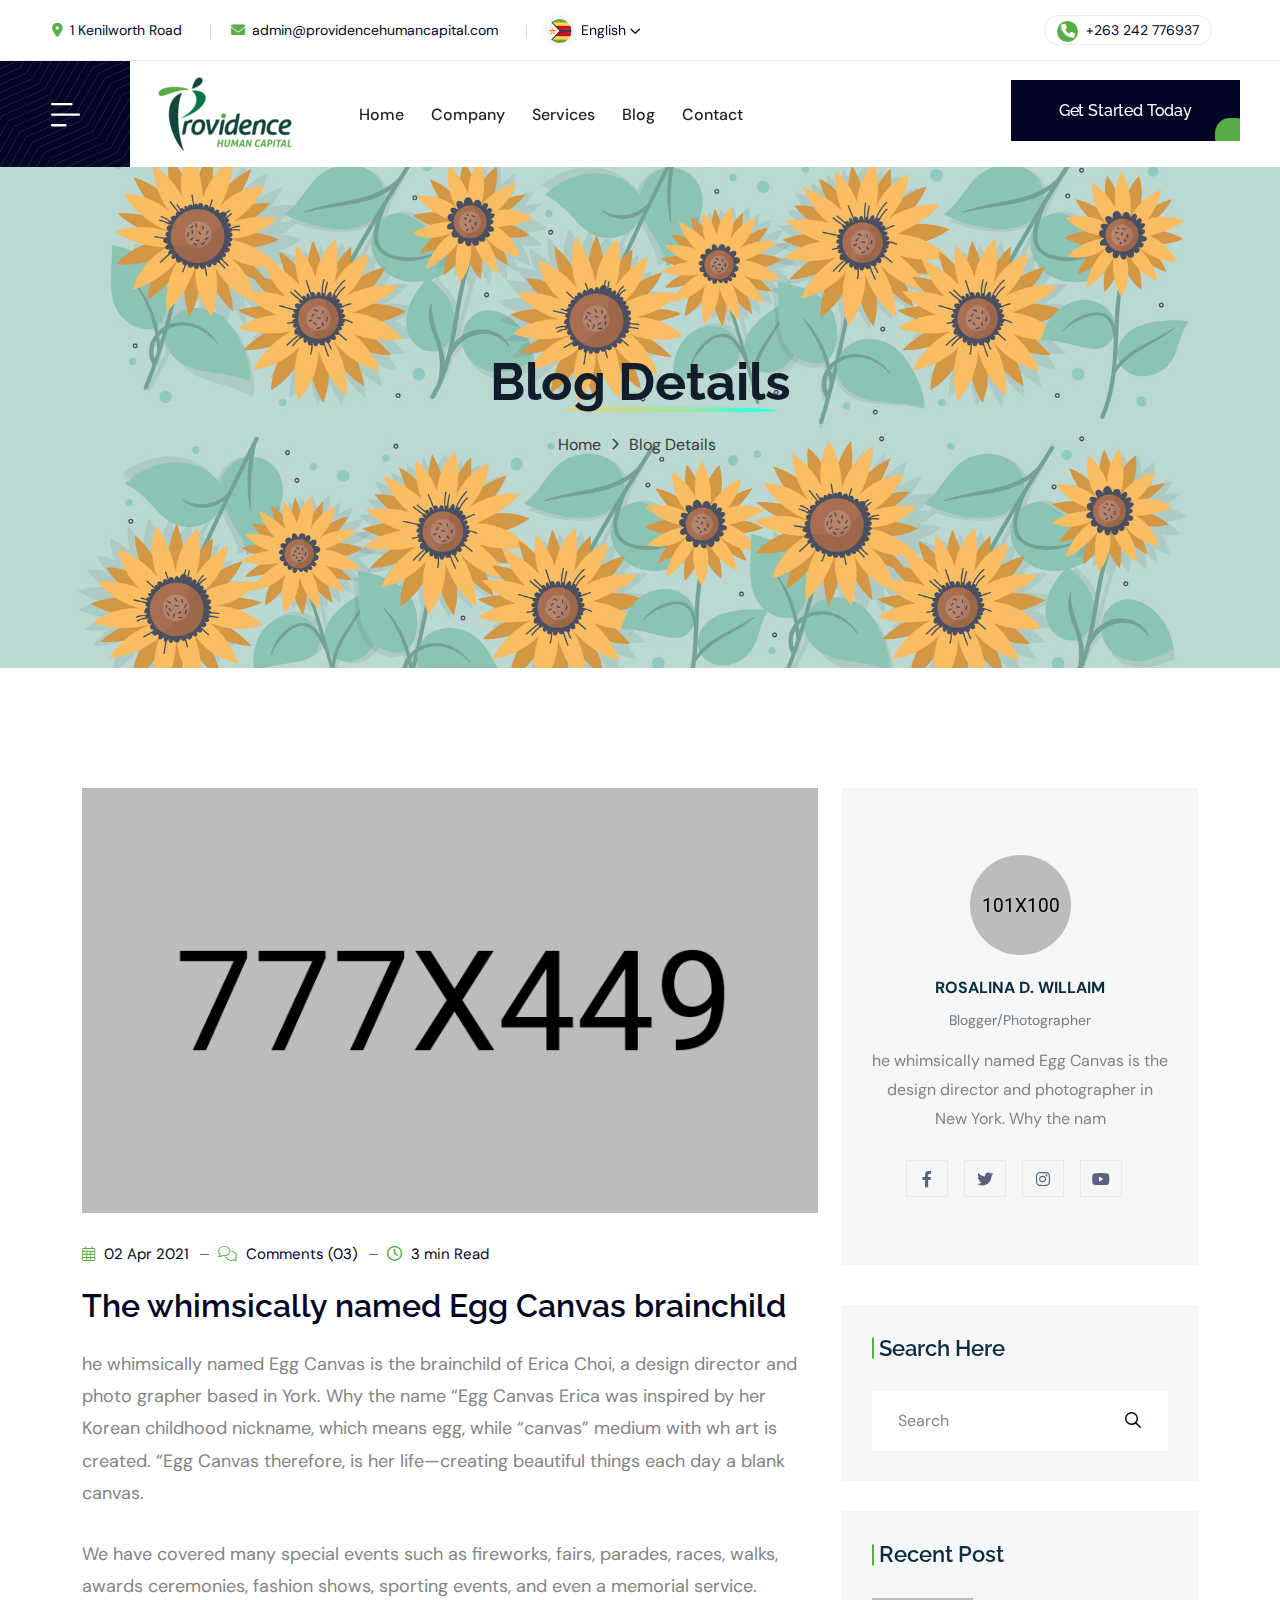
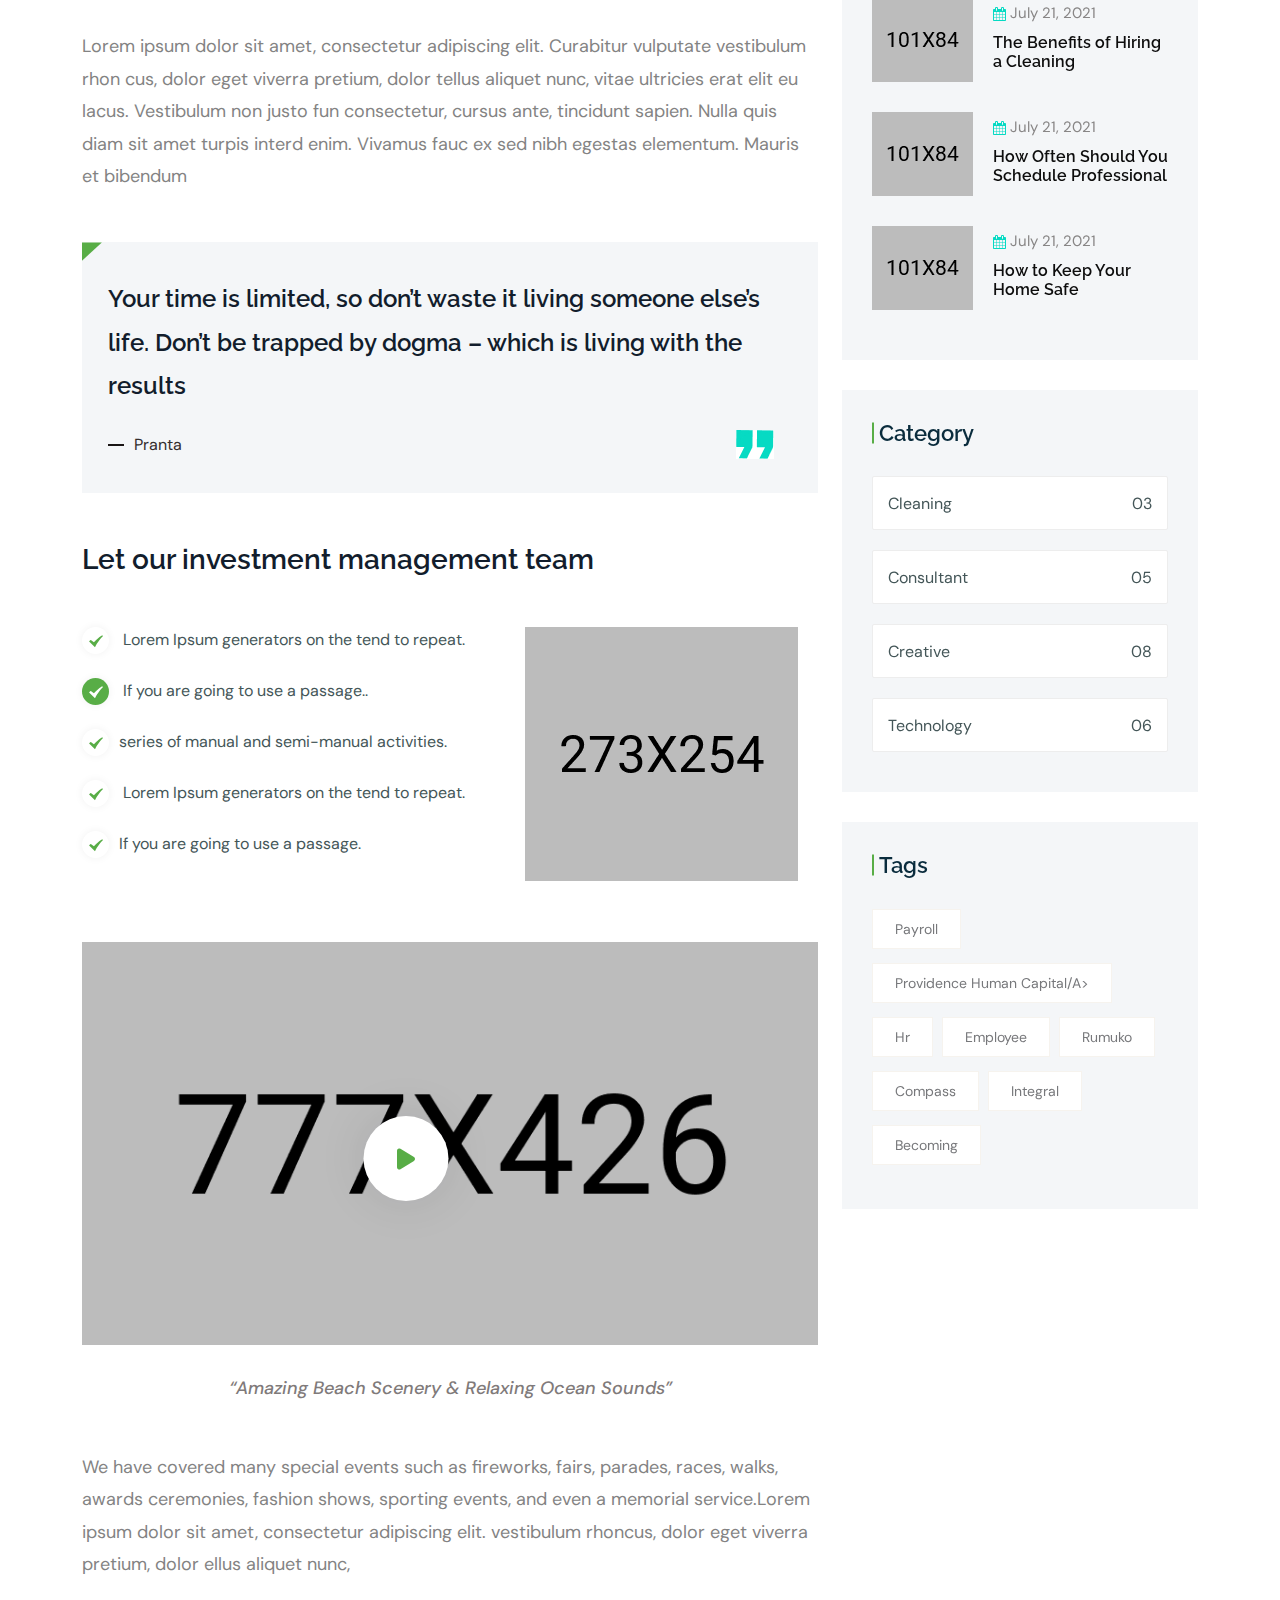
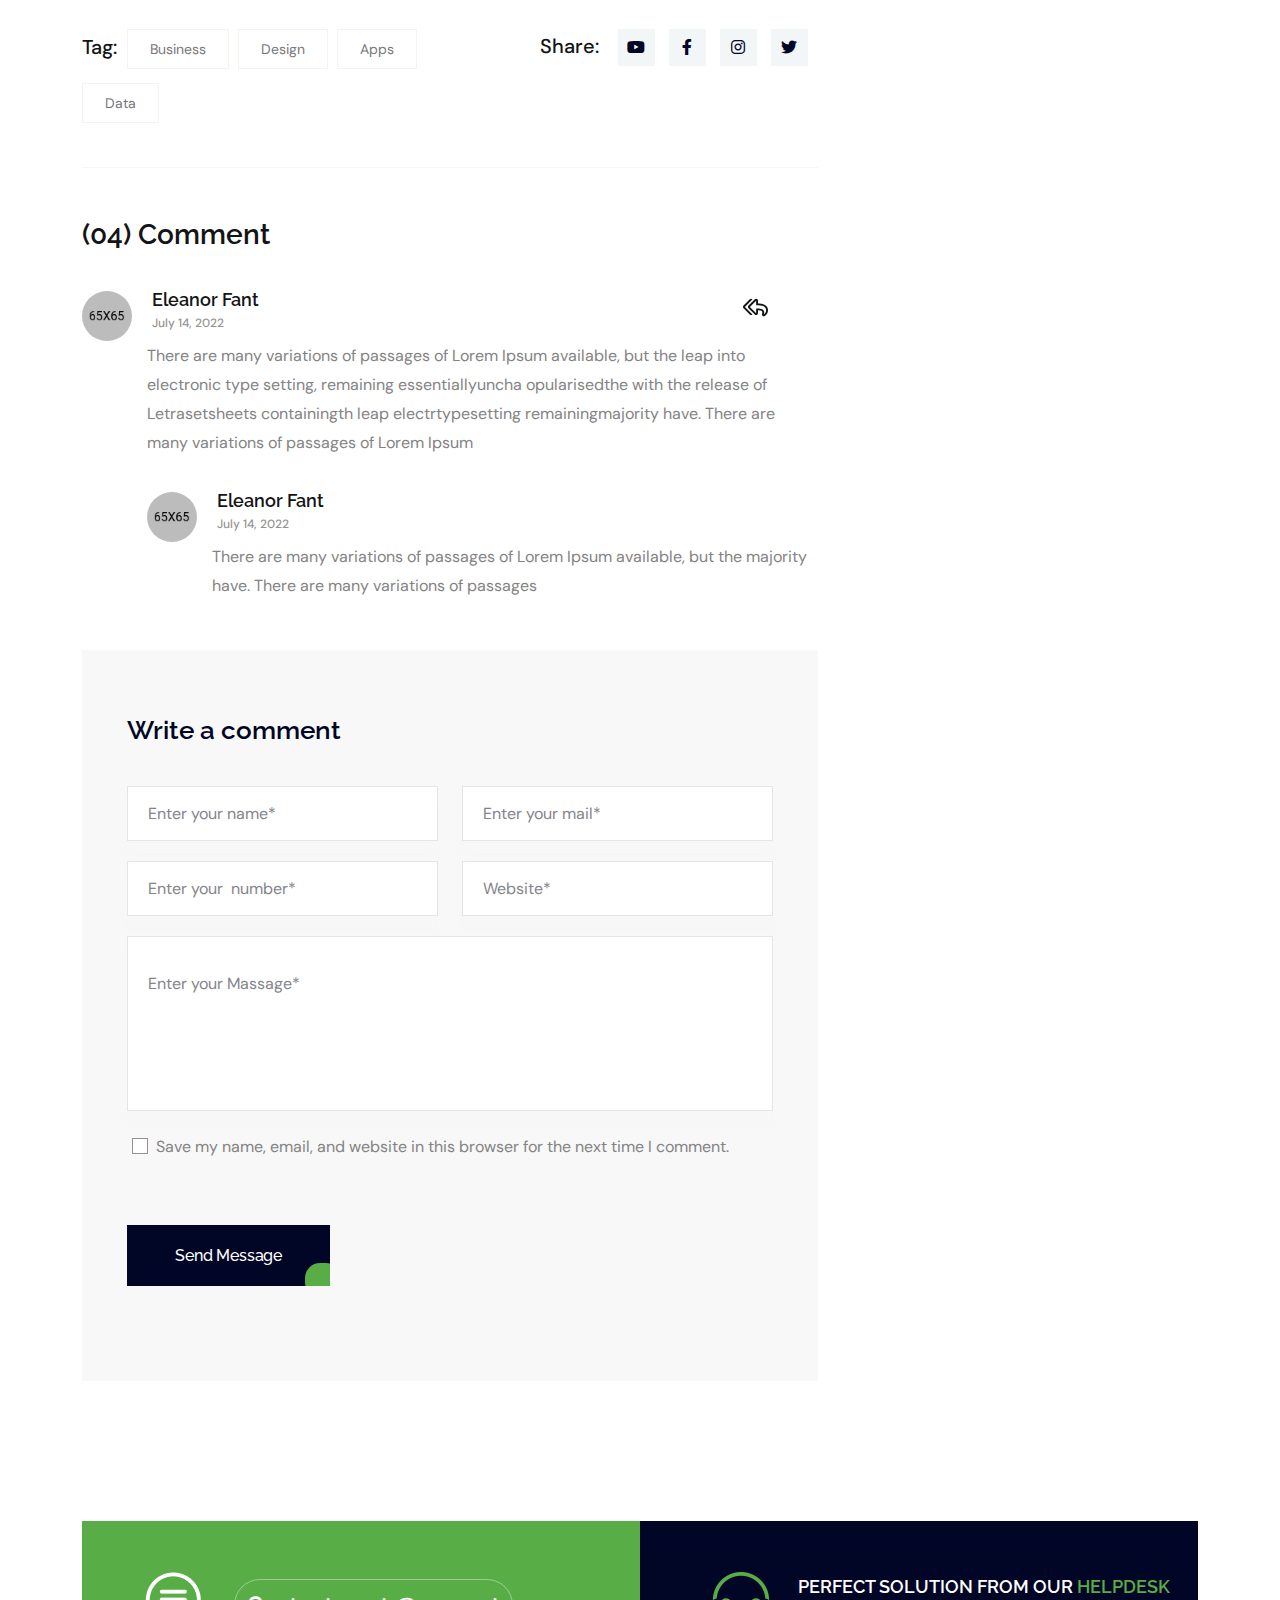
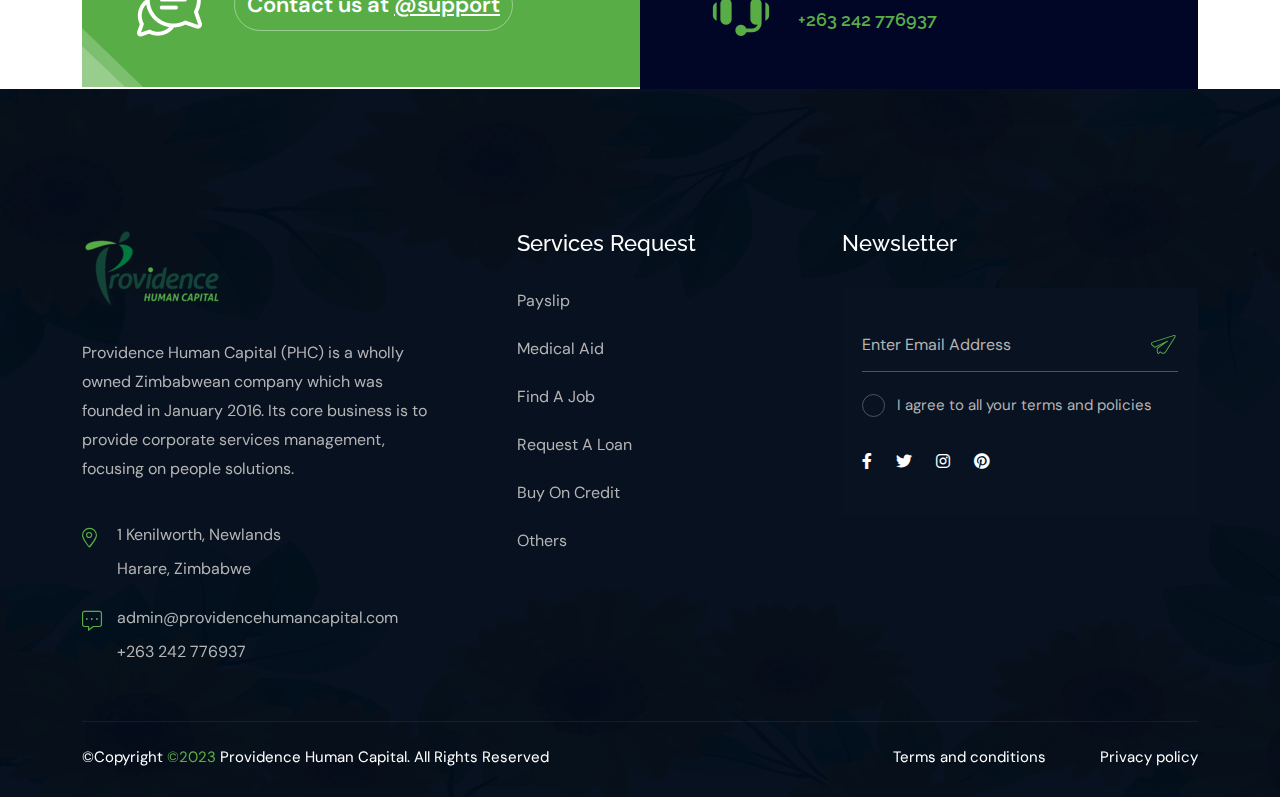
<file: blog-details.html>
<!doctype html>
<html class="no-js" lang="zxx">

<head>
   <meta charset="utf-8">
   <meta http-equiv="x-ua-compatible" content="ie=edge">
   <title>PHC - Blog Details</title>
   <meta name="description" content="">
   <meta name="viewport" content="width=device-width, initial-scale=1">

   <!-- Place favicon.ico in the root directory -->
   <link rel="shortcut icon" type="image/x-icon" href="assets/img/logo/favicon.png">

   <!-- CSS here -->
   <link rel="stylesheet" href="assets/css/bootstrap.css">
   <link rel="stylesheet" href="assets/css/animate.css">
   <link rel="stylesheet" href="assets/css/swiper-bundle.css">
   <link rel="stylesheet" href="assets/css/splide.css">
   <link rel="stylesheet" href="assets/css/nouislider.css">
   <link rel="stylesheet" href="assets/css/magnific-popup.css">
   <link rel="stylesheet" href="assets/css/font-awesome-pro.css">
   <link rel="stylesheet" href="assets/css/spacing.css">
   <link rel="stylesheet" href="assets/css/main.css">
</head>

<body>
   <!--[if lte IE 9]>
      <p class="browserupgrade">You are using an <strong>outdated</strong> browser. Please <a href="https://browsehappy.com/">upgrade your browser</a> to improve your experience and security.</p>
      <![endif]-->


   <!-- pre loader area start -->
   <!-- <div id="loading">
         <div id="loading-center">
            <div id="loading-center-absolute">
               <div class="object" id="object_four"></div>
               <div class="object" id="object_three"></div>
               <div class="object" id="object_two"></div>
               <div class="object" id="object_one"></div>
            </div>
         </div>
      </div> -->
   <!-- pre loader area end -->

   <!-- back to top start -->
   <div class="back-to-top-wrapper">
      <button id="back_to_top" type="button" class="back-to-top-btn">
         <svg width="12" height="7" viewBox="0 0 12 7" fill="none" xmlns="http://www.w3.org/2000/svg">
            <path d="M11 6L6 1L1 6" stroke="currentColor" stroke-width="1.5" stroke-linecap="round"
               stroke-linejoin="round" />
         </svg>
      </button>
   </div>
   <!-- back to top end -->

   <!-- search popup start -->
   <div class="search__popup">
      <div class="container">
         <div class="row">
            <div class="col-xxl-12">
               <div class="search__wrapper">
                  <div class="search__top d-flex justify-content-between align-items-center">
                     <div class="search__logo">
                        <a href="home-main.html">
                           <img src="assets/img/logo/footer-logo.png" alt="logo">
                        </a>
                     </div>
                     <div class="search__close">
                        <button type="button" class="search__close-btn search-close-btn">
                           <svg width="18" height="18" viewBox="0 0 18 18" fill="none"
                              xmlns="http://www.w3.org/2000/svg">
                              <path d="M17 1L1 17" stroke="currentColor" stroke-width="1.5" stroke-linecap="round"
                                 stroke-linejoin="round" />
                              <path d="M1 1L17 17" stroke="currentColor" stroke-width="1.5" stroke-linecap="round"
                                 stroke-linejoin="round" />
                           </svg>
                        </button>
                     </div>
                  </div>
                  <div class="search__form">
                     <form action="#">
                        <div class="search__input">
                           <input class="search-input-field" type="text" placeholder="Type here to search...">
                           <span class="search-focus-border"></span>
                           <button type="submit">
                              <svg width="20" height="20" viewBox="0 0 20 20" fill="none"
                                 xmlns="http://www.w3.org/2000/svg">
                                 <path
                                    d="M9.55 18.1C14.272 18.1 18.1 14.272 18.1 9.55C18.1 4.82797 14.272 1 9.55 1C4.82797 1 1 4.82797 1 9.55C1 14.272 4.82797 18.1 9.55 18.1Z"
                                    stroke="currentColor" stroke-width="1.5" stroke-linecap="round"
                                    stroke-linejoin="round" />
                                 <path d="M19.0002 19.0002L17.2002 17.2002" stroke="currentColor" stroke-width="1.5"
                                    stroke-linecap="round" stroke-linejoin="round" />
                              </svg>
                           </button>
                        </div>
                     </form>
                  </div>
               </div>
            </div>
         </div>
      </div>
   </div>
   <div class="search-popup-overlay"></div>
   <!-- search popup end -->

   <!-- offcanvas area start -->
   <div class="offcanvas__area">
      <div class="offcanvas__wrapper">
         <div class="offcanvas__close">
            <button class="offcanvas__close-btn offcanvas-close-btn">
               <svg width="12" height="12" viewBox="0 0 12 12" fill="none" xmlns="http://www.w3.org/2000/svg">
                  <path d="M11 1L1 11" stroke="currentColor" stroke-width="1.5" stroke-linecap="round"
                     stroke-linejoin="round" />
                  <path d="M1 1L11 11" stroke="currentColor" stroke-width="1.5" stroke-linecap="round"
                     stroke-linejoin="round" />
               </svg>
            </button>
         </div>
         <div class="offcanvas__content">
            <div class="offcanvas__top mb-50 d-flex justify-content-between align-items-center">
               <div class="offcanvas__logo logo">
                  <a href="home-main.html">
                     <img src="assets/img/logo/logo.png" alt="logo">
                  </a>
               </div>
            </div>
            <div class="mobile-menu fix d-lg-none"></div>
            <div class="tp-mobile-menu-pos"></div>
            <div class="offcanvas__popup">
               <p>Afrocentric, flexible, innovative, customised best practice solutions HR solutions.</p>
               <div class="offcanvas__popup-gallery">
                  <h4 class="offcanvas__title">Gallery</h4>
                  <a class="popup-image" href="assets/img/portfolio/img-1.jpg">
                     <img src="assets/img/portfolio/img-1.jpg" alt="">
                  </a>
                  <a class="popup-image" href="assets/img/portfolio/img-2.jpg">
                     <img src="assets/img/portfolio/img-2.jpg" alt="">
                  </a>
                  <a class="popup-image" href="assets/img/portfolio/img-3.jpg">
                     <img src="assets/img/portfolio/img-3.jpg" alt="">
                  </a>
                  <a class="popup-image" href="assets/img/portfolio/img-4.jpg">
                     <img src="assets/img/portfolio/img-4.jpg" alt="">
                  </a>
                  <a class="popup-image" href="assets/img/portfolio/img-5.jpg">
                     <img src="assets/img/portfolio/img-5.jpg" alt="">
                  </a>
                  <a class="popup-image" href="assets/img/portfolio/img-6.jpg">
                     <img src="assets/img/portfolio/img-6.jpg" alt="">
                  </a>
               </div>
            </div>
            <div class="offcanvas__contact">
               <h4 class="offcanvas__title">Contacts</h4>
               <div class="offcanvas__contact-content d-flex">
                  <div class="offcanvas__contact-content-icon">
                     <i class="fa-sharp fa-solid fa-location-dot"></i>
                  </div>
                  <div class="offcanvas__contact-content-content">
                     <a
                        href="https://www.google.com/maps/place/1+Kenilworth+Road,+Harare/@-17.8079499,31.0733043,17z/data=!3m1!4b1!4m6!3m5!1s0x1931a52d9aed35d5:0x6cd7c32b565ae4b1!8m2!3d-17.807955!4d31.0758792!16s%2Fg%2F11h6ddzd57?entry=ttu">1
                        Kenilworth Road, Newlands </a>
                  </div>
               </div>
               <div class="offcanvas__contact-content d-flex">
                  <div class="offcanvas__contact-content-icon">
                     <i class="fa-solid fa-envelope"></i>
                  </div>
                  <div class="offcanvas__contact-content-content">
                     <a href="mailto:needhelp@company.com"> admin@providencehumancapital.com </a>
                  </div>
               </div>
               <div class="offcanvas__contact-content d-flex">
                  <div class="offcanvas__contact-content-icon">
                     <i class="fa-solid fa-phone"></i>
                  </div>
                  <div class="offcanvas__contact-content-content">
                     <a href="tel:01310-069824"> +263 242 776937</a>
                  </div>
               </div>
            </div>
            <div class="offcanvas__social">
               <a class="icon facebook" href="#"><i class="fab fa-facebook-f"></i></a>
               <a class="icon twitter" href="#"><i class="fab fa-twitter"></i></a>
               <a class="icon youtube" href="#"><i class="fab fa-youtube"></i></a>
               <a class="icon linkedin" href="#"><i class="fab fa-linkedin"></i></a>
            </div>
         </div>
      </div>
   </div>
   <div class="body-overlay"></div>
   <!-- offcanvas area end -->


   <!-- header area start -->
   <header class="tp-header-area tp-header-height p-relative">
      <div class="tp-header-top tp-header-space d-none d-xl-block">
         <div class="container-fluid">
            <div class="row align-items-center">
               <div class="col-xxl-6 col-xl-8">
                  <div class="tp-header-top-info">
                     <ul>
                        <li>
                           <a href="https://www.google.com/maps/place/1+Kenilworth+Road,+Harare/@-17.8079499,31.0733043,17z/data=!3m1!4b1!4m6!3m5!1s0x1931a52d9aed35d5:0x6cd7c32b565ae4b1!8m2!3d-17.807955!4d31.0758792!16s%2Fg%2F11h6ddzd57?entry=ttu"
                              target="_blank"><span><i class="fa-sharp fa-solid fa-location-dot"></i></span>1 Kenilworth
                              Road</a>
                        </li>
                        <li>
                           <a href="mailto:technix@support.com"><span><i
                                    class="fa-solid fa-envelope"></i></span>admin@providencehumancapital.com</a>
                        </li>
                        <li>
                           <div class="tp-header-lang-wrapper d-flex align-items-center">
                              <div class="tp-header-lang-img">
                                 <img src="assets/img/logo/logo-lang.png" alt="">
                              </div>
                              <div class="tp-header-lang">
                                 <span class="tp-header-lang-selected-lang tp-lang-toggle"
                                    id="tp-header-lang-toggle">English</span>
                                 <ul class="tp-header-lang-list tp-lang-list">
                                    <li>Shona</li>
                                    <li>English</li>
                                    <li>Ndebele</li>
                                 </ul>
                              </div>
                           </div>
                        </li>
                     </ul>
                  </div>
               </div>
               <div class="col-xxl-6 col-xl-4">
                  <div class="tp-header-top-right d-flex justify-content-end align-items-center">
                     <div class="header-call">
                        <a href="tel:01310-069824"><i class="fa-solid fa-phone"></i> +263 242 776937</a>
                     </div>
                     <div class="header-social d-xxl-block d-none">
                        <a href="#"><i class="fa-brands fa-facebook"></i> Facebook</a>
                        <a href="#"><i class="fa-brands fa-twitter"></i> Skype</a>
                        <a href="#"><i class="fa-brands fa-linkedin"></i> Linkedin</a>
                     </div>
                  </div>
               </div>
            </div>
         </div>
      </div>
      <div id="header-sticky" class="tp-header-bottom header__sticky p-relative">
         <div class="tp-header-bottom-space p-relative">
            <div class="container-fluid gx-0">
               <div class="row gx-0 align-items-center">
                  <div class="col-xxl-3 col-xl-3">
                     <div class="tp-header-main-left d-flex align-items-center p-relative">
                        <div class="tp-header-hamburger-btn offcanvas-open-btn"
                           data-background="assets/img/icon/header-hamburger-shape.png">
                           <button class="hamburger-btn">
                              <span>
                                 <svg width="29" height="24" viewBox="0 0 29 24" fill="none"
                                    xmlns="http://www.w3.org/2000/svg">
                                    <path
                                       d="M0 1.13163C0 0.506972 0.499692 0 1.11538 0H20.4487C21.0644 0 21.5641 0.506972 21.5641 1.13163C21.5641 1.7563 21.0644 2.26327 20.4487 2.26327H1.11538C0.499692 2.26327 0 1.7563 0 1.13163ZM27.8846 10.5619H1.11538C0.499692 10.5619 0 11.0689 0 11.6935C0 12.3182 0.499692 12.8252 1.11538 12.8252H27.8846C28.5003 12.8252 29 12.3182 29 11.6935C29 11.0689 28.5003 10.5619 27.8846 10.5619ZM14.5 21.1238H1.11538C0.499692 21.1238 0 21.6308 0 22.2555C0 22.8801 0.499692 23.3871 1.11538 23.3871H14.5C15.1157 23.3871 15.6154 22.8801 15.6154 22.2555C15.6154 21.6308 15.1157 21.1238 14.5 21.1238Z"
                                       fill="currentColor" />
                                 </svg>
                              </span>
                           </button>
                        </div>
                        <div class="tp-header-logo">
                           <a href="index.html">
                              <img src="assets/img/logo/logo.png" alt="">
                           </a>
                        </div>
                     </div>
                  </div>
                  <div class="col-xxl-6 col-xl-6 d-none d-xl-block">
                     <div class="tp-main-menu-area d-flex align-items-center">
                        <div class="tp-main-menu">
                           <nav id="tp-mobile-menu">
                              <ul>
                                 <li>
                                    <a href="index.html">Home</a>
                                    <!-- <ul class="submenu">
                                          <li><a href="index.html">Home 1</a></li>
                                          <li><a href="index-2.html">Home 2</a></li>
                                          <li><a href="index.html">Home 3</a></li>
                                       </ul> -->
                                 </li>
                                 <li><a href="about-us.html">Company</a></li>
                                 <li class=><a href="service.html">Services</a>
                                    <ul class="submenu">
                                       <li><a href="service.html">Service</a></li>
                                       <li><a href="service-details.html">Service Details</a></li>
                                    </ul>
                                 </li>
                                 <!-- <li class="has-dropdown">
                                       <a href="#">Pages</a>
                                       <ul class="submenu">
                                          <li><a href="about-us.html">About</a></li>
                                          <li><a href="portfolio.html">Portfolio</a></li>
                                          <li><a href="portfolio-details.html">Portfolio Details</a></li>
                                          <li><a href="team.html">Team</a></li>
                                          <li><a href="team-details.html">Team Details</a></li>
                                       </ul>
                                    </li> -->
                                 <li><a href="blog.html">Blog</a>
                                    <ul class="submenu">
                                       <li><a href="blog.html">Blog</a></li>
                                       <li><a href="blog-details.html">Blog Details</a></li>
                                    </ul>
                                 </li>
                                 <li><a href="contact.html" title="contact">Contact</a></li>
                              </ul>
                           </nav>
                        </div>
                     </div>
                  </div>
                  <div class="col-xxl-3 col-xl-3">
                     <div class="tp-header-main-right d-flex align-items-center justify-content-xl-end">
                        <div class="tp-header-search search-open-btn d-none d-xxl-block">
                           <a href="javascript:void(0);"> <i class="fa-regular fa-magnifying-glass"></i></a>
                        </div>
                        <div class="tp-header-btn d-none d-xl-block pl-40">
                           <a class="tp-btn" href="contact.html">Get Started Today</a>
                        </div>
                     </div>
                  </div>
               </div>
            </div>
         </div>
      </div>
   </header>
   <!-- header area end -->

   <main>

      <!-- blog details breadcrumb area start -->
      <section class="breadcrumb__area breadcrumb-style pt-190 pb-210 p-relative z-index-1"
         data-background="assets/img/breadcrumb/breadcrumb-bg-1.jpg">
         <div class="breadcrumb__bg-overlay m-img"></div>
         <div class="container">
            <div class="row justify-content-center">
               <div class="col-xl-10">
                  <div class="breadcrumb__content text-center">
                     <h3 class="breadcrumb__title">Blog Details
                        <img src="assets/img/breadcrumb/titile.svg" alt="">
                     </h3>
                     <div class="breadcrumb__list breadcrumb__list-translate">
                        <span><a href="home">Home</a></span>
                        <span class="dvdr"><i class="fa-regular fa-angle-right"></i></span>
                        <span>blog details</span>
                     </div>
                  </div>
               </div>
            </div>
         </div>
      </section>
      <!-- blog details breadcrumb area end -->


      <!-- postbox area start -->
      <section class="postbox__area pt-120 pb-100">
         <div class="container">
            <div class="row">
               <div class="col-xxl-8 col-xl-8 col-lg-8">
                  <div class="postbox__wrapper">
                     <article class="postbox__item format-image mb-50 transition-3">
                        <div class="postbox__thumb m-img">
                           <img src="assets/img/blog/details/blog-1.jpg" alt="">
                        </div>
                        <div class="postbox__content">
                           <div class="postbox__meta">
                              <span><i class="fa-light fa-calendar-days"></i> 02 Apr 2021</span>
                              <span><a href="#"><i class="fal fa-comments"></i> Comments (03)</a></span>
                              <span><a href="#"><i class="fa-regular fa-clock"></i> 3 min Read</a></span>
                           </div>
                           <h3 class="postbox__title">The whimsically named Egg Canvas brainchild</h3>
                           <div class="postbox__text">
                              <p>he whimsically named Egg Canvas is the brainchild of Erica Choi, a design director and
                                 photo
                                 grapher based in York. Why the name “Egg Canvas Erica was inspired by her Korean
                                 childhood
                                 nickname, which means egg, while “canvas” medium with wh art is created. “Egg Canvas
                                 therefore, is her life—creating beautiful things each day
                                 a blank canvas.</p>

                              <p>We have covered many special events such as fireworks, fairs, parades, races, walks,
                                 awards ceremonies, fashion shows, sporting events, and even a memorial service.</p>

                              <p>Lorem ipsum dolor sit amet, consectetur adipiscing elit. Curabitur vulputate vestibulum
                                 rhon
                                 cus, dolor eget viverra pretium, dolor tellus aliquet nunc, vitae ultricies erat elit
                                 eu lacus. Vestibulum non justo fun consectetur, cursus ante, tincidunt sapien. Nulla
                                 quis diam sit amet turpis interd enim. Vivamus fauc ex sed nibh egestas elementum.
                                 Mauris et bibendum</p>

                              <div class="postbox__blockquote p-relative">
                                 <div class="postbox__blockquote-shape">
                                    <img src="assets/img/blog/details/quate.jpg" alt="">
                                 </div>
                                 <blockquote>
                                    <p>Your time is limited, so don’t waste it living someone else’s life.
                                       Don’t be trapped by dogma – which is living with the results</p>
                                    <cite>Pranta</cite>
                                 </blockquote>
                              </div>

                              <div class="postbox__list">
                                 <h3 class="postbox__list-title">Let our investment management team</h3>
                                 <div class="row">
                                    <div class="col-xl-7 col-lg-12">
                                       <div class="postbox__list-content">
                                          <ul>
                                             <li><span><svg width="14" height="14" viewBox="0 0 16 15" fill="none"
                                                      xmlns="http://www.w3.org/2000/svg">
                                                      <path
                                                         d="M15.794 2.17595C14.426 3.42395 13.094 4.87595 11.798 6.53195C10.67 7.95995 9.656 9.42395 8.756 10.924C7.94 12.268 7.346 13.42 6.974 14.38C6.962 14.416 6.938 14.446 6.902 14.47C6.866 14.506 6.824 14.524 6.776 14.524C6.764 14.536 6.752 14.542 6.74 14.542C6.656 14.542 6.596 14.518 6.56 14.47L0.134 7.93595C0.122 7.92395 0.278 7.76795 0.602 7.46795C0.926 7.15595 1.244 6.87395 1.556 6.62195C1.904 6.33395 2.09 6.20195 2.114 6.22595L5.642 8.99795C6.674 7.78595 7.832 6.58595 9.116 5.39795C11.048 3.62195 13.04 2.10995 15.092 0.861953C15.128 0.861953 15.266 1.02995 15.506 1.36595L15.866 1.88795C15.878 1.93595 15.878 1.98995 15.866 2.04995C15.854 2.09795 15.83 2.13995 15.794 2.17595Z"
                                                         fill="currentColor"></path>
                                                   </svg></span> Lorem Ipsum generators on the tend to repeat.</li>
                                             <li><span class="active"><svg width="14" height="14" viewBox="0 0 16 15"
                                                      fill="none" xmlns="http://www.w3.org/2000/svg">
                                                      <path
                                                         d="M15.794 2.17595C14.426 3.42395 13.094 4.87595 11.798 6.53195C10.67 7.95995 9.656 9.42395 8.756 10.924C7.94 12.268 7.346 13.42 6.974 14.38C6.962 14.416 6.938 14.446 6.902 14.47C6.866 14.506 6.824 14.524 6.776 14.524C6.764 14.536 6.752 14.542 6.74 14.542C6.656 14.542 6.596 14.518 6.56 14.47L0.134 7.93595C0.122 7.92395 0.278 7.76795 0.602 7.46795C0.926 7.15595 1.244 6.87395 1.556 6.62195C1.904 6.33395 2.09 6.20195 2.114 6.22595L5.642 8.99795C6.674 7.78595 7.832 6.58595 9.116 5.39795C11.048 3.62195 13.04 2.10995 15.092 0.861953C15.128 0.861953 15.266 1.02995 15.506 1.36595L15.866 1.88795C15.878 1.93595 15.878 1.98995 15.866 2.04995C15.854 2.09795 15.83 2.13995 15.794 2.17595Z"
                                                         fill="currentColor"></path>
                                                   </svg></span> If you are going to use a passage..</li>
                                             <li><span><svg width="14" height="14" viewBox="0 0 16 15" fill="none"
                                                      xmlns="http://www.w3.org/2000/svg">
                                                      <path
                                                         d="M15.794 2.17595C14.426 3.42395 13.094 4.87595 11.798 6.53195C10.67 7.95995 9.656 9.42395 8.756 10.924C7.94 12.268 7.346 13.42 6.974 14.38C6.962 14.416 6.938 14.446 6.902 14.47C6.866 14.506 6.824 14.524 6.776 14.524C6.764 14.536 6.752 14.542 6.74 14.542C6.656 14.542 6.596 14.518 6.56 14.47L0.134 7.93595C0.122 7.92395 0.278 7.76795 0.602 7.46795C0.926 7.15595 1.244 6.87395 1.556 6.62195C1.904 6.33395 2.09 6.20195 2.114 6.22595L5.642 8.99795C6.674 7.78595 7.832 6.58595 9.116 5.39795C11.048 3.62195 13.04 2.10995 15.092 0.861953C15.128 0.861953 15.266 1.02995 15.506 1.36595L15.866 1.88795C15.878 1.93595 15.878 1.98995 15.866 2.04995C15.854 2.09795 15.83 2.13995 15.794 2.17595Z"
                                                         fill="currentColor"></path>
                                                   </svg></span>series of manual and semi-manual activities.</li>
                                             <li><span><svg width="14" height="14" viewBox="0 0 16 15" fill="none"
                                                      xmlns="http://www.w3.org/2000/svg">
                                                      <path
                                                         d="M15.794 2.17595C14.426 3.42395 13.094 4.87595 11.798 6.53195C10.67 7.95995 9.656 9.42395 8.756 10.924C7.94 12.268 7.346 13.42 6.974 14.38C6.962 14.416 6.938 14.446 6.902 14.47C6.866 14.506 6.824 14.524 6.776 14.524C6.764 14.536 6.752 14.542 6.74 14.542C6.656 14.542 6.596 14.518 6.56 14.47L0.134 7.93595C0.122 7.92395 0.278 7.76795 0.602 7.46795C0.926 7.15595 1.244 6.87395 1.556 6.62195C1.904 6.33395 2.09 6.20195 2.114 6.22595L5.642 8.99795C6.674 7.78595 7.832 6.58595 9.116 5.39795C11.048 3.62195 13.04 2.10995 15.092 0.861953C15.128 0.861953 15.266 1.02995 15.506 1.36595L15.866 1.88795C15.878 1.93595 15.878 1.98995 15.866 2.04995C15.854 2.09795 15.83 2.13995 15.794 2.17595Z"
                                                         fill="currentColor"></path>
                                                   </svg></span> Lorem Ipsum generators on the tend to repeat.</li>
                                             <li><span><svg width="14" height="14" viewBox="0 0 16 15" fill="none"
                                                      xmlns="http://www.w3.org/2000/svg">
                                                      <path
                                                         d="M15.794 2.17595C14.426 3.42395 13.094 4.87595 11.798 6.53195C10.67 7.95995 9.656 9.42395 8.756 10.924C7.94 12.268 7.346 13.42 6.974 14.38C6.962 14.416 6.938 14.446 6.902 14.47C6.866 14.506 6.824 14.524 6.776 14.524C6.764 14.536 6.752 14.542 6.74 14.542C6.656 14.542 6.596 14.518 6.56 14.47L0.134 7.93595C0.122 7.92395 0.278 7.76795 0.602 7.46795C0.926 7.15595 1.244 6.87395 1.556 6.62195C1.904 6.33395 2.09 6.20195 2.114 6.22595L5.642 8.99795C6.674 7.78595 7.832 6.58595 9.116 5.39795C11.048 3.62195 13.04 2.10995 15.092 0.861953C15.128 0.861953 15.266 1.02995 15.506 1.36595L15.866 1.88795C15.878 1.93595 15.878 1.98995 15.866 2.04995C15.854 2.09795 15.83 2.13995 15.794 2.17595Z"
                                                         fill="currentColor"></path>
                                                   </svg></span>If you are going to use a passage.</li>
                                          </ul>
                                       </div>
                                    </div>
                                    <div class="col-xl-5 col-lg-12">
                                       <div class="posbox__list-img">
                                          <img src="assets/img/blog/details/blog-2.jpg" alt="">
                                       </div>
                                    </div>
                                 </div>
                              </div>

                              <div class="postbox__thumb m-img p-relative">
                                 <img src="assets/img/blog/details/blog-3.jpg" alt="">
                                 <div class="tp-video-play play-btn text-center">
                                    <a class="popup-video"
                                       href="https://www.youtube.com/watch?v=hQIfjJbIy6o&amp;ab_channel=GaanBanglaTV"><i
                                          class="fa-sharp fa-solid fa-play"></i></a>
                                 </div>
                                 <span class="postbox-details-desc-thumb-caption"> “Amazing Beach Scenery & Relaxing
                                    Ocean Sounds”</span>
                              </div>

                              <p>We have covered many special events such as fireworks, fairs, parades, races, walks,
                                 awards
                                 ceremonies, fashion shows, sporting events, and even a memorial service.Lorem ipsum
                                 dolor
                                 sit amet, consectetur adipiscing elit. vestibulum rhoncus, dolor eget viverra pretium,
                                 dolor
                                 ellus aliquet nunc,</p>

                              <div class="postbox__details-share-wrapper">
                                 <div class="row">
                                    <div class="col-lg-7">
                                       <div class="postbox__details-tag tagcloud">
                                          <span>Tag:</span>
                                          <a href="#">Business</a>
                                          <a href="#">Design</a>
                                          <a href="#">apps</a>
                                          <a href="#">data</a>
                                       </div>
                                    </div>
                                    <div class="col-lg-5">
                                       <div class="postbox__details-share text-lg-end">
                                          <span>Share:</span>
                                          <a href="#"><i class="fa-brands fa-youtube"></i></a>
                                          <a href="#"><i class="fab fa-facebook-f"></i></a>
                                          <a href="#"><i class="fa-brands fa-instagram"></i></a>
                                          <a href="#"><i class="fab fa-twitter"></i></a>
                                       </div>
                                    </div>
                                 </div>
                              </div>
                           </div>
                        </div>
                     </article>
                     <div class="postbox__comment mb-50">
                        <h3 class="postbox__comment-title">(04) Comment</h3>
                        <ul>
                           <li>
                              <div class="postbox__comment-box p-relative">
                                 <div class="postbox__comment-info d-flex">
                                    <div class="postbox__comment-avater mr-20">
                                       <img src="assets/img/blog/details/comment-1.jpg" alt="">
                                    </div>
                                    <div class="postbox__comment-name">
                                       <h5>Eleanor Fant</h5>
                                       <span class="post-meta"> July 14, 2022</span>
                                    </div>
                                 </div>
                                 <div class="postbox__comment-text ml-65">
                                    <p>There are many variations of passages of Lorem Ipsum available, but the leap into
                                       electronic
                                       type setting, remaining essentiallyuncha opularisedthe with the release of
                                       Letrasetsheets
                                       containingth leap electrtypesetting remainingmajority have. There are many
                                       variations
                                       of passages of Lorem Ipsum</p>
                                    <div class="postbox__comment-reply">
                                       <span><svg width="26" height="19" viewBox="0 0 26 19" fill="none"
                                             xmlns="http://www.w3.org/2000/svg">
                                             <path
                                                d="M6.54688 10.2031L12.7969 16.4531C13.9688 17.625 16 16.8047 16 15.125V12.3516C20.6094 12.5469 20.7266 13.5625 20.0625 15.8672C19.5547 17.5469 21.4688 18.9141 22.9141 17.9375C24.9062 16.5703 26 14.8516 26 12.3516C26 6.76562 21 5.67188 16 5.47656V2.66406C16 0.984375 13.9688 0.164062 12.7969 1.33594L6.54688 7.58594C5.80469 8.28906 5.80469 9.5 6.54688 10.2031ZM7.875 8.875L14.125 2.625V7.3125C18.8125 7.3125 24.125 7.58594 24.125 12.3516C24.125 14.5391 22.9922 15.6328 21.8594 16.375C23.4609 11.0625 19.4766 10.4375 14.125 10.4375V15.125L7.875 8.875ZM1.54688 7.58594C0.804688 8.28906 0.804688 9.5 1.54688 10.2031L7.79688 16.4531C8.57812 17.2734 9.75 17.1562 10.4531 16.4531L2.875 8.875L10.4531 1.33594C9.75 0.632812 8.57812 0.515625 7.79688 1.33594L1.54688 7.58594Z"
                                                fill="#121416" />
                                          </svg></span>
                                    </div>
                                 </div>
                              </div>
                           </li>
                           <li class="children">
                              <div class="postbox__comment-box">
                                 <div class="postbox__comment-info d-flex">
                                    <div class="postbox__comment-avater mr-20">
                                       <img src="assets/img/blog/details/comment-2.jpg" alt="">
                                    </div>
                                    <div class="postbox__comment-name">
                                       <h5>Eleanor Fant</h5>
                                       <span class="post-meta"> July 14, 2022</span>
                                    </div>
                                 </div>
                                 <div class="postbox__comment-text ml-65">
                                    <p>There are many variations of passages of Lorem Ipsum available, but the
                                       majority have. There are many variations of passages</p>
                                 </div>
                              </div>
                           </li>
                        </ul>
                     </div>
                     <div class="postbox__comment-form">
                        <h3 class="postbox__comment-form-title">Write a comment</h3>
                        <form id="contact-form" action="#">
                           <div class="row">
                              <div class="col-xxl-6 col-xl-6 col-lg-6">
                                 <div class="postbox__comment-input">
                                    <input name="name" type="text" placeholder="Enter your name*">
                                 </div>
                              </div>
                              <div class="col-xxl-6 col-xl-6 col-lg-6">
                                 <div class="postbox__comment-input">
                                    <input name="email" type="email" placeholder="Enter your mail*">
                                 </div>
                              </div>
                              <div class="col-xxl-6 col-xl-6 col-lg-6">
                                 <div class="postbox__comment-input">
                                    <input name="phone" type="text" placeholder="Enter your  number*">
                                 </div>
                              </div>
                              <div class="col-xxl-6 col-xl-6 col-lg-6">
                                 <div class="postbox__comment-input">
                                    <input name="company" type="text" placeholder="Website*">
                                 </div>
                              </div>
                              <div class="col-xxl-12">
                                 <div class="postbox__comment-input">
                                    <textarea name="message" placeholder="Enter your Massage*"></textarea>
                                 </div>
                              </div>
                              <div class="col-xxl-12">
                                 <div class="postbox__comment-agree d-flex align-items-start mb-70">
                                    <input class="e-check-input" type="checkbox" id="e-agree">
                                    <label class="e-check-label" for="e-agree">Save my name, email, and website in this
                                       browser for the next time I comment.</label>
                                 </div>
                              </div>
                              <div class="col-xxl-12">
                                 <div class="postbox__comment-btn">
                                    <button type="submit" class="tp-btn">Send Message</button>
                                 </div>
                              </div>
                           </div>
                        </form>
                        <p class="ajax-response"></p>
                     </div>
                  </div>
               </div>
               <div class="col-xxl-4 col-xl-4 col-lg-4">
                  <div class="sidebar__wrapper">
                     <div class="sidebar__widget mb-40">
                        <div class="sidebar__widget-content">
                           <div class="sidebar__about">
                              <div class="sidebar__thumb text-center">
                                 <img src="assets/img/blog/user-2.jpg" alt="">
                              </div>
                              <div class="sidebar__content text-center">
                                 <div class="sidebar__content-title">
                                    Rosalina D. Willaim
                                 </div>
                                 <span class="sidebar__content-designation">Blogger/Photographer</span>
                                 <p>he whimsically named Egg Canvas is the
                                    design director and photographer
                                    in New York. Why the nam</p>
                                 <div class="sidebar__content-social">
                                    <a href="#"><i class="fab fa-facebook-f"></i></a>
                                    <a href="#"><i class="fab fa-twitter"></i></a>
                                    <a href="#"><i class="fa-brands fa-instagram"></i></a>
                                    <a href="#"><i class="fa-brands fa-youtube"></i></a>
                                 </div>
                              </div>
                           </div>
                        </div>
                     </div>
                     <div class="sidebar__widget mb-30">
                        <div class="sidebar__widget-content">
                           <h3 class="sidebar__widget-title">Search Here</h3>
                           <div class="sidebar__search">
                              <form action="#">
                                 <div class="sidebar__search-input-2">
                                    <input type="text" placeholder="Search">
                                    <button type="submit"><i class="far fa-search"></i></button>
                                 </div>
                              </form>
                           </div>
                        </div>
                     </div>
                     <div class="sidebar__widget mb-30">
                        <h3 class="sidebar__widget-title">Recent Post</h3>
                        <div class="sidebar__widget-content">
                           <div class="sidebar__post rc__post">
                              <div class="rc__post mb-30 d-flex align-items-center">
                                 <div class="rc__post-thumb mr-20">
                                    <a href="blog-details.html"><img src="assets/img/blog/details/side-1.jpg"
                                          alt=""></a>
                                 </div>
                                 <div class="rc__post-content">
                                    <div class="rc__meta">
                                       <span><svg width="13" height="14" viewBox="0 0 13 14" fill="none"
                                             xmlns="http://www.w3.org/2000/svg">
                                             <path
                                                d="M1 13H3.25V10.75H1V13ZM3.75 13H6.25V10.75H3.75V13ZM1 10.25H3.25V7.75H1V10.25ZM3.75 10.25H6.25V7.75H3.75V10.25ZM1 7.25H3.25V5H1V7.25ZM6.75 13H9.25V10.75H6.75V13ZM3.75 7.25H6.25V5H3.75V7.25ZM9.75 13H12V10.75H9.75V13ZM6.75 10.25H9.25V7.75H6.75V10.25ZM4 3.5V1.25C4 1.18229 3.97396 1.125 3.92188 1.07812C3.875 1.02604 3.81771 0.999999 3.75 0.999999H3.25C3.18229 0.999999 3.1224 1.02604 3.07031 1.07812C3.02344 1.125 3 1.18229 3 1.25V3.5C3 3.56771 3.02344 3.6276 3.07031 3.67969C3.1224 3.72656 3.18229 3.75 3.25 3.75H3.75C3.81771 3.75 3.875 3.72656 3.92188 3.67969C3.97396 3.6276 4 3.56771 4 3.5ZM9.75 10.25H12V7.75H9.75V10.25ZM6.75 7.25H9.25V5H6.75V7.25ZM9.75 7.25H12V5H9.75V7.25ZM10 3.5V1.25C10 1.18229 9.97396 1.125 9.92188 1.07812C9.875 1.02604 9.81771 0.999999 9.75 0.999999H9.25C9.18229 0.999999 9.1224 1.02604 9.07031 1.07812C9.02344 1.125 9 1.18229 9 1.25V3.5C9 3.56771 9.02344 3.6276 9.07031 3.67969C9.1224 3.72656 9.18229 3.75 9.25 3.75H9.75C9.81771 3.75 9.875 3.72656 9.92188 3.67969C9.97396 3.6276 10 3.56771 10 3.5ZM13 3V13C13 13.2708 12.901 13.5052 12.7031 13.7031C12.5052 13.901 12.2708 14 12 14H1C0.729167 14 0.494792 13.901 0.296875 13.7031C0.0989583 13.5052 0 13.2708 0 13V3C0 2.72917 0.0989583 2.49479 0.296875 2.29687C0.494792 2.09896 0.729167 2 1 2H2V1.25C2 0.906249 2.1224 0.611978 2.36719 0.367187C2.61198 0.122395 2.90625 -9.53674e-07 3.25 -9.53674e-07H3.75C4.09375 -9.53674e-07 4.38802 0.122395 4.63281 0.367187C4.8776 0.611978 5 0.906249 5 1.25V2H8V1.25C8 0.906249 8.1224 0.611978 8.36719 0.367187C8.61198 0.122395 8.90625 -9.53674e-07 9.25 -9.53674e-07H9.75C10.0938 -9.53674e-07 10.388 0.122395 10.6328 0.367187C10.8776 0.611978 11 0.906249 11 1.25V2H12C12.2708 2 12.5052 2.09896 12.7031 2.29687C12.901 2.49479 13 2.72917 13 3Z"
                                                fill="#05DAC3" />
                                          </svg>
                                          July 21, 2021</span>
                                    </div>
                                    <h3 class="rc__post-title">
                                       <a href="blog-details.html">The Benefits of Hiring a Cleaning</a>
                                    </h3>
                                 </div>
                              </div>
                              <div class="rc__post mb-30 d-flex align-items-center">
                                 <div class="rc__post-thumb mr-20">
                                    <a href="blog-details.html"><img src="assets/img/blog/details/side-2.jpg"
                                          alt=""></a>
                                 </div>
                                 <div class="rc__post-content">
                                    <div class="rc__meta">
                                       <span><svg width="13" height="14" viewBox="0 0 13 14" fill="none"
                                             xmlns="http://www.w3.org/2000/svg">
                                             <path
                                                d="M1 13H3.25V10.75H1V13ZM3.75 13H6.25V10.75H3.75V13ZM1 10.25H3.25V7.75H1V10.25ZM3.75 10.25H6.25V7.75H3.75V10.25ZM1 7.25H3.25V5H1V7.25ZM6.75 13H9.25V10.75H6.75V13ZM3.75 7.25H6.25V5H3.75V7.25ZM9.75 13H12V10.75H9.75V13ZM6.75 10.25H9.25V7.75H6.75V10.25ZM4 3.5V1.25C4 1.18229 3.97396 1.125 3.92188 1.07812C3.875 1.02604 3.81771 0.999999 3.75 0.999999H3.25C3.18229 0.999999 3.1224 1.02604 3.07031 1.07812C3.02344 1.125 3 1.18229 3 1.25V3.5C3 3.56771 3.02344 3.6276 3.07031 3.67969C3.1224 3.72656 3.18229 3.75 3.25 3.75H3.75C3.81771 3.75 3.875 3.72656 3.92188 3.67969C3.97396 3.6276 4 3.56771 4 3.5ZM9.75 10.25H12V7.75H9.75V10.25ZM6.75 7.25H9.25V5H6.75V7.25ZM9.75 7.25H12V5H9.75V7.25ZM10 3.5V1.25C10 1.18229 9.97396 1.125 9.92188 1.07812C9.875 1.02604 9.81771 0.999999 9.75 0.999999H9.25C9.18229 0.999999 9.1224 1.02604 9.07031 1.07812C9.02344 1.125 9 1.18229 9 1.25V3.5C9 3.56771 9.02344 3.6276 9.07031 3.67969C9.1224 3.72656 9.18229 3.75 9.25 3.75H9.75C9.81771 3.75 9.875 3.72656 9.92188 3.67969C9.97396 3.6276 10 3.56771 10 3.5ZM13 3V13C13 13.2708 12.901 13.5052 12.7031 13.7031C12.5052 13.901 12.2708 14 12 14H1C0.729167 14 0.494792 13.901 0.296875 13.7031C0.0989583 13.5052 0 13.2708 0 13V3C0 2.72917 0.0989583 2.49479 0.296875 2.29687C0.494792 2.09896 0.729167 2 1 2H2V1.25C2 0.906249 2.1224 0.611978 2.36719 0.367187C2.61198 0.122395 2.90625 -9.53674e-07 3.25 -9.53674e-07H3.75C4.09375 -9.53674e-07 4.38802 0.122395 4.63281 0.367187C4.8776 0.611978 5 0.906249 5 1.25V2H8V1.25C8 0.906249 8.1224 0.611978 8.36719 0.367187C8.61198 0.122395 8.90625 -9.53674e-07 9.25 -9.53674e-07H9.75C10.0938 -9.53674e-07 10.388 0.122395 10.6328 0.367187C10.8776 0.611978 11 0.906249 11 1.25V2H12C12.2708 2 12.5052 2.09896 12.7031 2.29687C12.901 2.49479 13 2.72917 13 3Z"
                                                fill="#05DAC3" />
                                          </svg>
                                          July 21, 2021</span>
                                    </div>
                                    <h3 class="rc__post-title">
                                       <a href="blog-details.html">How Often Should You Schedule Professional</a>
                                    </h3>
                                 </div>
                              </div>
                              <div class="rc__post mb-20 d-flex align-items-center">
                                 <div class="rc__post-thumb mr-20">
                                    <a href="blog-details.html"><img src="assets/img/blog/details/side-3.jpg"
                                          alt=""></a>
                                 </div>
                                 <div class="rc__post-content">
                                    <div class="rc__meta">
                                       <span><svg width="13" height="14" viewBox="0 0 13 14" fill="none"
                                             xmlns="http://www.w3.org/2000/svg">
                                             <path
                                                d="M1 13H3.25V10.75H1V13ZM3.75 13H6.25V10.75H3.75V13ZM1 10.25H3.25V7.75H1V10.25ZM3.75 10.25H6.25V7.75H3.75V10.25ZM1 7.25H3.25V5H1V7.25ZM6.75 13H9.25V10.75H6.75V13ZM3.75 7.25H6.25V5H3.75V7.25ZM9.75 13H12V10.75H9.75V13ZM6.75 10.25H9.25V7.75H6.75V10.25ZM4 3.5V1.25C4 1.18229 3.97396 1.125 3.92188 1.07812C3.875 1.02604 3.81771 0.999999 3.75 0.999999H3.25C3.18229 0.999999 3.1224 1.02604 3.07031 1.07812C3.02344 1.125 3 1.18229 3 1.25V3.5C3 3.56771 3.02344 3.6276 3.07031 3.67969C3.1224 3.72656 3.18229 3.75 3.25 3.75H3.75C3.81771 3.75 3.875 3.72656 3.92188 3.67969C3.97396 3.6276 4 3.56771 4 3.5ZM9.75 10.25H12V7.75H9.75V10.25ZM6.75 7.25H9.25V5H6.75V7.25ZM9.75 7.25H12V5H9.75V7.25ZM10 3.5V1.25C10 1.18229 9.97396 1.125 9.92188 1.07812C9.875 1.02604 9.81771 0.999999 9.75 0.999999H9.25C9.18229 0.999999 9.1224 1.02604 9.07031 1.07812C9.02344 1.125 9 1.18229 9 1.25V3.5C9 3.56771 9.02344 3.6276 9.07031 3.67969C9.1224 3.72656 9.18229 3.75 9.25 3.75H9.75C9.81771 3.75 9.875 3.72656 9.92188 3.67969C9.97396 3.6276 10 3.56771 10 3.5ZM13 3V13C13 13.2708 12.901 13.5052 12.7031 13.7031C12.5052 13.901 12.2708 14 12 14H1C0.729167 14 0.494792 13.901 0.296875 13.7031C0.0989583 13.5052 0 13.2708 0 13V3C0 2.72917 0.0989583 2.49479 0.296875 2.29687C0.494792 2.09896 0.729167 2 1 2H2V1.25C2 0.906249 2.1224 0.611978 2.36719 0.367187C2.61198 0.122395 2.90625 -9.53674e-07 3.25 -9.53674e-07H3.75C4.09375 -9.53674e-07 4.38802 0.122395 4.63281 0.367187C4.8776 0.611978 5 0.906249 5 1.25V2H8V1.25C8 0.906249 8.1224 0.611978 8.36719 0.367187C8.61198 0.122395 8.90625 -9.53674e-07 9.25 -9.53674e-07H9.75C10.0938 -9.53674e-07 10.388 0.122395 10.6328 0.367187C10.8776 0.611978 11 0.906249 11 1.25V2H12C12.2708 2 12.5052 2.09896 12.7031 2.29687C12.901 2.49479 13 2.72917 13 3Z"
                                                fill="#05DAC3" />
                                          </svg>
                                          July 21, 2021</span>
                                    </div>
                                    <h3 class="rc__post-title">
                                       <a href="blog-details.html">How to Keep Your Home Safe</a>
                                    </h3>
                                 </div>
                              </div>
                           </div>
                        </div>
                     </div>
                     <div class="sidebar__widget mb-30">
                        <h3 class="sidebar__widget-title">Category</h3>
                        <div class="sidebar__widget-content">
                           <ul>
                              <li><a href="blog.html">Cleaning <span>03</span></a></li>
                              <li><a href="blog.html">Consultant <span>05</span></a></li>
                              <li><a href="blog.html">Creative <span>08</span></a></li>
                              <li><a href="blog.html">Technology <span>06</span></a></li>
                           </ul>
                        </div>
                     </div>
                     <div class="sidebar__widget mb-30">
                        <h3 class="sidebar__widget-title">Tags</h3>
                        <div class="sidebar__widget-content">
                           <div class="tagcloud">
                              <a href="#">payroll</a>
                              <a href="#">providence human capital/a>
                                 <a href="#">hr</a>
                                 <a href="#">employee</a>
                                 <a href="#">rumuko</a>
                                 <a href="#">compass</a>
                                 <a href="#">integral</a>
                                 <a href="#">becoming</a>
                           </div>
                        </div>
                     </div>
                  </div>
               </div>
            </div>
         </div>
      </section>
      <!-- postbox area end -->

      <!-- cta area start -->
      <div class="tp-blog-cta-4-area p-relative">
         <div class="tp-cta-4-shape fadeUp">
            <img src="assets/img/cta/home-3/shape-2.png" alt="">
         </div>
         <div class="container">
            <div class="row gx-0">
               <div class="col-xl-6">
                  <div class="tp-cta-4-wrapper-left">
                     <img class="shape-1" src="assets/img/cta/home-3/shape-3.png" alt="">
                     <div
                        class="tp-cta-4-mail d-flex flex-wrap justify-content-center justify-content-xl-start align-items-center">
                        <img src="assets/img/cta/home-3/conversation.png" alt="">
                        <a href="mailto:admin@providencehumancapital.com">Contact us at <span>@support</span></a>
                     </div>
                  </div>
               </div>
               <div class="col-xl-6">
                  <div class="tp-cta-4-wrapper-right">
                     <div class="tp-cta-4-headphone d-flex flex-wrap justify-content-center ">
                        <div class="tp-cta-4-headphone-thumb">
                           <img src="assets/img/cta/home-3/headphone.png" alt="">
                        </div>
                        <div class="tp-cta-4-content">
                           <p>PERFECT SOLUTION From our <span>Helpdesk</span></p>
                           <a href="tel:9266688000">+263 242 776937</a>
                        </div>
                     </div>
                  </div>
               </div>
            </div>
         </div>
      </div>
      <!-- cta area end -->

   </main>

   <!-- footer area start -->
   <footer class="tp-footer-3-area p-relative">
      <div class="tp-footer-bg" data-background="assets/img/footer/footer-bg.jpg"></div>
      <div class="container">
         <div class="tp-footer-3-main-area">
            <div class="row">
               <div class="col-lg-4 col-md-6">
                  <div class="tp-footer-widget tp-footer-3-col-1">
                     <div class="tp-footer-logo">
                        <a href="index.html"> <img src="assets/img/logo/footer-logo.png" alt=""></a>
                     </div>
                     <div class="tp-footer-widget-content">
                        <div class="tp-footer-info">
                           <p class="p">Providence Human Capital (PHC) is a wholly owned Zimbabwean company which was
                              founded in January 2016. Its core business is to provide corporate services management,
                              focusing on people solutions.</p>
                           <div class="tp-footer-main-location">
                              <a
                                 href="https://www.google.com/maps/search/86+Road+Broklyn+Street,+600+New+York,+USA/@40.6897806,-74.0278086,12z/data=!3m1!4b1">
                                 <i class="fa-sharp fa-light fa-location-dot"></i> 1 Kenilworth, Newlands <br> Harare,
                                 Zimbabwe
                              </a>
                           </div>
                           <div class="tp-footer-main-mail">
                              <a href="mailto:needhelp@company.com"><i class="fa-light fa-message-dots"></i>
                                 admin@providencehumancapital.com <br> +263 242 776937</a>
                           </div>
                        </div>
                     </div>
                  </div>
               </div>
               <div class="col-lg-4 col-md-6">
                  <div class="tp-footer-widget tp-footer-3-col-2">
                     <h3 class="tp-footer-widget-title">Services Request</h3>
                     <div class="tp-footer-widget-content">
                        <ul>
                           <li><a href="#">Payslip</a></li>
                           <li><a href="#">Medical Aid</a></li>
                           <li><a href="#">Find A Job</a></li>
                           <li><a href="#">Request A Loan</a></li>
                           <li><a href="#">Buy On Credit</a></li>
                           <li><a href="#">Others</a></li>
                        </ul>
                     </div>
                  </div>
               </div>
               <div class="col-lg-4 col-md-6">
                  <div class="tp-footer-widget tp-footer-3-col-3">
                     <h3 class="tp-footer-widget-title">Newsletter</h3>
                     <div class="tp-footer-from">
                        <div class="tp-footer-text-email p-relative">
                           <input type="text" placeholder="Enter Email Address">
                           <span>
                              <svg width="25" height="21" viewBox="0 0 25 21" fill="none"
                                 xmlns="http://www.w3.org/2000/svg">
                                 <path
                                    d="M3.49316 13.7164C3.63379 13.8458 3.84046 13.8759 4.01071 13.7908L11.4654 10.1149L5.90522 14.0488C5.77478 14.1412 5.70122 14.2939 5.71058 14.4538L5.90157 17.7137C5.93936 18.3587 6.06262 18.9045 6.25825 19.2917C6.59438 19.9576 7.06242 20.0322 7.31139 20.0176C7.61259 20 7.90192 19.8421 8.17074 19.5482L9.20637 18.4157L10.8851 19.4378C11.3043 19.6933 11.7985 19.8118 12.3141 19.7816C13.3786 19.7192 14.4435 19.0328 15.0945 17.9905L24.1844 3.42754C24.8108 2.42378 24.7071 1.81746 24.5101 1.48593C24.38 1.26641 24.0445 0.904988 23.2627 0.950786C23.0031 0.965999 22.7113 1.02528 22.3941 1.12637L1.78045 7.70011C0.860734 7.99324 0.267482 8.54997 0.108773 9.26713C-0.0494808 9.98477 0.254344 10.7393 0.964829 11.3921L3.49316 13.7164ZM1.01287 9.46688C1.09713 9.08504 1.46951 8.7707 2.06157 8.58208L22.6756 2.00782C23.23 1.83163 23.6608 1.86665 23.7149 1.95852C23.7648 2.04228 23.7632 2.35484 23.3995 2.93758L14.3102 17.5006C13.8156 18.2927 13.0301 18.8124 12.2603 18.8575C11.9286 18.877 11.6283 18.8065 11.3672 18.6474L9.36306 17.4269C9.27991 17.3767 9.18683 17.3548 9.09535 17.3601C8.97847 17.367 8.86461 17.4181 8.781 17.5097L7.48832 18.9234C7.33843 19.087 7.25818 19.0935 7.2577 19.094C7.1674 19.0715 6.88551 18.6754 6.82599 17.6595L6.65003 14.656L16.785 7.48526C16.9817 7.34623 17.0388 7.07823 16.9149 6.87079C16.7915 6.66195 16.5265 6.58619 16.3129 6.69237L3.88618 12.8204L1.59108 10.7106C1.13392 10.2906 0.928189 9.84874 1.01287 9.46688Z"
                                    fill="#58ad46"></path>
                              </svg>
                           </span>
                        </div>
                        <div class="tp-footer-form-check">
                           <input class="form-check-input" id="flexCheckChecked" type="checkbox">
                           <label class="form-check-label" for="flexCheckChecked">
                              I agree to all your terms and policies
                           </label>
                        </div>
                        <div class="tp-footer-widget-social">
                           <a href="#"><i class="fab fa-facebook-f"></i></a>
                           <a href="#"><i class="fab fa-twitter"></i></a>
                           <a href="#"><i class="fa-brands fa-instagram"></i></a>
                           <a href="#"><i class="fa-brands fa-pinterest"></i></a>
                        </div>
                     </div>
                  </div>
               </div>
            </div>
         </div>
         <div class="tp-footer-copyright-area p-relative">
            <div class="row">
               <div class="col-md-12 col-lg-6">
                  <div class="tp-footer-copyright-inner">
                     <p> ©Copyright <span>©2023</span> Providence Human Capital. All Rights Reserved</p>
                  </div>
               </div>
               <div class="col-md-12 col-lg-6">
                  <div class="tp-footer-copyright-inner text-lg-end">
                     <a href="#">Terms and conditions</a>
                     <a class="ml-50" href="#"> Privacy policy</a>
                  </div>
               </div>
            </div>
         </div>
      </div>
   </footer>
   <!-- footer area end -->


   <!-- JS here -->
   <script src="assets/js/vendor/jquery.js"></script>
   <script src="assets/js/vendor/waypoints.js"></script>
   <script src="assets/js/bootstrap-bundle.js"></script>
   <script src="assets/js/meanmenu.js"></script>
   <script src="assets/js/swiper-bundle.js"></script>
   <script src="assets/js/splide.js"></script>
   <script src="assets/js/purecounter.js"></script>
   <script src="assets/js/nouislider.js"></script>
   <script src="assets/js/magnific-popup.js"></script>
   <script src="assets/js/nice-select.js"></script>
   <script src="assets/js/wow.js"></script>
   <script src="assets/js/gsap.min.js"></script>
   <script src="assets/js/split-text.min.js"></script>
   <script src="assets/js/scrool-triger.js"></script>
   <script src="assets/js/scrollMagic.min.js"></script>
   <script src="assets/js/parallax-scroll.js"></script>
   <script src="assets/js/animation.gsap.min.js"></script>
   <script src="assets/js/isotope-pkgd.js"></script>
   <script src="assets/js/imagesloaded-pkgd.js"></script>
   <script src="assets/js/jquery-appear.js"></script>
   <script src="assets/js/jquery-knob.js"></script>
   <script src="assets/js/ajax-form.js"></script>
   <script src="assets/js/main.js"></script>
</body>

</html>
</file>
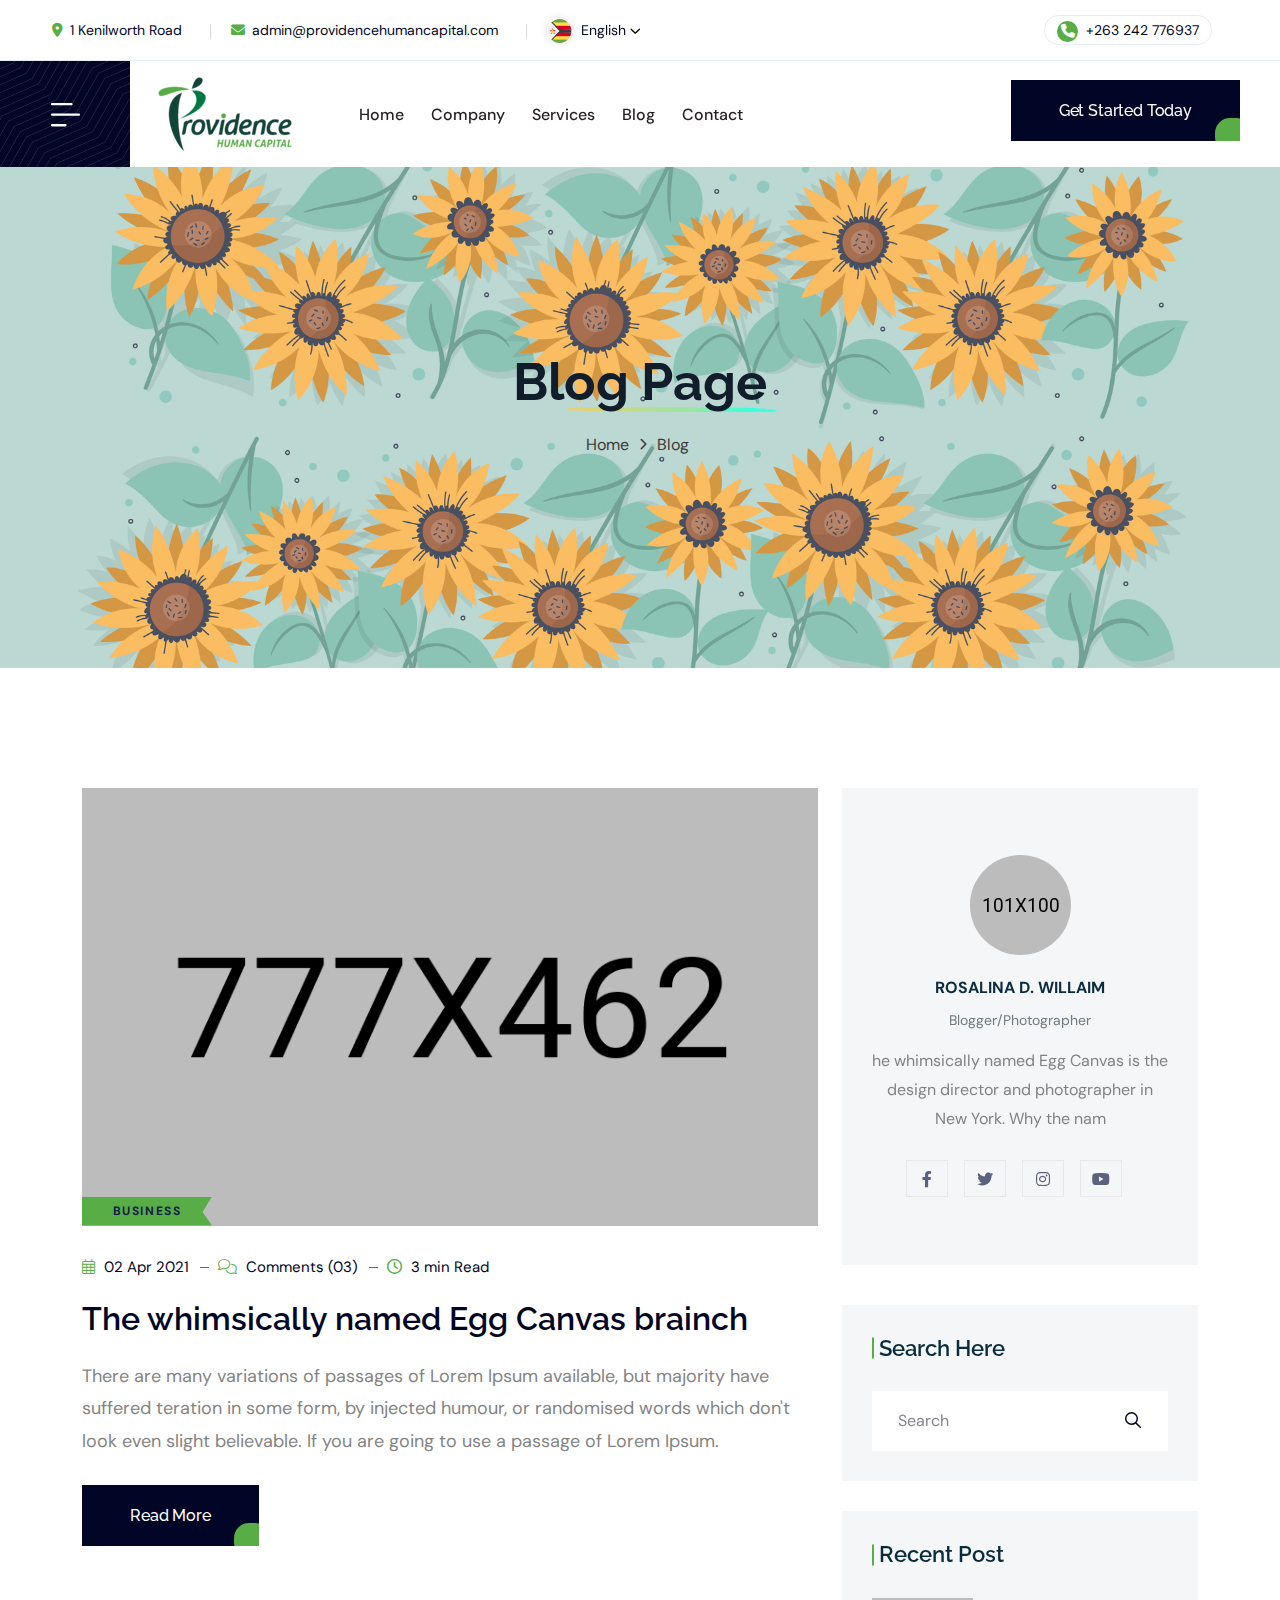
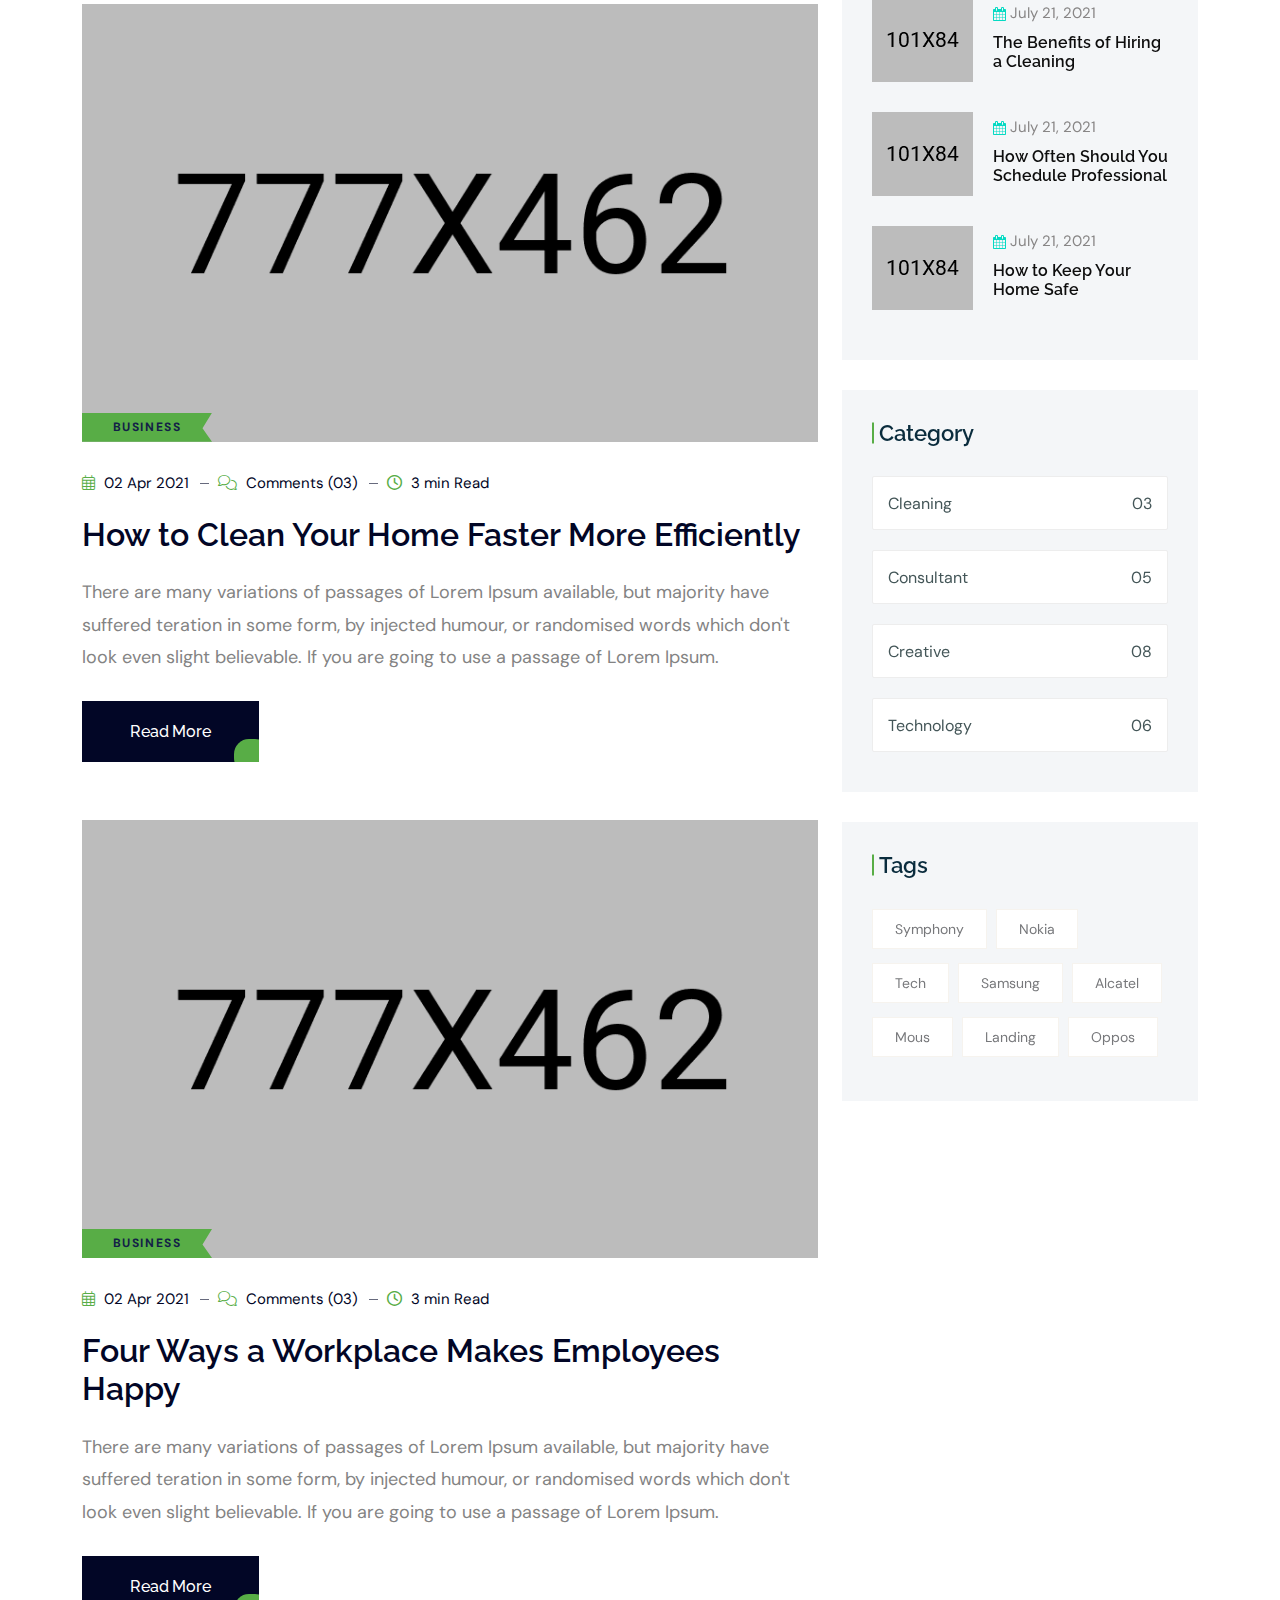
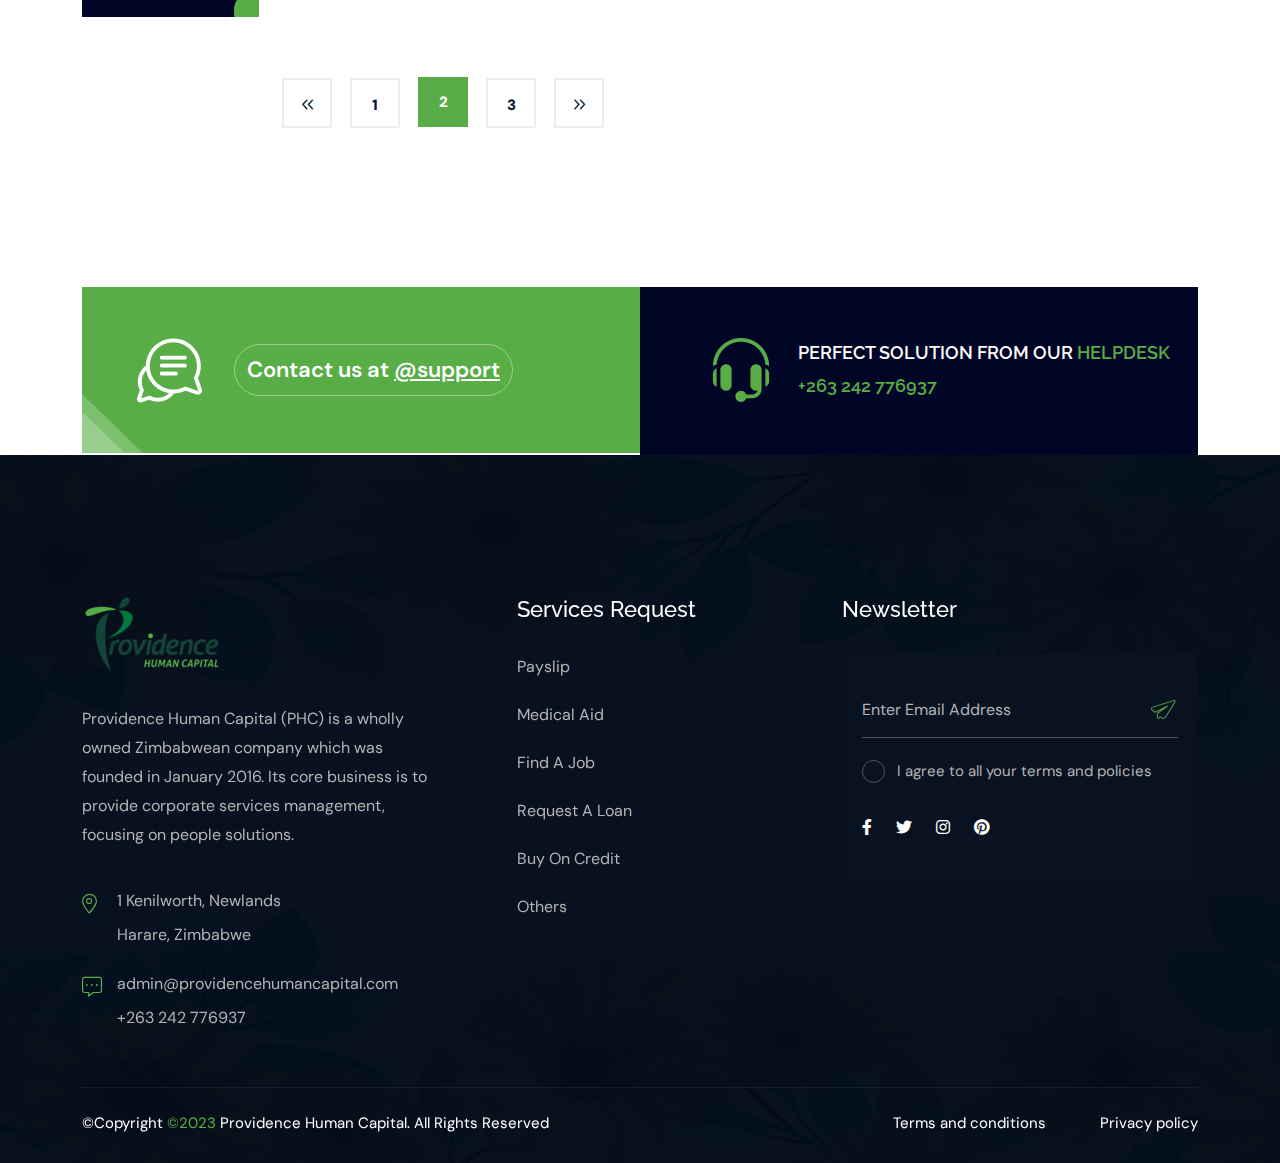
<file: blog.html>
<!doctype html>
<html class="no-js" lang="zxx">

<head>
   <meta charset="utf-8">
   <meta http-equiv="x-ua-compatible" content="ie=edge">
   <title>PHC - Blog</title>
   <meta name="description" content="">
   <meta name="viewport" content="width=device-width, initial-scale=1">

   <!-- Place favicon.ico in the root directory -->
   <link rel="shortcut icon" type="image/x-icon" href="assets/img/logo/favicon.png">

   <!-- CSS here -->
   <link rel="stylesheet" href="assets/css/bootstrap.css">
   <link rel="stylesheet" href="assets/css/animate.css">
   <link rel="stylesheet" href="assets/css/swiper-bundle.css">
   <link rel="stylesheet" href="assets/css/splide.css">
   <link rel="stylesheet" href="assets/css/nouislider.css">
   <link rel="stylesheet" href="assets/css/magnific-popup.css">
   <link rel="stylesheet" href="assets/css/font-awesome-pro.css">
   <link rel="stylesheet" href="assets/css/spacing.css">
   <link rel="stylesheet" href="assets/css/main.css">
</head>

<body>
   <!--[if lte IE 9]>
      <p class="browserupgrade">You are using an <strong>outdated</strong> browser. Please <a href="https://browsehappy.com/">upgrade your browser</a> to improve your experience and security.</p>
      <![endif]-->


   <!-- pre loader area start -->
   <!-- <div id="loading">
         <div id="loading-center">
            <div id="loading-center-absolute">
               <div class="object" id="object_four"></div>
               <div class="object" id="object_three"></div>
               <div class="object" id="object_two"></div>
               <div class="object" id="object_one"></div>
            </div>
         </div>
      </div> -->
   <!-- pre loader area end -->

   <!-- back to top start -->
   <div class="back-to-top-wrapper">
      <button id="back_to_top" type="button" class="back-to-top-btn">
         <svg width="12" height="7" viewBox="0 0 12 7" fill="none" xmlns="http://www.w3.org/2000/svg">
            <path d="M11 6L6 1L1 6" stroke="currentColor" stroke-width="1.5" stroke-linecap="round"
               stroke-linejoin="round" />
         </svg>
      </button>
   </div>
   <!-- back to top end -->

   <!-- search popup start -->
   <div class="search__popup">
      <div class="container">
         <div class="row">
            <div class="col-xxl-12">
               <div class="search__wrapper">
                  <div class="search__top d-flex justify-content-between align-items-center">
                     <div class="search__logo">
                        <a href="home-main.html">
                           <img src="assets/img/logo/footer-logo.png" alt="logo">
                        </a>
                     </div>
                     <div class="search__close">
                        <button type="button" class="search__close-btn search-close-btn">
                           <svg width="18" height="18" viewBox="0 0 18 18" fill="none"
                              xmlns="http://www.w3.org/2000/svg">
                              <path d="M17 1L1 17" stroke="currentColor" stroke-width="1.5" stroke-linecap="round"
                                 stroke-linejoin="round" />
                              <path d="M1 1L17 17" stroke="currentColor" stroke-width="1.5" stroke-linecap="round"
                                 stroke-linejoin="round" />
                           </svg>
                        </button>
                     </div>
                  </div>
                  <div class="search__form">
                     <form action="#">
                        <div class="search__input">
                           <input class="search-input-field" type="text" placeholder="Type here to search...">
                           <span class="search-focus-border"></span>
                           <button type="submit">
                              <svg width="20" height="20" viewBox="0 0 20 20" fill="none"
                                 xmlns="http://www.w3.org/2000/svg">
                                 <path
                                    d="M9.55 18.1C14.272 18.1 18.1 14.272 18.1 9.55C18.1 4.82797 14.272 1 9.55 1C4.82797 1 1 4.82797 1 9.55C1 14.272 4.82797 18.1 9.55 18.1Z"
                                    stroke="currentColor" stroke-width="1.5" stroke-linecap="round"
                                    stroke-linejoin="round" />
                                 <path d="M19.0002 19.0002L17.2002 17.2002" stroke="currentColor" stroke-width="1.5"
                                    stroke-linecap="round" stroke-linejoin="round" />
                              </svg>
                           </button>
                        </div>
                     </form>
                  </div>
               </div>
            </div>
         </div>
      </div>
   </div>
   <div class="search-popup-overlay"></div>
   <!-- search popup end -->

   <!-- offcanvas area start -->
   <div class="offcanvas__area">
      <div class="offcanvas__wrapper">
         <div class="offcanvas__close">
            <button class="offcanvas__close-btn offcanvas-close-btn">
               <svg width="12" height="12" viewBox="0 0 12 12" fill="none" xmlns="http://www.w3.org/2000/svg">
                  <path d="M11 1L1 11" stroke="currentColor" stroke-width="1.5" stroke-linecap="round"
                     stroke-linejoin="round" />
                  <path d="M1 1L11 11" stroke="currentColor" stroke-width="1.5" stroke-linecap="round"
                     stroke-linejoin="round" />
               </svg>
            </button>
         </div>
         <div class="offcanvas__content">
            <div class="offcanvas__top mb-50 d-flex justify-content-between align-items-center">
               <div class="offcanvas__logo logo">
                  <a href="home-main.html">
                     <img src="assets/img/logo/logo.png" alt="logo">
                  </a>
               </div>
            </div>
            <div class="mobile-menu fix d-lg-none"></div>
            <div class="tp-mobile-menu-pos"></div>
            <div class="offcanvas__popup">
               <p>Afrocentric, flexible, innovative, customised best practice solutions HR solutions.</p>
               <div class="offcanvas__popup-gallery">
                  <h4 class="offcanvas__title">Gallery</h4>
                  <a class="popup-image" href="assets/img/portfolio/img-1.jpg">
                     <img src="assets/img/portfolio/img-1.jpg" alt="">
                  </a>
                  <a class="popup-image" href="assets/img/portfolio/img-2.jpg">
                     <img src="assets/img/portfolio/img-2.jpg" alt="">
                  </a>
                  <a class="popup-image" href="assets/img/portfolio/img-3.jpg">
                     <img src="assets/img/portfolio/img-3.jpg" alt="">
                  </a>
                  <a class="popup-image" href="assets/img/portfolio/img-4.jpg">
                     <img src="assets/img/portfolio/img-4.jpg" alt="">
                  </a>
                  <a class="popup-image" href="assets/img/portfolio/img-5.jpg">
                     <img src="assets/img/portfolio/img-5.jpg" alt="">
                  </a>
                  <a class="popup-image" href="assets/img/portfolio/img-6.jpg">
                     <img src="assets/img/portfolio/img-6.jpg" alt="">
                  </a>
               </div>
            </div>
            <div class="offcanvas__contact">
               <h4 class="offcanvas__title">Contacts</h4>
               <div class="offcanvas__contact-content d-flex">
                  <div class="offcanvas__contact-content-icon">
                     <i class="fa-sharp fa-solid fa-location-dot"></i>
                  </div>
                  <div class="offcanvas__contact-content-content">
                     <a
                        href="https://www.google.com/maps/place/1+Kenilworth+Road,+Harare/@-17.8079499,31.0733043,17z/data=!3m1!4b1!4m6!3m5!1s0x1931a52d9aed35d5:0x6cd7c32b565ae4b1!8m2!3d-17.807955!4d31.0758792!16s%2Fg%2F11h6ddzd57?entry=ttu">1
                        Kenilworth Road, Newlands </a>
                  </div>
               </div>
               <div class="offcanvas__contact-content d-flex">
                  <div class="offcanvas__contact-content-icon">
                     <i class="fa-solid fa-envelope"></i>
                  </div>
                  <div class="offcanvas__contact-content-content">
                     <a href="mailto:needhelp@company.com"> admin@providencehumancapital.com </a>
                  </div>
               </div>
               <div class="offcanvas__contact-content d-flex">
                  <div class="offcanvas__contact-content-icon">
                     <i class="fa-solid fa-phone"></i>
                  </div>
                  <div class="offcanvas__contact-content-content">
                     <a href="tel:01310-069824"> +263 242 776937</a>
                  </div>
               </div>
            </div>
            <div class="offcanvas__social">
               <a class="icon facebook" href="#"><i class="fab fa-facebook-f"></i></a>
               <a class="icon twitter" href="#"><i class="fab fa-twitter"></i></a>
               <a class="icon youtube" href="#"><i class="fab fa-youtube"></i></a>
               <a class="icon linkedin" href="#"><i class="fab fa-linkedin"></i></a>
            </div>
         </div>
      </div>
   </div>
   <div class="body-overlay"></div>
   <!-- offcanvas area end -->


   <!-- header area start -->
   <header class="tp-header-area tp-header-height p-relative">
      <div class="tp-header-top tp-header-space d-none d-xl-block">
         <div class="container-fluid">
            <div class="row align-items-center">
               <div class="col-xxl-6 col-xl-8">
                  <div class="tp-header-top-info">
                     <ul>
                        <li>
                           <a href="https://www.google.com/maps/place/1+Kenilworth+Road,+Harare/@-17.8079499,31.0733043,17z/data=!3m1!4b1!4m6!3m5!1s0x1931a52d9aed35d5:0x6cd7c32b565ae4b1!8m2!3d-17.807955!4d31.0758792!16s%2Fg%2F11h6ddzd57?entry=ttu"
                              target="_blank"><span><i class="fa-sharp fa-solid fa-location-dot"></i></span>1 Kenilworth
                              Road</a>
                        </li>
                        <li>
                           <a href="mailto:technix@support.com"><span><i
                                    class="fa-solid fa-envelope"></i></span>admin@providencehumancapital.com</a>
                        </li>
                        <li>
                           <div class="tp-header-lang-wrapper d-flex align-items-center">
                              <div class="tp-header-lang-img">
                                 <img src="assets/img/logo/logo-lang.png" alt="">
                              </div>
                              <div class="tp-header-lang">
                                 <span class="tp-header-lang-selected-lang tp-lang-toggle"
                                    id="tp-header-lang-toggle">English</span>
                                 <ul class="tp-header-lang-list tp-lang-list">
                                    <li>Shona</li>
                                    <li>English</li>
                                    <li>Ndebele</li>
                                 </ul>
                              </div>
                           </div>
                        </li>
                     </ul>
                  </div>
               </div>
               <div class="col-xxl-6 col-xl-4">
                  <div class="tp-header-top-right d-flex justify-content-end align-items-center">
                     <div class="header-call">
                        <a href="tel:01310-069824"><i class="fa-solid fa-phone"></i> +263 242 776937</a>
                     </div>
                     <div class="header-social d-xxl-block d-none">
                        <a href="#"><i class="fa-brands fa-facebook"></i> Facebook</a>
                        <a href="#"><i class="fa-brands fa-twitter"></i> Skype</a>
                        <a href="#"><i class="fa-brands fa-linkedin"></i> Linkedin</a>
                     </div>
                  </div>
               </div>
            </div>
         </div>
      </div>
      <div id="header-sticky" class="tp-header-bottom header__sticky p-relative">
         <div class="tp-header-bottom-space p-relative">
            <div class="container-fluid gx-0">
               <div class="row gx-0 align-items-center">
                  <div class="col-xxl-3 col-xl-3">
                     <div class="tp-header-main-left d-flex align-items-center p-relative">
                        <div class="tp-header-hamburger-btn offcanvas-open-btn"
                           data-background="assets/img/icon/header-hamburger-shape.png">
                           <button class="hamburger-btn">
                              <span>
                                 <svg width="29" height="24" viewBox="0 0 29 24" fill="none"
                                    xmlns="http://www.w3.org/2000/svg">
                                    <path
                                       d="M0 1.13163C0 0.506972 0.499692 0 1.11538 0H20.4487C21.0644 0 21.5641 0.506972 21.5641 1.13163C21.5641 1.7563 21.0644 2.26327 20.4487 2.26327H1.11538C0.499692 2.26327 0 1.7563 0 1.13163ZM27.8846 10.5619H1.11538C0.499692 10.5619 0 11.0689 0 11.6935C0 12.3182 0.499692 12.8252 1.11538 12.8252H27.8846C28.5003 12.8252 29 12.3182 29 11.6935C29 11.0689 28.5003 10.5619 27.8846 10.5619ZM14.5 21.1238H1.11538C0.499692 21.1238 0 21.6308 0 22.2555C0 22.8801 0.499692 23.3871 1.11538 23.3871H14.5C15.1157 23.3871 15.6154 22.8801 15.6154 22.2555C15.6154 21.6308 15.1157 21.1238 14.5 21.1238Z"
                                       fill="currentColor" />
                                 </svg>
                              </span>
                           </button>
                        </div>
                        <div class="tp-header-logo">
                           <a href="index.html">
                              <img src="assets/img/logo/logo.png" alt="">
                           </a>
                        </div>
                     </div>
                  </div>
                  <div class="col-xxl-6 col-xl-6 d-none d-xl-block">
                     <div class="tp-main-menu-area d-flex align-items-center">
                        <div class="tp-main-menu">
                           <nav id="tp-mobile-menu">
                              <ul>
                                 <li>
                                    <a href="index.html">Home</a>
                                 </li>
                                 <li><a href="about-us.html">Company</a></li>
                                 <li><a href="service.html">Services</a>
                                    <ul class="submenu">
                                       <li><a href="service.html">Service</a></li>
                                       <li><a href="service-details.html">Service Details</a></li>
                                    </ul>
                                 </li>
                                 <!-- <li class="has-dropdown">
                                       <a href="#">Pages</a>
                                       <ul class="submenu">
                                          <li><a href="about-us.html">About</a></li>
                                          <li><a href="portfolio.html">Portfolio</a></li>
                                          <li><a href="portfolio-details.html">Portfolio Details</a></li>
                                          <li><a href="team.html">Team</a></li>
                                          <li><a href="team-details.html">Team Details</a></li>
                                       </ul>
                                    </li> -->
                                 <li><a href="blog.html">Blog</a>
                                    <ul class="submenu">
                                       <li><a href="blog.html">Blog</a></li>
                                       <li><a href="blog-details.html">Blog Details</a></li>
                                    </ul>
                                 </li>
                                 <li><a href="contact.html" title="contact">Contact</a></li>
                              </ul>
                           </nav>
                        </div>
                     </div>
                  </div>
                  <div class="col-xxl-3 col-xl-3">
                     <div class="tp-header-main-right d-flex align-items-center justify-content-xl-end">
                        <div class="tp-header-search search-open-btn d-none d-xxl-block">
                           <a href="javascript:void(0);"> <i class="fa-regular fa-magnifying-glass"></i></a>
                        </div>
                        <div class="tp-header-btn d-none d-xl-block pl-40">
                           <a class="tp-btn" href="contact.html">Get Started Today</a>
                        </div>
                     </div>
                  </div>
               </div>
            </div>
         </div>
      </div>
   </header>
   <!-- header area end -->

   <main>

      <!-- blog breadcrumb area start -->
      <section class="breadcrumb__area breadcrumb-style pt-190 pb-210 p-relative z-index-1"
         data-background="assets/img/breadcrumb/breadcrumb-bg-1.jpg">
         <div class="breadcrumb__bg-overlay m-img"></div>
         <div class="container">
            <div class="row justify-content-center">
               <div class="col-xl-10">
                  <div class="breadcrumb__content text-center">
                     <h3 class="breadcrumb__title">Blog Page
                        <img src="assets/img/breadcrumb/titile.svg" alt="">
                     </h3>
                     <div class="breadcrumb__list breadcrumb__list-translate">
                        <span><a href="home">Home</a></span>
                        <span class="dvdr"><i class="fa-regular fa-angle-right"></i></span>
                        <span>blog</span>
                     </div>
                  </div>
               </div>
            </div>
         </div>
      </section>
      <!-- blog breadcrumb area end -->


      <!-- postbox area start -->
      <section class="postbox__area pt-120 pb-120">
         <div class="container">
            <div class="row">
               <div class="col-xxl-8 col-xl-8 col-lg-8">
                  <div class="postbox__wrapper">
                     <article class="postbox__item format-image mb-50 transition-3">
                        <div class="postbox__thumb w-img">
                           <a href="blog-details.html">
                              <img src="assets/img/blog/blog-img-1.jpg" alt="">
                           </a>
                           <div class="postbox__tag">
                              <p>Business</p>
                           </div>
                        </div>
                        <div class="postbox__content">
                           <div class="postbox__meta">
                              <span><i class="fa-light fa-calendar-days"></i> 02 Apr 2021</span>
                              <span><a href="#"><i class="fal fa-comments"></i> Comments (03)</a></span>
                              <span><a href="#"><i class="fa-regular fa-clock"></i> 3 min Read</a></span>
                           </div>
                           <h3 class="postbox__title">
                              <a href="blog-details.html">The whimsically named Egg Canvas brainch</a>
                           </h3>
                           <div class="postbox__text">
                              <p>There are many variations of passages of Lorem Ipsum available, but majority have
                                 suffered
                                 teration in some form, by injected humour, or randomised words which don't look even
                                 slight
                                 believable. If you are going to use a passage of Lorem Ipsum.</p>
                           </div>
                           <div class="postbox__read-more">
                              <a href="blog-details.html" class="tp-btn">read more</a>
                           </div>
                        </div>
                     </article>
                     <article class="postbox__item format-image mb-50 transition-3">
                        <div class="postbox__thumb w-img">
                           <a href="blog-details.html">
                              <img src="assets/img/blog/blog-img-2.jpg" alt="">
                           </a>
                           <div class="postbox__tag">
                              <p>Business</p>
                           </div>
                        </div>
                        <div class="postbox__content">
                           <div class="postbox__meta">
                              <span><i class="fa-light fa-calendar-days"></i> 02 Apr 2021</span>
                              <span><a href="#"><i class="fal fa-comments"></i> Comments (03)</a></span>
                              <span><a href="#"><i class="fa-regular fa-clock"></i> 3 min Read</a></span>
                           </div>
                           <h3 class="postbox__title">
                              <a href="blog-details.html">How to Clean Your Home Faster More Efficiently</a>
                           </h3>
                           <div class="postbox__text">
                              <p>There are many variations of passages of Lorem Ipsum available, but majority have
                                 suffered
                                 teration in some form, by injected humour, or randomised words which don't look even
                                 slight
                                 believable. If you are going to use a passage of Lorem Ipsum.</p>
                           </div>
                           <div class="postbox__read-more">
                              <a href="blog-details.html" class="tp-btn">read more</a>
                           </div>
                        </div>
                     </article>
                     <article class="postbox__item format-image mb-50 transition-3">
                        <div class="postbox__thumb w-img">
                           <a href="blog-details.html">
                              <img src="assets/img/blog/blog-img-3.jpg" alt="">
                           </a>
                           <div class="postbox__tag">
                              <p>Business</p>
                           </div>
                        </div>
                        <div class="postbox__content">
                           <div class="postbox__meta">
                              <span><i class="fa-light fa-calendar-days"></i> 02 Apr 2021</span>
                              <span><a href="#"><i class="fal fa-comments"></i> Comments (03)</a></span>
                              <span><a href="#"><i class="fa-regular fa-clock"></i> 3 min Read</a></span>
                           </div>
                           <h3 class="postbox__title">
                              <a href="blog-details.html">Four Ways a Workplace Makes Employees Happy</a>
                           </h3>
                           <div class="postbox__text">
                              <p>There are many variations of passages of Lorem Ipsum available, but majority have
                                 suffered
                                 teration in some form, by injected humour, or randomised words which don't look even
                                 slight
                                 believable. If you are going to use a passage of Lorem Ipsum.</p>
                           </div>
                           <div class="postbox__read-more">
                              <a href="blog-details.html" class="tp-btn">read more</a>
                           </div>
                        </div>
                     </article>
                     <div class="basic-pagination text-center">
                        <nav>
                           <ul>
                              <li>
                                 <a href="blog.html">
                                    <i class="fa-regular fa-angles-left"></i>
                                 </a>
                              </li>
                              <li>
                                 <a href="blog.html">1</a>
                              </li>
                              <li>
                                 <span class="current">2</span>
                              </li>
                              <li>
                                 <a href="blog.html">3</a>
                              </li>
                              <li>
                                 <a href="blog.html">
                                    <i class="fa-regular fa-angles-right"></i>
                                 </a>
                              </li>
                           </ul>
                        </nav>
                     </div>
                  </div>
               </div>
               <div class="col-xxl-4 col-xl-4 col-lg-4">
                  <div class="sidebar__wrapper">
                     <div class="sidebar__widget mb-40">
                        <div class="sidebar__widget-content">
                           <div class="sidebar__about">
                              <div class="sidebar__thumb text-center">
                                 <img src="assets/img/blog/user-2.jpg" alt="">
                              </div>
                              <div class="sidebar__content text-center">
                                 <div class="sidebar__content-title">
                                    Rosalina D. Willaim
                                 </div>
                                 <span class="sidebar__content-designation">Blogger/Photographer</span>
                                 <p>he whimsically named Egg Canvas is the
                                    design director and photographer
                                    in New York. Why the nam</p>
                                 <div class="sidebar__content-social">
                                    <a href="#"><i class="fab fa-facebook-f"></i></a>
                                    <a href="#"><i class="fab fa-twitter"></i></a>
                                    <a href="#"><i class="fa-brands fa-instagram"></i></a>
                                    <a href="#"><i class="fa-brands fa-youtube"></i></a>
                                 </div>
                              </div>
                           </div>
                        </div>
                     </div>
                     <div class="sidebar__widget mb-30">
                        <div class="sidebar__widget-content">
                           <h3 class="sidebar__widget-title">Search Here</h3>
                           <div class="sidebar__search">
                              <form action="#">
                                 <div class="sidebar__search-input-2">
                                    <input type="text" placeholder="Search">
                                    <button type="submit"><i class="far fa-search"></i></button>
                                 </div>
                              </form>
                           </div>
                        </div>
                     </div>
                     <div class="sidebar__widget mb-30">
                        <h3 class="sidebar__widget-title">Recent Post</h3>
                        <div class="sidebar__widget-content">
                           <div class="sidebar__post rc__post">
                              <div class="rc__post mb-30 d-flex align-items-center">
                                 <div class="rc__post-thumb mr-20">
                                    <a href="blog-details.html"><img src="assets/img/blog/details/side-1.jpg"
                                          alt=""></a>
                                 </div>
                                 <div class="rc__post-content">
                                    <div class="rc__meta">
                                       <span><svg width="13" height="14" viewBox="0 0 13 14" fill="none"
                                             xmlns="http://www.w3.org/2000/svg">
                                             <path
                                                d="M1 13H3.25V10.75H1V13ZM3.75 13H6.25V10.75H3.75V13ZM1 10.25H3.25V7.75H1V10.25ZM3.75 10.25H6.25V7.75H3.75V10.25ZM1 7.25H3.25V5H1V7.25ZM6.75 13H9.25V10.75H6.75V13ZM3.75 7.25H6.25V5H3.75V7.25ZM9.75 13H12V10.75H9.75V13ZM6.75 10.25H9.25V7.75H6.75V10.25ZM4 3.5V1.25C4 1.18229 3.97396 1.125 3.92188 1.07812C3.875 1.02604 3.81771 0.999999 3.75 0.999999H3.25C3.18229 0.999999 3.1224 1.02604 3.07031 1.07812C3.02344 1.125 3 1.18229 3 1.25V3.5C3 3.56771 3.02344 3.6276 3.07031 3.67969C3.1224 3.72656 3.18229 3.75 3.25 3.75H3.75C3.81771 3.75 3.875 3.72656 3.92188 3.67969C3.97396 3.6276 4 3.56771 4 3.5ZM9.75 10.25H12V7.75H9.75V10.25ZM6.75 7.25H9.25V5H6.75V7.25ZM9.75 7.25H12V5H9.75V7.25ZM10 3.5V1.25C10 1.18229 9.97396 1.125 9.92188 1.07812C9.875 1.02604 9.81771 0.999999 9.75 0.999999H9.25C9.18229 0.999999 9.1224 1.02604 9.07031 1.07812C9.02344 1.125 9 1.18229 9 1.25V3.5C9 3.56771 9.02344 3.6276 9.07031 3.67969C9.1224 3.72656 9.18229 3.75 9.25 3.75H9.75C9.81771 3.75 9.875 3.72656 9.92188 3.67969C9.97396 3.6276 10 3.56771 10 3.5ZM13 3V13C13 13.2708 12.901 13.5052 12.7031 13.7031C12.5052 13.901 12.2708 14 12 14H1C0.729167 14 0.494792 13.901 0.296875 13.7031C0.0989583 13.5052 0 13.2708 0 13V3C0 2.72917 0.0989583 2.49479 0.296875 2.29687C0.494792 2.09896 0.729167 2 1 2H2V1.25C2 0.906249 2.1224 0.611978 2.36719 0.367187C2.61198 0.122395 2.90625 -9.53674e-07 3.25 -9.53674e-07H3.75C4.09375 -9.53674e-07 4.38802 0.122395 4.63281 0.367187C4.8776 0.611978 5 0.906249 5 1.25V2H8V1.25C8 0.906249 8.1224 0.611978 8.36719 0.367187C8.61198 0.122395 8.90625 -9.53674e-07 9.25 -9.53674e-07H9.75C10.0938 -9.53674e-07 10.388 0.122395 10.6328 0.367187C10.8776 0.611978 11 0.906249 11 1.25V2H12C12.2708 2 12.5052 2.09896 12.7031 2.29687C12.901 2.49479 13 2.72917 13 3Z"
                                                fill="#05DAC3" />
                                          </svg>
                                          July 21, 2021</span>
                                    </div>
                                    <h3 class="rc__post-title">
                                       <a href="blog-details.html">The Benefits of Hiring a Cleaning</a>
                                    </h3>
                                 </div>
                              </div>
                              <div class="rc__post mb-30 d-flex align-items-center">
                                 <div class="rc__post-thumb mr-20">
                                    <a href="blog-details.html"><img src="assets/img/blog/details/side-2.jpg"
                                          alt=""></a>
                                 </div>
                                 <div class="rc__post-content">
                                    <div class="rc__meta">
                                       <span><svg width="13" height="14" viewBox="0 0 13 14" fill="none"
                                             xmlns="http://www.w3.org/2000/svg">
                                             <path
                                                d="M1 13H3.25V10.75H1V13ZM3.75 13H6.25V10.75H3.75V13ZM1 10.25H3.25V7.75H1V10.25ZM3.75 10.25H6.25V7.75H3.75V10.25ZM1 7.25H3.25V5H1V7.25ZM6.75 13H9.25V10.75H6.75V13ZM3.75 7.25H6.25V5H3.75V7.25ZM9.75 13H12V10.75H9.75V13ZM6.75 10.25H9.25V7.75H6.75V10.25ZM4 3.5V1.25C4 1.18229 3.97396 1.125 3.92188 1.07812C3.875 1.02604 3.81771 0.999999 3.75 0.999999H3.25C3.18229 0.999999 3.1224 1.02604 3.07031 1.07812C3.02344 1.125 3 1.18229 3 1.25V3.5C3 3.56771 3.02344 3.6276 3.07031 3.67969C3.1224 3.72656 3.18229 3.75 3.25 3.75H3.75C3.81771 3.75 3.875 3.72656 3.92188 3.67969C3.97396 3.6276 4 3.56771 4 3.5ZM9.75 10.25H12V7.75H9.75V10.25ZM6.75 7.25H9.25V5H6.75V7.25ZM9.75 7.25H12V5H9.75V7.25ZM10 3.5V1.25C10 1.18229 9.97396 1.125 9.92188 1.07812C9.875 1.02604 9.81771 0.999999 9.75 0.999999H9.25C9.18229 0.999999 9.1224 1.02604 9.07031 1.07812C9.02344 1.125 9 1.18229 9 1.25V3.5C9 3.56771 9.02344 3.6276 9.07031 3.67969C9.1224 3.72656 9.18229 3.75 9.25 3.75H9.75C9.81771 3.75 9.875 3.72656 9.92188 3.67969C9.97396 3.6276 10 3.56771 10 3.5ZM13 3V13C13 13.2708 12.901 13.5052 12.7031 13.7031C12.5052 13.901 12.2708 14 12 14H1C0.729167 14 0.494792 13.901 0.296875 13.7031C0.0989583 13.5052 0 13.2708 0 13V3C0 2.72917 0.0989583 2.49479 0.296875 2.29687C0.494792 2.09896 0.729167 2 1 2H2V1.25C2 0.906249 2.1224 0.611978 2.36719 0.367187C2.61198 0.122395 2.90625 -9.53674e-07 3.25 -9.53674e-07H3.75C4.09375 -9.53674e-07 4.38802 0.122395 4.63281 0.367187C4.8776 0.611978 5 0.906249 5 1.25V2H8V1.25C8 0.906249 8.1224 0.611978 8.36719 0.367187C8.61198 0.122395 8.90625 -9.53674e-07 9.25 -9.53674e-07H9.75C10.0938 -9.53674e-07 10.388 0.122395 10.6328 0.367187C10.8776 0.611978 11 0.906249 11 1.25V2H12C12.2708 2 12.5052 2.09896 12.7031 2.29687C12.901 2.49479 13 2.72917 13 3Z"
                                                fill="#05DAC3" />
                                          </svg>
                                          July 21, 2021</span>
                                    </div>
                                    <h3 class="rc__post-title">
                                       <a href="blog-details.html">How Often Should You Schedule Professional</a>
                                    </h3>
                                 </div>
                              </div>
                              <div class="rc__post mb-20 d-flex align-items-center">
                                 <div class="rc__post-thumb mr-20">
                                    <a href="blog-details.html"><img src="assets/img/blog/details/side-3.jpg"
                                          alt=""></a>
                                 </div>
                                 <div class="rc__post-content">
                                    <div class="rc__meta">
                                       <span><svg width="13" height="14" viewBox="0 0 13 14" fill="none"
                                             xmlns="http://www.w3.org/2000/svg">
                                             <path
                                                d="M1 13H3.25V10.75H1V13ZM3.75 13H6.25V10.75H3.75V13ZM1 10.25H3.25V7.75H1V10.25ZM3.75 10.25H6.25V7.75H3.75V10.25ZM1 7.25H3.25V5H1V7.25ZM6.75 13H9.25V10.75H6.75V13ZM3.75 7.25H6.25V5H3.75V7.25ZM9.75 13H12V10.75H9.75V13ZM6.75 10.25H9.25V7.75H6.75V10.25ZM4 3.5V1.25C4 1.18229 3.97396 1.125 3.92188 1.07812C3.875 1.02604 3.81771 0.999999 3.75 0.999999H3.25C3.18229 0.999999 3.1224 1.02604 3.07031 1.07812C3.02344 1.125 3 1.18229 3 1.25V3.5C3 3.56771 3.02344 3.6276 3.07031 3.67969C3.1224 3.72656 3.18229 3.75 3.25 3.75H3.75C3.81771 3.75 3.875 3.72656 3.92188 3.67969C3.97396 3.6276 4 3.56771 4 3.5ZM9.75 10.25H12V7.75H9.75V10.25ZM6.75 7.25H9.25V5H6.75V7.25ZM9.75 7.25H12V5H9.75V7.25ZM10 3.5V1.25C10 1.18229 9.97396 1.125 9.92188 1.07812C9.875 1.02604 9.81771 0.999999 9.75 0.999999H9.25C9.18229 0.999999 9.1224 1.02604 9.07031 1.07812C9.02344 1.125 9 1.18229 9 1.25V3.5C9 3.56771 9.02344 3.6276 9.07031 3.67969C9.1224 3.72656 9.18229 3.75 9.25 3.75H9.75C9.81771 3.75 9.875 3.72656 9.92188 3.67969C9.97396 3.6276 10 3.56771 10 3.5ZM13 3V13C13 13.2708 12.901 13.5052 12.7031 13.7031C12.5052 13.901 12.2708 14 12 14H1C0.729167 14 0.494792 13.901 0.296875 13.7031C0.0989583 13.5052 0 13.2708 0 13V3C0 2.72917 0.0989583 2.49479 0.296875 2.29687C0.494792 2.09896 0.729167 2 1 2H2V1.25C2 0.906249 2.1224 0.611978 2.36719 0.367187C2.61198 0.122395 2.90625 -9.53674e-07 3.25 -9.53674e-07H3.75C4.09375 -9.53674e-07 4.38802 0.122395 4.63281 0.367187C4.8776 0.611978 5 0.906249 5 1.25V2H8V1.25C8 0.906249 8.1224 0.611978 8.36719 0.367187C8.61198 0.122395 8.90625 -9.53674e-07 9.25 -9.53674e-07H9.75C10.0938 -9.53674e-07 10.388 0.122395 10.6328 0.367187C10.8776 0.611978 11 0.906249 11 1.25V2H12C12.2708 2 12.5052 2.09896 12.7031 2.29687C12.901 2.49479 13 2.72917 13 3Z"
                                                fill="#05DAC3" />
                                          </svg>
                                          July 21, 2021</span>
                                    </div>
                                    <h3 class="rc__post-title">
                                       <a href="blog-details.html">How to Keep Your Home Safe</a>
                                    </h3>
                                 </div>
                              </div>
                           </div>
                        </div>
                     </div>
                     <div class="sidebar__widget mb-30">
                        <h3 class="sidebar__widget-title">Category</h3>
                        <div class="sidebar__widget-content">
                           <ul>
                              <li><a href="blog.html">Cleaning <span>03</span></a></li>
                              <li><a href="blog.html">Consultant <span>05</span></a></li>
                              <li><a href="blog.html">Creative <span>08</span></a></li>
                              <li><a href="blog.html">Technology <span>06</span></a></li>
                           </ul>
                        </div>
                     </div>
                     <div class="sidebar__widget mb-30">
                        <h3 class="sidebar__widget-title">Tags</h3>
                        <div class="sidebar__widget-content">
                           <div class="tagcloud">
                              <a href="#">symphony</a>
                              <a href="#">nokia</a>
                              <a href="#">tech</a>
                              <a href="#">Samsung</a>
                              <a href="#">Alcatel</a>
                              <a href="#">mous</a>
                              <a href="#">landing</a>
                              <a href="#">Oppos</a>
                           </div>
                        </div>
                     </div>
                  </div>
               </div>
            </div>
         </div>
      </section>
      <!-- postbox area end -->


      <!-- cta area start -->
      <div class="tp-blog-cta-4-area p-relative">
         <div class="tp-cta-4-shape fadeUp">
            <img src="assets/img/cta/home-3/shape-2.png" alt="">
         </div>
         <div class="container">
            <div class="row gx-0">
               <div class="col-xl-6">
                  <div class="tp-cta-4-wrapper-left">
                     <img class="shape-1" src="assets/img/cta/home-3/shape-3.png" alt="">
                     <div
                        class="tp-cta-4-mail d-flex flex-wrap justify-content-center justify-content-xl-start align-items-center">
                        <img src="assets/img/cta/home-3/conversation.png" alt="">
                        <a href="mailto:admin@providencehumancapital.com">Contact us at <span>@support</span></a>
                     </div>
                  </div>
               </div>
               <div class="col-xl-6">
                  <div class="tp-cta-4-wrapper-right">
                     <div class="tp-cta-4-headphone d-flex flex-wrap justify-content-center ">
                        <div class="tp-cta-4-headphone-thumb">
                           <img src="assets/img/cta/home-3/headphone.png" alt="">
                        </div>
                        <div class="tp-cta-4-content">
                           <p>PERFECT SOLUTION From our <span>Helpdesk</span></p>
                           <a href="tel:9266688000">+263 242 776937</a>
                        </div>
                     </div>
                  </div>
               </div>
            </div>
         </div>
      </div>
      <!-- cta area end -->

   </main>


   <!-- footer area start -->
   <footer class="tp-footer-3-area p-relative">
      <div class="tp-footer-bg" data-background="assets/img/footer/footer-bg.jpg"></div>
      <div class="container">
         <div class="tp-footer-3-main-area">
            <div class="row">
               <div class="col-lg-4 col-md-6">
                  <div class="tp-footer-widget tp-footer-3-col-1">
                     <div class="tp-footer-logo">
                        <a href="index.html"> <img src="assets/img/logo/footer-logo.png" alt=""></a>
                     </div>
                     <div class="tp-footer-widget-content">
                        <div class="tp-footer-info">
                           <p class="p">Providence Human Capital (PHC) is a wholly owned Zimbabwean company which was
                              founded in January 2016. Its core business is to provide corporate services management,
                              focusing on people solutions.</p>
                           <div class="tp-footer-main-location">
                              <a
                                 href="https://www.google.com/maps/search/86+Road+Broklyn+Street,+600+New+York,+USA/@40.6897806,-74.0278086,12z/data=!3m1!4b1">
                                 <i class="fa-sharp fa-light fa-location-dot"></i> 1 Kenilworth, Newlands <br> Harare,
                                 Zimbabwe
                              </a>
                           </div>
                           <div class="tp-footer-main-mail">
                              <a href="mailto:needhelp@company.com"><i class="fa-light fa-message-dots"></i>
                                 admin@providencehumancapital.com <br> +263 242 776937</a>
                           </div>
                        </div>
                     </div>
                  </div>
               </div>
               <div class="col-lg-4 col-md-6">
                  <div class="tp-footer-widget tp-footer-3-col-2">
                     <h3 class="tp-footer-widget-title">Services Request</h3>
                     <div class="tp-footer-widget-content">
                        <ul>
                           <li><a href="#">Payslip</a></li>
                           <li><a href="#">Medical Aid</a></li>
                           <li><a href="#">Find A Job</a></li>
                           <li><a href="#">Request A Loan</a></li>
                           <li><a href="#">Buy On Credit</a></li>
                           <li><a href="#">Others</a></li>
                        </ul>
                     </div>
                  </div>
               </div>
               <div class="col-lg-4 col-md-6">
                  <div class="tp-footer-widget tp-footer-3-col-3">
                     <h3 class="tp-footer-widget-title">Newsletter</h3>
                     <div class="tp-footer-from">
                        <div class="tp-footer-text-email p-relative">
                           <input type="text" placeholder="Enter Email Address">
                           <span>
                              <svg width="25" height="21" viewBox="0 0 25 21" fill="none"
                                 xmlns="http://www.w3.org/2000/svg">
                                 <path
                                    d="M3.49316 13.7164C3.63379 13.8458 3.84046 13.8759 4.01071 13.7908L11.4654 10.1149L5.90522 14.0488C5.77478 14.1412 5.70122 14.2939 5.71058 14.4538L5.90157 17.7137C5.93936 18.3587 6.06262 18.9045 6.25825 19.2917C6.59438 19.9576 7.06242 20.0322 7.31139 20.0176C7.61259 20 7.90192 19.8421 8.17074 19.5482L9.20637 18.4157L10.8851 19.4378C11.3043 19.6933 11.7985 19.8118 12.3141 19.7816C13.3786 19.7192 14.4435 19.0328 15.0945 17.9905L24.1844 3.42754C24.8108 2.42378 24.7071 1.81746 24.5101 1.48593C24.38 1.26641 24.0445 0.904988 23.2627 0.950786C23.0031 0.965999 22.7113 1.02528 22.3941 1.12637L1.78045 7.70011C0.860734 7.99324 0.267482 8.54997 0.108773 9.26713C-0.0494808 9.98477 0.254344 10.7393 0.964829 11.3921L3.49316 13.7164ZM1.01287 9.46688C1.09713 9.08504 1.46951 8.7707 2.06157 8.58208L22.6756 2.00782C23.23 1.83163 23.6608 1.86665 23.7149 1.95852C23.7648 2.04228 23.7632 2.35484 23.3995 2.93758L14.3102 17.5006C13.8156 18.2927 13.0301 18.8124 12.2603 18.8575C11.9286 18.877 11.6283 18.8065 11.3672 18.6474L9.36306 17.4269C9.27991 17.3767 9.18683 17.3548 9.09535 17.3601C8.97847 17.367 8.86461 17.4181 8.781 17.5097L7.48832 18.9234C7.33843 19.087 7.25818 19.0935 7.2577 19.094C7.1674 19.0715 6.88551 18.6754 6.82599 17.6595L6.65003 14.656L16.785 7.48526C16.9817 7.34623 17.0388 7.07823 16.9149 6.87079C16.7915 6.66195 16.5265 6.58619 16.3129 6.69237L3.88618 12.8204L1.59108 10.7106C1.13392 10.2906 0.928189 9.84874 1.01287 9.46688Z"
                                    fill="#58ad46"></path>
                              </svg>
                           </span>
                        </div>
                        <div class="tp-footer-form-check">
                           <input class="form-check-input" id="flexCheckChecked" type="checkbox">
                           <label class="form-check-label" for="flexCheckChecked">
                              I agree to all your terms and policies
                           </label>
                        </div>
                        <div class="tp-footer-widget-social">
                           <a href="#"><i class="fab fa-facebook-f"></i></a>
                           <a href="#"><i class="fab fa-twitter"></i></a>
                           <a href="#"><i class="fa-brands fa-instagram"></i></a>
                           <a href="#"><i class="fa-brands fa-pinterest"></i></a>
                        </div>
                     </div>
                  </div>
               </div>
            </div>
         </div>
         <div class="tp-footer-copyright-area p-relative">
            <div class="row">
               <div class="col-md-12 col-lg-6">
                  <div class="tp-footer-copyright-inner">
                     <p> ©Copyright <span>©2023</span> Providence Human Capital. All Rights Reserved</p>
                  </div>
               </div>
               <div class="col-md-12 col-lg-6">
                  <div class="tp-footer-copyright-inner text-lg-end">
                     <a href="#">Terms and conditions</a>
                     <a class="ml-50" href="#"> Privacy policy</a>
                  </div>
               </div>
            </div>
         </div>
      </div>
   </footer>
   <!-- footer area end -->


   <!-- JS here -->
   <script src="assets/js/vendor/jquery.js"></script>
   <script src="assets/js/vendor/waypoints.js"></script>
   <script src="assets/js/bootstrap-bundle.js"></script>
   <script src="assets/js/meanmenu.js"></script>
   <script src="assets/js/swiper-bundle.js"></script>
   <script src="assets/js/splide.js"></script>
   <script src="assets/js/purecounter.js"></script>
   <script src="assets/js/nouislider.js"></script>
   <script src="assets/js/magnific-popup.js"></script>
   <script src="assets/js/nice-select.js"></script>
   <script src="assets/js/wow.js"></script>
   <script src="assets/js/gsap.min.js"></script>
   <script src="assets/js/split-text.min.js"></script>
   <script src="assets/js/scrool-triger.js"></script>
   <script src="assets/js/scrollMagic.min.js"></script>
   <script src="assets/js/parallax-scroll.js"></script>
   <script src="assets/js/animation.gsap.min.js"></script>
   <script src="assets/js/isotope-pkgd.js"></script>
   <script src="assets/js/imagesloaded-pkgd.js"></script>
   <script src="assets/js/jquery-appear.js"></script>
   <script src="assets/js/jquery-knob.js"></script>
   <script src="assets/js/ajax-form.js"></script>
   <script src="assets/js/main.js"></script>
</body>

</html>
</file>
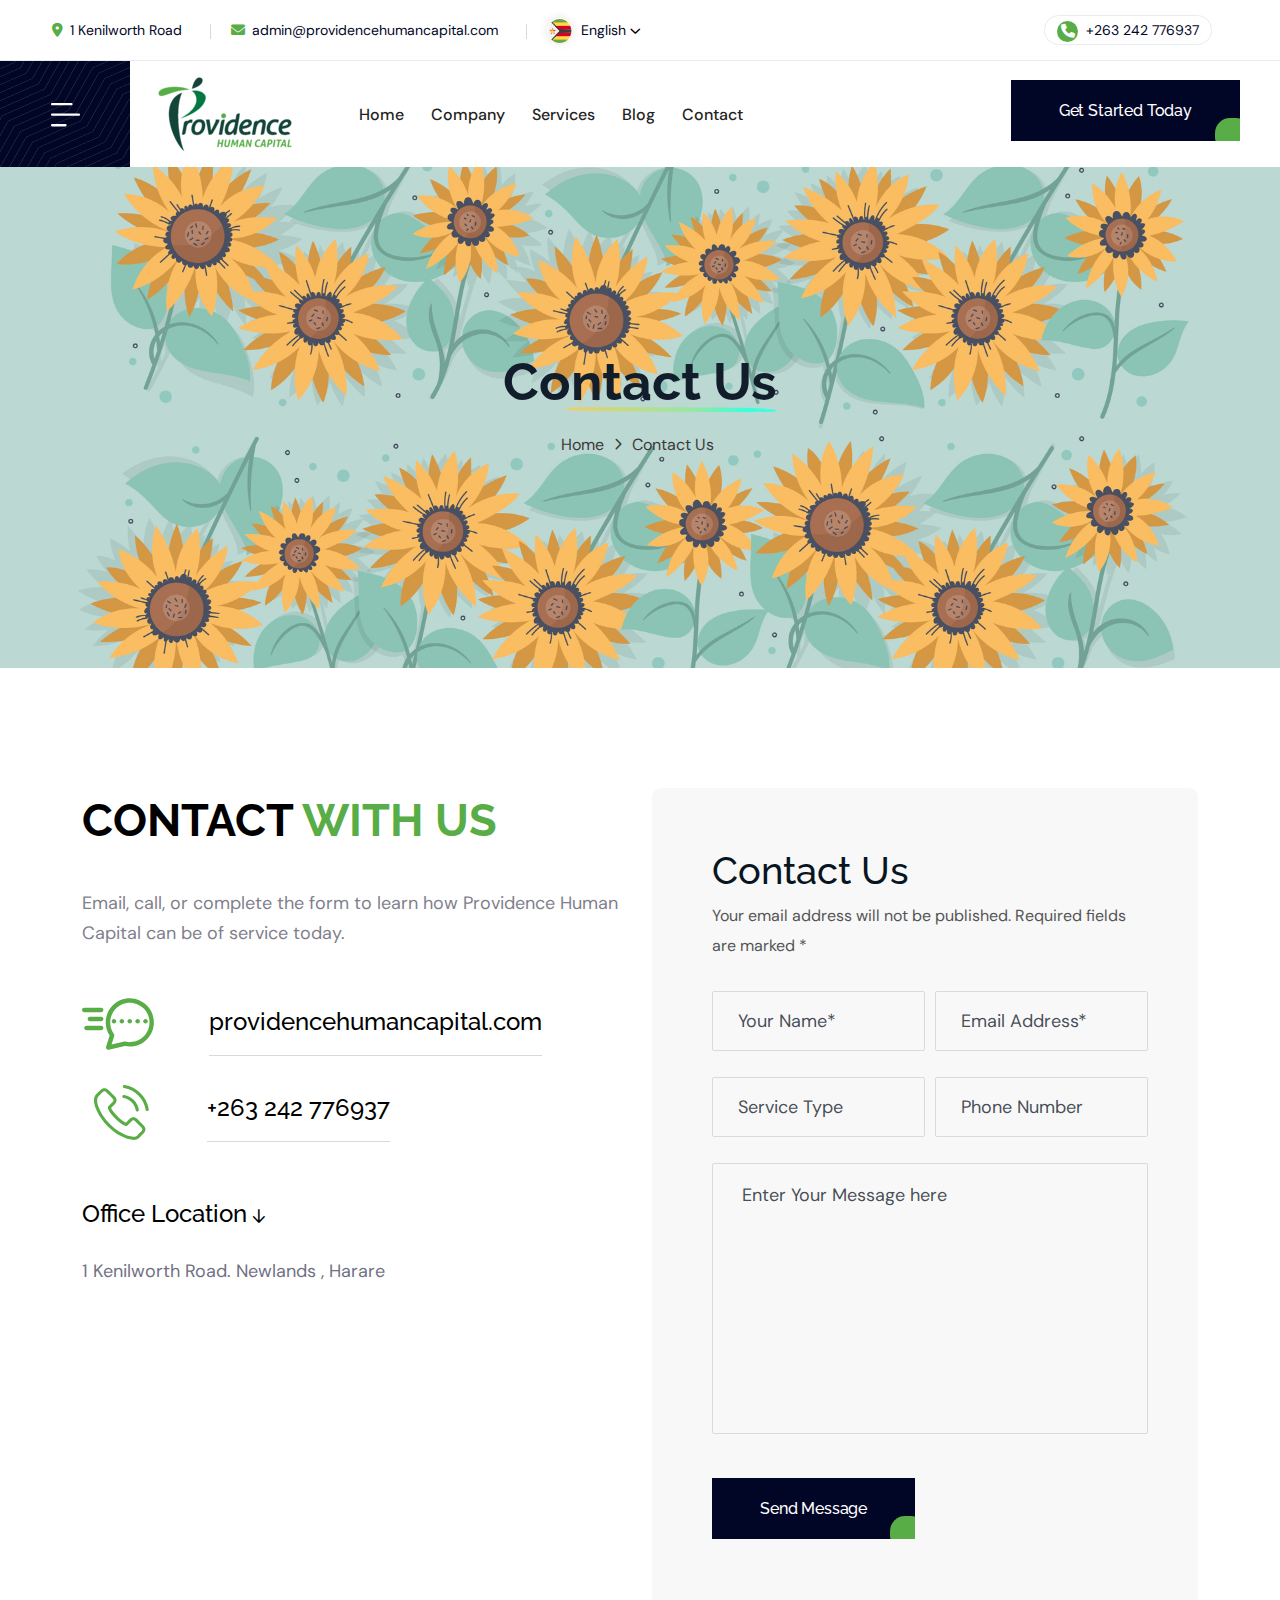
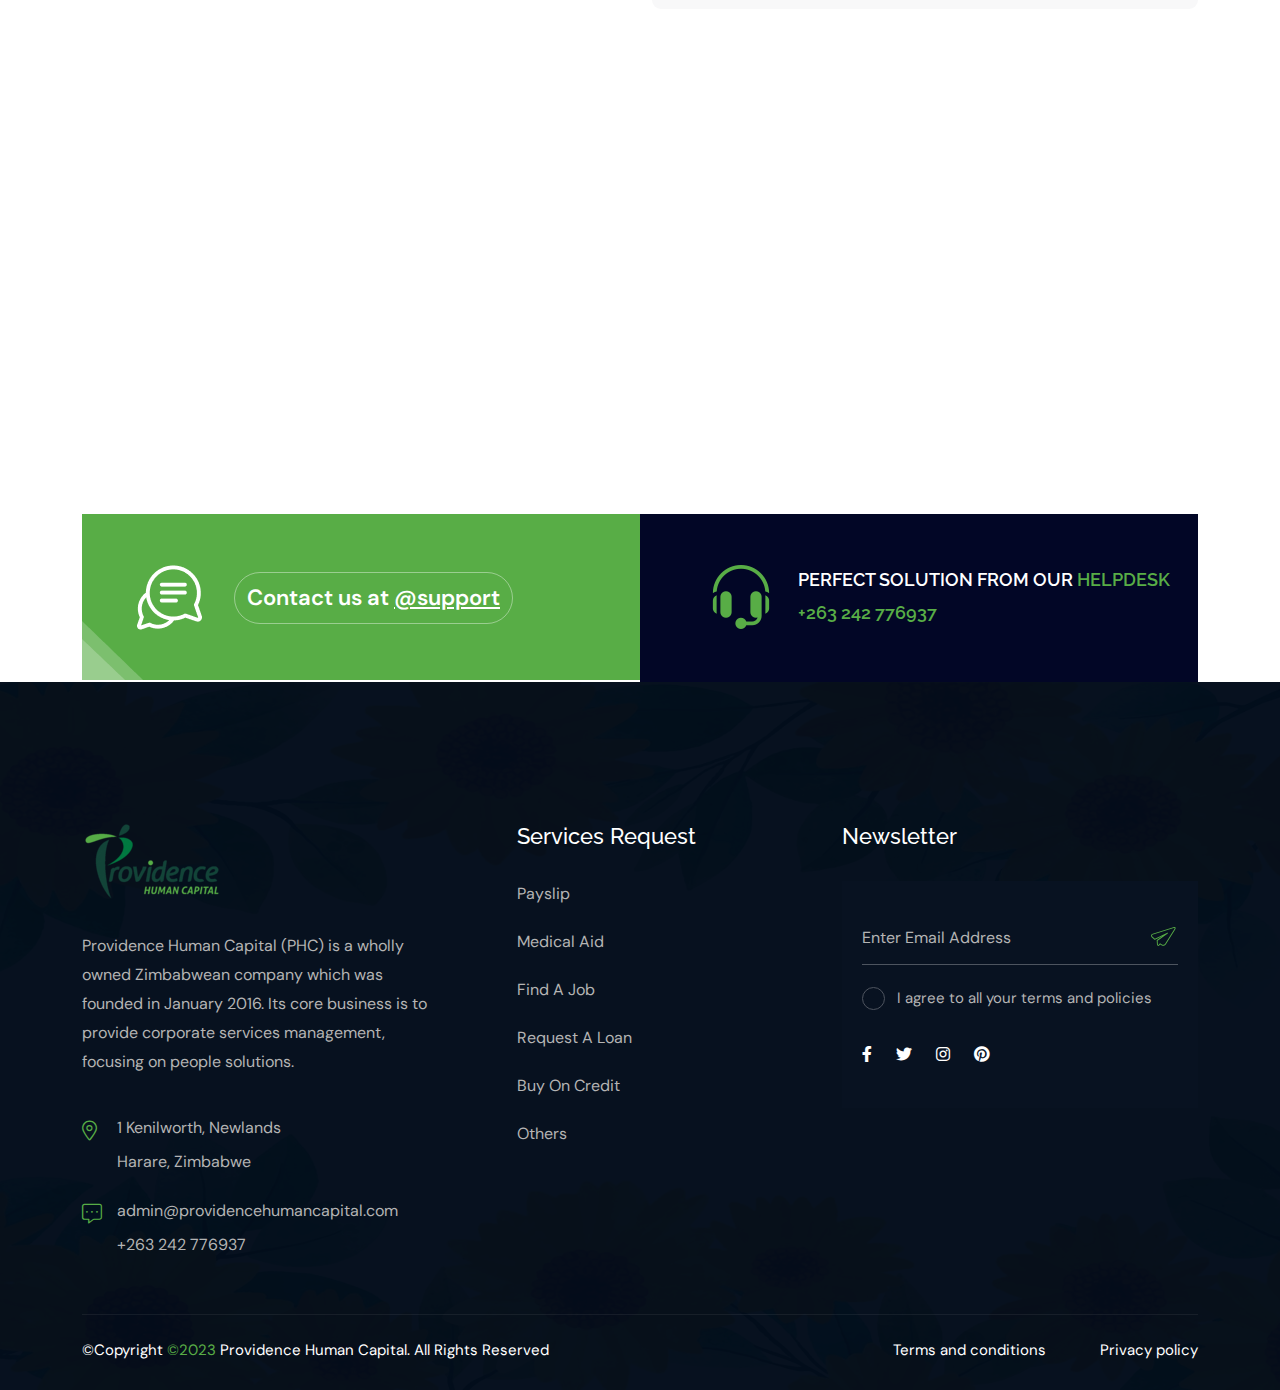
<file: contact.html>
<!doctype html>
<html class="no-js" lang="zxx">

<head>
   <meta charset="utf-8">
   <meta http-equiv="x-ua-compatible" content="ie=edge">
   <title>PHC - Contact Us</title>
   <meta name="description" content="">
   <meta name="viewport" content="width=device-width, initial-scale=1">

   <!-- Place favicon.ico in the root directory -->
   <link rel="shortcut icon" type="image/x-icon" href="assets/img/logo/favicon.png">

   <!-- CSS here -->
   <link rel="stylesheet" href="assets/css/bootstrap.css">
   <link rel="stylesheet" href="assets/css/animate.css">
   <link rel="stylesheet" href="assets/css/swiper-bundle.css">
   <link rel="stylesheet" href="assets/css/splide.css">
   <link rel="stylesheet" href="assets/css/nouislider.css">
   <link rel="stylesheet" href="assets/css/magnific-popup.css">
   <link rel="stylesheet" href="assets/css/font-awesome-pro.css">
   <link rel="stylesheet" href="assets/css/spacing.css">
   <link rel="stylesheet" href="assets/css/main.css">
</head>

<body>
   <!--[if lte IE 9]>
      <p class="browserupgrade">You are using an <strong>outdated</strong> browser. Please <a href="https://browsehappy.com/">upgrade your browser</a> to improve your experience and security.</p>
      <![endif]-->


   <!-- pre loader area start -->
   <!-- <div id="loading">
         <div id="loading-center">
            <div id="loading-center-absolute">
               <div class="object" id="object_four"></div>
               <div class="object" id="object_three"></div>
               <div class="object" id="object_two"></div>
               <div class="object" id="object_one"></div>
            </div>
         </div>
      </div> -->
   <!-- pre loader area end -->

   <!-- back to top start -->
   <div class="back-to-top-wrapper">
      <button id="back_to_top" type="button" class="back-to-top-btn">
         <svg width="12" height="7" viewBox="0 0 12 7" fill="none" xmlns="http://www.w3.org/2000/svg">
            <path d="M11 6L6 1L1 6" stroke="currentColor" stroke-width="1.5" stroke-linecap="round"
               stroke-linejoin="round" />
         </svg>
      </button>
   </div>
   <!-- back to top end -->

   <!-- search popup start -->
   <div class="search__popup">
      <div class="container">
         <div class="row">
            <div class="col-xxl-12">
               <div class="search__wrapper">
                  <div class="search__top d-flex justify-content-between align-items-center">
                     <div class="search__logo">
                        <a href="home-main.html">
                           <img src="assets/img/logo/footer-logo.png" alt="logo">
                        </a>
                     </div>
                     <div class="search__close">
                        <button type="button" class="search__close-btn search-close-btn">
                           <svg width="18" height="18" viewBox="0 0 18 18" fill="none"
                              xmlns="http://www.w3.org/2000/svg">
                              <path d="M17 1L1 17" stroke="currentColor" stroke-width="1.5" stroke-linecap="round"
                                 stroke-linejoin="round" />
                              <path d="M1 1L17 17" stroke="currentColor" stroke-width="1.5" stroke-linecap="round"
                                 stroke-linejoin="round" />
                           </svg>
                        </button>
                     </div>
                  </div>
                  <div class="search__form">
                     <form action="#">
                        <div class="search__input">
                           <input class="search-input-field" type="text" placeholder="Type here to search...">
                           <span class="search-focus-border"></span>
                           <button type="submit">
                              <svg width="20" height="20" viewBox="0 0 20 20" fill="none"
                                 xmlns="http://www.w3.org/2000/svg">
                                 <path
                                    d="M9.55 18.1C14.272 18.1 18.1 14.272 18.1 9.55C18.1 4.82797 14.272 1 9.55 1C4.82797 1 1 4.82797 1 9.55C1 14.272 4.82797 18.1 9.55 18.1Z"
                                    stroke="currentColor" stroke-width="1.5" stroke-linecap="round"
                                    stroke-linejoin="round" />
                                 <path d="M19.0002 19.0002L17.2002 17.2002" stroke="currentColor" stroke-width="1.5"
                                    stroke-linecap="round" stroke-linejoin="round" />
                              </svg>
                           </button>
                        </div>
                     </form>
                  </div>
               </div>
            </div>
         </div>
      </div>
   </div>
   <div class="search-popup-overlay"></div>
   <!-- search popup end -->

   <!-- offcanvas area start -->
   <div class="offcanvas__area">
      <div class="offcanvas__wrapper">
         <div class="offcanvas__close">
            <button class="offcanvas__close-btn offcanvas-close-btn">
               <svg width="12" height="12" viewBox="0 0 12 12" fill="none" xmlns="http://www.w3.org/2000/svg">
                  <path d="M11 1L1 11" stroke="currentColor" stroke-width="1.5" stroke-linecap="round"
                     stroke-linejoin="round" />
                  <path d="M1 1L11 11" stroke="currentColor" stroke-width="1.5" stroke-linecap="round"
                     stroke-linejoin="round" />
               </svg>
            </button>
         </div>
         <div class="offcanvas__content">
            <div class="offcanvas__top mb-50 d-flex justify-content-between align-items-center">
               <div class="offcanvas__logo logo">
                  <a href="home-main.html">
                     <img src="assets/img/logo/logo.png" alt="logo">
                  </a>
               </div>
            </div>
            <div class="mobile-menu fix d-lg-none"></div>
            <div class="tp-mobile-menu-pos"></div>
            <div class="offcanvas__popup">
               <p>Afrocentric, flexible, innovative, customised best practice solutions HR solutions.</p>
               <div class="offcanvas__popup-gallery">
                  <h4 class="offcanvas__title">Gallery</h4>
                  <a class="popup-image" href="assets/img/portfolio/img-1.jpg">
                     <img src="assets/img/portfolio/img-1.jpg" alt="">
                  </a>
                  <a class="popup-image" href="assets/img/portfolio/img-2.jpg">
                     <img src="assets/img/portfolio/img-2.jpg" alt="">
                  </a>
                  <a class="popup-image" href="assets/img/portfolio/img-3.jpg">
                     <img src="assets/img/portfolio/img-3.jpg" alt="">
                  </a>
                  <a class="popup-image" href="assets/img/portfolio/img-4.jpg">
                     <img src="assets/img/portfolio/img-4.jpg" alt="">
                  </a>
                  <a class="popup-image" href="assets/img/portfolio/img-5.jpg">
                     <img src="assets/img/portfolio/img-5.jpg" alt="">
                  </a>
                  <a class="popup-image" href="assets/img/portfolio/img-6.jpg">
                     <img src="assets/img/portfolio/img-6.jpg" alt="">
                  </a>
               </div>
            </div>
            <div class="offcanvas__contact">
               <h4 class="offcanvas__title">Contacts</h4>
               <div class="offcanvas__contact-content d-flex">
                  <div class="offcanvas__contact-content-icon">
                     <i class="fa-sharp fa-solid fa-location-dot"></i>
                  </div>
                  <div class="offcanvas__contact-content-content">
                     <a
                        href="https://www.google.com/maps/place/1+Kenilworth+Road,+Harare/@-17.8079499,31.0733043,17z/data=!3m1!4b1!4m6!3m5!1s0x1931a52d9aed35d5:0x6cd7c32b565ae4b1!8m2!3d-17.807955!4d31.0758792!16s%2Fg%2F11h6ddzd57?entry=ttu">1
                        Kenilworth Road </a>
                  </div>
               </div>
               <div class="offcanvas__contact-content d-flex">
                  <div class="offcanvas__contact-content-icon">
                     <i class="fa-solid fa-envelope"></i>
                  </div>
                  <div class="offcanvas__contact-content-content">
                     <a href="mailto:needhelp@company.com"> admin@providencehumancapital.com </a>
                  </div>
               </div>
               <div class="offcanvas__contact-content d-flex">
                  <div class="offcanvas__contact-content-icon">
                     <i class="fa-solid fa-phone"></i>
                  </div>
                  <div class="offcanvas__contact-content-content">
                     <a href="tel:01310-069824"> +263 242 776937</a>
                  </div>
               </div>
            </div>
            <div class="offcanvas__social">
               <a class="icon facebook" href="#"><i class="fab fa-facebook-f"></i></a>
               <a class="icon twitter" href="#"><i class="fab fa-twitter"></i></a>
               <a class="icon youtube" href="#"><i class="fab fa-youtube"></i></a>
               <a class="icon linkedin" href="#"><i class="fab fa-linkedin"></i></a>
            </div>
         </div>
      </div>
   </div>
   <div class="body-overlay"></div>
   <!-- offcanvas area end -->


   <!-- header area start -->
   <header class="tp-header-area tp-header-height p-relative">
      <div class="tp-header-top tp-header-space d-none d-xl-block">
         <div class="container-fluid">
            <div class="row align-items-center">
               <div class="col-xxl-6 col-xl-8">
                  <div class="tp-header-top-info">
                     <ul>
                        <li>
                           <a href="https://www.google.com/maps/@36.0758266,-79.4558848,17z" target="_blank"><span><i
                                    class="fa-sharp fa-solid fa-location-dot"></i></span>1 Kenilworth Road</a>
                        </li>
                        <li>
                           <a href="mailto:technix@support.com"><span><i
                                    class="fa-solid fa-envelope"></i></span>admin@providencehumancapital.com</a>
                        </li>
                        <li>
                           <div class="tp-header-lang-wrapper d-flex align-items-center">
                              <div class="tp-header-lang-img">
                                 <img src="assets/img/logo/logo-lang.png" alt="">
                              </div>
                              <div class="tp-header-lang">
                                 <span class="tp-header-lang-selected-lang tp-lang-toggle"
                                    id="tp-header-lang-toggle">English</span>
                                 <ul class="tp-header-lang-list tp-lang-list">
                                    <li>Shona</li>
                                    <li>English</li>
                                    <li>Ndebele</li>
                                 </ul>
                              </div>
                           </div>
                        </li>
                     </ul>
                  </div>
               </div>
               <div class="col-xxl-6 col-xl-4">
                  <div class="tp-header-top-right d-flex justify-content-end align-items-center">
                     <div class="header-call">
                        <a href="tel:01310-069824"><i class="fa-solid fa-phone"></i> +263 242 776937</a>
                     </div>
                     <div class="header-social d-xxl-block d-none">
                        <a href="#"><i class="fa-brands fa-facebook"></i> Facebook</a>
                        <a href="#"><i class="fa-brands fa-twitter"></i> Skype</a>
                        <a href="#"><i class="fa-brands fa-linkedin"></i> Linkedin</a>
                     </div>
                  </div>
               </div>
            </div>
         </div>
      </div>
      <div id="header-sticky" class="tp-header-bottom header__sticky p-relative">
         <div class="tp-header-bottom-space p-relative">
            <div class="container-fluid gx-0">
               <div class="row gx-0 align-items-center">
                  <div class="col-xxl-3 col-xl-3">
                     <div class="tp-header-main-left d-flex align-items-center p-relative">
                        <div class="tp-header-hamburger-btn offcanvas-open-btn"
                           data-background="assets/img/icon/header-hamburger-shape.png">
                           <button class="hamburger-btn">
                              <span>
                                 <svg width="29" height="24" viewBox="0 0 29 24" fill="none"
                                    xmlns="http://www.w3.org/2000/svg">
                                    <path
                                       d="M0 1.13163C0 0.506972 0.499692 0 1.11538 0H20.4487C21.0644 0 21.5641 0.506972 21.5641 1.13163C21.5641 1.7563 21.0644 2.26327 20.4487 2.26327H1.11538C0.499692 2.26327 0 1.7563 0 1.13163ZM27.8846 10.5619H1.11538C0.499692 10.5619 0 11.0689 0 11.6935C0 12.3182 0.499692 12.8252 1.11538 12.8252H27.8846C28.5003 12.8252 29 12.3182 29 11.6935C29 11.0689 28.5003 10.5619 27.8846 10.5619ZM14.5 21.1238H1.11538C0.499692 21.1238 0 21.6308 0 22.2555C0 22.8801 0.499692 23.3871 1.11538 23.3871H14.5C15.1157 23.3871 15.6154 22.8801 15.6154 22.2555C15.6154 21.6308 15.1157 21.1238 14.5 21.1238Z"
                                       fill="currentColor" />
                                 </svg>
                              </span>
                           </button>
                        </div>
                        <div class="tp-header-logo">
                           <a href="index.html">
                              <img src="assets/img/logo/logo.png" alt="">
                           </a>
                        </div>
                     </div>
                  </div>
                  <div class="col-xxl-6 col-xl-6 d-none d-xl-block">
                     <div class="tp-main-menu-area d-flex align-items-center">
                        <div class="tp-main-menu">
                           <nav id="tp-mobile-menu">
                              <ul>
                                 <li>
                                    <a href="index.html">Home</a>
                                    <!-- <ul class="submenu">
                                          <li><a href="index.html">Home 1</a></li>
                                          <li><a href="index-2.html">Home 2</a></li>
                                          <li><a href="index.html">Home 3</a></li>
                                       </ul> -->
                                 </li>
                                 <li><a href="about-us.html">Company</a></li>
                                 <li><a href="service.html">Services</a>
                                    <ul class="submenu">
                                       <li><a href="service.html">Service</a></li>
                                       <li><a href="service-details.html">Service Details</a></li>
                                    </ul>
                                 </li>
                                 <!-- <li>
                                       <a href="#">Pages</a>
                                       <ul class="submenu">
                                          <li><a href="about-us.html">About</a></li>
                                          <li><a href="portfolio.html">Portfolio</a></li>
                                          <li><a href="portfolio-details.html">Portfolio Details</a></li>
                                          <li><a href="team.html">Team</a></li>
                                          <li><a href="team-details.html">Team Details</a></li>
                                       </ul>
                                    </li> -->
                                 <li><a href="blog.html">Blog</a>
                                    <ul class="submenu">
                                       <li><a href="blog.html">Blog</a></li>
                                       <li><a href="blog-details.html">Blog Details</a></li>
                                    </ul>
                                 </li>
                                 <li><a href="contact.html" title="contact">Contact</a></li>
                              </ul>
                           </nav>
                        </div>
                     </div>
                  </div>
                  <div class="col-xxl-3 col-xl-3">
                     <div class="tp-header-main-right d-flex align-items-center justify-content-xl-end">
                        <div class="tp-header-search search-open-btn d-none d-xxl-block">
                           <a href="javascript:void(0);"> <i class="fa-regular fa-magnifying-glass"></i></a>
                        </div>
                        <div class="tp-header-btn d-none d-xl-block pl-40">
                           <a class="tp-btn" href="contact.html">Get Started Today</a>
                        </div>
                     </div>
                  </div>
               </div>
            </div>
         </div>
      </div>
   </header>
   <!-- header area end -->

   <main>

      <!-- contact breadcrumb area start -->
      <section class="breadcrumb__area breadcrumb-style pt-190 pb-210 p-relative z-index-1"
         data-background="assets/img/breadcrumb/breadcrumb-bg-1.jpg">
         <div class="breadcrumb__bg-overlay m-img"></div>
         <div class="container">
            <div class="row justify-content-center">
               <div class="col-xl-10">
                  <div class="breadcrumb__content text-center">
                     <h3 class="breadcrumb__title">Contact Us
                        <img src="assets/img/breadcrumb/titile.svg" alt="">
                     </h3>
                     <div class="breadcrumb__list breadcrumb__list-translate">
                        <span><a href="home">Home</a></span>
                        <span class="dvdr"><i class="fa-regular fa-angle-right"></i></span>
                        <span>Contact Us</span>
                     </div>
                  </div>
               </div>
            </div>
         </div>
      </section>
      <!-- contact breadcrumb area end -->


      <!-- contact breadcrumb area -->
      <section class="tp-contact-area pt-120 pb-90">
         <div class="container">
            <div class="row">
               <div class="col-lg-6">
                  <div class="tp-contact-wrapper">
                     <div class="tp-contact-title-wrapper">
                        <h3 class="tp-contact-title">Contact <span class="title-color">With us</span></h3>
                        <p>Email, call, or complete the form to learn how Providence Human Capital can be of service
                           today.</p>
                     </div>
                     <div class="tp-contact-content">
                        <div class="tp-contact-content-mail d-flex align-items-center">
                           <div class="tp-contact-content-mail-icon">
                              <span>
                                 <svg width="72" height="72" viewBox="0 0 72 72" fill="none"
                                    xmlns="http://www.w3.org/2000/svg">
                                    <path
                                       d="M47.8336 8.25977C41.4275 8.26573 35.2856 10.8139 30.7569 15.3448C26.2281 19.8756 23.6828 26.0187 23.6798 32.4248C23.6657 37.1083 25.027 41.6929 27.5948 45.6098L24.1185 56.8598C24.0147 57.1963 23.9912 57.5525 24.0501 57.8997C24.109 58.2469 24.2485 58.5755 24.4576 58.8589C24.6666 59.1424 24.9392 59.3728 25.2536 59.5317C25.5679 59.6905 25.9151 59.7734 26.2673 59.7735C26.4338 59.7715 26.5996 59.7526 26.7623 59.7173L42.8273 56.0948C46.1318 56.7738 49.5419 56.7534 52.8381 56.0349C56.1343 55.3164 59.2435 53.9157 61.9656 51.9229C64.6877 49.9301 66.9624 47.3895 68.6432 44.4645C70.3241 41.5394 71.3739 38.2949 71.7251 34.9396C72.0762 31.5844 71.7209 28.1928 70.6821 24.9832C69.6433 21.7735 67.9439 18.8169 65.6934 16.3037C63.4428 13.7906 60.691 11.7764 57.615 10.391C54.5391 9.00562 51.2071 8.27962 47.8336 8.25977ZM47.8336 52.1348C46.3185 52.1381 44.8083 51.9644 43.3336 51.6173C43.0004 51.5404 42.6542 51.5404 42.3211 51.6173L29.5636 54.441L32.2186 45.9023C32.3214 45.567 32.3444 45.2124 32.2858 44.8667C32.2272 44.5209 32.0886 44.1937 31.8811 43.911C29.4629 40.5704 28.1669 36.5487 28.1798 32.4248C28.1776 28.5344 29.3293 24.7309 31.4893 21.4952C33.6492 18.2596 36.7204 15.7374 40.3141 14.2476C43.9079 12.7578 47.8628 12.3674 51.6785 13.1258C55.4942 13.8842 58.9992 15.7574 61.7501 18.5083C64.5009 21.2591 66.3741 24.7641 67.1325 28.5798C67.8909 32.3955 67.5005 36.3504 66.0108 39.9442C64.521 43.538 61.9987 46.6091 58.7631 48.7691C55.5275 50.929 51.7239 52.0807 47.8336 52.0785V52.1348Z"
                                       fill="currentColor" />
                                    <path
                                       d="M31.9961 33.4375C33.2387 33.4375 34.2461 32.4301 34.2461 31.1875C34.2461 29.9449 33.2387 28.9375 31.9961 28.9375C30.7535 28.9375 29.7461 29.9449 29.7461 31.1875C29.7461 32.4301 30.7535 33.4375 31.9961 33.4375Z"
                                       fill="currentColor" />
                                    <path
                                       d="M39.8711 33.4375C41.1137 33.4375 42.1211 32.4301 42.1211 31.1875C42.1211 29.9449 41.1137 28.9375 39.8711 28.9375C38.6285 28.9375 37.6211 29.9449 37.6211 31.1875C37.6211 32.4301 38.6285 33.4375 39.8711 33.4375Z"
                                       fill="currentColor" />
                                    <path
                                       d="M47.7461 33.4375C48.9887 33.4375 49.9961 32.4301 49.9961 31.1875C49.9961 29.9449 48.9887 28.9375 47.7461 28.9375C46.5035 28.9375 45.4961 29.9449 45.4961 31.1875C45.4961 32.4301 46.5035 33.4375 47.7461 33.4375Z"
                                       fill="currentColor" />
                                    <path
                                       d="M55.6211 33.4375C56.8637 33.4375 57.8711 32.4301 57.8711 31.1875C57.8711 29.9449 56.8637 28.9375 55.6211 28.9375C54.3785 28.9375 53.3711 29.9449 53.3711 31.1875C53.3711 32.4301 54.3785 33.4375 55.6211 33.4375Z"
                                       fill="currentColor" />
                                    <path
                                       d="M63.4961 33.4375C64.7387 33.4375 65.7461 32.4301 65.7461 31.1875C65.7461 29.9449 64.7387 28.9375 63.4961 28.9375C62.2535 28.9375 61.2461 29.9449 61.2461 31.1875C61.2461 32.4301 62.2535 33.4375 63.4961 33.4375Z"
                                       fill="currentColor" />
                                    <path
                                       d="M19.125 17.6875H2.25C1.65326 17.6875 1.08097 17.9246 0.65901 18.3465C0.237053 18.7685 0 19.3408 0 19.9375C0 20.5342 0.237053 21.1065 0.65901 21.5285C1.08097 21.9504 1.65326 22.1875 2.25 22.1875H19.125C19.7217 22.1875 20.294 21.9504 20.716 21.5285C21.1379 21.1065 21.375 20.5342 21.375 19.9375C21.375 19.3408 21.1379 18.7685 20.716 18.3465C20.294 17.9246 19.7217 17.6875 19.125 17.6875Z"
                                       fill="currentColor" />
                                    <path
                                       d="M19.125 26.6875H7.875C7.27826 26.6875 6.70597 26.9246 6.28401 27.3465C5.86205 27.7685 5.625 28.3408 5.625 28.9375C5.625 29.5342 5.86205 30.1065 6.28401 30.5285C6.70597 30.9504 7.27826 31.1875 7.875 31.1875H19.125C19.7217 31.1875 20.294 30.9504 20.716 30.5285C21.1379 30.1065 21.375 29.5342 21.375 28.9375C21.375 28.3408 21.1379 27.7685 20.716 27.3465C20.294 26.9246 19.7217 26.6875 19.125 26.6875Z"
                                       fill="currentColor" />
                                    <path
                                       d="M19.125 35.6875H4.5C3.90326 35.6875 3.33097 35.9246 2.90901 36.3465C2.48705 36.7685 2.25 37.3408 2.25 37.9375C2.25 38.5342 2.48705 39.1065 2.90901 39.5285C3.33097 39.9504 3.90326 40.1875 4.5 40.1875H19.125C19.7217 40.1875 20.294 39.9504 20.716 39.5285C21.1379 39.1065 21.375 38.5342 21.375 37.9375C21.375 37.3408 21.1379 36.7685 20.716 36.3465C20.294 35.9246 19.7217 35.6875 19.125 35.6875Z"
                                       fill="currentColor" />
                                 </svg>
                              </span>
                           </div>
                           <h3 class="tp-contact-item-title"><a
                                 href="mailto:admin@providencehumancapital.com">providencehumancapital.com</a></h3>
                        </div>
                        <div class="tp-contact-content-phone d-flex align-items-center">
                           <div class="tp-contact-content-phone-icon">
                              <span>
                                 <svg width="55" height="55" viewBox="0 0 55 55" fill="none"
                                    xmlns="http://www.w3.org/2000/svg">
                                    <path
                                       d="M43.3332 33.9966C42.2097 32.8267 40.8545 32.2013 39.4182 32.2013C37.9935 32.2013 36.6267 32.8151 35.4568 33.985L31.7966 37.6337C31.4954 37.4715 31.1943 37.3209 30.9047 37.1703C30.4877 36.9619 30.0939 36.7649 29.758 36.5564C26.3294 34.3788 23.2136 31.541 20.2252 27.8692C18.7773 26.0391 17.8044 24.4986 17.0978 22.9349C18.0476 22.0661 18.9279 21.1627 19.7851 20.294C20.1094 19.9696 20.4337 19.6337 20.758 19.3094C23.1904 16.877 23.1904 13.7264 20.758 11.294L17.5959 8.13183C17.2368 7.77276 16.8661 7.4021 16.5187 7.03145C15.8237 6.3133 15.0939 5.57199 14.3411 4.87701C13.2175 3.76505 11.8739 3.17432 10.4608 3.17432C9.04763 3.17432 7.68084 3.76505 6.52254 4.87701C6.51096 4.8886 6.51096 4.8886 6.49938 4.90018L2.56117 8.87314C1.07855 10.3558 0.23299 12.1627 0.0476622 14.2592C-0.230329 17.6415 0.765807 20.792 1.53028 22.8538C3.40672 27.9155 6.20981 32.6067 10.3913 37.6337C15.4646 43.6916 21.5688 48.4753 28.5418 51.846C31.2059 53.1085 34.7618 54.6027 38.7348 54.8575C38.978 54.8691 39.2329 54.8807 39.4645 54.8807C42.1402 54.8807 44.3873 53.9193 46.1479 52.0081C46.1595 51.985 46.1827 51.9734 46.1942 51.9502C46.7965 51.2205 47.4915 50.5603 48.2213 49.8537C48.7193 49.3788 49.229 48.8807 49.727 48.3595C50.8738 47.1665 51.4761 45.7765 51.4761 44.3518C51.4761 42.9155 50.8622 41.5371 49.6923 40.3788L43.3332 33.9966ZM47.4799 46.1935C47.4684 46.1935 47.4684 46.2051 47.4799 46.1935C47.0282 46.68 46.5649 47.1201 46.0668 47.6066C45.3139 48.3248 44.5494 49.0776 43.8313 49.9232C42.6614 51.1742 41.2831 51.7649 39.4761 51.7649C39.3024 51.7649 39.117 51.7649 38.9433 51.7533C35.5031 51.5332 32.3062 50.1896 29.9086 49.0429C23.3526 45.8692 17.5959 41.3634 12.8121 35.653C8.86231 30.8924 6.22139 26.4908 4.47236 21.765C3.39514 18.8808 3.00132 16.6337 3.17507 14.514C3.29089 13.1588 3.81213 12.0353 4.77352 11.0739L8.72331 7.12411C9.29088 6.59129 9.89319 6.30172 10.4839 6.30172C11.2136 6.30172 11.8044 6.74187 12.175 7.11253C12.1866 7.12411 12.1982 7.13569 12.2098 7.14728C12.9163 7.80751 13.5882 8.4909 14.2947 9.22063C14.6538 9.59128 15.0244 9.96194 15.3951 10.3442L18.5573 13.5063C19.7851 14.7341 19.7851 15.8693 18.5573 17.0971C18.2213 17.433 17.897 17.7689 17.5611 18.0932C16.5882 19.0893 15.6615 20.016 14.6538 20.9194C14.6306 20.9426 14.6075 20.9542 14.5959 20.9773C13.5997 21.9735 13.7851 22.9465 13.9936 23.6067C14.0051 23.6414 14.0167 23.6762 14.0283 23.7109C14.8507 25.7032 16.009 27.5796 17.7696 29.8152L17.7812 29.8267C20.9781 33.765 24.3487 36.8344 28.0669 39.1858C28.5418 39.4869 29.0283 39.7302 29.4916 39.9618C29.9086 40.1703 30.3024 40.3672 30.6383 40.5757C30.6846 40.5989 30.731 40.6337 30.7773 40.6568C31.1711 40.8537 31.5418 40.9464 31.924 40.9464C32.8854 40.9464 33.4877 40.3441 33.6846 40.1472L37.646 36.1858C38.0398 35.792 38.6653 35.3171 39.395 35.3171C40.1132 35.3171 40.7039 35.7688 41.063 36.1626C41.0746 36.1742 41.0746 36.1742 41.0861 36.1858L47.4684 42.568C48.6614 43.7495 48.6614 44.9657 47.4799 46.1935Z"
                                       fill="currentColor" />
                                    <path
                                       d="M29.6192 13.0546C32.6539 13.5643 35.4106 15.0006 37.6114 17.2013C39.8122 19.4021 41.2369 22.1589 41.7581 25.1936C41.8855 25.9581 42.5458 26.4909 43.2987 26.4909C43.3913 26.4909 43.4724 26.4793 43.5651 26.4677C44.4222 26.3287 44.9898 25.5179 44.8508 24.6608C44.2253 20.989 42.4878 17.6415 39.8353 14.989C37.1828 12.3365 33.8354 10.5991 30.1636 9.97357C29.3064 9.83458 28.5072 10.4021 28.3566 11.2477C28.206 12.0933 28.762 12.9156 29.6192 13.0546Z"
                                       fill="currentColor" />
                                    <path
                                       d="M54.7789 24.2091C53.748 18.1628 50.8986 12.6609 46.5202 8.2825C42.1419 3.90414 36.6399 1.05472 30.5936 0.0238395C29.7481 -0.126739 28.9488 0.45241 28.7983 1.29797C28.6593 2.15511 29.2268 2.95433 30.084 3.10491C35.4816 4.01997 40.4044 6.5798 44.3195 10.4833C48.2345 14.3983 50.7828 19.3211 51.6978 24.7187C51.8252 25.4832 52.4855 26.016 53.2383 26.016C53.331 26.016 53.4121 26.0045 53.5048 25.9929C54.3503 25.8655 54.9295 25.0546 54.7789 24.2091Z"
                                       fill="currentColor" />
                                 </svg>
                              </span>
                           </div>
                           <h3 class="tp-contact-item-title"><a href="tel:9266688000">+263 242 776937</a></h3>
                        </div>
                        <div class="tp-contact-location-wrapper d-flex">
                           <div class="tp-contact-location">
                              <h3 class="tp-contact-location-title">Office Location <i
                                    class="fa-regular fa-arrow-down"></i></h3>
                              <p>1 Kenilworth Road. Newlands
                                 , Harare</p>
                           </div>
                           <!-- <div class="tp-contact-location">
                                 <h3 class="tp-contact-location-title">Office Location <i class="fa-regular fa-arrow-down"></i></h3>
                                 <p>4517 Washington Ave. Manch
                                    ester, Kentucky 39495</p>
                              </div> -->
                        </div>
                     </div>
                  </div>
               </div>
               <div class="col-lg-6">
                  <div class="tp-contact-form">
                     <h3 class="tp-contact-form-title">Contact Us</h3>
                     <p>Your email address will not be published. Required fields <br> are marked *</p>
                     <form id="contact-form" action="assets/mail.php" method="POST">
                        <div class="row tp-gx-10">
                           <div class="col-md-6">
                              <div class="tp-contact-input">
                                 <input name="name" type="text" placeholder="Your Name*">
                              </div>
                           </div>
                           <div class="col-md-6">
                              <div class="tp-contact-input">
                                 <input name="email" type="email" placeholder="Email Address*">
                              </div>
                           </div>
                           <div class="col-md-6">
                              <div class="tp-contact-input">
                                 <input name="text" type="text" placeholder="Service Type">
                              </div>
                           </div>
                           <div class="col-md-6">
                              <div class="tp-contact-input">
                                 <input name="text" type="text" placeholder="Phone Number">
                              </div>
                           </div>
                           <div class="col-md-12">
                              <div class="tp-contact-input">
                                 <textarea name="message" placeholder="Enter Your Message here"></textarea>
                              </div>
                           </div>
                           <div class="tp-contact-btn mt-10">
                              <button type="submit" class="tp-btn">Send Message</button>
                           </div>
                        </div>
                     </form>
                     <p class="ajax-response"></p>
                  </div>
               </div>
            </div>
         </div>
      </section>
      <!-- contact breadcrumb end -->


      <!-- contact map area start -->
      <div class="tp-contact-map-area">
         <div class="tp-contact-map">
            <iframe
               src="https://www.google.com/maps/embed?pb=!1m18!1m12!1m3!1d3798.654422915122!2d31.07399891544736!3d-17.807931287827934!2m3!1f0!2f0!3f0!3m2!1i1024!2i768!4f13.1!3m3!1m2!1s0x1931a52d81f9811d%3A0x795748e308f3632b!2s1+Kenilworth+Road%2C+Harare!5e0!3m2!1sen!2szw!4v1536408474157"
               style="border:0;" allowfullscreen="" loading="lazy" referrerpolicy="no-referrer-when-downgrade"
               width="600" height="450"></iframe>
         </div>
      </div>
      <!-- contact map area end -->


      <!-- cta area start -->
      <div class="tp-contact-cta-area p-relative">
         <div class="tp-cta-4-shape fadeUp">
            <img src="assets/img/cta/home-3/shape-2.png" alt="">
         </div>
         <div class="container">
            <div class="row gx-0">
               <div class="col-xl-6">
                  <div class="tp-cta-4-wrapper-left">
                     <img class="shape-1" src="assets/img/cta/home-3/shape-3.png" alt="">
                     <div
                        class="tp-cta-4-mail d-flex flex-wrap justify-content-center justify-content-xl-start align-items-center">
                        <img src="assets/img/cta/home-3/conversation.png" alt="">
                        <a href="mailto:admin@providencehumancapital.com">Contact us at <span>@support</span></a>
                     </div>
                  </div>
               </div>
               <div class="col-xl-6">
                  <div class="tp-cta-4-wrapper-right">
                     <div class="tp-cta-4-headphone d-flex flex-wrap justify-content-center ">
                        <div class="tp-cta-4-headphone-thumb">
                           <img src="assets/img/cta/home-3/headphone.png" alt="">
                        </div>
                        <div class="tp-cta-4-content">
                           <p>PERFECT SOLUTION From our <span>Helpdesk</span></p>
                           <a href="tel:9266688000">+263 242 776937</a>
                        </div>
                     </div>
                  </div>
               </div>
            </div>
         </div>
      </div>
      <!-- cta area end -->
   </main>


   <!-- footer area start -->
   <footer class="tp-footer-3-area p-relative">
      <div class="tp-footer-bg" data-background="assets/img/footer/footer-bg.jpg"></div>
      <div class="container">
         <div class="tp-footer-3-main-area">
            <div class="row">
               <div class="col-lg-4 col-md-6">
                  <div class="tp-footer-widget tp-footer-3-col-1">
                     <div class="tp-footer-logo">
                        <a href="index.html"> <img src="assets/img/logo/footer-logo.png" alt=""></a>
                     </div>
                     <div class="tp-footer-widget-content">
                        <div class="tp-footer-info">
                           <p class="p">Providence Human Capital (PHC) is a wholly owned Zimbabwean company which was
                              founded in January 2016. Its core business is to provide corporate services management,
                              focusing on people solutions.</p>
                           <div class="tp-footer-main-location">
                              <a
                                 href="https://www.google.com/maps/search/86+Road+Broklyn+Street,+600+New+York,+USA/@40.6897806,-74.0278086,12z/data=!3m1!4b1">
                                 <i class="fa-sharp fa-light fa-location-dot"></i> 1 Kenilworth, Newlands <br> Harare,
                                 Zimbabwe
                              </a>
                           </div>
                           <div class="tp-footer-main-mail">
                              <a href="mailto:needhelp@company.com"><i class="fa-light fa-message-dots"></i>
                                 admin@providencehumancapital.com <br> +263 242 776937</a>
                           </div>
                        </div>
                     </div>
                  </div>
               </div>
               <div class="col-lg-4 col-md-6">
                  <div class="tp-footer-widget tp-footer-3-col-2">
                     <h3 class="tp-footer-widget-title">Services Request</h3>
                     <div class="tp-footer-widget-content">
                        <ul>
                           <li><a href="#">Payslip</a></li>
                           <li><a href="#">Medical Aid</a></li>
                           <li><a href="#">Find A Job</a></li>
                           <li><a href="#">Request A Loan</a></li>
                           <li><a href="#">Buy On Credit</a></li>
                           <li><a href="#">Others</a></li>
                        </ul>
                     </div>
                  </div>
               </div>
               <div class="col-lg-4 col-md-6">
                  <div class="tp-footer-widget tp-footer-3-col-3">
                     <h3 class="tp-footer-widget-title">Newsletter</h3>
                     <div class="tp-footer-from">
                        <div class="tp-footer-text-email p-relative">
                           <input type="text" placeholder="Enter Email Address">
                           <span>
                              <svg width="25" height="21" viewBox="0 0 25 21" fill="none"
                                 xmlns="http://www.w3.org/2000/svg">
                                 <path
                                    d="M3.49316 13.7164C3.63379 13.8458 3.84046 13.8759 4.01071 13.7908L11.4654 10.1149L5.90522 14.0488C5.77478 14.1412 5.70122 14.2939 5.71058 14.4538L5.90157 17.7137C5.93936 18.3587 6.06262 18.9045 6.25825 19.2917C6.59438 19.9576 7.06242 20.0322 7.31139 20.0176C7.61259 20 7.90192 19.8421 8.17074 19.5482L9.20637 18.4157L10.8851 19.4378C11.3043 19.6933 11.7985 19.8118 12.3141 19.7816C13.3786 19.7192 14.4435 19.0328 15.0945 17.9905L24.1844 3.42754C24.8108 2.42378 24.7071 1.81746 24.5101 1.48593C24.38 1.26641 24.0445 0.904988 23.2627 0.950786C23.0031 0.965999 22.7113 1.02528 22.3941 1.12637L1.78045 7.70011C0.860734 7.99324 0.267482 8.54997 0.108773 9.26713C-0.0494808 9.98477 0.254344 10.7393 0.964829 11.3921L3.49316 13.7164ZM1.01287 9.46688C1.09713 9.08504 1.46951 8.7707 2.06157 8.58208L22.6756 2.00782C23.23 1.83163 23.6608 1.86665 23.7149 1.95852C23.7648 2.04228 23.7632 2.35484 23.3995 2.93758L14.3102 17.5006C13.8156 18.2927 13.0301 18.8124 12.2603 18.8575C11.9286 18.877 11.6283 18.8065 11.3672 18.6474L9.36306 17.4269C9.27991 17.3767 9.18683 17.3548 9.09535 17.3601C8.97847 17.367 8.86461 17.4181 8.781 17.5097L7.48832 18.9234C7.33843 19.087 7.25818 19.0935 7.2577 19.094C7.1674 19.0715 6.88551 18.6754 6.82599 17.6595L6.65003 14.656L16.785 7.48526C16.9817 7.34623 17.0388 7.07823 16.9149 6.87079C16.7915 6.66195 16.5265 6.58619 16.3129 6.69237L3.88618 12.8204L1.59108 10.7106C1.13392 10.2906 0.928189 9.84874 1.01287 9.46688Z"
                                    fill="#58ad46"></path>
                              </svg>
                           </span>
                        </div>
                        <div class="tp-footer-form-check">
                           <input class="form-check-input" id="flexCheckChecked" type="checkbox">
                           <label class="form-check-label" for="flexCheckChecked">
                              I agree to all your terms and policies
                           </label>
                        </div>
                        <div class="tp-footer-widget-social">
                           <a href="#"><i class="fab fa-facebook-f"></i></a>
                           <a href="#"><i class="fab fa-twitter"></i></a>
                           <a href="#"><i class="fa-brands fa-instagram"></i></a>
                           <a href="#"><i class="fa-brands fa-pinterest"></i></a>
                        </div>
                     </div>
                  </div>
               </div>
            </div>
         </div>
         <div class="tp-footer-copyright-area p-relative">
            <div class="row">
               <div class="col-md-12 col-lg-6">
                  <div class="tp-footer-copyright-inner">
                     <p> ©Copyright <span>©2023</span> Providence Human Capital. All Rights Reserved</p>
                  </div>
               </div>
               <div class="col-md-12 col-lg-6">
                  <div class="tp-footer-copyright-inner text-lg-end">
                     <a href="#">Terms and conditions</a>
                     <a class="ml-50" href="#"> Privacy policy</a>
                  </div>
               </div>
            </div>
         </div>
      </div>
   </footer>
   <!-- footer area end -->


   <!-- JS here -->
   <script src="assets/js/vendor/jquery.js"></script>
   <script src="assets/js/vendor/waypoints.js"></script>
   <script src="assets/js/bootstrap-bundle.js"></script>
   <script src="assets/js/meanmenu.js"></script>
   <script src="assets/js/swiper-bundle.js"></script>
   <script src="assets/js/splide.js"></script>
   <script src="assets/js/purecounter.js"></script>
   <script src="assets/js/nouislider.js"></script>
   <script src="assets/js/magnific-popup.js"></script>
   <script src="assets/js/nice-select.js"></script>
   <script src="assets/js/wow.js"></script>
   <script src="assets/js/gsap.min.js"></script>
   <script src="assets/js/split-text.min.js"></script>
   <script src="assets/js/scrool-triger.js"></script>
   <script src="assets/js/scrollMagic.min.js"></script>
   <script src="assets/js/parallax-scroll.js"></script>
   <script src="assets/js/animation.gsap.min.js"></script>
   <script src="assets/js/isotope-pkgd.js"></script>
   <script src="assets/js/imagesloaded-pkgd.js"></script>
   <script src="assets/js/jquery-appear.js"></script>
   <script src="assets/js/jquery-knob.js"></script>
   <script src="assets/js/ajax-form.js"></script>
   <script src="assets/js/main.js"></script>
</body>

</html>
</file>
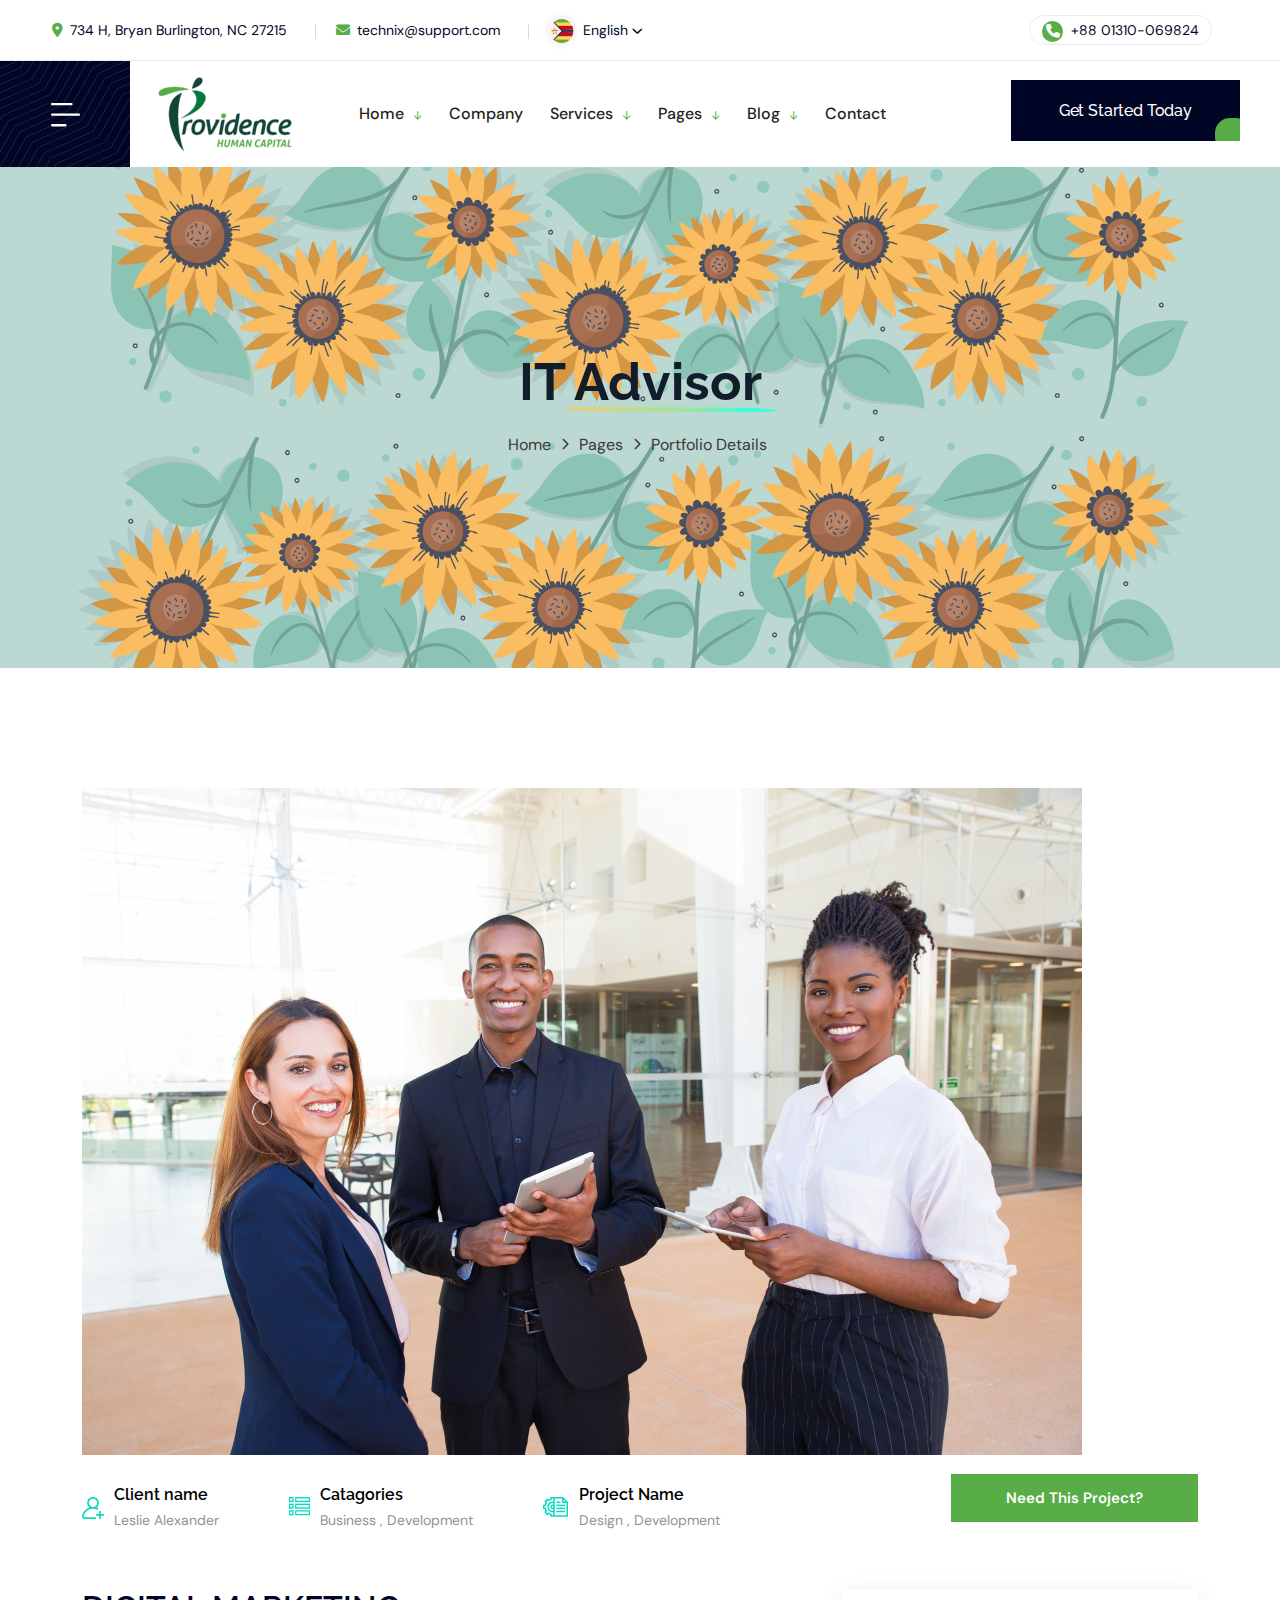
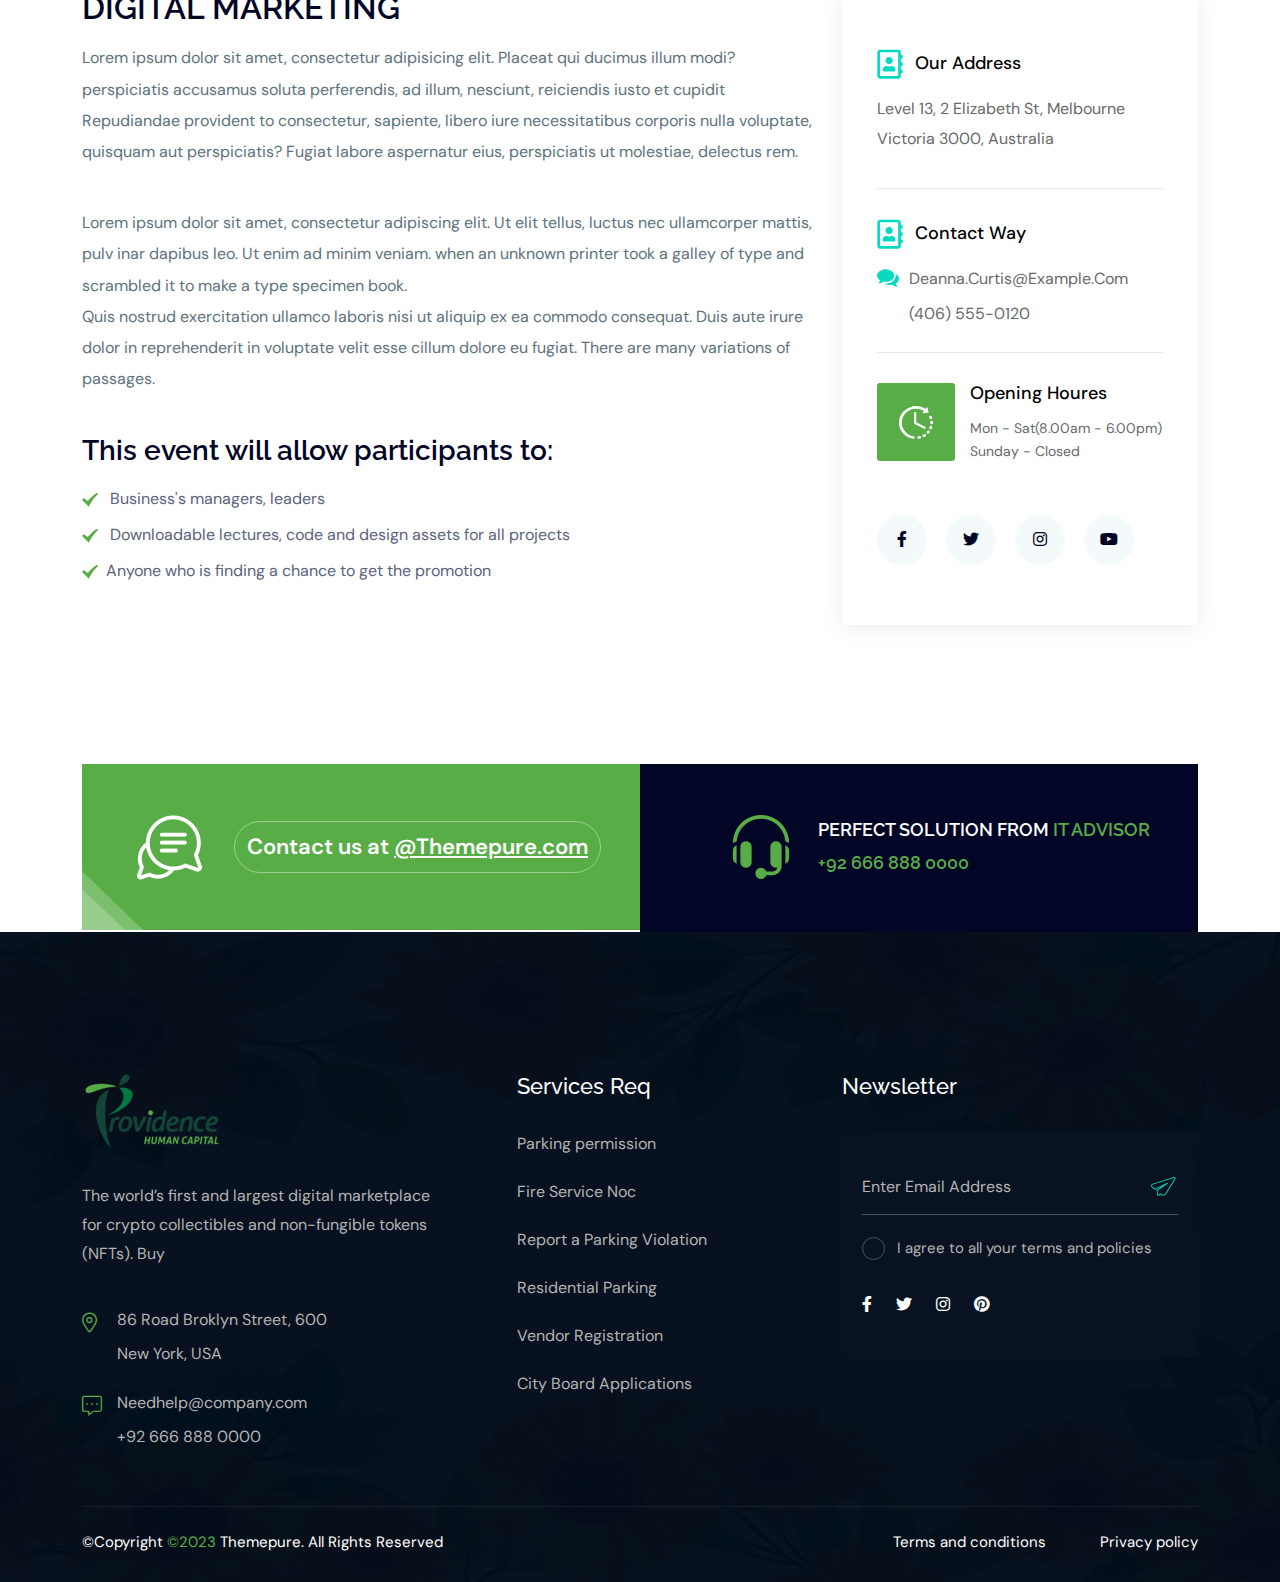
<file: portfolio-details.html>
<!doctype html>
<html class="no-js" lang="zxx">

<head>
   <meta charset="utf-8">
   <meta http-equiv="x-ua-compatible" content="ie=edge">
   <title>Technix - Technology & IT Solutions HTML Template</title>
   <meta name="description" content="">
   <meta name="viewport" content="width=device-width, initial-scale=1">

   <!-- Place favicon.ico in the root directory -->
   <link rel="shortcut icon" type="image/x-icon" href="assets/img/logo/favicon.png">

   <!-- CSS here -->
   <link rel="stylesheet" href="assets/css/bootstrap.css">
   <link rel="stylesheet" href="assets/css/animate.css">
   <link rel="stylesheet" href="assets/css/swiper-bundle.css">
   <link rel="stylesheet" href="assets/css/splide.css">
   <link rel="stylesheet" href="assets/css/nouislider.css">
   <link rel="stylesheet" href="assets/css/magnific-popup.css">
   <link rel="stylesheet" href="assets/css/font-awesome-pro.css">
   <link rel="stylesheet" href="assets/css/spacing.css">
   <link rel="stylesheet" href="assets/css/main.css">
</head>

<body>
   <!--[if lte IE 9]>
      <p class="browserupgrade">You are using an <strong>outdated</strong> browser. Please <a href="https://browsehappy.com/">upgrade your browser</a> to improve your experience and security.</p>
      <![endif]-->


   <!-- pre loader area start -->
   <!-- <div id="loading">
         <div id="loading-center">
            <div id="loading-center-absolute">
               <div class="object" id="object_four"></div>
               <div class="object" id="object_three"></div>
               <div class="object" id="object_two"></div>
               <div class="object" id="object_one"></div>
            </div>
         </div>
      </div> -->
   <!-- pre loader area end -->

   <!-- back to top start -->
   <div class="back-to-top-wrapper">
      <button id="back_to_top" type="button" class="back-to-top-btn">
         <svg width="12" height="7" viewBox="0 0 12 7" fill="none" xmlns="http://www.w3.org/2000/svg">
            <path d="M11 6L6 1L1 6" stroke="currentColor" stroke-width="1.5" stroke-linecap="round"
               stroke-linejoin="round" />
         </svg>
      </button>
   </div>
   <!-- back to top end -->

   <!-- search popup start -->
   <div class="search__popup">
      <div class="container">
         <div class="row">
            <div class="col-xxl-12">
               <div class="search__wrapper">
                  <div class="search__top d-flex justify-content-between align-items-center">
                     <div class="search__logo">
                        <a href="home-main.html">
                           <img src="assets/img/logo/footer-logo.png" alt="logo">
                        </a>
                     </div>
                     <div class="search__close">
                        <button type="button" class="search__close-btn search-close-btn">
                           <svg width="18" height="18" viewBox="0 0 18 18" fill="none"
                              xmlns="http://www.w3.org/2000/svg">
                              <path d="M17 1L1 17" stroke="currentColor" stroke-width="1.5" stroke-linecap="round"
                                 stroke-linejoin="round" />
                              <path d="M1 1L17 17" stroke="currentColor" stroke-width="1.5" stroke-linecap="round"
                                 stroke-linejoin="round" />
                           </svg>
                        </button>
                     </div>
                  </div>
                  <div class="search__form">
                     <form action="#">
                        <div class="search__input">
                           <input class="search-input-field" type="text" placeholder="Type here to search...">
                           <span class="search-focus-border"></span>
                           <button type="submit">
                              <svg width="20" height="20" viewBox="0 0 20 20" fill="none"
                                 xmlns="http://www.w3.org/2000/svg">
                                 <path
                                    d="M9.55 18.1C14.272 18.1 18.1 14.272 18.1 9.55C18.1 4.82797 14.272 1 9.55 1C4.82797 1 1 4.82797 1 9.55C1 14.272 4.82797 18.1 9.55 18.1Z"
                                    stroke="currentColor" stroke-width="1.5" stroke-linecap="round"
                                    stroke-linejoin="round" />
                                 <path d="M19.0002 19.0002L17.2002 17.2002" stroke="currentColor" stroke-width="1.5"
                                    stroke-linecap="round" stroke-linejoin="round" />
                              </svg>
                           </button>
                        </div>
                     </form>
                  </div>
               </div>
            </div>
         </div>
      </div>
   </div>
   <div class="search-popup-overlay"></div>
   <!-- search popup end -->

   <!-- offcanvas area start -->
   <div class="offcanvas__area">
      <div class="offcanvas__wrapper">
         <div class="offcanvas__close">
            <button class="offcanvas__close-btn offcanvas-close-btn">
               <svg width="12" height="12" viewBox="0 0 12 12" fill="none" xmlns="http://www.w3.org/2000/svg">
                  <path d="M11 1L1 11" stroke="currentColor" stroke-width="1.5" stroke-linecap="round"
                     stroke-linejoin="round" />
                  <path d="M1 1L11 11" stroke="currentColor" stroke-width="1.5" stroke-linecap="round"
                     stroke-linejoin="round" />
               </svg>
            </button>
         </div>
         <div class="offcanvas__content">
            <div class="offcanvas__top mb-50 d-flex justify-content-between align-items-center">
               <div class="offcanvas__logo logo">
                  <a href="home-main.html">
                     <img src="assets/img/logo/logo.png" alt="logo">
                  </a>
               </div>
            </div>
            <div class="mobile-menu fix d-lg-none"></div>
            <div class="tp-mobile-menu-pos"></div>
            <div class="offcanvas__popup">
               <p>Web designing in a powerful way of just not an only professions. We have tendency to believe the idea
                  that smart looking .</p>
               <div class="offcanvas__popup-gallery">
                  <h4 class="offcanvas__title">Gallery</h4>
                  <a class="popup-image" href="assets/img/portfolio/img-1.jpg">
                     <img src="assets/img/portfolio/img-1.jpg" alt="">
                  </a>
                  <a class="popup-image" href="assets/img/portfolio/img-2.jpg">
                     <img src="assets/img/portfolio/img-2.jpg" alt="">
                  </a>
                  <a class="popup-image" href="assets/img/portfolio/img-3.jpg">
                     <img src="assets/img/portfolio/img-3.jpg" alt="">
                  </a>
                  <a class="popup-image" href="assets/img/portfolio/img-4.jpg">
                     <img src="assets/img/portfolio/img-4.jpg" alt="">
                  </a>
                  <a class="popup-image" href="assets/img/portfolio/img-5.jpg">
                     <img src="assets/img/portfolio/img-5.jpg" alt="">
                  </a>
                  <a class="popup-image" href="assets/img/portfolio/img-6.jpg">
                     <img src="assets/img/portfolio/img-6.jpg" alt="">
                  </a>
               </div>
            </div>
            <div class="offcanvas__contact">
               <h4 class="offcanvas__title">Contacts</h4>
               <div class="offcanvas__contact-content d-flex">
                  <div class="offcanvas__contact-content-icon">
                     <i class="fa-sharp fa-solid fa-location-dot"></i>
                  </div>
                  <div class="offcanvas__contact-content-content">
                     <a
                        href="https://www.google.com/maps/search/86+Road+Broklyn+Street,+600+New+York,+USA/@40.6897806,-74.0278086,12z/data=!3m1!4b1">86
                        Road Broklyn Street, 600 </a>
                  </div>
               </div>
               <div class="offcanvas__contact-content d-flex">
                  <div class="offcanvas__contact-content-icon">
                     <i class="fa-solid fa-envelope"></i>
                  </div>
                  <div class="offcanvas__contact-content-content">
                     <a href="mailto:needhelp@company.com"> Needhelp@company.com </a>
                  </div>
               </div>
               <div class="offcanvas__contact-content d-flex">
                  <div class="offcanvas__contact-content-icon">
                     <i class="fa-solid fa-phone"></i>
                  </div>
                  <div class="offcanvas__contact-content-content">
                     <a href="tel:01310-069824"> +92 666 888 0000</a>
                  </div>
               </div>
            </div>
            <div class="offcanvas__social">
               <a class="icon facebook" href="#"><i class="fab fa-facebook-f"></i></a>
               <a class="icon twitter" href="#"><i class="fab fa-twitter"></i></a>
               <a class="icon youtube" href="#"><i class="fab fa-youtube"></i></a>
               <a class="icon linkedin" href="#"><i class="fab fa-linkedin"></i></a>
            </div>
         </div>
      </div>
   </div>
   <div class="body-overlay"></div>
   <!-- offcanvas area end -->


   <!-- header area start -->
   <header class="tp-header-area tp-header-height p-relative">
      <div class="tp-header-top tp-header-space d-none d-xl-block">
         <div class="container-fluid">
            <div class="row align-items-center">
               <div class="col-xxl-6 col-xl-8">
                  <div class="tp-header-top-info">
                     <ul>
                        <li>
                           <a href="https://www.google.com/maps/@36.0758266,-79.4558848,17z" target="_blank"><span><i
                                    class="fa-sharp fa-solid fa-location-dot"></i></span>734 H, Bryan Burlington, NC
                              27215</a>
                        </li>
                        <li>
                           <a href="mailto:technix@support.com"><span><i
                                    class="fa-solid fa-envelope"></i></span>technix@support.com</a>
                        </li>
                        <li>
                           <div class="tp-header-lang-wrapper d-flex align-items-center">
                              <div class="tp-header-lang-img">
                                 <img src="assets/img/logo/logo-lang.png" alt="">
                              </div>
                              <div class="tp-header-lang">
                                 <span class="tp-header-lang-selected-lang tp-lang-toggle"
                                    id="tp-header-lang-toggle">English</span>
                                 <ul class="tp-header-lang-list tp-lang-list">
                                    <li>Spanish</li>
                                    <li>English</li>
                                    <li>Canada</li>
                                 </ul>
                              </div>
                           </div>
                        </li>
                     </ul>
                  </div>
               </div>
               <div class="col-xxl-6 col-xl-4">
                  <div class="tp-header-top-right d-flex justify-content-end align-items-center">
                     <div class="header-call">
                        <a href="tel:01310-069824"><i class="fa-solid fa-phone"></i> +88 01310-069824</a>
                     </div>
                     <div class="header-social d-xxl-block d-none">
                        <a href="#"><i class="fa-brands fa-facebook"></i> Facebook</a>
                        <a href="#"><i class="fa-brands fa-twitter"></i> Skype</a>
                        <a href="#"><i class="fa-brands fa-linkedin"></i> Linkedin</a>
                     </div>
                  </div>
               </div>
            </div>
         </div>
      </div>
      <div id="header-sticky" class="tp-header-bottom header__sticky p-relative">
         <div class="tp-header-bottom-space p-relative">
            <div class="container-fluid gx-0">
               <div class="row gx-0 align-items-center">
                  <div class="col-xxl-3 col-xl-3">
                     <div class="tp-header-main-left d-flex align-items-center p-relative">
                        <div class="tp-header-hamburger-btn offcanvas-open-btn"
                           data-background="assets/img/icon/header-hamburger-shape.png">
                           <button class="hamburger-btn">
                              <span>
                                 <svg width="29" height="24" viewBox="0 0 29 24" fill="none"
                                    xmlns="http://www.w3.org/2000/svg">
                                    <path
                                       d="M0 1.13163C0 0.506972 0.499692 0 1.11538 0H20.4487C21.0644 0 21.5641 0.506972 21.5641 1.13163C21.5641 1.7563 21.0644 2.26327 20.4487 2.26327H1.11538C0.499692 2.26327 0 1.7563 0 1.13163ZM27.8846 10.5619H1.11538C0.499692 10.5619 0 11.0689 0 11.6935C0 12.3182 0.499692 12.8252 1.11538 12.8252H27.8846C28.5003 12.8252 29 12.3182 29 11.6935C29 11.0689 28.5003 10.5619 27.8846 10.5619ZM14.5 21.1238H1.11538C0.499692 21.1238 0 21.6308 0 22.2555C0 22.8801 0.499692 23.3871 1.11538 23.3871H14.5C15.1157 23.3871 15.6154 22.8801 15.6154 22.2555C15.6154 21.6308 15.1157 21.1238 14.5 21.1238Z"
                                       fill="currentColor" />
                                 </svg>
                              </span>
                           </button>
                        </div>
                        <div class="tp-header-logo">
                           <a href="index.html">
                              <img src="assets/img/logo/logo.png" alt="">
                           </a>
                        </div>
                     </div>
                  </div>
                  <div class="col-xxl-6 col-xl-6 d-none d-xl-block">
                     <div class="tp-main-menu-area d-flex align-items-center">
                        <div class="tp-main-menu">
                           <nav id="tp-mobile-menu">
                              <ul>
                                 <li class="has-dropdown">
                                    <a href="index.html">Home</a>
                                    <ul class="submenu">
                                       <li><a href="index.html">Home 1</a></li>
                                       <li><a href="index-2.html">Home 2</a></li>
                                       <li><a href="index.html">Home 3</a></li>
                                    </ul>
                                 </li>
                                 <li><a href="about-us.html">Company</a></li>
                                 <li class="has-dropdown"><a href="service.html">Services</a>
                                    <ul class="submenu">
                                       <li><a href="service.html">Service</a></li>
                                       <li><a href="service-details.html">Service Details</a></li>
                                    </ul>
                                 </li>
                                 <li class="has-dropdown">
                                    <a href="#">Pages</a>
                                    <ul class="submenu">
                                       <li><a href="about-us.html">About</a></li>
                                       <li><a href="portfolio.html">Portfolio</a></li>
                                       <li><a href="portfolio-details.html">Portfolio Details</a></li>
                                       <li><a href="team.html">Team</a></li>
                                       <li><a href="team-details.html">Team Details</a></li>
                                    </ul>
                                 </li>
                                 <li class="has-dropdown"><a href="blog.html">Blog</a>
                                    <ul class="submenu">
                                       <li><a href="blog.html">Blog</a></li>
                                       <li><a href="blog-details.html">Blog Details</a></li>
                                    </ul>
                                 </li>
                                 <li><a href="contact.html" title="contact">Contact</a></li>
                              </ul>
                           </nav>
                        </div>
                     </div>
                  </div>
                  <div class="col-xxl-3 col-xl-3">
                     <div class="tp-header-main-right d-flex align-items-center justify-content-xl-end">
                        <div class="tp-header-search search-open-btn d-none d-xxl-block">
                           <a href="javascript:void(0);"> <i class="fa-regular fa-magnifying-glass"></i></a>
                        </div>
                        <div class="tp-header-btn d-none d-xl-block pl-40">
                           <a class="tp-btn" href="contact.html">Get Started Today</a>
                        </div>
                     </div>
                  </div>
               </div>
            </div>
         </div>
      </div>
   </header>
   <!-- header area end -->

   <main>

      <!-- portfolio breadcrumb area start -->
      <section class="breadcrumb__area breadcrumb-style pt-190 pb-210 p-relative z-index-1"
         data-background="assets/img/breadcrumb/breadcrumb-bg-1.jpg">
         <div class="breadcrumb__bg-overlay m-img"></div>
         <div class="container">
            <div class="row justify-content-center">
               <div class="col-xl-10">
                  <div class="breadcrumb__content text-center">
                     <h3 class="breadcrumb__title">IT Advisor
                        <img src="assets/img/breadcrumb/titile.svg" alt="">
                     </h3>
                     <div class="breadcrumb__list breadcrumb__list-translate">
                        <span><a href="home">Home</a></span>
                        <span class="dvdr"><i class="fa-regular fa-angle-right"></i></span>
                        <span>pages</span>
                        <span class="dvdr"><i class="fa-regular fa-angle-right"></i></span>
                        <span>portfolio details</span>
                     </div>
                  </div>
               </div>
            </div>
         </div>
      </section>
      <!-- portfolio breadcrumb area end -->


      <!-- portfolio details area start -->
      <section class="tp-portfolio-details-area pt-120 pb-120">
         <div class="container">
            <div class="row">
               <div class="col-lg-12">
                  <div class="tp-portfolio-details-wrapper">
                     <div class="tp-portfolio-details-thumb">
                        <img src="assets/img/portfolio/portfolio-details/img-1.jpg" alt="">
                     </div>
                     <div class="tp-portfolio-details-meta d-flex flex-wrap justify-content-between">
                        <div class="tp-portfolio-details-meta-left d-flex flex-wrap">
                           <div class="tp-portfolio-details-meta-item d-flex align-items-center">
                              <div class="tp-portfolio-details-meta-icon">
                                 <img src="assets/img/portfolio/portfolio-details/icon-1.png" alt="">
                              </div>
                              <div class="tp-portfolio-details-meta-content">
                                 <h4 class="tp-portfolio-details-meta-title">Client name</h4>
                                 <p>Leslie Alexander</p>
                              </div>
                           </div>
                           <div class="tp-portfolio-details-meta-item d-flex align-items-center">
                              <div class="tp-portfolio-details-meta-icon">
                                 <img src="assets/img/portfolio/portfolio-details/icon-2.png" alt="">
                              </div>
                              <div class="tp-portfolio-details-meta-content">
                                 <h4 class="tp-portfolio-details-meta-title">Catagories</h4>
                                 <p>Business , Development</p>
                              </div>
                           </div>
                           <div class="tp-portfolio-details-meta-item d-flex align-items-center">
                              <div class="tp-portfolio-details-meta-icon">
                                 <img src="assets/img/portfolio/portfolio-details/icon-3.png" alt="">
                              </div>
                              <div class="tp-portfolio-details-meta-content">
                                 <h4 class="tp-portfolio-details-meta-title">Project Name</h4>
                                 <p>Design , Development</p>
                              </div>
                           </div>
                        </div>
                        <div class="tp-portfolio-details-right">
                           <div class="tp-portfolio-details-btn">
                              <a href="portfolio.html">Need This Project?</a>
                           </div>
                        </div>
                     </div>
                  </div>
               </div>
            </div>
            <div class="row">
               <div class="col-lg-8">
                  <div class="tp-portfolio-details-wrapper">
                     <h3 class="tp-portfolio-details-title">DIGITAL MARKETING</h3>
                     <p>Lorem ipsum dolor sit amet, consectetur adipisicing elit. Placeat qui ducimus illum modi?
                        perspiciatis
                        accusamus soluta perferendis, ad illum, nesciunt, reiciendis iusto et cupidit Repudiandae
                        provident to
                        consectetur, sapiente, libero iure necessitatibus corporis nulla voluptate, quisquam aut
                        perspiciatis?
                        Fugiat labore aspernatur eius, perspiciatis ut molestiae, delectus rem.</p>
                     <p>Lorem ipsum dolor sit amet, consectetur adipiscing elit. Ut elit tellus, luctus nec ullamcorper
                        mattis, pulv
                        inar dapibus leo. Ut enim ad minim veniam. when an unknown printer took a galley of type and
                        scrambled
                        it to make a type specimen book. <br>
                        Quis nostrud exercitation ullamco laboris nisi ut aliquip ex ea commodo consequat. Duis aute
                        irure dolor in
                        reprehenderit in voluptate velit esse cillum dolore eu fugiat. There are many variations of
                        passages.</p>
                     <div class="tp-portfolio-details-list mb-30">
                        <h4 class="tp-portfolio-details-list-title">This event will allow participants to:</h4>
                        <ul>
                           <li><span><svg width="16" height="15" viewBox="0 0 16 15" fill="none"
                                    xmlns="http://www.w3.org/2000/svg">
                                    <path
                                       d="M15.794 2.17595C14.426 3.42395 13.094 4.87595 11.798 6.53195C10.67 7.95995 9.656 9.42395 8.756 10.924C7.94 12.268 7.346 13.42 6.974 14.38C6.962 14.416 6.938 14.446 6.902 14.47C6.866 14.506 6.824 14.524 6.776 14.524C6.764 14.536 6.752 14.542 6.74 14.542C6.656 14.542 6.596 14.518 6.56 14.47L0.134 7.93595C0.122 7.92395 0.278 7.76795 0.602 7.46795C0.926 7.15595 1.244 6.87395 1.556 6.62195C1.904 6.33395 2.09 6.20195 2.114 6.22595L5.642 8.99795C6.674 7.78595 7.832 6.58595 9.116 5.39795C11.048 3.62195 13.04 2.10995 15.092 0.861953C15.128 0.861953 15.266 1.02995 15.506 1.36595L15.866 1.88795C15.878 1.93595 15.878 1.98995 15.866 2.04995C15.854 2.09795 15.83 2.13995 15.794 2.17595Z"
                                       fill="currentColor"></path>
                                 </svg></span> Business's managers, leaders</li>
                           <li><span><svg width="16" height="15" viewBox="0 0 16 15" fill="none"
                                    xmlns="http://www.w3.org/2000/svg">
                                    <path
                                       d="M15.794 2.17595C14.426 3.42395 13.094 4.87595 11.798 6.53195C10.67 7.95995 9.656 9.42395 8.756 10.924C7.94 12.268 7.346 13.42 6.974 14.38C6.962 14.416 6.938 14.446 6.902 14.47C6.866 14.506 6.824 14.524 6.776 14.524C6.764 14.536 6.752 14.542 6.74 14.542C6.656 14.542 6.596 14.518 6.56 14.47L0.134 7.93595C0.122 7.92395 0.278 7.76795 0.602 7.46795C0.926 7.15595 1.244 6.87395 1.556 6.62195C1.904 6.33395 2.09 6.20195 2.114 6.22595L5.642 8.99795C6.674 7.78595 7.832 6.58595 9.116 5.39795C11.048 3.62195 13.04 2.10995 15.092 0.861953C15.128 0.861953 15.266 1.02995 15.506 1.36595L15.866 1.88795C15.878 1.93595 15.878 1.98995 15.866 2.04995C15.854 2.09795 15.83 2.13995 15.794 2.17595Z"
                                       fill="currentColor"></path>
                                 </svg></span> Downloadable lectures, code and design assets for all projects</li>
                           <li><span><svg width="16" height="15" viewBox="0 0 16 15" fill="none"
                                    xmlns="http://www.w3.org/2000/svg">
                                    <path
                                       d="M15.794 2.17595C14.426 3.42395 13.094 4.87595 11.798 6.53195C10.67 7.95995 9.656 9.42395 8.756 10.924C7.94 12.268 7.346 13.42 6.974 14.38C6.962 14.416 6.938 14.446 6.902 14.47C6.866 14.506 6.824 14.524 6.776 14.524C6.764 14.536 6.752 14.542 6.74 14.542C6.656 14.542 6.596 14.518 6.56 14.47L0.134 7.93595C0.122 7.92395 0.278 7.76795 0.602 7.46795C0.926 7.15595 1.244 6.87395 1.556 6.62195C1.904 6.33395 2.09 6.20195 2.114 6.22595L5.642 8.99795C6.674 7.78595 7.832 6.58595 9.116 5.39795C11.048 3.62195 13.04 2.10995 15.092 0.861953C15.128 0.861953 15.266 1.02995 15.506 1.36595L15.866 1.88795C15.878 1.93595 15.878 1.98995 15.866 2.04995C15.854 2.09795 15.83 2.13995 15.794 2.17595Z"
                                       fill="currentColor"></path>
                                 </svg></span>Anyone who is finding a chance to get the promotion</li>
                        </ul>
                     </div>
                  </div>
               </div>
               <div class="col-lg-4">
                  <div class="tp-portfolio-details-info-box">
                     <div class="tp-portfolio-details-info-address">
                        <h4 class="tp-portfolio-details-info-title"><span><svg width="26" height="30"
                                 viewBox="0 0 26 30" fill="none" xmlns="http://www.w3.org/2000/svg">
                                 <path
                                    d="M25.0078 9.6875C25.3477 9.6875 25.6875 9.4043 25.6875 9.00781V6.74219C25.6875 6.40234 25.3477 6.0625 25.0078 6.0625H23.875V3.34375C23.875 1.87109 22.6289 0.625 21.1562 0.625H3.03125C1.50195 0.625 0.3125 1.87109 0.3125 3.34375V26.9062C0.3125 28.4355 1.50195 29.625 3.03125 29.625H21.1562C22.6289 29.625 23.875 28.4355 23.875 26.9062V24.1875H25.0078C25.3477 24.1875 25.6875 23.9043 25.6875 23.5078V21.2422C25.6875 20.9023 25.3477 20.5625 25.0078 20.5625H23.875V16.9375H25.0078C25.3477 16.9375 25.6875 16.6543 25.6875 16.2578V13.9922C25.6875 13.6523 25.3477 13.3125 25.0078 13.3125H23.875V9.6875H25.0078ZM21.1562 26.9062H3.03125V3.34375H21.1562V26.9062ZM12.0938 15.125C14.0762 15.125 15.7188 13.5391 15.7188 11.5C15.7188 9.51758 14.0762 7.875 12.0938 7.875C10.0547 7.875 8.46875 9.51758 8.46875 11.5C8.46875 13.5391 10.0547 15.125 12.0938 15.125ZM6.99609 22.375H17.1348C17.8711 22.375 18.4375 21.9219 18.4375 21.2988V20.2227C18.4375 18.4102 16.6816 16.9375 14.5859 16.9375C14.0195 16.9375 13.5664 17.3906 12.0938 17.3906C10.5645 17.3906 10.168 16.9375 9.54492 16.9375C7.44922 16.9375 5.75 18.4102 5.75 20.2227V21.2988C5.75 21.9219 6.31641 22.375 6.99609 22.375Z"
                                    fill="#06DAC3" />
                              </svg></span>our address</h4>
                        <p>Level 13, 2 Elizabeth St, Melbourne
                           Victoria 3000, Australia</p>
                     </div>
                     <div class="tp-portfolio-details-info-mail">
                        <h4 class="tp-portfolio-details-info-title"><span><svg width="26" height="30"
                                 viewBox="0 0 26 30" fill="none" xmlns="http://www.w3.org/2000/svg">
                                 <path
                                    d="M25.0078 9.6875C25.3477 9.6875 25.6875 9.4043 25.6875 9.00781V6.74219C25.6875 6.40234 25.3477 6.0625 25.0078 6.0625H23.875V3.34375C23.875 1.87109 22.6289 0.625 21.1562 0.625H3.03125C1.50195 0.625 0.3125 1.87109 0.3125 3.34375V26.9062C0.3125 28.4355 1.50195 29.625 3.03125 29.625H21.1562C22.6289 29.625 23.875 28.4355 23.875 26.9062V24.1875H25.0078C25.3477 24.1875 25.6875 23.9043 25.6875 23.5078V21.2422C25.6875 20.9023 25.3477 20.5625 25.0078 20.5625H23.875V16.9375H25.0078C25.3477 16.9375 25.6875 16.6543 25.6875 16.2578V13.9922C25.6875 13.6523 25.3477 13.3125 25.0078 13.3125H23.875V9.6875H25.0078ZM21.1562 26.9062H3.03125V3.34375H21.1562V26.9062ZM12.0938 15.125C14.0762 15.125 15.7188 13.5391 15.7188 11.5C15.7188 9.51758 14.0762 7.875 12.0938 7.875C10.0547 7.875 8.46875 9.51758 8.46875 11.5C8.46875 13.5391 10.0547 15.125 12.0938 15.125ZM6.99609 22.375H17.1348C17.8711 22.375 18.4375 21.9219 18.4375 21.2988V20.2227C18.4375 18.4102 16.6816 16.9375 14.5859 16.9375C14.0195 16.9375 13.5664 17.3906 12.0938 17.3906C10.5645 17.3906 10.168 16.9375 9.54492 16.9375C7.44922 16.9375 5.75 18.4102 5.75 20.2227V21.2988C5.75 21.9219 6.31641 22.375 6.99609 22.375Z"
                                    fill="#06DAC3" />
                              </svg></span>Contact way</h4>
                        <div class="tp-portfolio-details-info-mail-content d-flex">
                           <span>
                              <svg width="22" height="18" viewBox="0 0 22 18" fill="none"
                                 xmlns="http://www.w3.org/2000/svg">
                                 <path
                                    d="M16.1317 3.41629C16.901 4.38207 17.2857 5.43378 17.2857 6.57143C17.2857 7.70908 16.901 8.76079 16.1317 9.72656C15.3624 10.6923 14.3106 11.4576 12.9766 12.0223C11.6507 12.5789 10.2061 12.8571 8.64286 12.8571C7.93899 12.8571 7.21875 12.7917 6.48214 12.6607C5.46726 13.381 4.32961 13.9048 3.0692 14.2321C2.77455 14.3058 2.42262 14.3713 2.01339 14.4286H1.97656C1.88653 14.4286 1.8006 14.3958 1.71875 14.3304C1.64509 14.2649 1.60007 14.1789 1.58371 14.0725C1.57552 14.048 1.57143 14.0234 1.57143 13.9989C1.57143 13.9661 1.57143 13.9375 1.57143 13.9129C1.57961 13.8884 1.5878 13.8638 1.59598 13.8393C1.61235 13.8147 1.62463 13.7943 1.63281 13.7779C1.641 13.7615 1.65327 13.7411 1.66964 13.7165C1.6942 13.6838 1.71057 13.6633 1.71875 13.6551C1.73512 13.6388 1.75558 13.6183 1.78013 13.5937C1.80469 13.561 1.82106 13.5406 1.82924 13.5324C1.87016 13.4833 1.96429 13.381 2.11161 13.2254C2.25893 13.0699 2.36533 12.9513 2.4308 12.8694C2.49628 12.7794 2.58631 12.6607 2.70089 12.5134C2.82366 12.3579 2.92597 12.1983 3.00781 12.0346C3.09784 11.8709 3.18378 11.6908 3.26562 11.4944C2.25074 10.9051 1.45275 10.1808 0.871652 9.32143C0.290551 8.46205 0 7.54539 0 6.57143C0 5.43378 0.384673 4.38207 1.15402 3.41629C1.92336 2.45052 2.97098 1.68936 4.29688 1.13281C5.63095 0.56808 7.07961 0.285714 8.64286 0.285714C10.2061 0.285714 11.6507 0.56808 12.9766 1.13281C14.3106 1.68936 15.3624 2.45052 16.1317 3.41629ZM22 9.71429C22 10.6964 21.7094 11.6172 21.1283 12.4766C20.5472 13.3278 19.7493 14.048 18.7344 14.6373C18.8162 14.8337 18.8981 15.0138 18.9799 15.1775C19.0699 15.3411 19.1722 15.5007 19.2868 15.6562C19.4096 15.8036 19.5037 15.9182 19.5692 16C19.6347 16.09 19.7411 16.2128 19.8884 16.3683C20.0357 16.5238 20.1298 16.6261 20.1708 16.6752C20.1789 16.6834 20.1953 16.6998 20.2199 16.7243C20.2444 16.7571 20.2608 16.7775 20.269 16.7857C20.2853 16.8021 20.3017 16.8225 20.3181 16.8471C20.3426 16.8798 20.359 16.9044 20.3672 16.9208C20.3754 16.9371 20.3836 16.9576 20.3917 16.9821C20.4081 17.0067 20.4163 17.0313 20.4163 17.0558C20.4245 17.0804 20.4286 17.1049 20.4286 17.1295C20.4286 17.1622 20.4245 17.1908 20.4163 17.2154C20.3917 17.33 20.3385 17.42 20.2567 17.4855C20.1749 17.551 20.0848 17.5796 19.9866 17.5714C19.5774 17.5141 19.2254 17.4487 18.9308 17.375C17.6704 17.0476 16.5327 16.5238 15.5179 15.8036C14.7813 15.9345 14.061 16 13.3571 16C11.1391 16 9.20759 15.4598 7.5625 14.3795C8.0372 14.4122 8.39732 14.4286 8.64286 14.4286C9.96057 14.4286 11.2251 14.2444 12.4364 13.8761C13.6477 13.5078 14.7281 12.9799 15.6775 12.2924C16.7005 11.5394 17.4862 10.6719 18.0346 9.68973C18.583 8.70759 18.8571 7.66815 18.8571 6.57143C18.8571 5.94122 18.763 5.3192 18.5748 4.70536C19.6306 5.28646 20.4654 6.01488 21.0792 6.89062C21.6931 7.76637 22 8.70759 22 9.71429Z"
                                    fill="#06DAC3" />
                              </svg>
                           </span>
                           <div class="tp-portfolio-details-info-mail-text">
                              <p>deanna.curtis@example.com</p>
                              <p>(406) 555-0120</p>
                           </div>
                        </div>
                     </div>
                     <div class="tp-portfolio-details-info-open d-flex">
                        <div class="tp-portfolio-details-info-open-icon">
                           <span>
                              <svg width="34" height="33" viewBox="0 0 34 33" fill="none"
                                 xmlns="http://www.w3.org/2000/svg">
                                 <g clip-path="url(#clip0_444_1195)">
                                    <path
                                       d="M20.4365 30.0567C20.1562 30.1245 19.8703 30.1848 19.5866 30.2355C18.8449 30.3694 18.3546 31.0617 18.4918 31.7822C18.5595 32.1367 18.7669 32.4319 19.0485 32.6247C19.3388 32.8229 19.7081 32.9125 20.0845 32.8445C20.4224 32.7836 20.7629 32.7121 21.0971 32.6311C21.8295 32.4542 22.2757 31.734 22.0929 31.0235C21.9107 30.3124 21.1693 29.8797 20.4365 30.0567Z"
                                       fill="white" />
                                    <path
                                       d="M30.5412 12.2752C30.6369 12.5553 30.8197 12.7839 31.0506 12.9419C31.393 13.1759 31.8409 13.2546 32.2684 13.1175C32.9851 12.8865 33.3734 12.1364 33.1363 11.4411C33.0283 11.1242 32.9084 10.8063 32.7807 10.4967C32.5004 9.81639 31.7053 9.48519 31.0041 9.7573C30.3035 10.0293 29.9621 10.8011 30.2427 11.4816C30.35 11.7418 30.4505 12.0089 30.5412 12.2752Z"
                                       fill="white" />
                                    <path
                                       d="M24.8739 28.1629C24.6328 28.3174 24.384 28.4669 24.1333 28.607C23.4792 28.9732 23.2552 29.7847 23.6323 30.4192C23.7347 30.5918 23.8711 30.7329 24.0282 30.8407C24.4498 31.1286 25.0224 31.1718 25.4992 30.9052C25.7972 30.7384 26.0936 30.5609 26.3808 30.3766C27.0103 29.9729 27.1836 29.1498 26.7675 28.5384C26.3514 27.9269 25.5037 27.7589 24.8739 28.1629Z"
                                       fill="white" />
                                    <path
                                       d="M33.9864 15.9806C33.9567 15.2484 33.3213 14.6785 32.5667 14.7071C31.813 14.736 31.2254 15.3529 31.255 16.0848C31.2663 16.3647 31.2692 16.6487 31.2626 16.9283C31.252 17.3874 31.4834 17.7968 31.843 18.0428C32.0572 18.1892 32.3171 18.2778 32.599 18.284C33.3534 18.3003 33.9786 17.7195 33.9954 16.9869C34.0029 16.6529 34 16.3145 33.9864 15.9806Z"
                                       fill="white" />
                                    <path
                                       d="M30.3182 24.6731C29.7133 24.2325 28.8574 24.3521 28.4044 24.9382C28.2309 25.1627 28.0482 25.3844 27.861 25.5978C27.3721 26.1554 27.4412 26.9929 28.0156 27.4678C28.0484 27.4947 28.0815 27.5195 28.1158 27.5428C28.6869 27.9336 29.4806 27.8437 29.9424 27.3178C30.1658 27.0632 30.3836 26.7983 30.591 26.5303C31.0441 25.9442 30.9215 25.1129 30.3182 24.6731Z"
                                       fill="white" />
                                    <path
                                       d="M32.3305 19.8775C31.6103 19.6583 30.8432 20.0475 30.6175 20.7466C30.5311 21.0136 30.4354 21.282 30.332 21.5448C30.1051 22.1234 30.3225 22.76 30.821 23.1011C30.9124 23.1635 31.0131 23.2163 31.1225 23.2565C31.8278 23.5177 32.6175 23.1743 32.8863 22.4895C33.009 22.177 33.1229 21.8577 33.2258 21.5402C33.4513 20.841 33.0507 20.0967 32.3305 19.8775Z"
                                       fill="white" />
                                    <path
                                       d="M14.4711 30.2477C13.2491 30.0347 12.0768 29.6721 10.9653 29.1663C10.9521 29.1597 10.9403 29.1521 10.9265 29.146C10.6646 29.0263 10.4031 28.8981 10.1496 28.7642C10.1487 28.7632 10.1471 28.7625 10.1457 28.762C9.68069 28.5134 9.22682 28.2384 8.78589 27.9371C2.35629 23.5411 0.810359 14.8876 5.33984 8.64723C6.32476 7.29077 7.51666 6.15911 8.84545 5.26218C8.86182 5.25111 8.8782 5.24012 8.89442 5.22898C13.5769 2.09752 19.9349 1.88649 24.9069 5.10434L23.8391 6.6019C23.5422 7.01872 23.7248 7.32248 24.2446 7.27708L28.8832 6.87401C29.4035 6.82861 29.7147 6.39171 29.5748 5.90395L28.3292 1.54797C28.1897 1.05964 27.8327 1.00119 27.5355 1.41795L26.4652 2.91905C22.8164 0.54173 18.44 -0.364777 14.0962 0.366302C13.6587 0.439793 13.2274 0.529741 12.8019 0.634444C12.7986 0.635012 12.796 0.635367 12.7934 0.635934C12.7769 0.639836 12.7603 0.645014 12.7443 0.649341C8.99857 1.58295 5.73049 3.70333 3.39851 6.72866C3.37885 6.75129 3.3586 6.77342 3.34004 6.79804C3.2625 6.89941 3.18554 7.00312 3.11018 7.10683C2.98696 7.27679 2.86549 7.45102 2.74928 7.62524C2.73474 7.64624 2.72363 7.66759 2.71091 7.6888C0.786533 10.5831 -0.14167 13.9292 0.0175131 17.3358C0.0178786 17.347 0.0172208 17.3583 0.0175131 17.3697C0.0329344 17.7025 0.0601227 18.0399 0.0970316 18.372C0.0990049 18.3934 0.103902 18.4137 0.107629 18.4352C0.145781 18.7691 0.193652 19.1039 0.253657 19.4386C0.863493 22.8533 2.52315 25.9261 5.01008 28.3171C5.01585 28.3227 5.02184 28.3288 5.02769 28.3346C5.02974 28.3368 5.032 28.3379 5.03397 28.34C5.70213 28.9796 6.42891 29.5712 7.21145 30.1062C9.25934 31.5068 11.5397 32.4326 13.9887 32.8591C14.7318 32.9887 15.4416 32.5086 15.5749 31.7877C15.7082 31.0664 15.2139 30.3769 14.4711 30.2477Z"
                                       fill="white" />
                                    <path
                                       d="M16.161 5.90137C15.5498 5.90137 15.0547 6.38232 15.0547 6.97472V17.6683L25.1312 22.7241C25.2934 22.8056 25.467 22.8439 25.6379 22.8439C26.0381 22.8439 26.4247 22.6324 26.6212 22.2633C26.9015 21.7365 26.6894 21.0894 26.1466 20.8173L17.2661 16.3612V6.97472C17.266 6.38232 16.7715 5.90137 16.161 5.90137Z"
                                       fill="white" />
                                 </g>
                                 <defs>
                                    <clipPath id="clip0_444_1195">
                                       <rect width="34" height="33" fill="white" />
                                    </clipPath>
                                 </defs>
                              </svg>
                           </span>
                        </div>
                        <div class="tp-portfolio-details-info-open-content">
                           <h4 class="tp-portfolio-details-info-title">Opening Houres</h4>
                           <p>Mon - Sat(8.00am - 6.00pm)</p>
                           <p>Sunday - Closed</p>
                        </div>
                     </div>
                     <div class="tp-portfolio-details-info-social">
                        <a href="#"><i class="fab fa-facebook-f"></i></a>
                        <a href="#"><i class="fab fa-twitter"></i></a>
                        <a href="#"><i class="fa-brands fa-instagram"></i></a>
                        <a href="#"><i class="fa-brands fa-youtube"></i></a>
                     </div>
                  </div>
               </div>
            </div>
         </div>
      </section>
      <!-- portfolio details area end -->


      <!-- cta area start -->
      <div class="tp-protfolio-4-area p-relative">
         <div class="tp-cta-4-shape fadeUp">
            <img src="assets/img/cta/home-3/shape-2.png" alt="">
         </div>
         <div class="container">
            <div class="row gx-0">
               <div class="col-xl-6">
                  <div class="tp-cta-4-wrapper-left">
                     <img class="shape-1" src="assets/img/cta/home-3/shape-3.png" alt="">
                     <div
                        class="tp-cta-4-mail d-flex flex-wrap justify-content-center justify-content-xl-start align-items-center">
                        <img src="assets/img/cta/home-3/conversation.png" alt="">
                        <a href="mailto:@themepure.gmail.com">Contact us at <span>@Themepure.com</span></a>
                     </div>
                  </div>
               </div>
               <div class="col-xl-6">
                  <div class="tp-cta-4-wrapper-right">
                     <div class="tp-cta-4-headphone d-flex flex-wrap justify-content-center">
                        <div class="tp-cta-4-headphone-thumb">
                           <img src="assets/img/cta/home-3/headphone.png" alt="">
                        </div>
                        <div class="tp-cta-4-content">
                           <p>PERFECT SOLUTION From <span>It Advisor</span></p>
                           <a href="tel:9266688000">+92 666 888 0000</a>
                        </div>
                     </div>
                  </div>
               </div>
            </div>
         </div>
      </div>
      <!-- cta area end -->
   </main>


   <!-- footer area start -->
   <footer class="tp-footer-3-area p-relative">
      <div class="tp-footer-bg" data-background="assets/img/footer/footer-bg.jpg"></div>
      <div class="container">
         <div class="tp-footer-3-main-area">
            <div class="row">
               <div class="col-lg-4 col-md-6">
                  <div class="tp-footer-widget tp-footer-3-col-1">
                     <div class="tp-footer-logo">
                        <a href="index.html"> <img src="assets/img/logo/footer-logo.png" alt=""></a>
                     </div>
                     <div class="tp-footer-widget-content">
                        <div class="tp-footer-info">
                           <p class="p">The world’s first and largest digital marketplace <br> for crypto collectibles
                              and non-fungible tokens (NFTs). Buy</p>
                           <div class="tp-footer-main-location">
                              <a
                                 href="https://www.google.com/maps/search/86+Road+Broklyn+Street,+600+New+York,+USA/@40.6897806,-74.0278086,12z/data=!3m1!4b1">
                                 <i class="fa-sharp fa-light fa-location-dot"></i> 86 Road Broklyn Street, 600 <br> New
                                 York, USA
                              </a>
                           </div>
                           <div class="tp-footer-main-mail">
                              <a href="mailto:needhelp@company.com"><i class="fa-light fa-message-dots"></i>
                                 Needhelp@company.com <br> +92 666 888 0000</a>
                           </div>
                        </div>
                     </div>
                  </div>
               </div>
               <div class="col-lg-4 col-md-6">
                  <div class="tp-footer-widget tp-footer-3-col-2">
                     <h3 class="tp-footer-widget-title">Services Req</h3>
                     <div class="tp-footer-widget-content">
                        <ul>
                           <li><a href="#">Parking permission</a></li>
                           <li><a href="#">Fire Service Noc</a></li>
                           <li><a href="#">Report a Parking Violation</a></li>
                           <li><a href="#">Residential Parking</a></li>
                           <li><a href="#">Vendor Registration</a></li>
                           <li><a href="#">City Board Applications</a></li>
                        </ul>
                     </div>
                  </div>
               </div>
               <div class="col-lg-4 col-md-6">
                  <div class="tp-footer-widget tp-footer-3-col-3">
                     <h3 class="tp-footer-widget-title">Newsletter</h3>
                     <div class="tp-footer-from">
                        <div class="tp-footer-text-email p-relative">
                           <input type="text" placeholder="Enter Email Address">
                           <span>
                              <svg width="25" height="21" viewBox="0 0 25 21" fill="none"
                                 xmlns="http://www.w3.org/2000/svg">
                                 <path
                                    d="M3.49316 13.7164C3.63379 13.8458 3.84046 13.8759 4.01071 13.7908L11.4654 10.1149L5.90522 14.0488C5.77478 14.1412 5.70122 14.2939 5.71058 14.4538L5.90157 17.7137C5.93936 18.3587 6.06262 18.9045 6.25825 19.2917C6.59438 19.9576 7.06242 20.0322 7.31139 20.0176C7.61259 20 7.90192 19.8421 8.17074 19.5482L9.20637 18.4157L10.8851 19.4378C11.3043 19.6933 11.7985 19.8118 12.3141 19.7816C13.3786 19.7192 14.4435 19.0328 15.0945 17.9905L24.1844 3.42754C24.8108 2.42378 24.7071 1.81746 24.5101 1.48593C24.38 1.26641 24.0445 0.904988 23.2627 0.950786C23.0031 0.965999 22.7113 1.02528 22.3941 1.12637L1.78045 7.70011C0.860734 7.99324 0.267482 8.54997 0.108773 9.26713C-0.0494808 9.98477 0.254344 10.7393 0.964829 11.3921L3.49316 13.7164ZM1.01287 9.46688C1.09713 9.08504 1.46951 8.7707 2.06157 8.58208L22.6756 2.00782C23.23 1.83163 23.6608 1.86665 23.7149 1.95852C23.7648 2.04228 23.7632 2.35484 23.3995 2.93758L14.3102 17.5006C13.8156 18.2927 13.0301 18.8124 12.2603 18.8575C11.9286 18.877 11.6283 18.8065 11.3672 18.6474L9.36306 17.4269C9.27991 17.3767 9.18683 17.3548 9.09535 17.3601C8.97847 17.367 8.86461 17.4181 8.781 17.5097L7.48832 18.9234C7.33843 19.087 7.25818 19.0935 7.2577 19.094C7.1674 19.0715 6.88551 18.6754 6.82599 17.6595L6.65003 14.656L16.785 7.48526C16.9817 7.34623 17.0388 7.07823 16.9149 6.87079C16.7915 6.66195 16.5265 6.58619 16.3129 6.69237L3.88618 12.8204L1.59108 10.7106C1.13392 10.2906 0.928189 9.84874 1.01287 9.46688Z"
                                    fill="#05DAC3"></path>
                              </svg>
                           </span>
                        </div>
                        <div class="tp-footer-form-check">
                           <input class="form-check-input" id="flexCheckChecked" type="checkbox">
                           <label class="form-check-label" for="flexCheckChecked">
                              I agree to all your terms and policies
                           </label>
                        </div>
                        <div class="tp-footer-widget-social">
                           <a href="#"><i class="fab fa-facebook-f"></i></a>
                           <a href="#"><i class="fab fa-twitter"></i></a>
                           <a href="#"><i class="fa-brands fa-instagram"></i></a>
                           <a href="#"><i class="fa-brands fa-pinterest"></i></a>
                        </div>
                     </div>
                  </div>
               </div>
            </div>
         </div>
         <div class="tp-footer-copyright-area p-relative">
            <div class="row">
               <div class="col-md-12 col-lg-6">
                  <div class="tp-footer-copyright-inner">
                     <p> ©Copyright <span>©2023</span> Themepure. All Rights Reserved</p>
                  </div>
               </div>
               <div class="col-md-12 col-lg-6">
                  <div class="tp-footer-copyright-inner text-lg-end">
                     <a href="#">Terms and conditions</a>
                     <a class="ml-50" href="#"> Privacy policy</a>
                  </div>
               </div>
            </div>
         </div>
      </div>
   </footer>
   <!-- footer area end -->


   <!-- JS here -->
   <script src="assets/js/vendor/jquery.js"></script>
   <script src="assets/js/vendor/waypoints.js"></script>
   <script src="assets/js/bootstrap-bundle.js"></script>
   <script src="assets/js/meanmenu.js"></script>
   <script src="assets/js/swiper-bundle.js"></script>
   <script src="assets/js/splide.js"></script>
   <script src="assets/js/purecounter.js"></script>
   <script src="assets/js/nouislider.js"></script>
   <script src="assets/js/magnific-popup.js"></script>
   <script src="assets/js/nice-select.js"></script>
   <script src="assets/js/wow.js"></script>
   <script src="assets/js/gsap.min.js"></script>
   <script src="assets/js/split-text.min.js"></script>
   <script src="assets/js/scrool-triger.js"></script>
   <script src="assets/js/scrollMagic.min.js"></script>
   <script src="assets/js/parallax-scroll.js"></script>
   <script src="assets/js/animation.gsap.min.js"></script>
   <script src="assets/js/isotope-pkgd.js"></script>
   <script src="assets/js/imagesloaded-pkgd.js"></script>
   <script src="assets/js/jquery-appear.js"></script>
   <script src="assets/js/jquery-knob.js"></script>
   <script src="assets/js/ajax-form.js"></script>
   <script src="assets/js/main.js"></script>
</body>

</html>
</file>
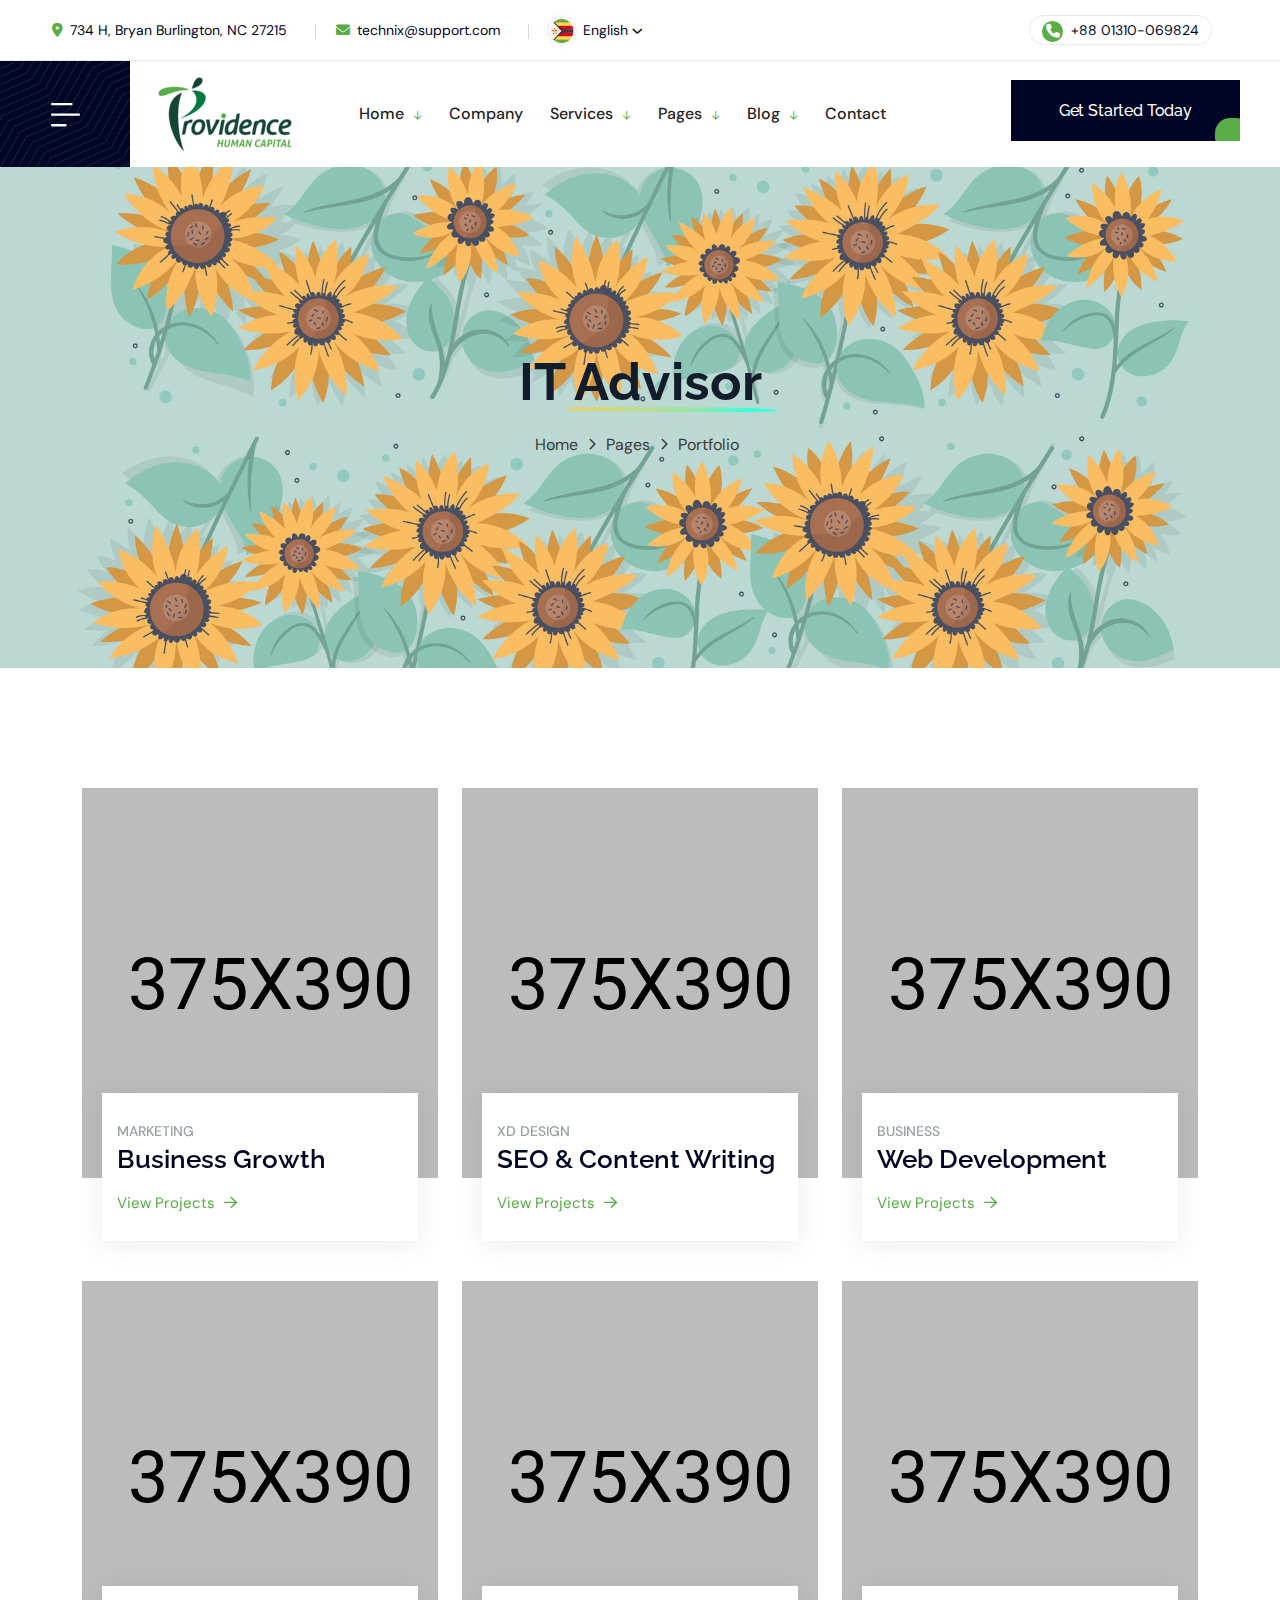
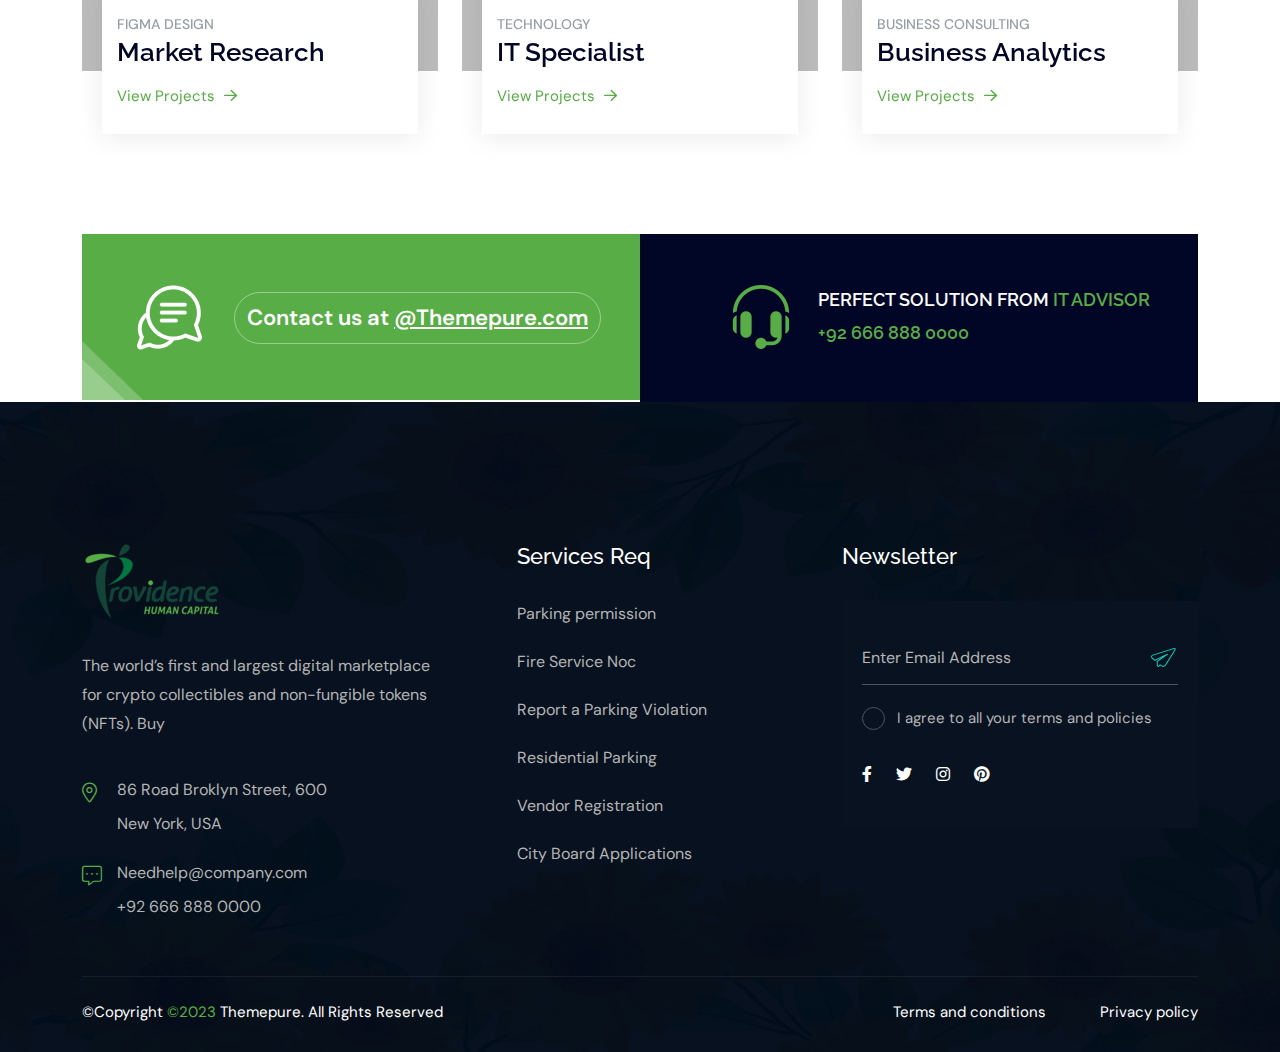
<file: portfolio.html>
<!doctype html>
<html class="no-js" lang="zxx">

<head>
   <meta charset="utf-8">
   <meta http-equiv="x-ua-compatible" content="ie=edge">
   <title>Technix - Technology & IT Solutions HTML Template</title>
   <meta name="description" content="">
   <meta name="viewport" content="width=device-width, initial-scale=1">

   <!-- Place favicon.ico in the root directory -->
   <link rel="shortcut icon" type="image/x-icon" href="assets/img/logo/favicon.png">

   <!-- CSS here -->
   <link rel="stylesheet" href="assets/css/bootstrap.css">
   <link rel="stylesheet" href="assets/css/animate.css">
   <link rel="stylesheet" href="assets/css/swiper-bundle.css">
   <link rel="stylesheet" href="assets/css/splide.css">
   <link rel="stylesheet" href="assets/css/nouislider.css">
   <link rel="stylesheet" href="assets/css/magnific-popup.css">
   <link rel="stylesheet" href="assets/css/font-awesome-pro.css">
   <link rel="stylesheet" href="assets/css/spacing.css">
   <link rel="stylesheet" href="assets/css/main.css">
</head>

<body>
   <!--[if lte IE 9]>
      <p class="browserupgrade">You are using an <strong>outdated</strong> browser. Please <a href="https://browsehappy.com/">upgrade your browser</a> to improve your experience and security.</p>
      <![endif]-->


   <!-- pre loader area start -->
   <!-- <div id="loading">
         <div id="loading-center">
            <div id="loading-center-absolute">
               <div class="object" id="object_four"></div>
               <div class="object" id="object_three"></div>
               <div class="object" id="object_two"></div>
               <div class="object" id="object_one"></div>
            </div>
         </div>
      </div> -->
   <!-- pre loader area end -->

   <!-- back to top start -->
   <div class="back-to-top-wrapper">
      <button id="back_to_top" type="button" class="back-to-top-btn">
         <svg width="12" height="7" viewBox="0 0 12 7" fill="none" xmlns="http://www.w3.org/2000/svg">
            <path d="M11 6L6 1L1 6" stroke="currentColor" stroke-width="1.5" stroke-linecap="round"
               stroke-linejoin="round" />
         </svg>
      </button>
   </div>
   <!-- back to top end -->

   <!-- search popup start -->
   <div class="search__popup">
      <div class="container">
         <div class="row">
            <div class="col-xxl-12">
               <div class="search__wrapper">
                  <div class="search__top d-flex justify-content-between align-items-center">
                     <div class="search__logo">
                        <a href="home-main.html">
                           <img src="assets/img/logo/footer-logo.png" alt="logo">
                        </a>
                     </div>
                     <div class="search__close">
                        <button type="button" class="search__close-btn search-close-btn">
                           <svg width="18" height="18" viewBox="0 0 18 18" fill="none"
                              xmlns="http://www.w3.org/2000/svg">
                              <path d="M17 1L1 17" stroke="currentColor" stroke-width="1.5" stroke-linecap="round"
                                 stroke-linejoin="round" />
                              <path d="M1 1L17 17" stroke="currentColor" stroke-width="1.5" stroke-linecap="round"
                                 stroke-linejoin="round" />
                           </svg>
                        </button>
                     </div>
                  </div>
                  <div class="search__form">
                     <form action="#">
                        <div class="search__input">
                           <input class="search-input-field" type="text" placeholder="Type here to search...">
                           <span class="search-focus-border"></span>
                           <button type="submit">
                              <svg width="20" height="20" viewBox="0 0 20 20" fill="none"
                                 xmlns="http://www.w3.org/2000/svg">
                                 <path
                                    d="M9.55 18.1C14.272 18.1 18.1 14.272 18.1 9.55C18.1 4.82797 14.272 1 9.55 1C4.82797 1 1 4.82797 1 9.55C1 14.272 4.82797 18.1 9.55 18.1Z"
                                    stroke="currentColor" stroke-width="1.5" stroke-linecap="round"
                                    stroke-linejoin="round" />
                                 <path d="M19.0002 19.0002L17.2002 17.2002" stroke="currentColor" stroke-width="1.5"
                                    stroke-linecap="round" stroke-linejoin="round" />
                              </svg>
                           </button>
                        </div>
                     </form>
                  </div>
               </div>
            </div>
         </div>
      </div>
   </div>
   <div class="search-popup-overlay"></div>
   <!-- search popup end -->

   <!-- offcanvas area start -->
   <div class="offcanvas__area">
      <div class="offcanvas__wrapper">
         <div class="offcanvas__close">
            <button class="offcanvas__close-btn offcanvas-close-btn">
               <svg width="12" height="12" viewBox="0 0 12 12" fill="none" xmlns="http://www.w3.org/2000/svg">
                  <path d="M11 1L1 11" stroke="currentColor" stroke-width="1.5" stroke-linecap="round"
                     stroke-linejoin="round" />
                  <path d="M1 1L11 11" stroke="currentColor" stroke-width="1.5" stroke-linecap="round"
                     stroke-linejoin="round" />
               </svg>
            </button>
         </div>
         <div class="offcanvas__content">
            <div class="offcanvas__top mb-50 d-flex justify-content-between align-items-center">
               <div class="offcanvas__logo logo">
                  <a href="home-main.html">
                     <img src="assets/img/logo/logo.png" alt="logo">
                  </a>
               </div>
            </div>
            <div class="mobile-menu fix d-lg-none"></div>
            <div class="tp-mobile-menu-pos"></div>
            <div class="offcanvas__popup">
               <p>Web designing in a powerful way of just not an only professions. We have tendency to believe the idea
                  that smart looking .</p>
               <div class="offcanvas__popup-gallery">
                  <h4 class="offcanvas__title">Gallery</h4>
                  <a class="popup-image" href="assets/img/portfolio/img-1.jpg">
                     <img src="assets/img/portfolio/img-1.jpg" alt="">
                  </a>
                  <a class="popup-image" href="assets/img/portfolio/img-2.jpg">
                     <img src="assets/img/portfolio/img-2.jpg" alt="">
                  </a>
                  <a class="popup-image" href="assets/img/portfolio/img-3.jpg">
                     <img src="assets/img/portfolio/img-3.jpg" alt="">
                  </a>
                  <a class="popup-image" href="assets/img/portfolio/img-4.jpg">
                     <img src="assets/img/portfolio/img-4.jpg" alt="">
                  </a>
                  <a class="popup-image" href="assets/img/portfolio/img-5.jpg">
                     <img src="assets/img/portfolio/img-5.jpg" alt="">
                  </a>
                  <a class="popup-image" href="assets/img/portfolio/img-6.jpg">
                     <img src="assets/img/portfolio/img-6.jpg" alt="">
                  </a>
               </div>
            </div>
            <div class="offcanvas__contact">
               <h4 class="offcanvas__title">Contacts</h4>
               <div class="offcanvas__contact-content d-flex">
                  <div class="offcanvas__contact-content-icon">
                     <i class="fa-sharp fa-solid fa-location-dot"></i>
                  </div>
                  <div class="offcanvas__contact-content-content">
                     <a
                        href="https://www.google.com/maps/search/86+Road+Broklyn+Street,+600+New+York,+USA/@40.6897806,-74.0278086,12z/data=!3m1!4b1">86
                        Road Broklyn Street, 600 </a>
                  </div>
               </div>
               <div class="offcanvas__contact-content d-flex">
                  <div class="offcanvas__contact-content-icon">
                     <i class="fa-solid fa-envelope"></i>
                  </div>
                  <div class="offcanvas__contact-content-content">
                     <a href="mailto:needhelp@company.com"> Needhelp@company.com </a>
                  </div>
               </div>
               <div class="offcanvas__contact-content d-flex">
                  <div class="offcanvas__contact-content-icon">
                     <i class="fa-solid fa-phone"></i>
                  </div>
                  <div class="offcanvas__contact-content-content">
                     <a href="tel:01310-069824"> +92 666 888 0000</a>
                  </div>
               </div>
            </div>
            <div class="offcanvas__social">
               <a class="icon facebook" href="#"><i class="fab fa-facebook-f"></i></a>
               <a class="icon twitter" href="#"><i class="fab fa-twitter"></i></a>
               <a class="icon youtube" href="#"><i class="fab fa-youtube"></i></a>
               <a class="icon linkedin" href="#"><i class="fab fa-linkedin"></i></a>
            </div>
         </div>
      </div>
   </div>
   <div class="body-overlay"></div>
   <!-- offcanvas area end -->


   <!-- header area start -->
   <header class="tp-header-area tp-header-height p-relative">
      <div class="tp-header-top tp-header-space d-none d-xl-block">
         <div class="container-fluid">
            <div class="row align-items-center">
               <div class="col-xxl-6 col-xl-8">
                  <div class="tp-header-top-info">
                     <ul>
                        <li>
                           <a href="https://www.google.com/maps/@36.0758266,-79.4558848,17z" target="_blank"><span><i
                                    class="fa-sharp fa-solid fa-location-dot"></i></span>734 H, Bryan Burlington, NC
                              27215</a>
                        </li>
                        <li>
                           <a href="mailto:technix@support.com"><span><i
                                    class="fa-solid fa-envelope"></i></span>technix@support.com</a>
                        </li>
                        <li>
                           <div class="tp-header-lang-wrapper d-flex align-items-center">
                              <div class="tp-header-lang-img">
                                 <img src="assets/img/logo/logo-lang.png" alt="">
                              </div>
                              <div class="tp-header-lang">
                                 <span class="tp-header-lang-selected-lang tp-lang-toggle"
                                    id="tp-header-lang-toggle">English</span>
                                 <ul class="tp-header-lang-list tp-lang-list">
                                    <li>Spanish</li>
                                    <li>English</li>
                                    <li>Canada</li>
                                 </ul>
                              </div>
                           </div>
                        </li>
                     </ul>
                  </div>
               </div>
               <div class="col-xxl-6 col-xl-4">
                  <div class="tp-header-top-right d-flex justify-content-end align-items-center">
                     <div class="header-call">
                        <a href="tel:01310-069824"><i class="fa-solid fa-phone"></i> +88 01310-069824</a>
                     </div>
                     <div class="header-social d-xxl-block d-none">
                        <a href="#"><i class="fa-brands fa-facebook"></i> Facebook</a>
                        <a href="#"><i class="fa-brands fa-twitter"></i> Skype</a>
                        <a href="#"><i class="fa-brands fa-linkedin"></i> Linkedin</a>
                     </div>
                  </div>
               </div>
            </div>
         </div>
      </div>
      <div id="header-sticky" class="tp-header-bottom header__sticky p-relative">
         <div class="tp-header-bottom-space p-relative">
            <div class="container-fluid gx-0">
               <div class="row gx-0 align-items-center">
                  <div class="col-xxl-3 col-xl-3">
                     <div class="tp-header-main-left d-flex align-items-center p-relative">
                        <div class="tp-header-hamburger-btn offcanvas-open-btn"
                           data-background="assets/img/icon/header-hamburger-shape.png">
                           <button class="hamburger-btn">
                              <span>
                                 <svg width="29" height="24" viewBox="0 0 29 24" fill="none"
                                    xmlns="http://www.w3.org/2000/svg">
                                    <path
                                       d="M0 1.13163C0 0.506972 0.499692 0 1.11538 0H20.4487C21.0644 0 21.5641 0.506972 21.5641 1.13163C21.5641 1.7563 21.0644 2.26327 20.4487 2.26327H1.11538C0.499692 2.26327 0 1.7563 0 1.13163ZM27.8846 10.5619H1.11538C0.499692 10.5619 0 11.0689 0 11.6935C0 12.3182 0.499692 12.8252 1.11538 12.8252H27.8846C28.5003 12.8252 29 12.3182 29 11.6935C29 11.0689 28.5003 10.5619 27.8846 10.5619ZM14.5 21.1238H1.11538C0.499692 21.1238 0 21.6308 0 22.2555C0 22.8801 0.499692 23.3871 1.11538 23.3871H14.5C15.1157 23.3871 15.6154 22.8801 15.6154 22.2555C15.6154 21.6308 15.1157 21.1238 14.5 21.1238Z"
                                       fill="currentColor" />
                                 </svg>
                              </span>
                           </button>
                        </div>
                        <div class="tp-header-logo">
                           <a href="index.html">
                              <img src="assets/img/logo/logo.png" alt="">
                           </a>
                        </div>
                     </div>
                  </div>
                  <div class="col-xxl-6 col-xl-6 d-none d-xl-block">
                     <div class="tp-main-menu-area d-flex align-items-center">
                        <div class="tp-main-menu">
                           <nav id="tp-mobile-menu">
                              <ul>
                                 <li class="has-dropdown">
                                    <a href="index.html">Home</a>
                                    <ul class="submenu">
                                       <li><a href="index.html">Home 1</a></li>
                                       <li><a href="index-2.html">Home 2</a></li>
                                       <li><a href="index.html">Home 3</a></li>
                                    </ul>
                                 </li>
                                 <li><a href="about-us.html">Company</a></li>
                                 <li class="has-dropdown"><a href="service.html">Services</a>
                                    <ul class="submenu">
                                       <li><a href="service.html">Service</a></li>
                                       <li><a href="service-details.html">Service Details</a></li>
                                    </ul>
                                 </li>
                                 <li class="has-dropdown">
                                    <a href="#">Pages</a>
                                    <ul class="submenu">
                                       <li><a href="about-us.html">About</a></li>
                                       <li><a href="portfolio.html">Portfolio</a></li>
                                       <li><a href="portfolio-details.html">Portfolio Details</a></li>
                                       <li><a href="team.html">Team</a></li>
                                       <li><a href="team-details.html">Team Details</a></li>
                                    </ul>
                                 </li>
                                 <li class="has-dropdown"><a href="blog.html">Blog</a>
                                    <ul class="submenu">
                                       <li><a href="blog.html">Blog</a></li>
                                       <li><a href="blog-details.html">Blog Details</a></li>
                                    </ul>
                                 </li>
                                 <li><a href="contact.html" title="contact">Contact</a></li>
                              </ul>
                           </nav>
                        </div>
                     </div>
                  </div>
                  <div class="col-xxl-3 col-xl-3">
                     <div class="tp-header-main-right d-flex align-items-center justify-content-xl-end">
                        <div class="tp-header-search search-open-btn d-none d-xxl-block">
                           <a href="javascript:void(0);"> <i class="fa-regular fa-magnifying-glass"></i></a>
                        </div>
                        <div class="tp-header-btn d-none d-xl-block pl-40">
                           <a class="tp-btn" href="contact.html">Get Started Today</a>
                        </div>
                     </div>
                  </div>
               </div>
            </div>
         </div>
      </div>
   </header>
   <!-- header area end -->

   <main>

      <!-- portfolio breadcrumb area start -->
      <section class="breadcrumb__area breadcrumb-style pt-190 pb-210 p-relative z-index-1"
         data-background="assets/img/breadcrumb/breadcrumb-bg-1.jpg">
         <div class="breadcrumb__bg-overlay m-img"></div>
         <div class="container">
            <div class="row justify-content-center">
               <div class="col-xl-10">
                  <div class="breadcrumb__content text-center">
                     <h3 class="breadcrumb__title">IT Advisor
                        <img src="assets/img/breadcrumb/titile.svg" alt="">
                     </h3>
                     <div class="breadcrumb__list breadcrumb__list-translate">
                        <span><a href="home">Home</a></span>
                        <span class="dvdr"><i class="fa-regular fa-angle-right"></i></span>
                        <span>pages</span>
                        <span class="dvdr"><i class="fa-regular fa-angle-right"></i></span>
                        <span>portfolio</span>
                     </div>
                  </div>
               </div>
            </div>
         </div>
      </section>
      <!-- portfolio breadcrumb area end -->


      <!-- portfolio area start -->
      <section class="tp-portfolio-area pt-120 pb-60">
         <div class="container">
            <div class="row">
               <div class="col-xl-4 col-lg-6 col-md-6">
                  <div class="tp-portfolio-item-wrapper">
                     <div class="tp-portfolio-item-thumb">
                        <img src="assets/img/portfolio/img-1.jpg" alt="">
                     </div>
                     <div class="tp-portfolio-item-content">
                        <span class="tp-portfolio-item-subtitle">Marketing</span>
                        <h3 class="tp-portfolio-item-title"><a href="portfolio-details.html">Business Growth</a></h3>
                        <div class="tp-portfolio-item-content-btn">
                           <a href="portfolio-details.html">View Projects <i class="fa-regular fa-arrow-right"></i></a>
                        </div>
                     </div>
                  </div>
               </div>
               <div class="col-xl-4 col-lg-6 col-md-6">
                  <div class="tp-portfolio-item-wrapper">
                     <div class="tp-portfolio-item-thumb">
                        <img src="assets/img/portfolio/img-2.jpg" alt="">
                     </div>
                     <div class="tp-portfolio-item-content">
                        <span class="tp-portfolio-item-subtitle">XD Design</span>
                        <h3 class="tp-portfolio-item-title"><a href="portfolio-details.html">SEO & Content Writing</a>
                        </h3>
                        <div class="tp-portfolio-item-content-btn">
                           <a href="portfolio-details.html">View Projects <i class="fa-regular fa-arrow-right"></i></a>
                        </div>
                     </div>
                  </div>
               </div>
               <div class="col-xl-4 col-lg-6 col-md-6">
                  <div class="tp-portfolio-item-wrapper">
                     <div class="tp-portfolio-item-thumb">
                        <img src="assets/img/portfolio/img-3.jpg" alt="">
                     </div>
                     <div class="tp-portfolio-item-content">
                        <span class="tp-portfolio-item-subtitle">Business</span>
                        <h3 class="tp-portfolio-item-title"><a href="portfolio-details.html">Web Development</a></h3>
                        <div class="tp-portfolio-item-content-btn">
                           <a href="portfolio-details.html">View Projects <i class="fa-regular fa-arrow-right"></i></a>
                        </div>
                     </div>
                  </div>
               </div>
               <div class="col-xl-4 col-lg-6 col-md-6">
                  <div class="tp-portfolio-item-wrapper">
                     <div class="tp-portfolio-item-thumb">
                        <img src="assets/img/portfolio/img-4.jpg" alt="">
                     </div>
                     <div class="tp-portfolio-item-content">
                        <span class="tp-portfolio-item-subtitle">Figma Design</span>
                        <h3 class="tp-portfolio-item-title"><a href="portfolio-details.html">Market Research</a></h3>
                        <div class="tp-portfolio-item-content-btn">
                           <a href="portfolio-details.html">View Projects <i class="fa-regular fa-arrow-right"></i></a>
                        </div>
                     </div>
                  </div>
               </div>
               <div class="col-xl-4 col-lg-6 col-md-6">
                  <div class="tp-portfolio-item-wrapper">
                     <div class="tp-portfolio-item-thumb">
                        <img src="assets/img/portfolio/img-5.jpg" alt="">
                     </div>
                     <div class="tp-portfolio-item-content">
                        <span class="tp-portfolio-item-subtitle">Technology</span>
                        <h3 class="tp-portfolio-item-title"><a href="portfolio-details.html">IT Specialist</a></h3>
                        <div class="tp-portfolio-item-content-btn">
                           <a href="portfolio-details.html">View Projects <i class="fa-regular fa-arrow-right"></i></a>
                        </div>
                     </div>
                  </div>
               </div>
               <div class="col-xl-4 col-lg-6 col-md-6">
                  <div class="tp-portfolio-item-wrapper">
                     <div class="tp-portfolio-item-thumb">
                        <img src="assets/img/portfolio/img-6.jpg" alt="">
                     </div>
                     <div class="tp-portfolio-item-content">
                        <span class="tp-portfolio-item-subtitle">Business Consulting</span>
                        <h3 class="tp-portfolio-item-title"><a href="portfolio-details.html">Business Analytics</a></h3>
                        <div class="tp-portfolio-item-content-btn">
                           <a href="portfolio-details.html">View Projects <i class="fa-regular fa-arrow-right"></i></a>
                        </div>
                     </div>
                  </div>
               </div>
            </div>
         </div>
      </section>
      <!-- portfolio area end -->


      <!-- cta area start -->
      <div class="tp-portfolio-cta-area p-relative">
         <div class="tp-cta-4-shape fadeUp">
            <img src="assets/img/cta/home-3/shape-2.png" alt="">
         </div>
         <div class="container">
            <div class="row gx-0">
               <div class="col-xl-6">
                  <div class="tp-cta-4-wrapper-left">
                     <img class="shape-1" src="assets/img/cta/home-3/shape-3.png" alt="">
                     <div
                        class="tp-cta-4-mail d-flex flex-wrap justify-content-center justify-content-xl-start align-items-center">
                        <img src="assets/img/cta/home-3/conversation.png" alt="">
                        <a href="mailto:@themepure.gmail.com">Contact us at <span>@Themepure.com</span></a>
                     </div>
                  </div>
               </div>
               <div class="col-xl-6">
                  <div class="tp-cta-4-wrapper-right">
                     <div class="tp-cta-4-headphone d-flex flex-wrap justify-content-center ">
                        <div class="tp-cta-4-headphone-thumb">
                           <img src="assets/img/cta/home-3/headphone.png" alt="">
                        </div>
                        <div class="tp-cta-4-content">
                           <p>PERFECT SOLUTION From <span>It Advisor</span></p>
                           <a href="tel:9266688000">+92 666 888 0000</a>
                        </div>
                     </div>
                  </div>
               </div>
            </div>
         </div>
      </div>
      <!-- cta area end -->
   </main>


   <!-- footer area start -->
   <footer class="tp-footer-3-area p-relative">
      <div class="tp-footer-bg" data-background="assets/img/footer/footer-bg.jpg"></div>
      <div class="container">
         <div class="tp-footer-3-main-area">
            <div class="row">
               <div class="col-lg-4 col-md-6">
                  <div class="tp-footer-widget tp-footer-3-col-1">
                     <div class="tp-footer-logo">
                        <a href="index.html"> <img src="assets/img/logo/footer-logo.png" alt=""></a>
                     </div>
                     <div class="tp-footer-widget-content">
                        <div class="tp-footer-info">
                           <p class="p">The world’s first and largest digital marketplace <br> for crypto collectibles
                              and non-fungible tokens (NFTs). Buy</p>
                           <div class="tp-footer-main-location">
                              <a
                                 href="https://www.google.com/maps/search/86+Road+Broklyn+Street,+600+New+York,+USA/@40.6897806,-74.0278086,12z/data=!3m1!4b1">
                                 <i class="fa-sharp fa-light fa-location-dot"></i> 86 Road Broklyn Street, 600 <br> New
                                 York, USA
                              </a>
                           </div>
                           <div class="tp-footer-main-mail">
                              <a href="mailto:needhelp@company.com"><i class="fa-light fa-message-dots"></i>
                                 Needhelp@company.com <br> +92 666 888 0000</a>
                           </div>
                        </div>
                     </div>
                  </div>
               </div>
               <div class="col-lg-4 col-md-6">
                  <div class="tp-footer-widget tp-footer-3-col-2">
                     <h3 class="tp-footer-widget-title">Services Req</h3>
                     <div class="tp-footer-widget-content">
                        <ul>
                           <li><a href="#">Parking permission</a></li>
                           <li><a href="#">Fire Service Noc</a></li>
                           <li><a href="#">Report a Parking Violation</a></li>
                           <li><a href="#">Residential Parking</a></li>
                           <li><a href="#">Vendor Registration</a></li>
                           <li><a href="#">City Board Applications</a></li>
                        </ul>
                     </div>
                  </div>
               </div>
               <div class="col-lg-4 col-md-6">
                  <div class="tp-footer-widget tp-footer-3-col-3">
                     <h3 class="tp-footer-widget-title">Newsletter</h3>
                     <div class="tp-footer-from">
                        <div class="tp-footer-text-email p-relative">
                           <input type="text" placeholder="Enter Email Address">
                           <span>
                              <svg width="25" height="21" viewBox="0 0 25 21" fill="none"
                                 xmlns="http://www.w3.org/2000/svg">
                                 <path
                                    d="M3.49316 13.7164C3.63379 13.8458 3.84046 13.8759 4.01071 13.7908L11.4654 10.1149L5.90522 14.0488C5.77478 14.1412 5.70122 14.2939 5.71058 14.4538L5.90157 17.7137C5.93936 18.3587 6.06262 18.9045 6.25825 19.2917C6.59438 19.9576 7.06242 20.0322 7.31139 20.0176C7.61259 20 7.90192 19.8421 8.17074 19.5482L9.20637 18.4157L10.8851 19.4378C11.3043 19.6933 11.7985 19.8118 12.3141 19.7816C13.3786 19.7192 14.4435 19.0328 15.0945 17.9905L24.1844 3.42754C24.8108 2.42378 24.7071 1.81746 24.5101 1.48593C24.38 1.26641 24.0445 0.904988 23.2627 0.950786C23.0031 0.965999 22.7113 1.02528 22.3941 1.12637L1.78045 7.70011C0.860734 7.99324 0.267482 8.54997 0.108773 9.26713C-0.0494808 9.98477 0.254344 10.7393 0.964829 11.3921L3.49316 13.7164ZM1.01287 9.46688C1.09713 9.08504 1.46951 8.7707 2.06157 8.58208L22.6756 2.00782C23.23 1.83163 23.6608 1.86665 23.7149 1.95852C23.7648 2.04228 23.7632 2.35484 23.3995 2.93758L14.3102 17.5006C13.8156 18.2927 13.0301 18.8124 12.2603 18.8575C11.9286 18.877 11.6283 18.8065 11.3672 18.6474L9.36306 17.4269C9.27991 17.3767 9.18683 17.3548 9.09535 17.3601C8.97847 17.367 8.86461 17.4181 8.781 17.5097L7.48832 18.9234C7.33843 19.087 7.25818 19.0935 7.2577 19.094C7.1674 19.0715 6.88551 18.6754 6.82599 17.6595L6.65003 14.656L16.785 7.48526C16.9817 7.34623 17.0388 7.07823 16.9149 6.87079C16.7915 6.66195 16.5265 6.58619 16.3129 6.69237L3.88618 12.8204L1.59108 10.7106C1.13392 10.2906 0.928189 9.84874 1.01287 9.46688Z"
                                    fill="#05DAC3"></path>
                              </svg>
                           </span>
                        </div>
                        <div class="tp-footer-form-check">
                           <input class="form-check-input" id="flexCheckChecked" type="checkbox">
                           <label class="form-check-label" for="flexCheckChecked">
                              I agree to all your terms and policies
                           </label>
                        </div>
                        <div class="tp-footer-widget-social">
                           <a href="#"><i class="fab fa-facebook-f"></i></a>
                           <a href="#"><i class="fab fa-twitter"></i></a>
                           <a href="#"><i class="fa-brands fa-instagram"></i></a>
                           <a href="#"><i class="fa-brands fa-pinterest"></i></a>
                        </div>
                     </div>
                  </div>
               </div>
            </div>
         </div>
         <div class="tp-footer-copyright-area p-relative">
            <div class="row">
               <div class="col-md-12 col-lg-6">
                  <div class="tp-footer-copyright-inner">
                     <p> ©Copyright <span>©2023</span> Themepure. All Rights Reserved</p>
                  </div>
               </div>
               <div class="col-md-12 col-lg-6">
                  <div class="tp-footer-copyright-inner text-lg-end">
                     <a href="#">Terms and conditions</a>
                     <a class="ml-50" href="#"> Privacy policy</a>
                  </div>
               </div>
            </div>
         </div>
      </div>
   </footer>
   <!-- footer area end -->


   <!-- JS here -->
   <script src="assets/js/vendor/jquery.js"></script>
   <script src="assets/js/vendor/waypoints.js"></script>
   <script src="assets/js/bootstrap-bundle.js"></script>
   <script src="assets/js/meanmenu.js"></script>
   <script src="assets/js/swiper-bundle.js"></script>
   <script src="assets/js/splide.js"></script>
   <script src="assets/js/purecounter.js"></script>
   <script src="assets/js/nouislider.js"></script>
   <script src="assets/js/magnific-popup.js"></script>
   <script src="assets/js/nice-select.js"></script>
   <script src="assets/js/wow.js"></script>
   <script src="assets/js/gsap.min.js"></script>
   <script src="assets/js/split-text.min.js"></script>
   <script src="assets/js/scrool-triger.js"></script>
   <script src="assets/js/scrollMagic.min.js"></script>
   <script src="assets/js/parallax-scroll.js"></script>
   <script src="assets/js/animation.gsap.min.js"></script>
   <script src="assets/js/isotope-pkgd.js"></script>
   <script src="assets/js/imagesloaded-pkgd.js"></script>
   <script src="assets/js/jquery-appear.js"></script>
   <script src="assets/js/jquery-knob.js"></script>
   <script src="assets/js/ajax-form.js"></script>
   <script src="assets/js/main.js"></script>
</body>

</html>
</file>
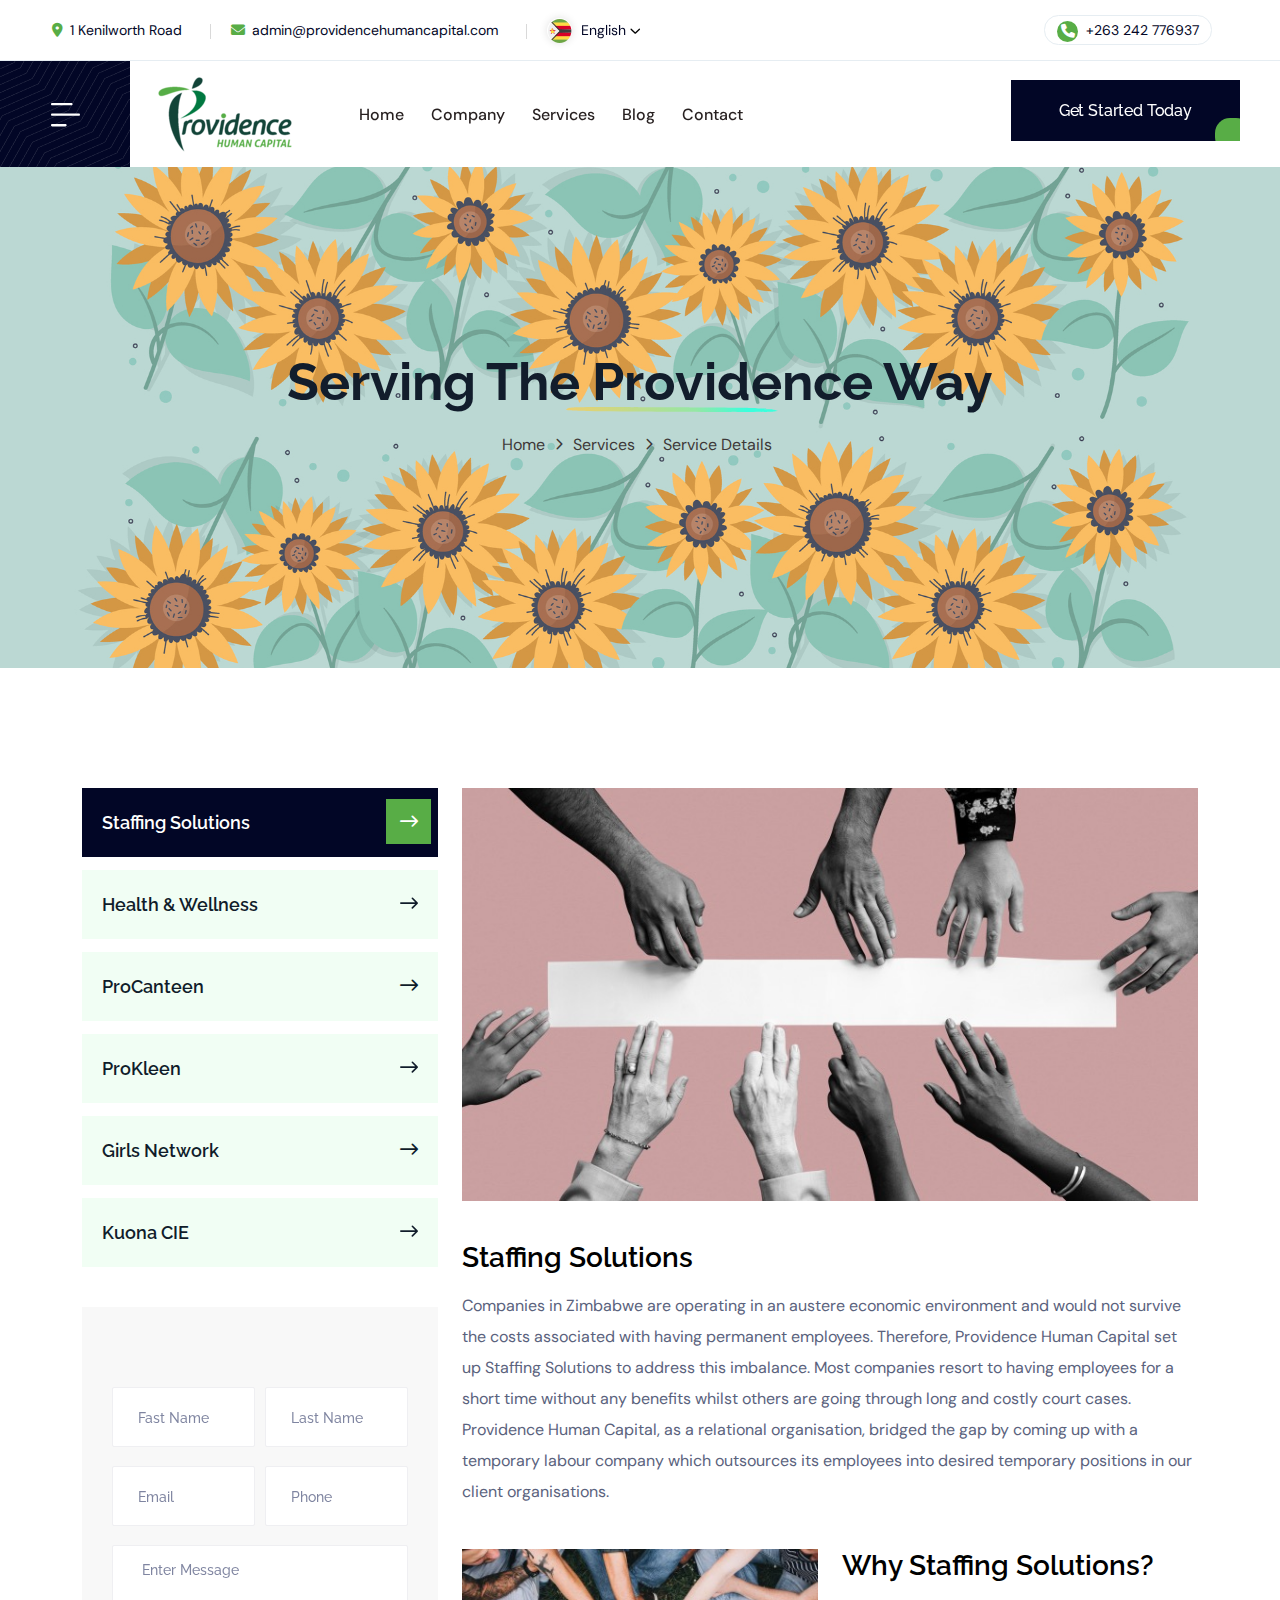
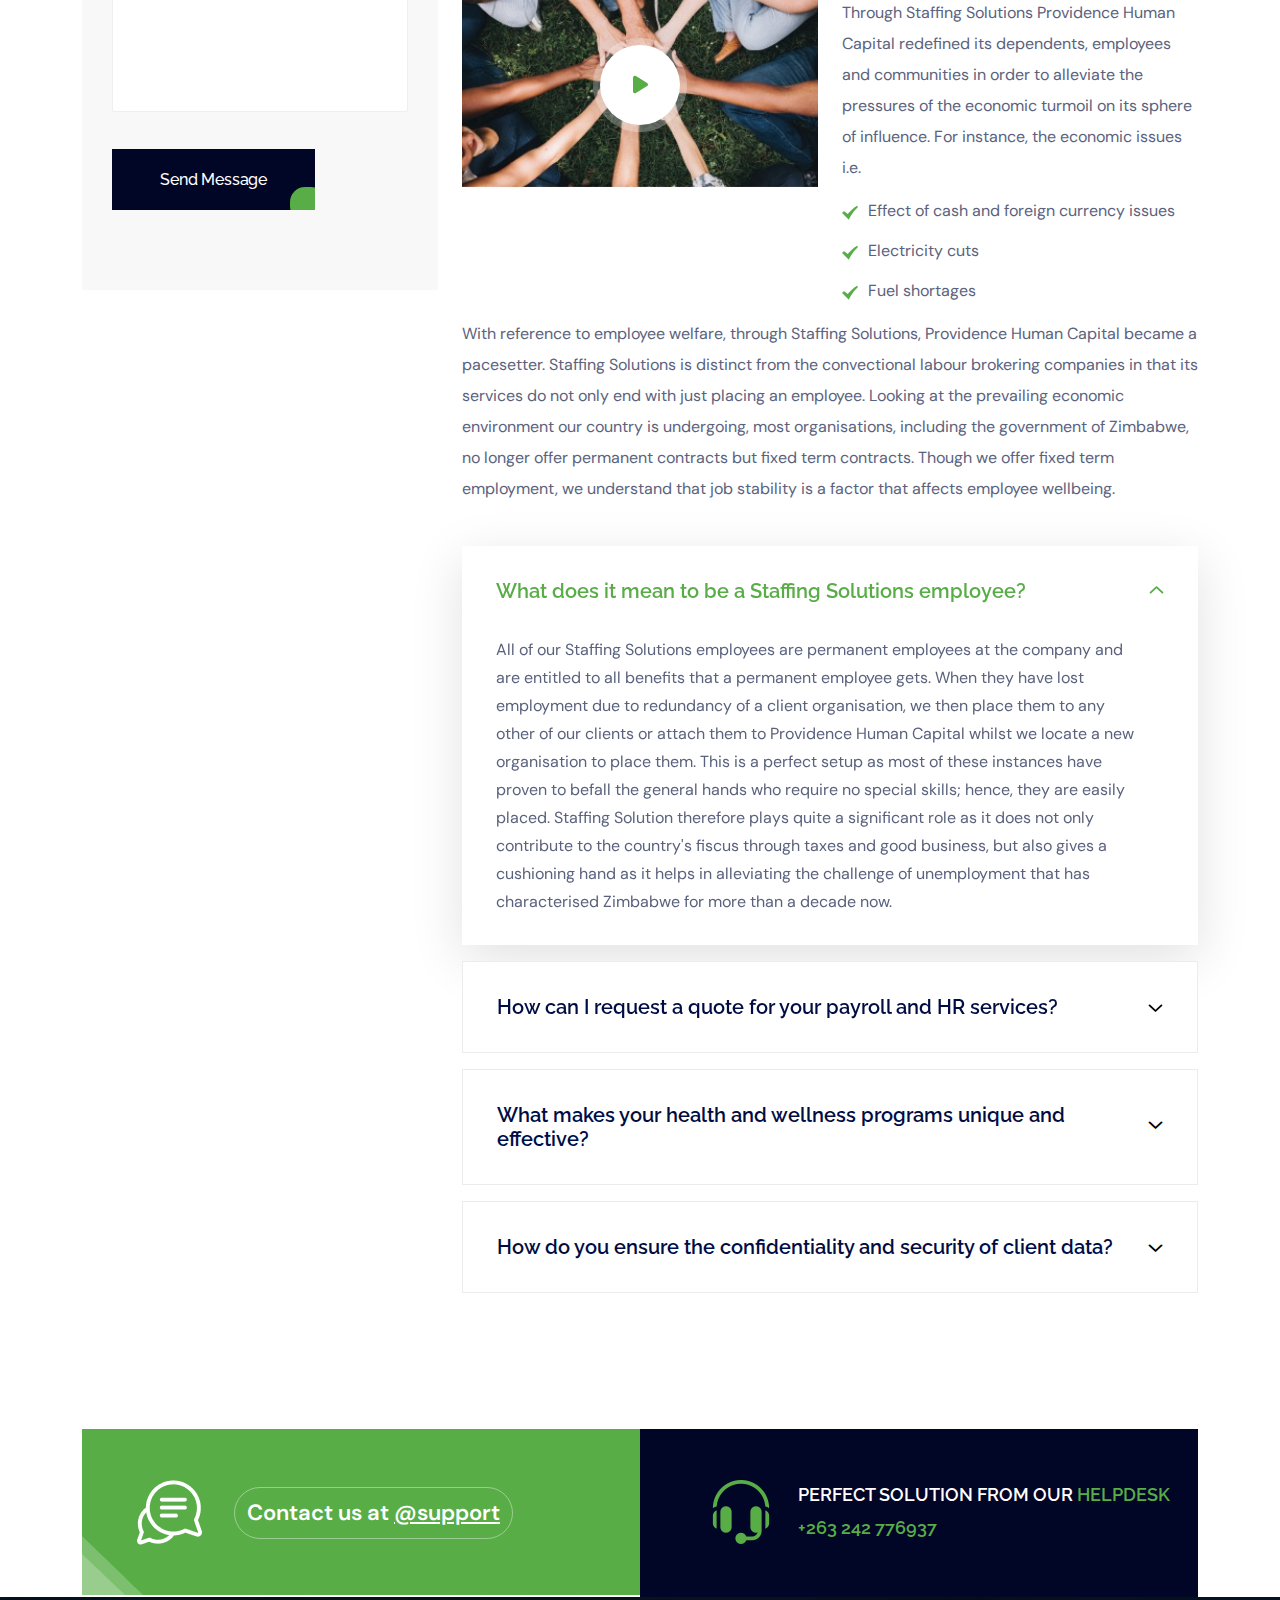
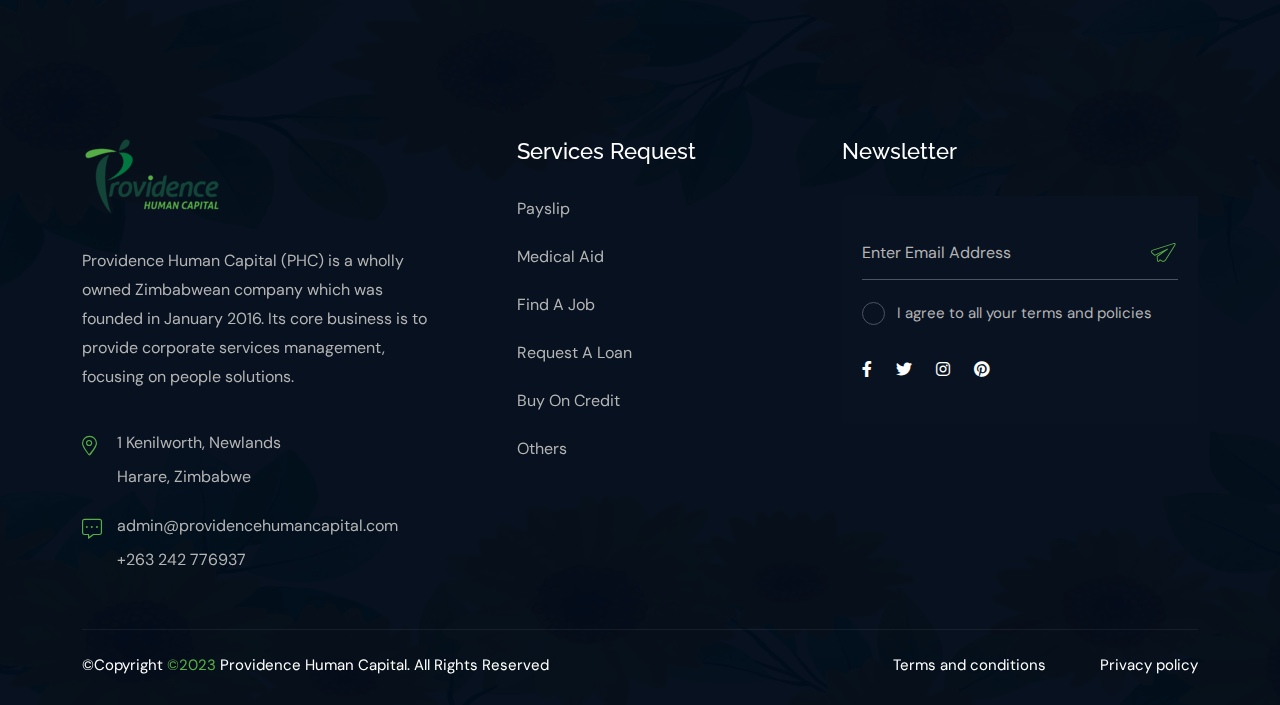
<file: service-details.html>
<!doctype html>
<html class="no-js" lang="zxx">

<head>
   <meta charset="utf-8">
   <meta http-equiv="x-ua-compatible" content="ie=edge">
   <title>PHC - Service Details</title>
   <meta name="description" content="">
   <meta name="viewport" content="width=device-width, initial-scale=1">

   <!-- Place favicon.ico in the root directory -->
   <link rel="shortcut icon" type="image/x-icon" href="assets/img/logo/favicon.png">

   <!-- CSS here -->
   <link rel="stylesheet" href="assets/css/bootstrap.css">
   <link rel="stylesheet" href="assets/css/animate.css">
   <link rel="stylesheet" href="assets/css/swiper-bundle.css">
   <link rel="stylesheet" href="assets/css/splide.css">
   <link rel="stylesheet" href="assets/css/nouislider.css">
   <link rel="stylesheet" href="assets/css/magnific-popup.css">
   <link rel="stylesheet" href="assets/css/font-awesome-pro.css">
   <link rel="stylesheet" href="assets/css/spacing.css">
   <link rel="stylesheet" href="assets/css/main.css">
</head>

<body>
   <!--[if lte IE 9]>
      <p class="browserupgrade">You are using an <strong>outdated</strong> browser. Please <a href="https://browsehappy.com/">upgrade your browser</a> to improve your experience and security.</p>
      <![endif]-->


   <!-- pre loader area start -->
   <!-- <div id="loading">
         <div id="loading-center">
            <div id="loading-center-absolute">
               <div class="object" id="object_four"></div>
               <div class="object" id="object_three"></div>
               <div class="object" id="object_two"></div>
               <div class="object" id="object_one"></div>
            </div>
         </div>
      </div> -->
   <!-- pre loader area end -->

   <!-- back to top start -->
   <div class="back-to-top-wrapper">
      <button id="back_to_top" type="button" class="back-to-top-btn">
         <svg width="12" height="7" viewBox="0 0 12 7" fill="none" xmlns="http://www.w3.org/2000/svg">
            <path d="M11 6L6 1L1 6" stroke="currentColor" stroke-width="1.5" stroke-linecap="round"
               stroke-linejoin="round" />
         </svg>
      </button>
   </div>
   <!-- back to top end -->

   <!-- search popup start -->
   <div class="search__popup">
      <div class="container">
         <div class="row">
            <div class="col-xxl-12">
               <div class="search__wrapper">
                  <div class="search__top d-flex justify-content-between align-items-center">
                     <div class="search__logo">
                        <a href="home-main.html">
                           <img src="assets/img/logo/footer-logo.png" alt="logo">
                        </a>
                     </div>
                     <div class="search__close">
                        <button type="button" class="search__close-btn search-close-btn">
                           <svg width="18" height="18" viewBox="0 0 18 18" fill="none"
                              xmlns="http://www.w3.org/2000/svg">
                              <path d="M17 1L1 17" stroke="currentColor" stroke-width="1.5" stroke-linecap="round"
                                 stroke-linejoin="round" />
                              <path d="M1 1L17 17" stroke="currentColor" stroke-width="1.5" stroke-linecap="round"
                                 stroke-linejoin="round" />
                           </svg>
                        </button>
                     </div>
                  </div>
                  <div class="search__form">
                     <form action="#">
                        <div class="search__input">
                           <input class="search-input-field" type="text" placeholder="Type here to search...">
                           <span class="search-focus-border"></span>
                           <button type="submit">
                              <svg width="20" height="20" viewBox="0 0 20 20" fill="none"
                                 xmlns="http://www.w3.org/2000/svg">
                                 <path
                                    d="M9.55 18.1C14.272 18.1 18.1 14.272 18.1 9.55C18.1 4.82797 14.272 1 9.55 1C4.82797 1 1 4.82797 1 9.55C1 14.272 4.82797 18.1 9.55 18.1Z"
                                    stroke="currentColor" stroke-width="1.5" stroke-linecap="round"
                                    stroke-linejoin="round" />
                                 <path d="M19.0002 19.0002L17.2002 17.2002" stroke="currentColor" stroke-width="1.5"
                                    stroke-linecap="round" stroke-linejoin="round" />
                              </svg>
                           </button>
                        </div>
                     </form>
                  </div>
               </div>
            </div>
         </div>
      </div>
   </div>
   <div class="search-popup-overlay"></div>
   <!-- search popup end -->

   <!-- offcanvas area start -->
   <div class="offcanvas__area">
      <div class="offcanvas__wrapper">
         <div class="offcanvas__close">
            <button class="offcanvas__close-btn offcanvas-close-btn">
               <svg width="12" height="12" viewBox="0 0 12 12" fill="none" xmlns="http://www.w3.org/2000/svg">
                  <path d="M11 1L1 11" stroke="currentColor" stroke-width="1.5" stroke-linecap="round"
                     stroke-linejoin="round" />
                  <path d="M1 1L11 11" stroke="currentColor" stroke-width="1.5" stroke-linecap="round"
                     stroke-linejoin="round" />
               </svg>
            </button>
         </div>
         <div class="offcanvas__content">
            <div class="offcanvas__top mb-50 d-flex justify-content-between align-items-center">
               <div class="offcanvas__logo logo">
                  <a href="home-main.html">
                     <img src="assets/img/logo/logo.png" alt="logo">
                  </a>
               </div>
            </div>
            <div class="mobile-menu fix d-lg-none"></div>
            <div class="tp-mobile-menu-pos"></div>
            <div class="offcanvas__popup">
               <p>Afrocentric, flexible, innovative, customised best practice solutions HR solutions.</p>
               <div class="offcanvas__popup-gallery">
                  <h4 class="offcanvas__title">Gallery</h4>
                  <a class="popup-image" href="assets/img/portfolio/img-1.jpg">
                     <img src="assets/img/portfolio/img-1.jpg" alt="">
                  </a>
                  <a class="popup-image" href="assets/img/portfolio/img-2.jpg">
                     <img src="assets/img/portfolio/img-2.jpg" alt="">
                  </a>
                  <a class="popup-image" href="assets/img/portfolio/img-3.jpg">
                     <img src="assets/img/portfolio/img-3.jpg" alt="">
                  </a>
                  <a class="popup-image" href="assets/img/portfolio/img-4.jpg">
                     <img src="assets/img/portfolio/img-4.jpg" alt="">
                  </a>
                  <a class="popup-image" href="assets/img/portfolio/img-5.jpg">
                     <img src="assets/img/portfolio/img-5.jpg" alt="">
                  </a>
                  <a class="popup-image" href="assets/img/portfolio/img-6.jpg">
                     <img src="assets/img/portfolio/img-6.jpg" alt="">
                  </a>
               </div>
            </div>
            <div class="offcanvas__contact">
               <h4 class="offcanvas__title">Contacts</h4>
               <div class="offcanvas__contact-content d-flex">
                  <div class="offcanvas__contact-content-icon">
                     <i class="fa-sharp fa-solid fa-location-dot"></i>
                  </div>
                  <div class="offcanvas__contact-content-content">
                     <a
                        href="https://www.google.com/maps/place/1+Kenilworth+Road,+Harare/@-17.8079499,31.0733043,17z/data=!3m1!4b1!4m6!3m5!1s0x1931a52d9aed35d5:0x6cd7c32b565ae4b1!8m2!3d-17.807955!4d31.0758792!16s%2Fg%2F11h6ddzd57?entry=ttu">1
                        Kenilworth Road, Newlands </a>
                  </div>
               </div>
               <div class="offcanvas__contact-content d-flex">
                  <div class="offcanvas__contact-content-icon">
                     <i class="fa-solid fa-envelope"></i>
                  </div>
                  <div class="offcanvas__contact-content-content">
                     <a href="mailto:needhelp@company.com"> admin@providencehumancapital.com </a>
                  </div>
               </div>
               <div class="offcanvas__contact-content d-flex">
                  <div class="offcanvas__contact-content-icon">
                     <i class="fa-solid fa-phone"></i>
                  </div>
                  <div class="offcanvas__contact-content-content">
                     <a href="tel:01310-069824"> +263 242 776937</a>
                  </div>
               </div>
            </div>
            <div class="offcanvas__social">
               <a class="icon facebook" href="#"><i class="fab fa-facebook-f"></i></a>
               <a class="icon twitter" href="#"><i class="fab fa-twitter"></i></a>
               <a class="icon youtube" href="#"><i class="fab fa-youtube"></i></a>
               <a class="icon linkedin" href="#"><i class="fab fa-linkedin"></i></a>
            </div>
         </div>
      </div>
   </div>
   <div class="body-overlay"></div>
   <!-- offcanvas area end -->


   <!-- header area start -->
   <header class="tp-header-area tp-header-height p-relative">
      <div class="tp-header-top tp-header-space d-none d-xl-block">
         <div class="container-fluid">
            <div class="row align-items-center">
               <div class="col-xxl-6 col-xl-8">
                  <div class="tp-header-top-info">
                     <ul>
                        <li>
                           <a href="https://www.google.com/maps/@36.0758266,-79.4558848,17z" target="_blank"><span><i
                                    class="fa-sharp fa-solid fa-location-dot"></i></span>1 Kenilworth Road</a>
                        </li>
                        <li>
                           <a href="mailto:technix@support.com"><span><i
                                    class="fa-solid fa-envelope"></i></span>admin@providencehumancapital.com</a>
                        </li>
                        <li>
                           <div class="tp-header-lang-wrapper d-flex align-items-center">
                              <div class="tp-header-lang-img">
                                 <img src="assets/img/logo/logo-lang.png" alt="">
                              </div>
                              <div class="tp-header-lang">
                                 <span class="tp-header-lang-selected-lang tp-lang-toggle"
                                    id="tp-header-lang-toggle">English</span>
                                 <ul class="tp-header-lang-list tp-lang-list">
                                    <li>Shona</li>
                                    <li>English</li>
                                    <li>Ndebele</li>
                                 </ul>
                              </div>
                           </div>
                        </li>
                     </ul>
                  </div>
               </div>
               <div class="col-xxl-6 col-xl-4">
                  <div class="tp-header-top-right d-flex justify-content-end align-items-center">
                     <div class="header-call">
                        <a href="tel:01310-069824"><i class="fa-solid fa-phone"></i> +263 242 776937</a>
                     </div>
                     <div class="header-social d-xxl-block d-none">
                        <a href="#"><i class="fa-brands fa-facebook"></i> Facebook</a>
                        <a href="#"><i class="fa-brands fa-twitter"></i> Skype</a>
                        <a href="#"><i class="fa-brands fa-linkedin"></i> Linkedin</a>
                     </div>
                  </div>
               </div>
            </div>
         </div>
      </div>
      <div id="header-sticky" class="tp-header-bottom header__sticky p-relative">
         <div class="tp-header-bottom-space p-relative">
            <div class="container-fluid gx-0">
               <div class="row gx-0 align-items-center">
                  <div class="col-xxl-3 col-xl-3">
                     <div class="tp-header-main-left d-flex align-items-center p-relative">
                        <div class="tp-header-hamburger-btn offcanvas-open-btn"
                           data-background="assets/img/icon/header-hamburger-shape.png">
                           <button class="hamburger-btn">
                              <span>
                                 <svg width="29" height="24" viewBox="0 0 29 24" fill="none"
                                    xmlns="http://www.w3.org/2000/svg">
                                    <path
                                       d="M0 1.13163C0 0.506972 0.499692 0 1.11538 0H20.4487C21.0644 0 21.5641 0.506972 21.5641 1.13163C21.5641 1.7563 21.0644 2.26327 20.4487 2.26327H1.11538C0.499692 2.26327 0 1.7563 0 1.13163ZM27.8846 10.5619H1.11538C0.499692 10.5619 0 11.0689 0 11.6935C0 12.3182 0.499692 12.8252 1.11538 12.8252H27.8846C28.5003 12.8252 29 12.3182 29 11.6935C29 11.0689 28.5003 10.5619 27.8846 10.5619ZM14.5 21.1238H1.11538C0.499692 21.1238 0 21.6308 0 22.2555C0 22.8801 0.499692 23.3871 1.11538 23.3871H14.5C15.1157 23.3871 15.6154 22.8801 15.6154 22.2555C15.6154 21.6308 15.1157 21.1238 14.5 21.1238Z"
                                       fill="currentColor" />
                                 </svg>
                              </span>
                           </button>
                        </div>
                        <div class="tp-header-logo">
                           <a href="index.html">
                              <img src="assets/img/logo/logo.png" alt="">
                           </a>
                        </div>
                     </div>
                  </div>
                  <div class="col-xxl-6 col-xl-6 d-none d-xl-block">
                     <div class="tp-main-menu-area d-flex align-items-center">
                        <div class="tp-main-menu">
                           <nav id="tp-mobile-menu">
                              <ul>
                                 <li>
                                    <a href="index.html">Home</a>
                                 </li>
                                 <li><a href="about-us.html">Company</a></li>
                                 <li><a href="service.html">Services</a>
                                    <ul class="submenu">
                                       <li><a href="service.html">Service</a></li>
                                       <li><a href="service-details.html">Service Details</a></li>
                                    </ul>
                                 </li>
                                 <!-- <li>
                                       <a href="#">Pages</a>
                                       <ul class="submenu">
                                          <li><a href="about-us.html">About</a></li>
                                          <li><a href="portfolio.html">Portfolio</a></li>
                                          <li><a href="portfolio-details.html">Portfolio Details</a></li>
                                          <li><a href="team.html">Team</a></li>
                                          <li><a href="team-details.html">Team Details</a></li>
                                       </ul>
                                    </li> -->
                                 <li><a href="blog.html">Blog</a>
                                    <ul class="submenu">
                                       <li><a href="blog.html">Blog</a></li>
                                       <li><a href="blog-details.html">Blog Details</a></li>
                                    </ul>
                                 </li>
                                 <li><a href="contact.html" title="contact">Contact</a></li>
                              </ul>
                           </nav>
                        </div>
                     </div>
                  </div>
                  <div class="col-xxl-3 col-xl-3">
                     <div class="tp-header-main-right d-flex align-items-center justify-content-xl-end">
                        <div class="tp-header-search search-open-btn d-none d-xxl-block">
                           <a href="javascript:void(0);"> <i class="fa-regular fa-magnifying-glass"></i></a>
                        </div>
                        <div class="tp-header-btn d-none d-xl-block pl-40">
                           <a class="tp-btn" href="contact.html">Get Started Today</a>
                        </div>
                     </div>
                  </div>
               </div>
            </div>
         </div>
      </div>
   </header>
   <!-- header area end -->

   <main>

      <!-- service breadcrumb area start -->
      <section class="breadcrumb__area breadcrumb-style pt-190 pb-210 p-relative z-index-1"
         data-background="assets/img/breadcrumb/breadcrumb-bg-1.jpg">
         <div class="breadcrumb__bg-overlay m-img"></div>
         <div class="container">
            <div class="row justify-content-center">
               <div class="col-xl-10">
                  <div class="breadcrumb__content text-center">
                     <h3 class="breadcrumb__title">Serving the Providence Way
                        <img src="assets/img/breadcrumb/titile.svg" alt="">
                     </h3>
                     <div class="breadcrumb__list breadcrumb__list-translate">
                        <span><a href="home">Home</a></span>
                        <span class="dvdr"><i class="fa-regular fa-angle-right"></i></span>
                        <span>Services</span>
                        <span class="dvdr"><i class="fa-regular fa-angle-right"></i></span>
                        <span>Service Details</span>
                     </div>
                  </div>
               </div>
            </div>
         </div>
      </section>
      <!-- service breadcrumb area end -->


      <!-- service details area start -->
      <section class="tp-service-details-area pt-120 pb-120">
         <div class="container">
            <div class="row">
               <div class="col-lg-4">
                  <div class="tp-service-widget">
                     <div class="tp-service-widget-item mb-40">
                        <div class="tp-service-widget-tab">
                           <ul>
                              <li><a class="active" href="#">Staffing Solutions <i
                                       class="fa-regular fa-arrow-right-long"></i></a></li>
                              <li><a href="#">Health & Wellness <i class="fa-regular fa-arrow-right-long"></i></a></li>
                              <li><a href="#">ProCanteen <i class="fa-regular fa-arrow-right-long"></i></a></li>
                              <li><a href="#">ProKleen <i class="fa-regular fa-arrow-right-long"></i></a></li>
                              <li><a href="#">Girls Network <i class="fa-regular fa-arrow-right-long"></i></a></li>
                              <li><a href="#">Kuona CIE <i class="fa-regular fa-arrow-right-long"></i></a></li>
                           </ul>
                        </div>
                     </div>

                     <div class="tp-service-widget-item mb-40">
                        <div class="tp-service-contact">
                           <div class="tp-service-contact-form">
                              <form id="contact-form" action="assets/mail.php" method="POST">
                                 <div class="row tp-gx-10">
                                    <div class="col-md-6">
                                       <div class="tp-service-contact-input">
                                          <input name="name" type="text" placeholder="Fast Name">
                                       </div>
                                    </div>
                                    <div class="col-md-6">
                                       <div class="tp-service-contact-input">
                                          <input name="text" type="text" placeholder="Last Name">
                                       </div>
                                    </div>
                                    <div class="col-md-6">
                                       <div class="tp-service-contact-input">
                                          <input name="email" type="email" placeholder="Email">
                                       </div>
                                    </div>
                                    <div class="col-md-6">
                                       <div class="tp-service-contact-input">
                                          <input name="text" type="text" placeholder="Phone">
                                       </div>
                                    </div>
                                    <div class="col-md-12">
                                       <div class="tp-service-contact-input">
                                          <textarea name="message" placeholder="Enter Message"></textarea>
                                       </div>
                                    </div>
                                    <div class="tp-service-contact-btn mt-10">
                                       <button type="submit" class="tp-btn">Send Message</button>
                                    </div>
                                 </div>
                              </form>
                              <p class="ajax-response"></p>
                           </div>
                        </div>
                     </div>
                  </div>
               </div>
               <div class="col-lg-8">
                  <div class="tp-service-details-wrapper">
                     <div class="tp-service-details-thumb">
                        <img src="assets/img/services/service-details/img-1.jpg" alt="">
                     </div>
                     <h3 class="tp-service-details-title">Staffing Solutions</h3>
                     <p>Companies in Zimbabwe are operating in an austere economic environment and would not survive the
                        costs associated with having permanent employees.
                        Therefore, Providence Human Capital set up Staffing Solutions to address this imbalance. Most
                        companies resort to having employees for a short time without any benefits whilst others
                        are going through
                        long and costly court cases.
                        Providence Human Capital, as a relational organisation, bridged the gap by coming up with a
                        temporary labour company which outsources its employees into desired temporary positions in our
                        client organisations.</p>
                     <div class="row">
                        <div class="col-lg-6">
                           <div class="tp-service-details-thumb p-relative">
                              <img src="assets/img/services/service-details/img-2.jpg" alt="">
                              <div class="tp-video-play text-center">
                                 <a class="popup-video effect-1 effect-2"
                                    href="https://www.youtube.com/watch?v=hQIfjJbIy6o&amp;ab_channel=GaanBanglaTV"><i
                                       class="fa-sharp fa-solid fa-play"></i></a>
                              </div>
                           </div>
                        </div>
                        <div class="col-lg-6">
                           <div class="tp-service-details-list">
                              <h3 class="tp-service-details-title">Why Staffing Solutions?</h3>
                              <p>Through Staffing Solutions Providence Human Capital redefined its dependents, employees
                                 and communities in order to alleviate the pressures of the economic turmoil on its
                                 sphere of influence. For instance, the economic issues i.e.</p>
                              <ul>
                                 <li><span><svg width="16" height="15" viewBox="0 0 16 15" fill="none"
                                          xmlns="http://www.w3.org/2000/svg">
                                          <path
                                             d="M15.794 2.17595C14.426 3.42395 13.094 4.87595 11.798 6.53195C10.67 7.95995 9.656 9.42395 8.756 10.924C7.94 12.268 7.346 13.42 6.974 14.38C6.962 14.416 6.938 14.446 6.902 14.47C6.866 14.506 6.824 14.524 6.776 14.524C6.764 14.536 6.752 14.542 6.74 14.542C6.656 14.542 6.596 14.518 6.56 14.47L0.134 7.93595C0.122 7.92395 0.278 7.76795 0.602 7.46795C0.926 7.15595 1.244 6.87395 1.556 6.62195C1.904 6.33395 2.09 6.20195 2.114 6.22595L5.642 8.99795C6.674 7.78595 7.832 6.58595 9.116 5.39795C11.048 3.62195 13.04 2.10995 15.092 0.861953C15.128 0.861953 15.266 1.02995 15.506 1.36595L15.866 1.88795C15.878 1.93595 15.878 1.98995 15.866 2.04995C15.854 2.09795 15.83 2.13995 15.794 2.17595Z"
                                             fill="currentColor"></path>
                                       </svg></span>Effect of cash and foreign currency issues</li>
                                 <li><span><svg width="16" height="15" viewBox="0 0 16 15" fill="none"
                                          xmlns="http://www.w3.org/2000/svg">
                                          <path
                                             d="M15.794 2.17595C14.426 3.42395 13.094 4.87595 11.798 6.53195C10.67 7.95995 9.656 9.42395 8.756 10.924C7.94 12.268 7.346 13.42 6.974 14.38C6.962 14.416 6.938 14.446 6.902 14.47C6.866 14.506 6.824 14.524 6.776 14.524C6.764 14.536 6.752 14.542 6.74 14.542C6.656 14.542 6.596 14.518 6.56 14.47L0.134 7.93595C0.122 7.92395 0.278 7.76795 0.602 7.46795C0.926 7.15595 1.244 6.87395 1.556 6.62195C1.904 6.33395 2.09 6.20195 2.114 6.22595L5.642 8.99795C6.674 7.78595 7.832 6.58595 9.116 5.39795C11.048 3.62195 13.04 2.10995 15.092 0.861953C15.128 0.861953 15.266 1.02995 15.506 1.36595L15.866 1.88795C15.878 1.93595 15.878 1.98995 15.866 2.04995C15.854 2.09795 15.83 2.13995 15.794 2.17595Z"
                                             fill="currentColor"></path>
                                       </svg></span>Electricity cuts</li>
                                 <li><span><svg width="16" height="15" viewBox="0 0 16 15" fill="none"
                                          xmlns="http://www.w3.org/2000/svg">
                                          <path
                                             d="M15.794 2.17595C14.426 3.42395 13.094 4.87595 11.798 6.53195C10.67 7.95995 9.656 9.42395 8.756 10.924C7.94 12.268 7.346 13.42 6.974 14.38C6.962 14.416 6.938 14.446 6.902 14.47C6.866 14.506 6.824 14.524 6.776 14.524C6.764 14.536 6.752 14.542 6.74 14.542C6.656 14.542 6.596 14.518 6.56 14.47L0.134 7.93595C0.122 7.92395 0.278 7.76795 0.602 7.46795C0.926 7.15595 1.244 6.87395 1.556 6.62195C1.904 6.33395 2.09 6.20195 2.114 6.22595L5.642 8.99795C6.674 7.78595 7.832 6.58595 9.116 5.39795C11.048 3.62195 13.04 2.10995 15.092 0.861953C15.128 0.861953 15.266 1.02995 15.506 1.36595L15.866 1.88795C15.878 1.93595 15.878 1.98995 15.866 2.04995C15.854 2.09795 15.83 2.13995 15.794 2.17595Z"
                                             fill="currentColor"></path>
                                       </svg></span>Fuel shortages</li>
                              </ul>
                           </div>
                        </div>
                     </div>
                     <p>With reference to employee welfare, through
                        Staffing
                        Solutions, Providence Human Capital became a pacesetter.
                        Staffing Solutions is distinct from the convectional labour brokering companies in that its
                        services do not only end with just placing an employee.
                        Looking
                        at the prevailing economic environment our country is undergoing, most organisations, including
                        the government of Zimbabwe, no longer offer permanent contracts but fixed term contracts. Though
                        we offer fixed term employment, we understand that job stability is a factor that affects
                        employee wellbeing.</p>

                     <div class="tp-service-details-faq faq-style-1">
                        <div class="tp-faq-tab-content tp-accordion">
                           <div class="accordion" id="general_accordion">
                              <div class="accordion-item tp-faq-active">
                                 <h2 class="accordion-header" id="headingOne">
                                    <button class="accordion-button" type="button" data-bs-toggle="collapse"
                                       data-bs-target="#collapseOne" aria-expanded="true" aria-controls="collapseOne">
                                       What does it mean to be a Staffing Solutions employee?
                                    </button>
                                 </h2>
                                 <div id="collapseOne" class="accordion-collapse collapse show"
                                    aria-labelledby="headingOne" data-bs-parent="#general_accordion">
                                    <div class="accordion-body">
                                       <p>All of our Staffing Solutions employees
                                          are permanent
                                          employees at the company and are entitled to all benefits that a permanent
                                          employee gets. When they have lost employment due to redundancy of a client
                                          organisation, we then place them to any other of our clients or attach them to
                                          Providence Human Capital whilst we locate a new organisation to place them.
                                          This is a perfect setup as most of these instances have proven to befall the
                                          general hands who require no special skills; hence, they are easily placed.
                                          Staffing Solution therefore plays quite a significant role as it does not only
                                          contribute to the country's fiscus through taxes and good business, but also
                                          gives a cushioning hand as it helps in alleviating the challenge of
                                          unemployment that has characterised Zimbabwe for more than a decade now.</p>
                                    </div>
                                 </div>
                              </div>
                              <div class="accordion-item">
                                 <h2 class="accordion-header" id="headingTwo">
                                    <button class="accordion-button collapsed" type="button" data-bs-toggle="collapse"
                                       data-bs-target="#collapseTwo" aria-expanded="false" aria-controls="collapseTwo">
                                       How can I request a quote for your payroll and HR services?
                                    </button>
                                 </h2>
                                 <div id="collapseTwo" class="accordion-collapse collapse" aria-labelledby="headingTwo"
                                    data-bs-parent="#general_accordion">
                                    <div class="accordion-body">
                                       <p>Reach out to our sales or customer service team through our website, email, or
                                          phone number. You can find the contact information on our official website.
                                       </p>
                                    </div>
                                 </div>
                              </div>
                              <div class="accordion-item">
                                 <h2 class="accordion-header" id="headingThree">
                                    <button class="accordion-button collapsed" type="button" data-bs-toggle="collapse"
                                       data-bs-target="#collapseThree" aria-expanded="false"
                                       aria-controls="collapseThree">
                                       What makes your health and wellness programs unique and effective?
                                    </button>
                                 </h2>
                                 <div id="collapseThree" class="accordion-collapse collapse"
                                    aria-labelledby="headingThree" data-bs-parent="#general_accordion">
                                    <div class="accordion-body">
                                       <p>Through our healthcare facilities riot only our employees and stakeholders
                                          benefit but communities around US.
                                          We have moved from employees and their immediate families being granted access
                                          to our healthcare facilities to defining a family in the African context where
                                          extended family members also benefit.</p>
                                    </div>
                                 </div>
                              </div>
                              <div class="accordion-item">
                                 <h2 class="accordion-header" id="headingFour">
                                    <button class="accordion-button collapsed" type="button" data-bs-toggle="collapse"
                                       data-bs-target="#collapseFour" aria-expanded="false"
                                       aria-controls="collapseFour">
                                       How do you ensure the confidentiality and security of client data?
                                    </button>
                                 </h2>
                                 <div id="collapseFour" class="accordion-collapse collapse"
                                    aria-labelledby="headingFour" data-bs-parent="#general_accordion">
                                    <div class="accordion-body">
                                       <p>Access to client data is strictly restricted and granted only to authorized
                                          personnel who require it to perform their specific job roles. We enforce
                                          role-based access controls to limit access to the minimum necessary level.</p>
                                    </div>
                                 </div>
                              </div>
                           </div>
                        </div>
                     </div>
                  </div>
               </div>
            </div>
         </div>
      </section>
      <!-- service details area end -->


      <!-- cta area start -->
      <div class="tp-service-cta-area p-relative">
         <div class="tp-cta-4-shape fadeUp">
            <img src="assets/img/cta/home-3/shape-2.png" alt="">
         </div>
         <div class="container">
            <div class="row gx-0">
               <div class="col-xl-6">
                  <div class="tp-cta-4-wrapper-left">
                     <img class="shape-1" src="assets/img/cta/home-3/shape-3.png" alt="">
                     <div
                        class="tp-cta-4-mail d-flex flex-wrap justify-content-center justify-content-xl-start align-items-center">
                        <img src="assets/img/cta/home-3/conversation.png" alt="">
                        <a href="mailto:admin@providencehumancapital.com">Contact us at <span>@support</span></a>
                     </div>
                  </div>
               </div>
               <div class="col-xl-6">
                  <div class="tp-cta-4-wrapper-right">
                     <div class="tp-cta-4-headphone d-flex flex-wrap justify-content-center ">
                        <div class="tp-cta-4-headphone-thumb">
                           <img src="assets/img/cta/home-3/headphone.png" alt="">
                        </div>
                        <div class="tp-cta-4-content">
                           <p>PERFECT SOLUTION From our <span>Helpdesk</span></p>
                           <a href="tel:9266688000">+263 242 776937</a>
                        </div>
                     </div>
                  </div>
               </div>
            </div>
         </div>
      </div>
      <!-- cta area end -->
   </main>


   <!-- footer area start -->
   <footer class="tp-footer-3-area p-relative">
      <div class="tp-footer-bg" data-background="assets/img/footer/footer-bg.jpg"></div>
      <div class="container">
         <div class="tp-footer-3-main-area">
            <div class="row">
               <div class="col-lg-4 col-md-6">
                  <div class="tp-footer-widget tp-footer-3-col-1">
                     <div class="tp-footer-logo">
                        <a href="index.html"> <img src="assets/img/logo/footer-logo.png" alt=""></a>
                     </div>
                     <div class="tp-footer-widget-content">
                        <div class="tp-footer-info">
                           <p class="p">Providence Human Capital (PHC) is a wholly owned Zimbabwean company which was
                              founded in January 2016. Its core business is to provide corporate services management,
                              focusing on people solutions.</p>
                           <div class="tp-footer-main-location">
                              <a
                                 href="https://www.google.com/maps/search/86+Road+Broklyn+Street,+600+New+York,+USA/@40.6897806,-74.0278086,12z/data=!3m1!4b1">
                                 <i class="fa-sharp fa-light fa-location-dot"></i> 1 Kenilworth, Newlands <br> Harare,
                                 Zimbabwe
                              </a>
                           </div>
                           <div class="tp-footer-main-mail">
                              <a href="mailto:needhelp@company.com"><i class="fa-light fa-message-dots"></i>
                                 admin@providencehumancapital.com <br> +263 242 776937</a>
                           </div>
                        </div>
                     </div>
                  </div>
               </div>
               <div class="col-lg-4 col-md-6">
                  <div class="tp-footer-widget tp-footer-3-col-2">
                     <h3 class="tp-footer-widget-title">Services Request</h3>
                     <div class="tp-footer-widget-content">
                        <ul>
                           <li><a href="#">Payslip</a></li>
                           <li><a href="#">Medical Aid</a></li>
                           <li><a href="#">Find A Job</a></li>
                           <li><a href="#">Request A Loan</a></li>
                           <li><a href="#">Buy On Credit</a></li>
                           <li><a href="#">Others</a></li>
                        </ul>
                     </div>
                  </div>
               </div>
               <div class="col-lg-4 col-md-6">
                  <div class="tp-footer-widget tp-footer-3-col-3">
                     <h3 class="tp-footer-widget-title">Newsletter</h3>
                     <div class="tp-footer-from">
                        <div class="tp-footer-text-email p-relative">
                           <input type="text" placeholder="Enter Email Address">
                           <span>
                              <svg width="25" height="21" viewBox="0 0 25 21" fill="none"
                                 xmlns="http://www.w3.org/2000/svg">
                                 <path
                                    d="M3.49316 13.7164C3.63379 13.8458 3.84046 13.8759 4.01071 13.7908L11.4654 10.1149L5.90522 14.0488C5.77478 14.1412 5.70122 14.2939 5.71058 14.4538L5.90157 17.7137C5.93936 18.3587 6.06262 18.9045 6.25825 19.2917C6.59438 19.9576 7.06242 20.0322 7.31139 20.0176C7.61259 20 7.90192 19.8421 8.17074 19.5482L9.20637 18.4157L10.8851 19.4378C11.3043 19.6933 11.7985 19.8118 12.3141 19.7816C13.3786 19.7192 14.4435 19.0328 15.0945 17.9905L24.1844 3.42754C24.8108 2.42378 24.7071 1.81746 24.5101 1.48593C24.38 1.26641 24.0445 0.904988 23.2627 0.950786C23.0031 0.965999 22.7113 1.02528 22.3941 1.12637L1.78045 7.70011C0.860734 7.99324 0.267482 8.54997 0.108773 9.26713C-0.0494808 9.98477 0.254344 10.7393 0.964829 11.3921L3.49316 13.7164ZM1.01287 9.46688C1.09713 9.08504 1.46951 8.7707 2.06157 8.58208L22.6756 2.00782C23.23 1.83163 23.6608 1.86665 23.7149 1.95852C23.7648 2.04228 23.7632 2.35484 23.3995 2.93758L14.3102 17.5006C13.8156 18.2927 13.0301 18.8124 12.2603 18.8575C11.9286 18.877 11.6283 18.8065 11.3672 18.6474L9.36306 17.4269C9.27991 17.3767 9.18683 17.3548 9.09535 17.3601C8.97847 17.367 8.86461 17.4181 8.781 17.5097L7.48832 18.9234C7.33843 19.087 7.25818 19.0935 7.2577 19.094C7.1674 19.0715 6.88551 18.6754 6.82599 17.6595L6.65003 14.656L16.785 7.48526C16.9817 7.34623 17.0388 7.07823 16.9149 6.87079C16.7915 6.66195 16.5265 6.58619 16.3129 6.69237L3.88618 12.8204L1.59108 10.7106C1.13392 10.2906 0.928189 9.84874 1.01287 9.46688Z"
                                    fill="#58ad46"></path>
                              </svg>
                           </span>
                        </div>
                        <div class="tp-footer-form-check">
                           <input class="form-check-input" id="flexCheckChecked" type="checkbox">
                           <label class="form-check-label" for="flexCheckChecked">
                              I agree to all your terms and policies
                           </label>
                        </div>
                        <div class="tp-footer-widget-social">
                           <a href="#"><i class="fab fa-facebook-f"></i></a>
                           <a href="#"><i class="fab fa-twitter"></i></a>
                           <a href="#"><i class="fa-brands fa-instagram"></i></a>
                           <a href="#"><i class="fa-brands fa-pinterest"></i></a>
                        </div>
                     </div>
                  </div>
               </div>
            </div>
         </div>
         <div class="tp-footer-copyright-area p-relative">
            <div class="row">
               <div class="col-md-12 col-lg-6">
                  <div class="tp-footer-copyright-inner">
                     <p> ©Copyright <span>©2023</span> Providence Human Capital. All Rights Reserved</p>
                  </div>
               </div>
               <div class="col-md-12 col-lg-6">
                  <div class="tp-footer-copyright-inner text-lg-end">
                     <a href="#">Terms and conditions</a>
                     <a class="ml-50" href="#"> Privacy policy</a>
                  </div>
               </div>
            </div>
         </div>
      </div>
   </footer>
   <!-- footer area end -->


   <!-- JS here -->
   <script src="assets/js/vendor/jquery.js"></script>
   <script src="assets/js/vendor/waypoints.js"></script>
   <script src="assets/js/bootstrap-bundle.js"></script>
   <script src="assets/js/meanmenu.js"></script>
   <script src="assets/js/swiper-bundle.js"></script>
   <script src="assets/js/splide.js"></script>
   <script src="assets/js/purecounter.js"></script>
   <script src="assets/js/nouislider.js"></script>
   <script src="assets/js/magnific-popup.js"></script>
   <script src="assets/js/nice-select.js"></script>
   <script src="assets/js/wow.js"></script>
   <script src="assets/js/gsap.min.js"></script>
   <script src="assets/js/split-text.min.js"></script>
   <script src="assets/js/scrool-triger.js"></script>
   <script src="assets/js/scrollMagic.min.js"></script>
   <script src="assets/js/parallax-scroll.js"></script>
   <script src="assets/js/animation.gsap.min.js"></script>
   <script src="assets/js/isotope-pkgd.js"></script>
   <script src="assets/js/imagesloaded-pkgd.js"></script>
   <script src="assets/js/jquery-appear.js"></script>
   <script src="assets/js/jquery-knob.js"></script>
   <script src="assets/js/ajax-form.js"></script>
   <script src="assets/js/main.js"></script>
</body>

</html>
</file>
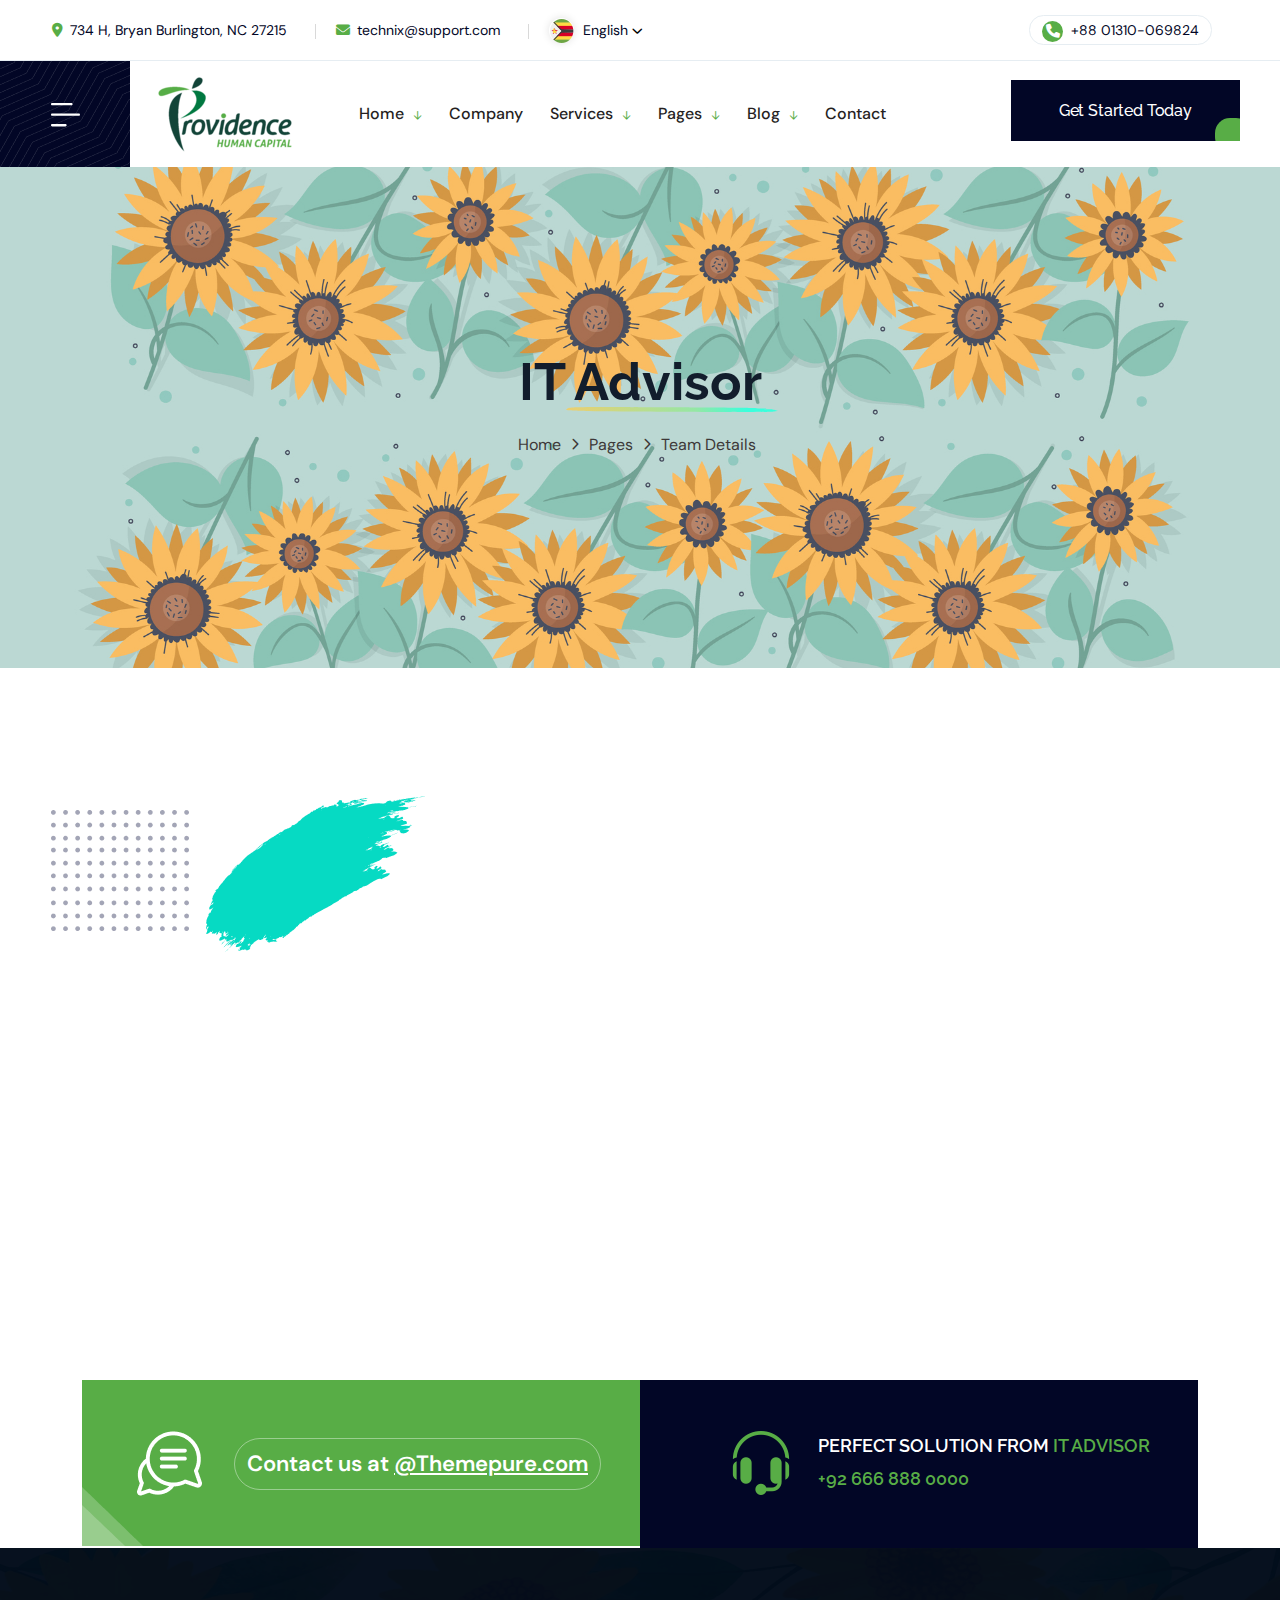
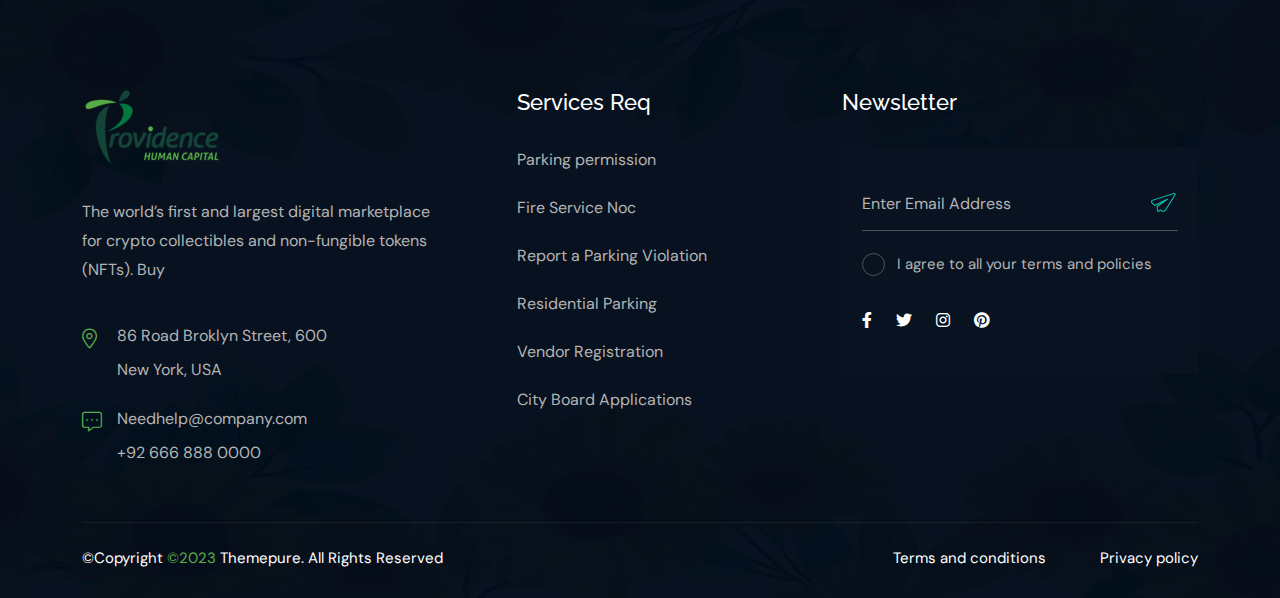
<file: team-details.html>
<!doctype html>
<html class="no-js" lang="zxx">

<head>
   <meta charset="utf-8">
   <meta http-equiv="x-ua-compatible" content="ie=edge">
   <title>Technix - Technology & IT Solutions HTML Template</title>
   <meta name="description" content="">
   <meta name="viewport" content="width=device-width, initial-scale=1">

   <!-- Place favicon.ico in the root directory -->
   <link rel="shortcut icon" type="image/x-icon" href="assets/img/logo/favicon.png">

   <!-- CSS here -->
   <link rel="stylesheet" href="assets/css/bootstrap.css">
   <link rel="stylesheet" href="assets/css/animate.css">
   <link rel="stylesheet" href="assets/css/swiper-bundle.css">
   <link rel="stylesheet" href="assets/css/splide.css">
   <link rel="stylesheet" href="assets/css/nouislider.css">
   <link rel="stylesheet" href="assets/css/magnific-popup.css">
   <link rel="stylesheet" href="assets/css/font-awesome-pro.css">
   <link rel="stylesheet" href="assets/css/spacing.css">
   <link rel="stylesheet" href="assets/css/main.css">
</head>

<body>
   <!--[if lte IE 9]>
      <p class="browserupgrade">You are using an <strong>outdated</strong> browser. Please <a href="https://browsehappy.com/">upgrade your browser</a> to improve your experience and security.</p>
      <![endif]-->


   <!-- pre loader area start -->
   <!-- <div id="loading">
         <div id="loading-center">
            <div id="loading-center-absolute">
               <div class="object" id="object_four"></div>
               <div class="object" id="object_three"></div>
               <div class="object" id="object_two"></div>
               <div class="object" id="object_one"></div>
            </div>
         </div>
      </div> -->
   <!-- pre loader area end -->

   <!-- back to top start -->
   <div class="back-to-top-wrapper">
      <button id="back_to_top" type="button" class="back-to-top-btn">
         <svg width="12" height="7" viewBox="0 0 12 7" fill="none" xmlns="http://www.w3.org/2000/svg">
            <path d="M11 6L6 1L1 6" stroke="currentColor" stroke-width="1.5" stroke-linecap="round"
               stroke-linejoin="round" />
         </svg>
      </button>
   </div>
   <!-- back to top end -->

   <!-- search popup start -->
   <div class="search__popup">
      <div class="container">
         <div class="row">
            <div class="col-xxl-12">
               <div class="search__wrapper">
                  <div class="search__top d-flex justify-content-between align-items-center">
                     <div class="search__logo">
                        <a href="home-main.html">
                           <img src="assets/img/logo/footer-logo.png" alt="logo">
                        </a>
                     </div>
                     <div class="search__close">
                        <button type="button" class="search__close-btn search-close-btn">
                           <svg width="18" height="18" viewBox="0 0 18 18" fill="none"
                              xmlns="http://www.w3.org/2000/svg">
                              <path d="M17 1L1 17" stroke="currentColor" stroke-width="1.5" stroke-linecap="round"
                                 stroke-linejoin="round" />
                              <path d="M1 1L17 17" stroke="currentColor" stroke-width="1.5" stroke-linecap="round"
                                 stroke-linejoin="round" />
                           </svg>
                        </button>
                     </div>
                  </div>
                  <div class="search__form">
                     <form action="#">
                        <div class="search__input">
                           <input class="search-input-field" type="text" placeholder="Type here to search...">
                           <span class="search-focus-border"></span>
                           <button type="submit">
                              <svg width="20" height="20" viewBox="0 0 20 20" fill="none"
                                 xmlns="http://www.w3.org/2000/svg">
                                 <path
                                    d="M9.55 18.1C14.272 18.1 18.1 14.272 18.1 9.55C18.1 4.82797 14.272 1 9.55 1C4.82797 1 1 4.82797 1 9.55C1 14.272 4.82797 18.1 9.55 18.1Z"
                                    stroke="currentColor" stroke-width="1.5" stroke-linecap="round"
                                    stroke-linejoin="round" />
                                 <path d="M19.0002 19.0002L17.2002 17.2002" stroke="currentColor" stroke-width="1.5"
                                    stroke-linecap="round" stroke-linejoin="round" />
                              </svg>
                           </button>
                        </div>
                     </form>
                  </div>
               </div>
            </div>
         </div>
      </div>
   </div>
   <div class="search-popup-overlay"></div>
   <!-- search popup end -->


   <!-- offcanvas area start -->
   <div class="offcanvas__area">
      <div class="offcanvas__wrapper">
         <div class="offcanvas__close">
            <button class="offcanvas__close-btn offcanvas-close-btn">
               <svg width="12" height="12" viewBox="0 0 12 12" fill="none" xmlns="http://www.w3.org/2000/svg">
                  <path d="M11 1L1 11" stroke="currentColor" stroke-width="1.5" stroke-linecap="round"
                     stroke-linejoin="round" />
                  <path d="M1 1L11 11" stroke="currentColor" stroke-width="1.5" stroke-linecap="round"
                     stroke-linejoin="round" />
               </svg>
            </button>
         </div>
         <div class="offcanvas__content">
            <div class="offcanvas__top mb-50 d-flex justify-content-between align-items-center">
               <div class="offcanvas__logo logo">
                  <a href="home-main.html">
                     <img src="assets/img/logo/logo.png" alt="logo">
                  </a>
               </div>
            </div>
            <div class="mobile-menu fix d-lg-none"></div>
            <div class="tp-mobile-menu-pos"></div>
            <div class="offcanvas__popup">
               <p>Web designing in a powerful way of just not an only professions. We have tendency to believe the idea
                  that smart looking .</p>
               <div class="offcanvas__popup-gallery">
                  <h4 class="offcanvas__title">Gallery</h4>
                  <a class="popup-image" href="assets/img/portfolio/img-1.jpg">
                     <img src="assets/img/portfolio/img-1.jpg" alt="">
                  </a>
                  <a class="popup-image" href="assets/img/portfolio/img-2.jpg">
                     <img src="assets/img/portfolio/img-2.jpg" alt="">
                  </a>
                  <a class="popup-image" href="assets/img/portfolio/img-3.jpg">
                     <img src="assets/img/portfolio/img-3.jpg" alt="">
                  </a>
                  <a class="popup-image" href="assets/img/portfolio/img-4.jpg">
                     <img src="assets/img/portfolio/img-4.jpg" alt="">
                  </a>
                  <a class="popup-image" href="assets/img/portfolio/img-5.jpg">
                     <img src="assets/img/portfolio/img-5.jpg" alt="">
                  </a>
                  <a class="popup-image" href="assets/img/portfolio/img-6.jpg">
                     <img src="assets/img/portfolio/img-6.jpg" alt="">
                  </a>
               </div>
            </div>
            <div class="offcanvas__contact">
               <h4 class="offcanvas__title">Contacts</h4>
               <div class="offcanvas__contact-content d-flex">
                  <div class="offcanvas__contact-content-icon">
                     <i class="fa-sharp fa-solid fa-location-dot"></i>
                  </div>
                  <div class="offcanvas__contact-content-content">
                     <a
                        href="https://www.google.com/maps/search/86+Road+Broklyn+Street,+600+New+York,+USA/@40.6897806,-74.0278086,12z/data=!3m1!4b1">86
                        Road Broklyn Street, 600 </a>
                  </div>
               </div>
               <div class="offcanvas__contact-content d-flex">
                  <div class="offcanvas__contact-content-icon">
                     <i class="fa-solid fa-envelope"></i>
                  </div>
                  <div class="offcanvas__contact-content-content">
                     <a href="mailto:needhelp@company.com"> Needhelp@company.com </a>
                  </div>
               </div>
               <div class="offcanvas__contact-content d-flex">
                  <div class="offcanvas__contact-content-icon">
                     <i class="fa-solid fa-phone"></i>
                  </div>
                  <div class="offcanvas__contact-content-content">
                     <a href="tel:01310-069824"> +92 666 888 0000</a>
                  </div>
               </div>
            </div>
            <div class="offcanvas__social">
               <a class="icon facebook" href="#"><i class="fab fa-facebook-f"></i></a>
               <a class="icon twitter" href="#"><i class="fab fa-twitter"></i></a>
               <a class="icon youtube" href="#"><i class="fab fa-youtube"></i></a>
               <a class="icon linkedin" href="#"><i class="fab fa-linkedin"></i></a>
            </div>
         </div>
      </div>
   </div>
   <div class="body-overlay"></div>
   <!-- offcanvas area end -->


   <!-- header area start -->
   <header class="tp-header-area tp-header-height p-relative">
      <div class="tp-header-top tp-header-space d-none d-xl-block">
         <div class="container-fluid">
            <div class="row align-items-center">
               <div class="col-xxl-6 col-xl-8">
                  <div class="tp-header-top-info">
                     <ul>
                        <li>
                           <a href="https://www.google.com/maps/@36.0758266,-79.4558848,17z" target="_blank"><span><i
                                    class="fa-sharp fa-solid fa-location-dot"></i></span>734 H, Bryan Burlington, NC
                              27215</a>
                        </li>
                        <li>
                           <a href="mailto:technix@support.com"><span><i
                                    class="fa-solid fa-envelope"></i></span>technix@support.com</a>
                        </li>
                        <li>
                           <div class="tp-header-lang-wrapper d-flex align-items-center">
                              <div class="tp-header-lang-img">
                                 <img src="assets/img/logo/logo-lang.png" alt="">
                              </div>
                              <div class="tp-header-lang">
                                 <span class="tp-header-lang-selected-lang tp-lang-toggle"
                                    id="tp-header-lang-toggle">English</span>
                                 <ul class="tp-header-lang-list tp-lang-list">
                                    <li>Spanish</li>
                                    <li>English</li>
                                    <li>Canada</li>
                                 </ul>
                              </div>
                           </div>
                        </li>
                     </ul>
                  </div>
               </div>
               <div class="col-xxl-6 col-xl-4">
                  <div class="tp-header-top-right d-flex justify-content-end align-items-center">
                     <div class="header-call">
                        <a href="tel:01310-069824"><i class="fa-solid fa-phone"></i> +88 01310-069824</a>
                     </div>
                     <div class="header-social d-xxl-block d-none">
                        <a href="#"><i class="fa-brands fa-facebook"></i> Facebook</a>
                        <a href="#"><i class="fa-brands fa-twitter"></i> Skype</a>
                        <a href="#"><i class="fa-brands fa-linkedin"></i> Linkedin</a>
                     </div>
                  </div>
               </div>
            </div>
         </div>
      </div>
      <div id="header-sticky" class="tp-header-bottom header__sticky p-relative">
         <div class="tp-header-bottom-space p-relative">
            <div class="container-fluid gx-0">
               <div class="row gx-0 align-items-center">
                  <div class="col-xxl-3 col-xl-3">
                     <div class="tp-header-main-left d-flex align-items-center p-relative">
                        <div class="tp-header-hamburger-btn offcanvas-open-btn"
                           data-background="assets/img/icon/header-hamburger-shape.png">
                           <button class="hamburger-btn">
                              <span>
                                 <svg width="29" height="24" viewBox="0 0 29 24" fill="none"
                                    xmlns="http://www.w3.org/2000/svg">
                                    <path
                                       d="M0 1.13163C0 0.506972 0.499692 0 1.11538 0H20.4487C21.0644 0 21.5641 0.506972 21.5641 1.13163C21.5641 1.7563 21.0644 2.26327 20.4487 2.26327H1.11538C0.499692 2.26327 0 1.7563 0 1.13163ZM27.8846 10.5619H1.11538C0.499692 10.5619 0 11.0689 0 11.6935C0 12.3182 0.499692 12.8252 1.11538 12.8252H27.8846C28.5003 12.8252 29 12.3182 29 11.6935C29 11.0689 28.5003 10.5619 27.8846 10.5619ZM14.5 21.1238H1.11538C0.499692 21.1238 0 21.6308 0 22.2555C0 22.8801 0.499692 23.3871 1.11538 23.3871H14.5C15.1157 23.3871 15.6154 22.8801 15.6154 22.2555C15.6154 21.6308 15.1157 21.1238 14.5 21.1238Z"
                                       fill="currentColor" />
                                 </svg>
                              </span>
                           </button>
                        </div>
                        <div class="tp-header-logo">
                           <a href="index.html">
                              <img src="assets/img/logo/logo.png" alt="">
                           </a>
                        </div>
                     </div>
                  </div>
                  <div class="col-xxl-6 col-xl-6 d-none d-xl-block">
                     <div class="tp-main-menu-area d-flex align-items-center">
                        <div class="tp-main-menu">
                           <nav id="tp-mobile-menu">
                              <ul>
                                 <li class="has-dropdown">
                                    <a href="index.html">Home</a>
                                    <ul class="submenu">
                                       <li><a href="index.html">Home 1</a></li>
                                       <li><a href="index-2.html">Home 2</a></li>
                                       <li><a href="index.html">Home 3</a></li>
                                    </ul>
                                 </li>
                                 <li><a href="about-us.html">Company</a></li>
                                 <li class="has-dropdown"><a href="service.html">Services</a>
                                    <ul class="submenu">
                                       <li><a href="service.html">Service</a></li>
                                       <li><a href="service-details.html">Service Details</a></li>
                                    </ul>
                                 </li>
                                 <li class="has-dropdown">
                                    <a href="#">Pages</a>
                                    <ul class="submenu">
                                       <li><a href="about-us.html">About</a></li>
                                       <li><a href="portfolio.html">Portfolio</a></li>
                                       <li><a href="portfolio-details.html">Portfolio Details</a></li>
                                       <li><a href="team.html">Team</a></li>
                                       <li><a href="team-details.html">Team Details</a></li>
                                    </ul>
                                 </li>
                                 <li class="has-dropdown"><a href="blog.html">Blog</a>
                                    <ul class="submenu">
                                       <li><a href="blog.html">Blog</a></li>
                                       <li><a href="blog-details.html">Blog Details</a></li>
                                    </ul>
                                 </li>
                                 <li><a href="contact.html" title="contact">Contact</a></li>
                              </ul>
                           </nav>
                        </div>
                     </div>
                  </div>
                  <div class="col-xxl-3 col-xl-3">
                     <div class="tp-header-main-right d-flex align-items-center justify-content-xl-end">
                        <div class="tp-header-search search-open-btn d-none d-xxl-block">
                           <a href="javascript:void(0);"> <i class="fa-regular fa-magnifying-glass"></i></a>
                        </div>
                        <div class="tp-header-btn d-none d-xl-block pl-40">
                           <a class="tp-btn" href="contact.html">Get Started Today</a>
                        </div>
                     </div>
                  </div>
               </div>
            </div>
         </div>
      </div>
   </header>
   <!-- header area end -->

   <main>

      <!-- team breadcrumb area start -->
      <section class="breadcrumb__area breadcrumb-style pt-190 pb-210 p-relative z-index-1"
         data-background="assets/img/breadcrumb/breadcrumb-bg-1.jpg">
         <div class="breadcrumb__bg-overlay m-img"></div>
         <div class="container">
            <div class="row justify-content-center">
               <div class="col-xl-10">
                  <div class="breadcrumb__content text-center">
                     <h3 class="breadcrumb__title">IT Advisor
                        <img src="assets/img/breadcrumb/titile.svg" alt="">
                     </h3>
                     <div class="breadcrumb__list breadcrumb__list-translate">
                        <span><a href="home">Home</a></span>
                        <span class="dvdr"><i class="fa-regular fa-angle-right"></i></span>
                        <span>pages</span>
                        <span class="dvdr"><i class="fa-regular fa-angle-right"></i></span>
                        <span>team details</span>
                     </div>
                  </div>
               </div>
            </div>
         </div>
      </section>
      <!-- team breadcrumb area end -->


      <!-- team breadcrumb area -->
      <section class="tp-team-details-area p-relative pt-120 pb-90">
         <div class="tp-team-details-shape">
            <img class="shape-1" src="assets/img/team/details/shape-1.png" alt="">
            <img class="shape-2" src="assets/img/team/details/shape-2.png" alt="">
         </div>
         <div class="container">
            <div class="row">
               <div class="col-lg-4">
                  <div class="tp-team-details-thumb p-relative text-center fadeLeft">
                     <img src="assets/img/team/details/img-1.jpg" alt="">
                     <div class="social text-center">
                        <a href="#"><i class="fab fa-facebook-f"></i></a>
                        <a href="#"><i class="fab fa-twitter"></i></a>
                        <a href="#"><i class="fab fa-linkedin"></i></a>
                        <a href="#"><i class="fab fa-youtube"></i></a>
                     </div>
                  </div>
               </div>
               <div class="col-lg-8">
                  <div class="tp-team-details-wrapper fadeRight">
                     <div class="row">
                        <div class="col-lg-6">
                           <div class="tp-team-detials-designation-wrapper">
                              <div class="tp-team-details-designation-content">
                                 <h4 class="tp-team-details-designation-title">Cameron Williamson</h4>
                                 <p class="tp-team-details-designation">Senior Reporter / Themepure</p>
                                 <div class="tp-team-details-meta d-flex">
                                    <div class="tp-team-details-meta-thumb">
                                       <img src="assets/img/team/details/flag.png" alt="">
                                    </div>
                                    <p>Bangladesh / Age : 32 years</p>
                                 </div>
                              </div>
                           </div>
                        </div>
                        <div class="col-lg-6">
                           <div class="tp-team-details-rating d-flex">
                              <span><i class="fa-solid fa-star-sharp"></i></span>
                              <span><i class="fa-solid fa-star-sharp"></i></span>
                              <span><i class="fa-solid fa-star-sharp"></i></span>
                              <span><i class="fa-solid fa-star-sharp"></i></span>
                              <span class="deactive"><i class="fa-solid fa-star-sharp"></i></span>
                              <p>(22)</p>
                           </div>
                        </div>
                     </div>
                     <div class="tp-team-details-info">
                        <p>There are many variations of passages of Lorem Ipsum available, but the majority have
                           suffered alteration
                           in some form, by injected humour, or randomised wo look even slightly believable. If you are
                           going to use
                           a passage of Lorem Ipsum, you need to be sure there isn't anything embarrassing hidden in the
                           middle
                           Ipsum generators on the Internet tend to repeat predefined chunks as necessary, making this
                           the first
                           combined with a handful of model sentence structures, to generate Lorem Ipsum which looks
                           reas
                           characteristic words etc.</p>
                     </div>
                     <div class="tp-team-details-list">
                        <p class="list-title">World best education site - (Computer engeenering)</p>
                        <ul>
                           <li><span><svg width="16" height="15" viewBox="0 0 16 15" fill="none"
                                    xmlns="http://www.w3.org/2000/svg">
                                    <path
                                       d="M15.794 2.17595C14.426 3.42395 13.094 4.87595 11.798 6.53195C10.67 7.95995 9.656 9.42395 8.756 10.924C7.94 12.268 7.346 13.42 6.974 14.38C6.962 14.416 6.938 14.446 6.902 14.47C6.866 14.506 6.824 14.524 6.776 14.524C6.764 14.536 6.752 14.542 6.74 14.542C6.656 14.542 6.596 14.518 6.56 14.47L0.134 7.93595C0.122 7.92395 0.278 7.76795 0.602 7.46795C0.926 7.15595 1.244 6.87395 1.556 6.62195C1.904 6.33395 2.09 6.20195 2.114 6.22595L5.642 8.99795C6.674 7.78595 7.832 6.58595 9.116 5.39795C11.048 3.62195 13.04 2.10995 15.092 0.861953C15.128 0.861953 15.266 1.02995 15.506 1.36595L15.866 1.88795C15.878 1.93595 15.878 1.98995 15.866 2.04995C15.854 2.09795 15.83 2.13995 15.794 2.17595Z"
                                       fill="currentColor"></path>
                                 </svg></span>Research beyond the business plan</li>
                           <li><span><svg width="16" height="15" viewBox="0 0 16 15" fill="none"
                                    xmlns="http://www.w3.org/2000/svg">
                                    <path
                                       d="M15.794 2.17595C14.426 3.42395 13.094 4.87595 11.798 6.53195C10.67 7.95995 9.656 9.42395 8.756 10.924C7.94 12.268 7.346 13.42 6.974 14.38C6.962 14.416 6.938 14.446 6.902 14.47C6.866 14.506 6.824 14.524 6.776 14.524C6.764 14.536 6.752 14.542 6.74 14.542C6.656 14.542 6.596 14.518 6.56 14.47L0.134 7.93595C0.122 7.92395 0.278 7.76795 0.602 7.46795C0.926 7.15595 1.244 6.87395 1.556 6.62195C1.904 6.33395 2.09 6.20195 2.114 6.22595L5.642 8.99795C6.674 7.78595 7.832 6.58595 9.116 5.39795C11.048 3.62195 13.04 2.10995 15.092 0.861953C15.128 0.861953 15.266 1.02995 15.506 1.36595L15.866 1.88795C15.878 1.93595 15.878 1.98995 15.866 2.04995C15.854 2.09795 15.83 2.13995 15.794 2.17595Z"
                                       fill="currentColor"></path>
                                 </svg></span>Marketing options and rates</li>
                           <li><span><svg width="16" height="15" viewBox="0 0 16 15" fill="none"
                                    xmlns="http://www.w3.org/2000/svg">
                                    <path
                                       d="M15.794 2.17595C14.426 3.42395 13.094 4.87595 11.798 6.53195C10.67 7.95995 9.656 9.42395 8.756 10.924C7.94 12.268 7.346 13.42 6.974 14.38C6.962 14.416 6.938 14.446 6.902 14.47C6.866 14.506 6.824 14.524 6.776 14.524C6.764 14.536 6.752 14.542 6.74 14.542C6.656 14.542 6.596 14.518 6.56 14.47L0.134 7.93595C0.122 7.92395 0.278 7.76795 0.602 7.46795C0.926 7.15595 1.244 6.87395 1.556 6.62195C1.904 6.33395 2.09 6.20195 2.114 6.22595L5.642 8.99795C6.674 7.78595 7.832 6.58595 9.116 5.39795C11.048 3.62195 13.04 2.10995 15.092 0.861953C15.128 0.861953 15.266 1.02995 15.506 1.36595L15.866 1.88795C15.878 1.93595 15.878 1.98995 15.866 2.04995C15.854 2.09795 15.83 2.13995 15.794 2.17595Z"
                                       fill="currentColor"></path>
                                 </svg></span>The ability to turnaround consulting</li>
                           <li><span><svg width="16" height="15" viewBox="0 0 16 15" fill="none"
                                    xmlns="http://www.w3.org/2000/svg">
                                    <path
                                       d="M15.794 2.17595C14.426 3.42395 13.094 4.87595 11.798 6.53195C10.67 7.95995 9.656 9.42395 8.756 10.924C7.94 12.268 7.346 13.42 6.974 14.38C6.962 14.416 6.938 14.446 6.902 14.47C6.866 14.506 6.824 14.524 6.776 14.524C6.764 14.536 6.752 14.542 6.74 14.542C6.656 14.542 6.596 14.518 6.56 14.47L0.134 7.93595C0.122 7.92395 0.278 7.76795 0.602 7.46795C0.926 7.15595 1.244 6.87395 1.556 6.62195C1.904 6.33395 2.09 6.20195 2.114 6.22595L5.642 8.99795C6.674 7.78595 7.832 6.58595 9.116 5.39795C11.048 3.62195 13.04 2.10995 15.092 0.861953C15.128 0.861953 15.266 1.02995 15.506 1.36595L15.866 1.88795C15.878 1.93595 15.878 1.98995 15.866 2.04995C15.854 2.09795 15.83 2.13995 15.794 2.17595Z"
                                       fill="currentColor"></path>
                                 </svg></span>The ability to turnaround consulting</li>
                        </ul>
                     </div>
                  </div>
               </div>
            </div>
         </div>
      </section>
      <!-- team breadcrumb end -->


      <!-- cta area start -->
      <div class="tp-cta-team-details-area p-relative">
         <div class="tp-cta-4-shape fadeUp">
            <img src="assets/img/cta/home-3/shape-2.png" alt="">
         </div>
         <div class="container">
            <div class="row gx-0">
               <div class="col-xl-6">
                  <div class="tp-cta-4-wrapper-left">
                     <img class="shape-1" src="assets/img/cta/home-3/shape-3.png" alt="">
                     <div
                        class="tp-cta-4-mail d-flex flex-wrap justify-content-center justify-content-xl-start align-items-center">
                        <img src="assets/img/cta/home-3/conversation.png" alt="">
                        <a href="mailto:@themepure.gmail.com">Contact us at <span>@Themepure.com</span></a>
                     </div>
                  </div>
               </div>
               <div class="col-xl-6">
                  <div class="tp-cta-4-wrapper-right">
                     <div class="tp-cta-4-headphone d-flex flex-wrap justify-content-center ">
                        <div class="tp-cta-4-headphone-thumb">
                           <img src="assets/img/cta/home-3/headphone.png" alt="">
                        </div>
                        <div class="tp-cta-4-content">
                           <p>PERFECT SOLUTION From <span>It Advisor</span></p>
                           <a href="tel:9266688000">+92 666 888 0000</a>
                        </div>
                     </div>
                  </div>
               </div>
            </div>
         </div>
      </div>
      <!-- cta area end -->
   </main>


   <!-- footer area start -->
   <footer class="tp-footer-3-area p-relative">
      <div class="tp-footer-bg" data-background="assets/img/footer/footer-bg.jpg"></div>
      <div class="container">
         <div class="tp-footer-3-main-area">
            <div class="row">
               <div class="col-lg-4 col-md-6">
                  <div class="tp-footer-widget tp-footer-3-col-1">
                     <div class="tp-footer-logo">
                        <a href="index.html"> <img src="assets/img/logo/footer-logo.png" alt=""></a>
                     </div>
                     <div class="tp-footer-widget-content">
                        <div class="tp-footer-info">
                           <p class="p">The world’s first and largest digital marketplace <br> for crypto collectibles
                              and non-fungible tokens (NFTs). Buy</p>
                           <div class="tp-footer-main-location">
                              <a
                                 href="https://www.google.com/maps/search/86+Road+Broklyn+Street,+600+New+York,+USA/@40.6897806,-74.0278086,12z/data=!3m1!4b1">
                                 <i class="fa-sharp fa-light fa-location-dot"></i> 86 Road Broklyn Street, 600 <br> New
                                 York, USA
                              </a>
                           </div>
                           <div class="tp-footer-main-mail">
                              <a href="mailto:needhelp@company.com"><i class="fa-light fa-message-dots"></i>
                                 Needhelp@company.com <br> +92 666 888 0000</a>
                           </div>
                        </div>
                     </div>
                  </div>
               </div>
               <div class="col-lg-4 col-md-6">
                  <div class="tp-footer-widget tp-footer-3-col-2">
                     <h3 class="tp-footer-widget-title">Services Req</h3>
                     <div class="tp-footer-widget-content">
                        <ul>
                           <li><a href="#">Parking permission</a></li>
                           <li><a href="#">Fire Service Noc</a></li>
                           <li><a href="#">Report a Parking Violation</a></li>
                           <li><a href="#">Residential Parking</a></li>
                           <li><a href="#">Vendor Registration</a></li>
                           <li><a href="#">City Board Applications</a></li>
                        </ul>
                     </div>
                  </div>
               </div>
               <div class="col-lg-4 col-md-6">
                  <div class="tp-footer-widget tp-footer-3-col-3">
                     <h3 class="tp-footer-widget-title">Newsletter</h3>
                     <div class="tp-footer-from">
                        <div class="tp-footer-text-email p-relative">
                           <input type="text" placeholder="Enter Email Address">
                           <span>
                              <svg width="25" height="21" viewBox="0 0 25 21" fill="none"
                                 xmlns="http://www.w3.org/2000/svg">
                                 <path
                                    d="M3.49316 13.7164C3.63379 13.8458 3.84046 13.8759 4.01071 13.7908L11.4654 10.1149L5.90522 14.0488C5.77478 14.1412 5.70122 14.2939 5.71058 14.4538L5.90157 17.7137C5.93936 18.3587 6.06262 18.9045 6.25825 19.2917C6.59438 19.9576 7.06242 20.0322 7.31139 20.0176C7.61259 20 7.90192 19.8421 8.17074 19.5482L9.20637 18.4157L10.8851 19.4378C11.3043 19.6933 11.7985 19.8118 12.3141 19.7816C13.3786 19.7192 14.4435 19.0328 15.0945 17.9905L24.1844 3.42754C24.8108 2.42378 24.7071 1.81746 24.5101 1.48593C24.38 1.26641 24.0445 0.904988 23.2627 0.950786C23.0031 0.965999 22.7113 1.02528 22.3941 1.12637L1.78045 7.70011C0.860734 7.99324 0.267482 8.54997 0.108773 9.26713C-0.0494808 9.98477 0.254344 10.7393 0.964829 11.3921L3.49316 13.7164ZM1.01287 9.46688C1.09713 9.08504 1.46951 8.7707 2.06157 8.58208L22.6756 2.00782C23.23 1.83163 23.6608 1.86665 23.7149 1.95852C23.7648 2.04228 23.7632 2.35484 23.3995 2.93758L14.3102 17.5006C13.8156 18.2927 13.0301 18.8124 12.2603 18.8575C11.9286 18.877 11.6283 18.8065 11.3672 18.6474L9.36306 17.4269C9.27991 17.3767 9.18683 17.3548 9.09535 17.3601C8.97847 17.367 8.86461 17.4181 8.781 17.5097L7.48832 18.9234C7.33843 19.087 7.25818 19.0935 7.2577 19.094C7.1674 19.0715 6.88551 18.6754 6.82599 17.6595L6.65003 14.656L16.785 7.48526C16.9817 7.34623 17.0388 7.07823 16.9149 6.87079C16.7915 6.66195 16.5265 6.58619 16.3129 6.69237L3.88618 12.8204L1.59108 10.7106C1.13392 10.2906 0.928189 9.84874 1.01287 9.46688Z"
                                    fill="#05DAC3"></path>
                              </svg>
                           </span>
                        </div>
                        <div class="tp-footer-form-check">
                           <input class="form-check-input" id="flexCheckChecked" type="checkbox">
                           <label class="form-check-label" for="flexCheckChecked">
                              I agree to all your terms and policies
                           </label>
                        </div>
                        <div class="tp-footer-widget-social">
                           <a href="#"><i class="fab fa-facebook-f"></i></a>
                           <a href="#"><i class="fab fa-twitter"></i></a>
                           <a href="#"><i class="fa-brands fa-instagram"></i></a>
                           <a href="#"><i class="fa-brands fa-pinterest"></i></a>
                        </div>
                     </div>
                  </div>
               </div>
            </div>
         </div>
         <div class="tp-footer-copyright-area p-relative">
            <div class="row">
               <div class="col-md-12 col-lg-6">
                  <div class="tp-footer-copyright-inner">
                     <p> ©Copyright <span>©2023</span> Themepure. All Rights Reserved</p>
                  </div>
               </div>
               <div class="col-md-12 col-lg-6">
                  <div class="tp-footer-copyright-inner text-lg-end">
                     <a href="#">Terms and conditions</a>
                     <a class="ml-50" href="#"> Privacy policy</a>
                  </div>
               </div>
            </div>
         </div>
      </div>
   </footer>
   <!-- footer area end -->


   <!-- JS here -->
   <script src="assets/js/vendor/jquery.js"></script>
   <script src="assets/js/vendor/waypoints.js"></script>
   <script src="assets/js/bootstrap-bundle.js"></script>
   <script src="assets/js/meanmenu.js"></script>
   <script src="assets/js/swiper-bundle.js"></script>
   <script src="assets/js/splide.js"></script>
   <script src="assets/js/purecounter.js"></script>
   <script src="assets/js/nouislider.js"></script>
   <script src="assets/js/magnific-popup.js"></script>
   <script src="assets/js/nice-select.js"></script>
   <script src="assets/js/wow.js"></script>
   <script src="assets/js/gsap.min.js"></script>
   <script src="assets/js/split-text.min.js"></script>
   <script src="assets/js/scrool-triger.js"></script>
   <script src="assets/js/scrollMagic.min.js"></script>
   <script src="assets/js/parallax-scroll.js"></script>
   <script src="assets/js/animation.gsap.min.js"></script>
   <script src="assets/js/isotope-pkgd.js"></script>
   <script src="assets/js/imagesloaded-pkgd.js"></script>
   <script src="assets/js/jquery-appear.js"></script>
   <script src="assets/js/jquery-knob.js"></script>
   <script src="assets/js/ajax-form.js"></script>
   <script src="assets/js/main.js"></script>
</body>

</html>
</file>
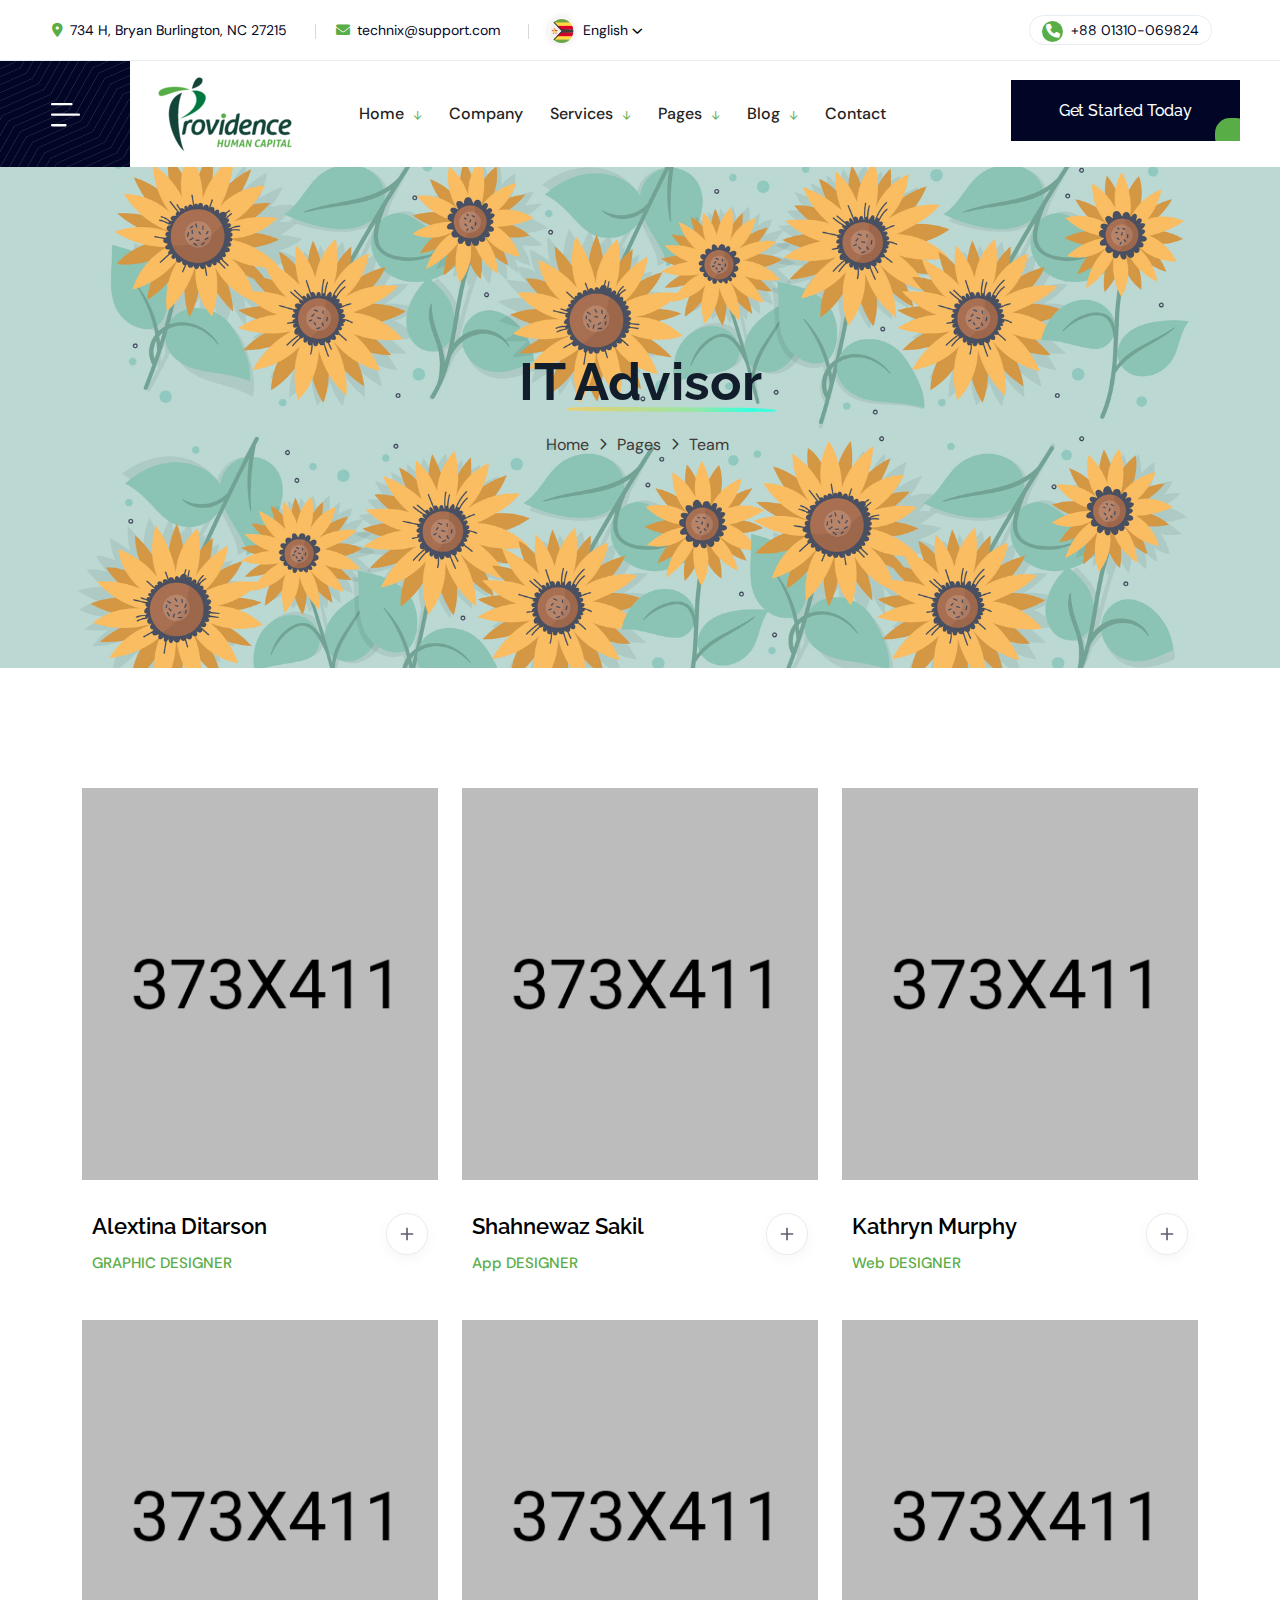
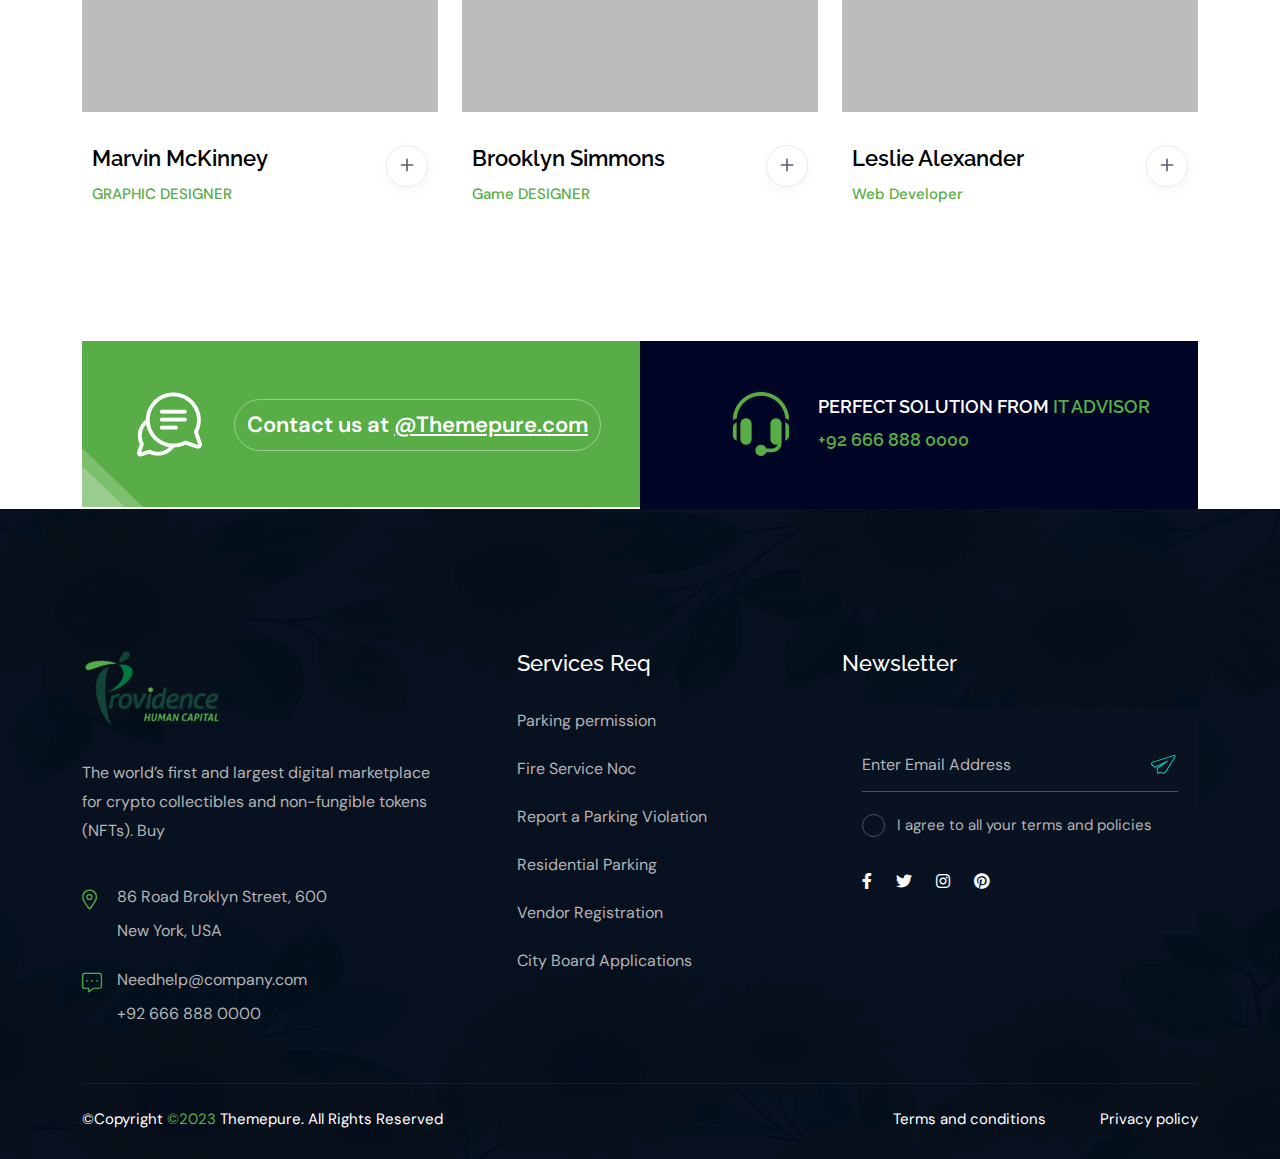
<file: team.html>
<!doctype html>
<html class="no-js" lang="zxx">

<head>
   <meta charset="utf-8">
   <meta http-equiv="x-ua-compatible" content="ie=edge">
   <title>Technix - Technology & IT Solutions HTML Template</title>
   <meta name="description" content="">
   <meta name="viewport" content="width=device-width, initial-scale=1">

   <!-- Place favicon.ico in the root directory -->
   <link rel="shortcut icon" type="image/x-icon" href="assets/img/logo/favicon.png">

   <!-- CSS here -->
   <link rel="stylesheet" href="assets/css/bootstrap.css">
   <link rel="stylesheet" href="assets/css/animate.css">
   <link rel="stylesheet" href="assets/css/swiper-bundle.css">
   <link rel="stylesheet" href="assets/css/splide.css">
   <link rel="stylesheet" href="assets/css/nouislider.css">
   <link rel="stylesheet" href="assets/css/magnific-popup.css">
   <link rel="stylesheet" href="assets/css/font-awesome-pro.css">
   <link rel="stylesheet" href="assets/css/spacing.css">
   <link rel="stylesheet" href="assets/css/main.css">
</head>

<body>
   <!--[if lte IE 9]>
      <p class="browserupgrade">You are using an <strong>outdated</strong> browser. Please <a href="https://browsehappy.com/">upgrade your browser</a> to improve your experience and security.</p>
      <![endif]-->


   <!-- pre loader area start -->
   <!-- <div id="loading">
         <div id="loading-center">
            <div id="loading-center-absolute">
               <div class="object" id="object_four"></div>
               <div class="object" id="object_three"></div>
               <div class="object" id="object_two"></div>
               <div class="object" id="object_one"></div>
            </div>
         </div>
      </div> -->
   <!-- pre loader area end -->

   <!-- back to top start -->
   <div class="back-to-top-wrapper">
      <button id="back_to_top" type="button" class="back-to-top-btn">
         <svg width="12" height="7" viewBox="0 0 12 7" fill="none" xmlns="http://www.w3.org/2000/svg">
            <path d="M11 6L6 1L1 6" stroke="currentColor" stroke-width="1.5" stroke-linecap="round"
               stroke-linejoin="round" />
         </svg>
      </button>
   </div>
   <!-- back to top end -->

   <!-- search popup start -->
   <div class="search__popup">
      <div class="container">
         <div class="row">
            <div class="col-xxl-12">
               <div class="search__wrapper">
                  <div class="search__top d-flex justify-content-between align-items-center">
                     <div class="search__logo">
                        <a href="home-main.html">
                           <img src="assets/img/logo/footer-logo.png" alt="logo">
                        </a>
                     </div>
                     <div class="search__close">
                        <button type="button" class="search__close-btn search-close-btn">
                           <svg width="18" height="18" viewBox="0 0 18 18" fill="none"
                              xmlns="http://www.w3.org/2000/svg">
                              <path d="M17 1L1 17" stroke="currentColor" stroke-width="1.5" stroke-linecap="round"
                                 stroke-linejoin="round" />
                              <path d="M1 1L17 17" stroke="currentColor" stroke-width="1.5" stroke-linecap="round"
                                 stroke-linejoin="round" />
                           </svg>
                        </button>
                     </div>
                  </div>
                  <div class="search__form">
                     <form action="#">
                        <div class="search__input">
                           <input class="search-input-field" type="text" placeholder="Type here to search...">
                           <span class="search-focus-border"></span>
                           <button type="submit">
                              <svg width="20" height="20" viewBox="0 0 20 20" fill="none"
                                 xmlns="http://www.w3.org/2000/svg">
                                 <path
                                    d="M9.55 18.1C14.272 18.1 18.1 14.272 18.1 9.55C18.1 4.82797 14.272 1 9.55 1C4.82797 1 1 4.82797 1 9.55C1 14.272 4.82797 18.1 9.55 18.1Z"
                                    stroke="currentColor" stroke-width="1.5" stroke-linecap="round"
                                    stroke-linejoin="round" />
                                 <path d="M19.0002 19.0002L17.2002 17.2002" stroke="currentColor" stroke-width="1.5"
                                    stroke-linecap="round" stroke-linejoin="round" />
                              </svg>
                           </button>
                        </div>
                     </form>
                  </div>
               </div>
            </div>
         </div>
      </div>
   </div>
   <div class="search-popup-overlay"></div>
   <!-- search popup end -->

   <!-- offcanvas area start -->
   <div class="offcanvas__area">
      <div class="offcanvas__wrapper">
         <div class="offcanvas__close">
            <button class="offcanvas__close-btn offcanvas-close-btn">
               <svg width="12" height="12" viewBox="0 0 12 12" fill="none" xmlns="http://www.w3.org/2000/svg">
                  <path d="M11 1L1 11" stroke="currentColor" stroke-width="1.5" stroke-linecap="round"
                     stroke-linejoin="round" />
                  <path d="M1 1L11 11" stroke="currentColor" stroke-width="1.5" stroke-linecap="round"
                     stroke-linejoin="round" />
               </svg>
            </button>
         </div>
         <div class="offcanvas__content">
            <div class="offcanvas__top mb-50 d-flex justify-content-between align-items-center">
               <div class="offcanvas__logo logo">
                  <a href="home-main.html">
                     <img src="assets/img/logo/logo.png" alt="logo">
                  </a>
               </div>
            </div>
            <div class="mobile-menu fix d-lg-none"></div>
            <div class="tp-mobile-menu-pos"></div>
            <div class="offcanvas__popup">
               <p>Web designing in a powerful way of just not an only professions. We have tendency to believe the idea
                  that smart looking .</p>
               <div class="offcanvas__popup-gallery">
                  <h4 class="offcanvas__title">Gallery</h4>
                  <a class="popup-image" href="assets/img/portfolio/img-1.jpg">
                     <img src="assets/img/portfolio/img-1.jpg" alt="">
                  </a>
                  <a class="popup-image" href="assets/img/portfolio/img-2.jpg">
                     <img src="assets/img/portfolio/img-2.jpg" alt="">
                  </a>
                  <a class="popup-image" href="assets/img/portfolio/img-3.jpg">
                     <img src="assets/img/portfolio/img-3.jpg" alt="">
                  </a>
                  <a class="popup-image" href="assets/img/portfolio/img-4.jpg">
                     <img src="assets/img/portfolio/img-4.jpg" alt="">
                  </a>
                  <a class="popup-image" href="assets/img/portfolio/img-5.jpg">
                     <img src="assets/img/portfolio/img-5.jpg" alt="">
                  </a>
                  <a class="popup-image" href="assets/img/portfolio/img-6.jpg">
                     <img src="assets/img/portfolio/img-6.jpg" alt="">
                  </a>
               </div>
            </div>
            <div class="offcanvas__contact">
               <h4 class="offcanvas__title">Contacts</h4>
               <div class="offcanvas__contact-content d-flex">
                  <div class="offcanvas__contact-content-icon">
                     <i class="fa-sharp fa-solid fa-location-dot"></i>
                  </div>
                  <div class="offcanvas__contact-content-content">
                     <a
                        href="https://www.google.com/maps/search/86+Road+Broklyn+Street,+600+New+York,+USA/@40.6897806,-74.0278086,12z/data=!3m1!4b1">86
                        Road Broklyn Street, 600 </a>
                  </div>
               </div>
               <div class="offcanvas__contact-content d-flex">
                  <div class="offcanvas__contact-content-icon">
                     <i class="fa-solid fa-envelope"></i>
                  </div>
                  <div class="offcanvas__contact-content-content">
                     <a href="mailto:needhelp@company.com"> Needhelp@company.com </a>
                  </div>
               </div>
               <div class="offcanvas__contact-content d-flex">
                  <div class="offcanvas__contact-content-icon">
                     <i class="fa-solid fa-phone"></i>
                  </div>
                  <div class="offcanvas__contact-content-content">
                     <a href="tel:01310-069824"> +92 666 888 0000</a>
                  </div>
               </div>
            </div>
            <div class="offcanvas__social">
               <a class="icon facebook" href="#"><i class="fab fa-facebook-f"></i></a>
               <a class="icon twitter" href="#"><i class="fab fa-twitter"></i></a>
               <a class="icon youtube" href="#"><i class="fab fa-youtube"></i></a>
               <a class="icon linkedin" href="#"><i class="fab fa-linkedin"></i></a>
            </div>
         </div>
      </div>
   </div>
   <div class="body-overlay"></div>
   <!-- offcanvas area end -->


   <!-- header area start -->
   <header class="tp-header-area tp-header-height p-relative">
      <div class="tp-header-top tp-header-space d-none d-xl-block">
         <div class="container-fluid">
            <div class="row align-items-center">
               <div class="col-xxl-6 col-xl-8">
                  <div class="tp-header-top-info">
                     <ul>
                        <li>
                           <a href="https://www.google.com/maps/@36.0758266,-79.4558848,17z" target="_blank"><span><i
                                    class="fa-sharp fa-solid fa-location-dot"></i></span>734 H, Bryan Burlington, NC
                              27215</a>
                        </li>
                        <li>
                           <a href="mailto:technix@support.com"><span><i
                                    class="fa-solid fa-envelope"></i></span>technix@support.com</a>
                        </li>
                        <li>
                           <div class="tp-header-lang-wrapper d-flex align-items-center">
                              <div class="tp-header-lang-img">
                                 <img src="assets/img/logo/logo-lang.png" alt="">
                              </div>
                              <div class="tp-header-lang">
                                 <span class="tp-header-lang-selected-lang tp-lang-toggle"
                                    id="tp-header-lang-toggle">English</span>
                                 <ul class="tp-header-lang-list tp-lang-list">
                                    <li>Spanish</li>
                                    <li>English</li>
                                    <li>Canada</li>
                                 </ul>
                              </div>
                           </div>
                        </li>
                     </ul>
                  </div>
               </div>
               <div class="col-xxl-6 col-xl-4">
                  <div class="tp-header-top-right d-flex justify-content-end align-items-center">
                     <div class="header-call">
                        <a href="tel:01310-069824"><i class="fa-solid fa-phone"></i> +88 01310-069824</a>
                     </div>
                     <div class="header-social d-xxl-block d-none">
                        <a href="#"><i class="fa-brands fa-facebook"></i> Facebook</a>
                        <a href="#"><i class="fa-brands fa-twitter"></i> Skype</a>
                        <a href="#"><i class="fa-brands fa-linkedin"></i> Linkedin</a>
                     </div>
                  </div>
               </div>
            </div>
         </div>
      </div>
      <div id="header-sticky" class="tp-header-bottom header__sticky p-relative">
         <div class="tp-header-bottom-space p-relative">
            <div class="container-fluid gx-0">
               <div class="row gx-0 align-items-center">
                  <div class="col-xxl-3 col-xl-3">
                     <div class="tp-header-main-left d-flex align-items-center p-relative">
                        <div class="tp-header-hamburger-btn offcanvas-open-btn"
                           data-background="assets/img/icon/header-hamburger-shape.png">
                           <button class="hamburger-btn">
                              <span>
                                 <svg width="29" height="24" viewBox="0 0 29 24" fill="none"
                                    xmlns="http://www.w3.org/2000/svg">
                                    <path
                                       d="M0 1.13163C0 0.506972 0.499692 0 1.11538 0H20.4487C21.0644 0 21.5641 0.506972 21.5641 1.13163C21.5641 1.7563 21.0644 2.26327 20.4487 2.26327H1.11538C0.499692 2.26327 0 1.7563 0 1.13163ZM27.8846 10.5619H1.11538C0.499692 10.5619 0 11.0689 0 11.6935C0 12.3182 0.499692 12.8252 1.11538 12.8252H27.8846C28.5003 12.8252 29 12.3182 29 11.6935C29 11.0689 28.5003 10.5619 27.8846 10.5619ZM14.5 21.1238H1.11538C0.499692 21.1238 0 21.6308 0 22.2555C0 22.8801 0.499692 23.3871 1.11538 23.3871H14.5C15.1157 23.3871 15.6154 22.8801 15.6154 22.2555C15.6154 21.6308 15.1157 21.1238 14.5 21.1238Z"
                                       fill="currentColor" />
                                 </svg>
                              </span>
                           </button>
                        </div>
                        <div class="tp-header-logo">
                           <a href="index.html">
                              <img src="assets/img/logo/logo.png" alt="">
                           </a>
                        </div>
                     </div>
                  </div>
                  <div class="col-xxl-6 col-xl-6 d-none d-xl-block">
                     <div class="tp-main-menu-area d-flex align-items-center">
                        <div class="tp-main-menu">
                           <nav id="tp-mobile-menu">
                              <ul>
                                 <li class="has-dropdown">
                                    <a href="index.html">Home</a>
                                    <ul class="submenu">
                                       <li><a href="index.html">Home 1</a></li>
                                       <li><a href="index-2.html">Home 2</a></li>
                                       <li><a href="index.html">Home 3</a></li>
                                    </ul>
                                 </li>
                                 <li><a href="about-us.html">Company</a></li>
                                 <li class="has-dropdown"><a href="service.html">Services</a>
                                    <ul class="submenu">
                                       <li><a href="service.html">Service</a></li>
                                       <li><a href="service-details.html">Service Details</a></li>
                                    </ul>
                                 </li>
                                 <li class="has-dropdown">
                                    <a href="#">Pages</a>
                                    <ul class="submenu">
                                       <li><a href="about-us.html">About</a></li>
                                       <li><a href="portfolio.html">Portfolio</a></li>
                                       <li><a href="portfolio-details.html">Portfolio Details</a></li>
                                       <li><a href="team.html">Team</a></li>
                                       <li><a href="team-details.html">Team Details</a></li>
                                    </ul>
                                 </li>
                                 <li class="has-dropdown"><a href="blog.html">Blog</a>
                                    <ul class="submenu">
                                       <li><a href="blog.html">Blog</a></li>
                                       <li><a href="blog-details.html">Blog Details</a></li>
                                    </ul>
                                 </li>
                                 <li><a href="contact.html" title="contact">Contact</a></li>
                              </ul>
                           </nav>
                        </div>
                     </div>
                  </div>
                  <div class="col-xxl-3 col-xl-3">
                     <div class="tp-header-main-right d-flex align-items-center justify-content-xl-end">
                        <div class="tp-header-search search-open-btn d-none d-xxl-block">
                           <a href="javascript:void(0);"> <i class="fa-regular fa-magnifying-glass"></i></a>
                        </div>
                        <div class="tp-header-btn d-none d-xl-block pl-40">
                           <a class="tp-btn" href="contact.html">Get Started Today</a>
                        </div>
                     </div>
                  </div>
               </div>
            </div>
         </div>
      </div>
   </header>
   <!-- header area end -->

   <main>

      <!-- team breadcrumb area start -->
      <section class="breadcrumb__area breadcrumb-style pt-190 pb-210 p-relative z-index-1"
         data-background="assets/img/breadcrumb/breadcrumb-bg-1.jpg">
         <div class="breadcrumb__bg-overlay m-img"></div>
         <div class="container">
            <div class="row justify-content-center">
               <div class="col-xl-10">
                  <div class="breadcrumb__content text-center">
                     <h3 class="breadcrumb__title">IT Advisor
                        <img src="assets/img/breadcrumb/titile.svg" alt="">
                     </h3>
                     <div class="breadcrumb__list breadcrumb__list-translate">
                        <span><a href="home">Home</a></span>
                        <span class="dvdr"><i class="fa-regular fa-angle-right"></i></span>
                        <span>pages</span>
                        <span class="dvdr"><i class="fa-regular fa-angle-right"></i></span>
                        <span>team</span>
                     </div>
                  </div>
               </div>
            </div>
         </div>
      </section>
      <!-- team breadcrumb area end -->


      <!-- team breadcrumb area -->
      <section class="tp-team-breadcrumb-area pt-120 pb-90">
         <div class="container">
            <div class="row">
               <div class="col-lg-4 col-sm-6">
                  <div class="tp-team-wrapper p-relative mb-30">
                     <div class="tp-team-wrapper-thumb ">
                        <a href="team-details.html"><img src="assets/img/breadcrumb/team/img-1.jpg" alt=""></a>
                        <div class="tp-team-social-info">
                           <a href="#"><i class="fab fa-facebook-f"></i></a>
                           <a href="#"><i class="fab fa-twitter"></i></a>
                           <a href="#"><i class="fab fa-linkedin"></i></a>
                           <a href="#"><i class="fab fa-youtube"></i></a>
                        </div>
                     </div>
                     <div class="tp-team-wrapper-content d-flex justify-content-between">
                        <div class="tp-team-wrapper-content-text">
                           <h3 class="team-title"><a href="team-deteails.html">Alextina Ditarson</a></h3>
                           <p>GRAPHIC DESIGNER</p>
                        </div>
                        <div class="tp-team-wrapper-icon">
                           <span class="tp-team-social">
                              <svg width="14" height="14" viewBox="0 0 14 14" fill="none"
                                 xmlns="http://www.w3.org/2000/svg">
                                 <path
                                    d="M6.17963 0.813046L6.19966 6.20109L0.813128 6.17955L0.819197 7.81233L6.20573 7.83388L6.22576 13.2219L7.85808 13.2285L7.83805 7.84041L13.2246 7.86195L13.2185 6.22917L7.83198 6.20762L7.81195 0.819575L6.17963 0.813046Z"
                                    fill="currentColor" />
                              </svg>
                           </span>
                        </div>
                     </div>
                  </div>
               </div>
               <div class="col-lg-4 col-sm-6">
                  <div class="tp-team-wrapper p-relative mb-30">
                     <div class="tp-team-wrapper-thumb ">
                        <a href="team-details.html"><img src="assets/img/breadcrumb/team/img-2.jpg" alt=""></a>
                        <div class="tp-team-social-info">
                           <a href="#"><i class="fab fa-facebook-f"></i></a>
                           <a href="#"><i class="fab fa-twitter"></i></a>
                           <a href="#"><i class="fab fa-linkedin"></i></a>
                           <a href="#"><i class="fab fa-youtube"></i></a>
                        </div>
                     </div>
                     <div class="tp-team-wrapper-content d-flex justify-content-between">
                        <div class="tp-team-wrapper-content-text">
                           <h3 class="team-title"><a href="team-deteails.html">Shahnewaz Sakil</a></h3>
                           <p>App DESIGNER</p>
                        </div>
                        <div class="tp-team-wrapper-icon">
                           <span class="tp-team-social">
                              <svg width="14" height="14" viewBox="0 0 14 14" fill="none"
                                 xmlns="http://www.w3.org/2000/svg">
                                 <path
                                    d="M6.17963 0.813046L6.19966 6.20109L0.813128 6.17955L0.819197 7.81233L6.20573 7.83388L6.22576 13.2219L7.85808 13.2285L7.83805 7.84041L13.2246 7.86195L13.2185 6.22917L7.83198 6.20762L7.81195 0.819575L6.17963 0.813046Z"
                                    fill="currentColor" />
                              </svg>
                           </span>
                        </div>
                     </div>
                  </div>
               </div>
               <div class="col-lg-4 col-sm-6">
                  <div class="tp-team-wrapper p-relative mb-30">
                     <div class="tp-team-wrapper-thumb ">
                        <a href="team-details.html"><img src="assets/img/breadcrumb/team/img-3.jpg" alt=""></a>
                        <div class="tp-team-social-info">
                           <a href="#"><i class="fab fa-facebook-f"></i></a>
                           <a href="#"><i class="fab fa-twitter"></i></a>
                           <a href="#"><i class="fab fa-linkedin"></i></a>
                           <a href="#"><i class="fab fa-youtube"></i></a>
                        </div>
                     </div>
                     <div class="tp-team-wrapper-content d-flex justify-content-between">
                        <div class="tp-team-wrapper-content-text">
                           <h3 class="team-title"><a href="team-deteails.html">Kathryn Murphy</a></h3>
                           <p>Web DESIGNER</p>
                        </div>
                        <div class="tp-team-wrapper-icon">
                           <span class="tp-team-social">
                              <svg width="14" height="14" viewBox="0 0 14 14" fill="none"
                                 xmlns="http://www.w3.org/2000/svg">
                                 <path
                                    d="M6.17963 0.813046L6.19966 6.20109L0.813128 6.17955L0.819197 7.81233L6.20573 7.83388L6.22576 13.2219L7.85808 13.2285L7.83805 7.84041L13.2246 7.86195L13.2185 6.22917L7.83198 6.20762L7.81195 0.819575L6.17963 0.813046Z"
                                    fill="currentColor" />
                              </svg>
                           </span>
                        </div>
                     </div>
                  </div>
               </div>
               <div class="col-lg-4 col-sm-6">
                  <div class="tp-team-wrapper p-relative mb-30">
                     <div class="tp-team-wrapper-thumb ">
                        <a href="team-details.html"><img src="assets/img/breadcrumb/team/img-4.jpg" alt=""></a>
                        <div class="tp-team-social-info">
                           <a href="#"><i class="fab fa-facebook-f"></i></a>
                           <a href="#"><i class="fab fa-twitter"></i></a>
                           <a href="#"><i class="fab fa-linkedin"></i></a>
                           <a href="#"><i class="fab fa-youtube"></i></a>
                        </div>
                     </div>
                     <div class="tp-team-wrapper-content d-flex justify-content-between">
                        <div class="tp-team-wrapper-content-text">
                           <h3 class="team-title"><a href="team-deteails.html">Marvin McKinney</a></h3>
                           <p>GRAPHIC DESIGNER</p>
                        </div>
                        <div class="tp-team-wrapper-icon">
                           <span class="tp-team-social">
                              <svg width="14" height="14" viewBox="0 0 14 14" fill="none"
                                 xmlns="http://www.w3.org/2000/svg">
                                 <path
                                    d="M6.17963 0.813046L6.19966 6.20109L0.813128 6.17955L0.819197 7.81233L6.20573 7.83388L6.22576 13.2219L7.85808 13.2285L7.83805 7.84041L13.2246 7.86195L13.2185 6.22917L7.83198 6.20762L7.81195 0.819575L6.17963 0.813046Z"
                                    fill="currentColor" />
                              </svg>
                           </span>
                        </div>
                     </div>
                  </div>
               </div>
               <div class="col-lg-4 col-sm-6">
                  <div class="tp-team-wrapper p-relative mb-30">
                     <div class="tp-team-wrapper-thumb ">
                        <a href="team-details.html"><img src="assets/img/breadcrumb/team/img-5.jpg" alt=""></a>
                        <div class="tp-team-social-info">
                           <a href="#"><i class="fab fa-facebook-f"></i></a>
                           <a href="#"><i class="fab fa-twitter"></i></a>
                           <a href="#"><i class="fab fa-linkedin"></i></a>
                           <a href="#"><i class="fab fa-youtube"></i></a>
                        </div>
                     </div>
                     <div class="tp-team-wrapper-content d-flex justify-content-between">
                        <div class="tp-team-wrapper-content-text">
                           <h3 class="team-title"><a href="team-deteails.html">Brooklyn Simmons</a></h3>
                           <p>Game DESIGNER</p>
                        </div>
                        <div class="tp-team-wrapper-icon">
                           <span class="tp-team-social">
                              <svg width="14" height="14" viewBox="0 0 14 14" fill="none"
                                 xmlns="http://www.w3.org/2000/svg">
                                 <path
                                    d="M6.17963 0.813046L6.19966 6.20109L0.813128 6.17955L0.819197 7.81233L6.20573 7.83388L6.22576 13.2219L7.85808 13.2285L7.83805 7.84041L13.2246 7.86195L13.2185 6.22917L7.83198 6.20762L7.81195 0.819575L6.17963 0.813046Z"
                                    fill="currentColor" />
                              </svg>
                           </span>
                        </div>
                     </div>
                  </div>
               </div>
               <div class="col-lg-4 col-sm-6">
                  <div class="tp-team-wrapper p-relative mb-30">
                     <div class="tp-team-wrapper-thumb ">
                        <a href="team-details.html"><img src="assets/img/breadcrumb/team/img-6.jpg" alt=""></a>
                        <div class="tp-team-social-info">
                           <a href="#"><i class="fab fa-facebook-f"></i></a>
                           <a href="#"><i class="fab fa-twitter"></i></a>
                           <a href="#"><i class="fab fa-linkedin"></i></a>
                           <a href="#"><i class="fab fa-youtube"></i></a>
                        </div>
                     </div>
                     <div class="tp-team-wrapper-content d-flex justify-content-between">
                        <div class="tp-team-wrapper-content-text">
                           <h3 class="team-title"><a href="team-deteails.html">Leslie Alexander</a></h3>
                           <p>Web Developer</p>
                        </div>
                        <div class="tp-team-wrapper-icon">
                           <span class="tp-team-social">
                              <svg width="14" height="14" viewBox="0 0 14 14" fill="none"
                                 xmlns="http://www.w3.org/2000/svg">
                                 <path
                                    d="M6.17963 0.813046L6.19966 6.20109L0.813128 6.17955L0.819197 7.81233L6.20573 7.83388L6.22576 13.2219L7.85808 13.2285L7.83805 7.84041L13.2246 7.86195L13.2185 6.22917L7.83198 6.20762L7.81195 0.819575L6.17963 0.813046Z"
                                    fill="currentColor" />
                              </svg>
                           </span>
                        </div>
                     </div>
                  </div>
               </div>
            </div>
         </div>
      </section>
      <!-- team breadcrumb end -->


      <!-- cta area start -->
      <div class="tp-cta-team-area p-relative">
         <div class="tp-cta-4-shape fadeUp">
            <img src="assets/img/cta/home-3/shape-2.png" alt="">
         </div>
         <div class="container">
            <div class="row gx-0">
               <div class="col-xl-6">
                  <div class="tp-cta-4-wrapper-left">
                     <img class="shape-1" src="assets/img/cta/home-3/shape-3.png" alt="">
                     <div
                        class="tp-cta-4-mail d-flex flex-wrap justify-content-center justify-content-xl-start align-items-center">
                        <img src="assets/img/cta/home-3/conversation.png" alt="">
                        <a href="mailto:@themepure.gmail.com">Contact us at <span>@Themepure.com</span></a>
                     </div>
                  </div>
               </div>
               <div class="col-xl-6">
                  <div class="tp-cta-4-wrapper-right">
                     <div class="tp-cta-4-headphone d-flex flex-wrap justify-content-center ">
                        <div class="tp-cta-4-headphone-thumb">
                           <img src="assets/img/cta/home-3/headphone.png" alt="">
                        </div>
                        <div class="tp-cta-4-content">
                           <p>PERFECT SOLUTION From <span>It Advisor</span></p>
                           <a href="tel:9266688000">+92 666 888 0000</a>
                        </div>
                     </div>
                  </div>
               </div>
            </div>
         </div>
      </div>
      <!-- cta area end -->
   </main>


   <!-- footer area start -->
   <footer class="tp-footer-3-area p-relative">
      <div class="tp-footer-bg" data-background="assets/img/footer/footer-bg.jpg"></div>
      <div class="container">
         <div class="tp-footer-3-main-area">
            <div class="row">
               <div class="col-lg-4 col-md-6">
                  <div class="tp-footer-widget tp-footer-3-col-1">
                     <div class="tp-footer-logo">
                        <a href="index.html"> <img src="assets/img/logo/footer-logo.png" alt=""></a>
                     </div>
                     <div class="tp-footer-widget-content">
                        <div class="tp-footer-info">
                           <p class="p">The world’s first and largest digital marketplace <br> for crypto collectibles
                              and non-fungible tokens (NFTs). Buy</p>
                           <div class="tp-footer-main-location">
                              <a
                                 href="https://www.google.com/maps/search/86+Road+Broklyn+Street,+600+New+York,+USA/@40.6897806,-74.0278086,12z/data=!3m1!4b1">
                                 <i class="fa-sharp fa-light fa-location-dot"></i> 86 Road Broklyn Street, 600 <br> New
                                 York, USA
                              </a>
                           </div>
                           <div class="tp-footer-main-mail">
                              <a href="mailto:needhelp@company.com"><i class="fa-light fa-message-dots"></i>
                                 Needhelp@company.com <br> +92 666 888 0000</a>
                           </div>
                        </div>
                     </div>
                  </div>
               </div>
               <div class="col-lg-4 col-md-6">
                  <div class="tp-footer-widget tp-footer-3-col-2">
                     <h3 class="tp-footer-widget-title">Services Req</h3>
                     <div class="tp-footer-widget-content">
                        <ul>
                           <li><a href="#">Parking permission</a></li>
                           <li><a href="#">Fire Service Noc</a></li>
                           <li><a href="#">Report a Parking Violation</a></li>
                           <li><a href="#">Residential Parking</a></li>
                           <li><a href="#">Vendor Registration</a></li>
                           <li><a href="#">City Board Applications</a></li>
                        </ul>
                     </div>
                  </div>
               </div>
               <div class="col-lg-4 col-md-6">
                  <div class="tp-footer-widget tp-footer-3-col-3">
                     <h3 class="tp-footer-widget-title">Newsletter</h3>
                     <div class="tp-footer-from">
                        <div class="tp-footer-text-email p-relative">
                           <input type="text" placeholder="Enter Email Address">
                           <span>
                              <svg width="25" height="21" viewBox="0 0 25 21" fill="none"
                                 xmlns="http://www.w3.org/2000/svg">
                                 <path
                                    d="M3.49316 13.7164C3.63379 13.8458 3.84046 13.8759 4.01071 13.7908L11.4654 10.1149L5.90522 14.0488C5.77478 14.1412 5.70122 14.2939 5.71058 14.4538L5.90157 17.7137C5.93936 18.3587 6.06262 18.9045 6.25825 19.2917C6.59438 19.9576 7.06242 20.0322 7.31139 20.0176C7.61259 20 7.90192 19.8421 8.17074 19.5482L9.20637 18.4157L10.8851 19.4378C11.3043 19.6933 11.7985 19.8118 12.3141 19.7816C13.3786 19.7192 14.4435 19.0328 15.0945 17.9905L24.1844 3.42754C24.8108 2.42378 24.7071 1.81746 24.5101 1.48593C24.38 1.26641 24.0445 0.904988 23.2627 0.950786C23.0031 0.965999 22.7113 1.02528 22.3941 1.12637L1.78045 7.70011C0.860734 7.99324 0.267482 8.54997 0.108773 9.26713C-0.0494808 9.98477 0.254344 10.7393 0.964829 11.3921L3.49316 13.7164ZM1.01287 9.46688C1.09713 9.08504 1.46951 8.7707 2.06157 8.58208L22.6756 2.00782C23.23 1.83163 23.6608 1.86665 23.7149 1.95852C23.7648 2.04228 23.7632 2.35484 23.3995 2.93758L14.3102 17.5006C13.8156 18.2927 13.0301 18.8124 12.2603 18.8575C11.9286 18.877 11.6283 18.8065 11.3672 18.6474L9.36306 17.4269C9.27991 17.3767 9.18683 17.3548 9.09535 17.3601C8.97847 17.367 8.86461 17.4181 8.781 17.5097L7.48832 18.9234C7.33843 19.087 7.25818 19.0935 7.2577 19.094C7.1674 19.0715 6.88551 18.6754 6.82599 17.6595L6.65003 14.656L16.785 7.48526C16.9817 7.34623 17.0388 7.07823 16.9149 6.87079C16.7915 6.66195 16.5265 6.58619 16.3129 6.69237L3.88618 12.8204L1.59108 10.7106C1.13392 10.2906 0.928189 9.84874 1.01287 9.46688Z"
                                    fill="#05DAC3"></path>
                              </svg>
                           </span>
                        </div>
                        <div class="tp-footer-form-check">
                           <input class="form-check-input" id="flexCheckChecked" type="checkbox">
                           <label class="form-check-label" for="flexCheckChecked">
                              I agree to all your terms and policies
                           </label>
                        </div>
                        <div class="tp-footer-widget-social">
                           <a href="#"><i class="fab fa-facebook-f"></i></a>
                           <a href="#"><i class="fab fa-twitter"></i></a>
                           <a href="#"><i class="fa-brands fa-instagram"></i></a>
                           <a href="#"><i class="fa-brands fa-pinterest"></i></a>
                        </div>
                     </div>
                  </div>
               </div>
            </div>
         </div>
         <div class="tp-footer-copyright-area p-relative">
            <div class="row">
               <div class="col-md-12 col-lg-6">
                  <div class="tp-footer-copyright-inner">
                     <p> ©Copyright <span>©2023</span> Themepure. All Rights Reserved</p>
                  </div>
               </div>
               <div class="col-md-12 col-lg-6">
                  <div class="tp-footer-copyright-inner text-lg-end">
                     <a href="#">Terms and conditions</a>
                     <a class="ml-50" href="#"> Privacy policy</a>
                  </div>
               </div>
            </div>
         </div>
      </div>
   </footer>
   <!-- footer area end -->


   <!-- JS here -->
   <script src="assets/js/vendor/jquery.js"></script>
   <script src="assets/js/vendor/waypoints.js"></script>
   <script src="assets/js/bootstrap-bundle.js"></script>
   <script src="assets/js/meanmenu.js"></script>
   <script src="assets/js/swiper-bundle.js"></script>
   <script src="assets/js/splide.js"></script>
   <script src="assets/js/purecounter.js"></script>
   <script src="assets/js/nouislider.js"></script>
   <script src="assets/js/magnific-popup.js"></script>
   <script src="assets/js/nice-select.js"></script>
   <script src="assets/js/wow.js"></script>
   <script src="assets/js/gsap.min.js"></script>
   <script src="assets/js/split-text.min.js"></script>
   <script src="assets/js/scrool-triger.js"></script>
   <script src="assets/js/scrollMagic.min.js"></script>
   <script src="assets/js/parallax-scroll.js"></script>
   <script src="assets/js/animation.gsap.min.js"></script>
   <script src="assets/js/isotope-pkgd.js"></script>
   <script src="assets/js/imagesloaded-pkgd.js"></script>
   <script src="assets/js/jquery-appear.js"></script>
   <script src="assets/js/jquery-knob.js"></script>
   <script src="assets/js/ajax-form.js"></script>
   <script src="assets/js/main.js"></script>
</body>

</html>
</file>
<file: assets/css/nouislider.css>
/* Functional styling;
 * These styles are required for noUiSlider to function.
 * You don't need to change these rules to apply your design.
 */
.noUi-target,
.noUi-target * {
  -webkit-touch-callout: none;
  -webkit-tap-highlight-color: rgba(0, 0, 0, 0);
  -webkit-user-select: none;
  -ms-touch-action: none;
  touch-action: none;
  -ms-user-select: none;
  -moz-user-select: none;
  user-select: none;
  -moz-box-sizing: border-box;
  box-sizing: border-box;
}
.noUi-target {
  position: relative;
}
.noUi-base,
.noUi-connects {
  width: 100%;
  height: 100%;
  position: relative;
  z-index: 1;
}
/* Wrapper for all connect elements.
 */
.noUi-connects {
  overflow: hidden;
  z-index: 0;
}
.noUi-connect,
.noUi-origin {
  will-change: transform;
  position: absolute;
  z-index: 1;
  top: 0;
  right: 0;
  height: 100%;
  width: 100%;
  -ms-transform-origin: 0 0;
  -webkit-transform-origin: 0 0;
  -webkit-transform-style: preserve-3d;
  transform-origin: 0 0;
  transform-style: flat;
}
/* Offset direction
 */
.noUi-txt-dir-rtl.noUi-horizontal .noUi-origin {
  left: 0;
  right: auto;
}
/* Give origins 0 height/width so they don't interfere with clicking the
 * connect elements.
 */
.noUi-vertical .noUi-origin {
  top: -100%;
  width: 0;
}
.noUi-horizontal .noUi-origin {
  height: 0;
}
.noUi-handle {
  -webkit-backface-visibility: hidden;
  backface-visibility: hidden;
  position: absolute;
}
.noUi-touch-area {
  height: 100%;
  width: 100%;
}
.noUi-state-tap .noUi-connect,
.noUi-state-tap .noUi-origin {
  -webkit-transition: transform 0.3s;
  transition: transform 0.3s;
}
.noUi-state-drag * {
  cursor: inherit !important;
}
/* Slider size and handle placement;
 */
.noUi-horizontal {
  height: 18px;
}
.noUi-horizontal .noUi-handle {
  width: 34px;
  height: 28px;
  right: -17px;
  top: -6px;
}
.noUi-vertical {
  width: 18px;
}
.noUi-vertical .noUi-handle {
  width: 28px;
  height: 34px;
  right: -6px;
  bottom: -17px;
}
.noUi-txt-dir-rtl.noUi-horizontal .noUi-handle {
  left: -17px;
  right: auto;
}
/* Styling;
 * Giving the connect element a border radius causes issues with using transform: scale
 */
.noUi-target {
  background: #FAFAFA;
  border-radius: 4px;
  border: 1px solid #D3D3D3;
  box-shadow: inset 0 1px 1px #F0F0F0, 0 3px 6px -5px #BBB;
}
.noUi-connects {
  border-radius: 3px;
}
.noUi-connect {
  background: #3FB8AF;
}
/* Handles and cursors;
 */
.noUi-draggable {
  cursor: ew-resize;
}
.noUi-vertical .noUi-draggable {
  cursor: ns-resize;
}
.noUi-handle {
  border: 1px solid #D9D9D9;
  border-radius: 3px;
  background: #FFF;
  cursor: default;
  box-shadow: inset 0 0 1px #FFF, inset 0 1px 7px #EBEBEB, 0 3px 6px -3px #BBB;
}
.noUi-active {
  box-shadow: inset 0 0 1px #FFF, inset 0 1px 7px #DDD, 0 3px 6px -3px #BBB;
}
/* Handle stripes;
 */
.noUi-handle:before,
.noUi-handle:after {
  content: "";
  display: block;
  position: absolute;
  height: 14px;
  width: 1px;
  background: #E8E7E6;
  left: 14px;
  top: 6px;
}
.noUi-handle:after {
  left: 17px;
}
.noUi-vertical .noUi-handle:before,
.noUi-vertical .noUi-handle:after {
  width: 14px;
  height: 1px;
  left: 6px;
  top: 14px;
}
.noUi-vertical .noUi-handle:after {
  top: 17px;
}
/* Disabled state;
 */
[disabled] .noUi-connect {
  background: #B8B8B8;
}
[disabled].noUi-target,
[disabled].noUi-handle,
[disabled] .noUi-handle {
  cursor: not-allowed;
}
/* Base;
 *
 */
.noUi-pips,
.noUi-pips * {
  -moz-box-sizing: border-box;
  box-sizing: border-box;
}
.noUi-pips {
  position: absolute;
  color: #999;
}
/* Values;
 *
 */
.noUi-value {
  position: absolute;
  white-space: nowrap;
  text-align: center;
}
.noUi-value-sub {
  color: #ccc;
  font-size: 10px;
}
/* Markings;
 *
 */
.noUi-marker {
  position: absolute;
  background: #CCC;
}
.noUi-marker-sub {
  background: #AAA;
}
.noUi-marker-large {
  background: #AAA;
}
/* Horizontal layout;
 *
 */
.noUi-pips-horizontal {
  padding: 10px 0;
  height: 80px;
  top: 100%;
  left: 0;
  width: 100%;
}
.noUi-value-horizontal {
  -webkit-transform: translate(-50%, 50%);
  transform: translate(-50%, 50%);
}
.noUi-rtl .noUi-value-horizontal {
  -webkit-transform: translate(50%, 50%);
  transform: translate(50%, 50%);
}
.noUi-marker-horizontal.noUi-marker {
  margin-left: -1px;
  width: 2px;
  height: 5px;
}
.noUi-marker-horizontal.noUi-marker-sub {
  height: 10px;
}
.noUi-marker-horizontal.noUi-marker-large {
  height: 15px;
}
/* Vertical layout;
 *
 */
.noUi-pips-vertical {
  padding: 0 10px;
  height: 100%;
  top: 0;
  left: 100%;
}
.noUi-value-vertical {
  -webkit-transform: translate(0, -50%);
  transform: translate(0, -50%);
  padding-left: 25px;
}
.noUi-rtl .noUi-value-vertical {
  -webkit-transform: translate(0, 50%);
  transform: translate(0, 50%);
}
.noUi-marker-vertical.noUi-marker {
  width: 5px;
  height: 2px;
  margin-top: -1px;
}
.noUi-marker-vertical.noUi-marker-sub {
  width: 10px;
}
.noUi-marker-vertical.noUi-marker-large {
  width: 15px;
}
.noUi-tooltip {
  display: block;
  position: absolute;
  border: 1px solid #D9D9D9;
  border-radius: 3px;
  background: #fff;
  color: #000;
  padding: 5px;
  text-align: center;
  white-space: nowrap;
}
.noUi-horizontal .noUi-tooltip {
  -webkit-transform: translate(-50%, 0);
  transform: translate(-50%, 0);
  left: 50%;
  bottom: 120%;
}
.noUi-vertical .noUi-tooltip {
  -webkit-transform: translate(0, -50%);
  transform: translate(0, -50%);
  top: 50%;
  right: 120%;
}
.noUi-horizontal .noUi-origin > .noUi-tooltip {
  -webkit-transform: translate(50%, 0);
  transform: translate(50%, 0);
  left: auto;
  bottom: 10px;
}
.noUi-vertical .noUi-origin > .noUi-tooltip {
  -webkit-transform: translate(0, -18px);
  transform: translate(0, -18px);
  top: auto;
  right: 28px;
}


.inside-slider{
  padding-left: 15px;
  padding-right: 15px;
}
</file>
<file: assets/css/spacing.css>
.mt-5{margin-top:5px !important}.mt-10{margin-top:10px}.mt-15{margin-top:15px}.mt-20{margin-top:20px}.mt-25{margin-top:25px}.mt-30{margin-top:30px}.mt-35{margin-top:35px}.mt-40{margin-top:40px}.mt-45{margin-top:45px}.mt-50{margin-top:50px}.mt-55{margin-top:55px}.mt-60{margin-top:60px}.mt-65{margin-top:65px}.mt-70{margin-top:70px}.mt-75{margin-top:75px}.mt-80{margin-top:80px}.mt-85{margin-top:85px}.mt-90{margin-top:90px}.mt-95{margin-top:95px}.mt-100{margin-top:100px}.mt-105{margin-top:105px}.mt-110{margin-top:110px}.mt-115{margin-top:115px}.mt-120{margin-top:120px}.mt-125{margin-top:125px}.mt-130{margin-top:130px}.mt-135{margin-top:135px}.mt-140{margin-top:140px}.mt-145{margin-top:145px}.mt-150{margin-top:150px}.mt-155{margin-top:155px}.mt-160{margin-top:160px}.mt-165{margin-top:165px}.mt-170{margin-top:170px}.mt-175{margin-top:175px}.mt-180{margin-top:180px}.mt-185{margin-top:185px}.mt-190{margin-top:190px}.mt-195{margin-top:195px}.mt-200{margin-top:200px}.mb-5{margin-bottom:5px !important}.mb-10{margin-bottom:10px}.mb-15{margin-bottom:15px}.mb-20{margin-bottom:20px}.mb-25{margin-bottom:25px}.mb-30{margin-bottom:30px}.mb-35{margin-bottom:35px}.mb-40{margin-bottom:40px}.mb-45{margin-bottom:45px}.mb-50{margin-bottom:50px}.mb-55{margin-bottom:55px}.mb-60{margin-bottom:60px}.mb-65{margin-bottom:65px}.mb-70{margin-bottom:70px}.mb-75{margin-bottom:75px}.mb-80{margin-bottom:80px}.mb-85{margin-bottom:85px}.mb-90{margin-bottom:90px}.mb-95{margin-bottom:95px}.mb-100{margin-bottom:100px}.mb-105{margin-bottom:105px}.mb-110{margin-bottom:110px}.mb-115{margin-bottom:115px}.mb-120{margin-bottom:120px}.mb-125{margin-bottom:125px}.mb-130{margin-bottom:130px}.mb-135{margin-bottom:135px}.mb-140{margin-bottom:140px}.mb-145{margin-bottom:145px}.mb-150{margin-bottom:150px}.mb-155{margin-bottom:155px}.mb-160{margin-bottom:160px}.mb-165{margin-bottom:165px}.mb-170{margin-bottom:170px}.mb-175{margin-bottom:175px}.mb-180{margin-bottom:180px}.mb-185{margin-bottom:185px}.mb-190{margin-bottom:190px}.mb-195{margin-bottom:195px}.mb-200{margin-bottom:200px}.ml-5{margin-left:5px}.ml-10{margin-left:10px}.ml-15{margin-left:15px}.ml-20{margin-left:20px}.ml-25{margin-left:25px}.ml-30{margin-left:30px}.ml-35{margin-left:35px}.ml-40{margin-left:40px}.ml-45{margin-left:45px}.ml-50{margin-left:50px}.ml-55{margin-left:55px}.ml-60{margin-left:60px}.ml-65{margin-left:65px}.ml-70{margin-left:70px}.ml-75{margin-left:75px}.ml-80{margin-left:80px}.ml-85{margin-left:85px}.ml-90{margin-left:90px}.ml-95{margin-left:95px}.ml-100{margin-left:100px}.ml-105{margin-left:105px}.ml-110{margin-left:110px}.ml-115{margin-left:115px}.ml-120{margin-left:120px}.ml-125{margin-left:125px}.ml-130{margin-left:130px}.ml-135{margin-left:135px}.ml-140{margin-left:140px}.ml-145{margin-left:145px}.ml-150{margin-left:150px}.ml-155{margin-left:155px}.ml-160{margin-left:160px}.ml-165{margin-left:165px}.ml-170{margin-left:170px}.ml-175{margin-left:175px}.ml-180{margin-left:180px}.ml-185{margin-left:185px}.ml-190{margin-left:190px}.ml-195{margin-left:195px}.ml-200{margin-left:200px}.mr-5{margin-right:5px}.mr-10{margin-right:10px}.mr-15{margin-right:15px}.mr-20{margin-right:20px}.mr-25{margin-right:25px}.mr-30{margin-right:30px}.mr-35{margin-right:35px}.mr-40{margin-right:40px}.mr-45{margin-right:45px}.mr-50{margin-right:50px}.mr-55{margin-right:55px}.mr-60{margin-right:60px}.mr-65{margin-right:65px}.mr-70{margin-right:70px}.mr-75{margin-right:75px}.mr-80{margin-right:80px}.mr-85{margin-right:85px}.mr-90{margin-right:90px}.mr-95{margin-right:95px}.mr-100{margin-right:100px}.mr-105{margin-right:105px}.mr-110{margin-right:110px}.mr-115{margin-right:115px}.mr-120{margin-right:120px}.mr-125{margin-right:125px}.mr-130{margin-right:130px}.mr-135{margin-right:135px}.mr-140{margin-right:140px}.mr-145{margin-right:145px}.mr-150{margin-right:150px}.mr-155{margin-right:155px}.mr-160{margin-right:160px}.mr-165{margin-right:165px}.mr-170{margin-right:170px}.mr-175{margin-right:175px}.mr-180{margin-right:180px}.mr-185{margin-right:185px}.mr-190{margin-right:190px}.mr-195{margin-right:195px}.mr-200{margin-right:200px}.pt-5{padding-top:5px !important}.pt-10{padding-top:10px}.pt-15{padding-top:15px}.pt-20{padding-top:20px}.pt-25{padding-top:25px}.pt-30{padding-top:30px}.pt-35{padding-top:35px}.pt-40{padding-top:40px}.pt-45{padding-top:45px}.pt-50{padding-top:50px}.pt-55{padding-top:55px}.pt-60{padding-top:60px}.pt-65{padding-top:65px}.pt-70{padding-top:70px}.pt-75{padding-top:75px}.pt-80{padding-top:80px}.pt-85{padding-top:85px}.pt-90{padding-top:90px}.pt-95{padding-top:95px}.pt-100{padding-top:100px}.pt-105{padding-top:105px}.pt-110{padding-top:110px}.pt-115{padding-top:115px}.pt-120{padding-top:120px}.pt-125{padding-top:125px}.pt-130{padding-top:130px}.pt-135{padding-top:135px}.pt-140{padding-top:140px}.pt-145{padding-top:145px}.pt-150{padding-top:150px}.pt-155{padding-top:155px}.pt-160{padding-top:160px}.pt-165{padding-top:165px}.pt-170{padding-top:170px}.pt-175{padding-top:175px}.pt-180{padding-top:180px}.pt-185{padding-top:185px}.pt-190{padding-top:190px}.pt-195{padding-top:195px}.pt-200{padding-top:200px}.pt-250{padding-top:250px}.pb-210{padding-bottom:210px}.pb-5{padding-bottom:5px !important}.pb-10{padding-bottom:10px}.pb-15{padding-bottom:15px}.pb-20{padding-bottom:20px}.pb-25{padding-bottom:25px}.pb-30{padding-bottom:30px}.pb-35{padding-bottom:35px}.pb-40{padding-bottom:40px}.pb-45{padding-bottom:45px}.pb-50{padding-bottom:50px}.pb-55{padding-bottom:55px}.pb-60{padding-bottom:60px}.pb-65{padding-bottom:65px}.pb-70{padding-bottom:70px}.pb-75{padding-bottom:75px}.pb-80{padding-bottom:80px}.pb-85{padding-bottom:85px}.pb-90{padding-bottom:90px}.pb-95{padding-bottom:95px}.pb-100{padding-bottom:100px}.pb-105{padding-bottom:105px}.pb-110{padding-bottom:110px}.pb-115{padding-bottom:115px}.pb-120{padding-bottom:120px}.pb-125{padding-bottom:125px}.pb-130{padding-bottom:130px}.pb-135{padding-bottom:135px}.pb-140{padding-bottom:140px}.pb-145{padding-bottom:145px}.pb-150{padding-bottom:150px}.pb-155{padding-bottom:155px}.pb-160{padding-bottom:160px}.pb-165{padding-bottom:165px}.pb-170{padding-bottom:170px}.pb-175{padding-bottom:175px}.pb-180{padding-bottom:180px}.pb-185{padding-bottom:185px}.pb-190{padding-bottom:190px}.pb-195{padding-bottom:195px}.pb-200{padding-bottom:200px}.pl-5{padding-left:5px}.pl-10{padding-left:10px}.pl-15{padding-left:15px}.pl-20{padding-left:20px}.pl-25{padding-left:25px}.pl-30{padding-left:30px}.pl-35{padding-left:35px}.pl-40{padding-left:40px}.pl-45{padding-left:45px}.pl-50{padding-left:50px}.pl-55{padding-left:55px}.pl-60{padding-left:60px}.pl-65{padding-left:65px}.pl-70{padding-left:70px}.pl-75{padding-left:75px}.pl-80{padding-left:80px}.pl-85{padding-left:85px}.pl-90{padding-left:90px}.pl-95{padding-left:95px}.pl-100{padding-left:100px}.pl-105{padding-left:105px}.pl-110{padding-left:110px}.pl-115{padding-left:115px}.pl-120{padding-left:120px}.pl-125{padding-left:125px}.pl-130{padding-left:130px}.pl-135{padding-left:135px}.pl-140{padding-left:140px}.pl-145{padding-left:145px}.pl-150{padding-left:150px}.pl-155{padding-left:155px}.pl-160{padding-left:160px}.pl-165{padding-left:165px}.pl-170{padding-left:170px}.pl-175{padding-left:175px}.pl-180{padding-left:180px}.pl-185{padding-left:185px}.pl-190{padding-left:190px}.pl-195{padding-left:195px}.pl-200{padding-left:200px}.pr-5{padding-right:5px}.pr-10{padding-right:10px}.pr-15{padding-right:15px}.pr-20{padding-right:20px}.pr-25{padding-right:25px}.pr-30{padding-right:30px}.pr-35{padding-right:35px}.pr-40{padding-right:40px}.pr-45{padding-right:45px}.pr-50{padding-right:50px}.pr-55{padding-right:55px}.pr-60{padding-right:60px}.pr-65{padding-right:65px}.pr-70{padding-right:70px}.pr-75{padding-right:75px}.pr-80{padding-right:80px}.pr-85{padding-right:85px}.pr-90{padding-right:90px}.pr-95{padding-right:95px}.pr-100{padding-right:100px}.pr-105{padding-right:105px}.pr-110{padding-right:110px}.pr-115{padding-right:115px}.pr-120{padding-right:120px}.pr-125{padding-right:125px}.pr-130{padding-right:130px}.pr-135{padding-right:135px}.pr-140{padding-right:140px}.pr-145{padding-right:145px}.pr-150{padding-right:150px}.pr-155{padding-right:155px}.pr-160{padding-right:160px}.pr-165{padding-right:165px}.pr-170{padding-right:170px}.pr-175{padding-right:175px}.pr-180{padding-right:180px}.pr-185{padding-right:185px}.pr-190{padding-right:190px}.pr-195{padding-right:195px}.pr-200{padding-right:200px}
</file>
<file: assets/css/main.css>
/*-----------------------------------------------------------------------------------

    Template Name: Technix - Technology & IT Solutions HTML Template
    Author: Theme_Pure
    Support: help.themepure.net
    Description: Technix - Technology & IT Solutions HTML Template
    Version: 1.0

-----------------------------------------------------------------------------------

/************ TABLE OF CONTENTS ***************

	-----------------
    01. THEME CSS
	-----------------
		1.1 Theme Default
		1.2 Common Classes
		1.3 Default Spacing

	-----------------
    02. COMPONENTS css
	-----------------
		2.1 Back to top
		2.2 Theme Settings
		2.3 Buttons
		2.4 Animations
		2.5 Preloader
		2.6 Background 
		2.7 Carousel
		2.8 Nice Select
		2.9 Pagination
		2.10 Offcanvas
		2.11 Breadcrumb
		2.12 Accordion
		2.13 Tab
		2.14 Modal
		2.15 Section Title
	-----------------
    03. HEADER CSS
	-----------------
		3.1 Header Style 1
		3.2 Header Style 2
		3.3 Header Style 3

    ---------------------------------
	04. MENU CSS
	---------------------------------
		4.1 Main menu css
		4.2 Meanmenu css

	---------------------------------
	05. BLOG CSS
	---------------------------------
		5.1 Postbox css
		5.2 Recent Post css
		5.3 Sidebar css

	---------------------------------
	06. FOOTER CSS
	---------------------------------
		6.1 Footer Style 1
		6.2 Footer Style 2
		6.3 Footer Style 3

	---------------------------------
	07. PAGES CSS
	---------------------------------
		7.1 Slider css
		7.2 About css
		7.3 hero css
		7.4 feature css
		7.5 service css
		7.6 fun fact css
		7.7 brand css
		7.8 support css
		7.9 testimonial css
		8.0 blog css
		8.1 offer css
		8.2 portfolio css
		8.3 business css
		8.4 industry css
		8.5 cta css
		8.6 category css
		8.7 team css
		8.8 contact css
		8.9 faq css



**********************************************/
/*----------------------------------------*/
/*  1.1 Theme Default
/*----------------------------------------*/
@import url("https://fonts.googleapis.com/css2?family=DM+Sans:wght@400;500;700&family=Poppins:ital,wght@0,300;0,400;0,500;0,600;0,700;0,800;1,300;1,400;1,500;1,600;1,700;1,800&family=Raleway:wght@300;400;500;600;700;800;900&display=swap");

.tp-accordion .accordion-button .tp-accordion-plus,
.tp-accordion .accordion-button .tp-accordion-plus::after,
.tp-accordion .accordion-button .tp-accordion-plus::before,
.back-to-top-wrapper,
a,
button,
p,
input,
select,
textarea,
li,
.transition-3 {
  -webkit-transition: all 0.3s 0s ease-out;
  -moz-transition: all 0.3s 0s ease-out;
  -ms-transition: all 0.3s 0s ease-out;
  -o-transition: all 0.3s 0s ease-out;
  transition: all 0.3s 0s ease-out;
}

.back-to-top-btn {
  -webkit-transition: transform 0.3s 0s ease-out;
  -moz-transition: transform 0.3s 0s ease-out;
  -ms-transition: transform 0.3s 0s ease-out;
  -o-transition: transform 0.3s 0s ease-out;
  transition: transform 0.3s 0s ease-out;
}

:root {
  /**
  @font family declaration
  */
  --tp-ff-body: 'DM Sans', sans-serif;
  --tp-ff-heading: 'Raleway', sans-serif;
  --tp-ff-poppins: 'Poppins', sans-serif;
  --tp-ff-p: 'DM Sans', sans-serif;
  --tp-ff-fontawesome: "Font Awesome 6 Pro";
  /**
  @font size declaration
  */
  --tp-fz-body: 16px;
  --tp-fz-p: 16px;
  /**
  @color declaration
  */
  --tp-common-white: #ffffff;
  --tp-common-black: #000;
  --tp-heading-primary: #020626;
  --tp-heading-secondary: #000000;
  --tp-grey-1: #F1F1F1;
  --tp-grey-2: #F5F6F8;
  --tp-text-body: #5A627D;
  --tp-text-1: #261F1F;
  --tp-text-2: #0C0808;
  --tp-theme-primary: #020626;
  --tp-theme-secondary: #58ad46;
  --tp-bg-primary: #f0fdf2;
  --tp-border-primary: #000;
  --tp-border-secondary: #000;
}

* {
  margin: 0;
  padding: 0;
  box-sizing: border-box;
}

@media (min-width: 1400px) {

  .container-large,
  .container-large-lg,
  .container-large-md,
  .container-large-sm,
  .container-large-xl,
  .container-large-xxl {
    max-width: 1350px;
  }
}

@media (min-width: 1400px) {

  .container-1400,
  .container-1400-lg,
  .container-1400-md,
  .container-1400-sm,
  .container-1400-xl,
  .container-1400-xxl {
    max-width: 1400px;
  }
}

/*---------------------------------
	typography css start 
---------------------------------*/
body {
  font-family: var(--tp-ff-body);
  font-size: var(--tp-fz-body);
  font-weight: normal;
  color: var(--tp-text-body);
  line-height: 26px;
}

a {
  text-decoration: none;
}

h1,
h2,
h3,
h4,
h5,
h6 {
  font-family: var(--tp-ff-heading);
  color: var(--tp-heading-primary);
  margin-top: 0px;
  font-weight: 700;
  line-height: 1.2;
  -webkit-transition: color 0.3s 0s ease-out;
  -moz-transition: color 0.3s 0s ease-out;
  -ms-transition: color 0.3s 0s ease-out;
  -o-transition: color 0.3s 0s ease-out;
  transition: color 0.3s 0s ease-out;
}

h1 {
  font-size: 40px;
}

h2 {
  font-size: 38px;
}

h3 {
  font-size: 28px;
}

h4 {
  font-size: 24px;
}

h5 {
  font-size: 22px;
}

h6 {
  font-size: 18px;
}

ul {
  margin: 0px;
  padding: 0px;
}

p {
  font-family: var(--tp-ff-p);
  font-size: var(--tp-fz-p);
  font-weight: 400;
  color: var(--tp-text-body);
  margin-bottom: 15px;
  line-height: 29px;
}

a:not([href]):not([class]),
a:not([href]):not([class]):hover {
  color: inherit;
  text-decoration: none;
}

a:focus,
.button:focus {
  text-decoration: none;
  outline: none;
}

a:focus,
a:hover {
  color: inherit;
  text-decoration: none;
}

a,
button {
  color: inherit;
  outline: none;
  border: none;
  background: transparent;
}

button:hover {
  cursor: pointer;
}

button:focus {
  outline: 0;
}

.uppercase {
  text-transform: uppercase;
}

.capitalize {
  text-transform: capitalize;
}

input[type=text],
input[type=email],
input[type=tel],
input[type=number],
input[type=password],
input[type=url],
textarea {
  outline: none;
  background-color: #EFF0F2;
  height: 54px;
  width: 100%;
  line-height: 54px;
  font-size: 16px;
  border: 2px solid #EFF0F2;
  color: var(--tp-common-black);
  padding-left: 29px;
  padding-right: 29px;
}

[dir=rtl] input[type=text],
[dir=rtl] input[type=email],
[dir=rtl] input[type=tel],
[dir=rtl] input[type=number],
[dir=rtl] input[type=password],
[dir=rtl] input[type=url],
[dir=rtl] textarea {
  text-align: right;
}

input[type=text]::-webkit-input-placeholder,
input[type=email]::-webkit-input-placeholder,
input[type=tel]::-webkit-input-placeholder,
input[type=number]::-webkit-input-placeholder,
input[type=password]::-webkit-input-placeholder,
input[type=url]::-webkit-input-placeholder,
textarea::-webkit-input-placeholder {
  /* Chrome/Opera/Safari */
  color: #84848B;
}

input[type=text]::-moz-placeholder,
input[type=email]::-moz-placeholder,
input[type=tel]::-moz-placeholder,
input[type=number]::-moz-placeholder,
input[type=password]::-moz-placeholder,
input[type=url]::-moz-placeholder,
textarea::-moz-placeholder {
  /* Firefox 19+ */
  color: #84848B;
}

input[type=text]:-moz-placeholder,
input[type=email]:-moz-placeholder,
input[type=tel]:-moz-placeholder,
input[type=number]:-moz-placeholder,
input[type=password]:-moz-placeholder,
input[type=url]:-moz-placeholder,
textarea:-moz-placeholder {
  /* Firefox 4-18 */
  color: #84848B;
}

input[type=text]:-ms-input-placeholder,
input[type=email]:-ms-input-placeholder,
input[type=tel]:-ms-input-placeholder,
input[type=number]:-ms-input-placeholder,
input[type=password]:-ms-input-placeholder,
input[type=url]:-ms-input-placeholder,
textarea:-ms-input-placeholder {
  /* IE 10+  Edge*/
  color: #84848B;
}

input[type=text]::placeholder,
input[type=email]::placeholder,
input[type=tel]::placeholder,
input[type=number]::placeholder,
input[type=password]::placeholder,
input[type=url]::placeholder,
textarea::placeholder {
  /* MODERN BROWSER */
  color: #84848B;
}

input[type=color] {
  appearance: none;
  -moz-appearance: none;
  -webkit-appearance: none;
  background: none;
  border: 0;
  cursor: pointer;
  height: 100%;
  width: 100%;
  padding: 0;
  border-radius: 50%;
}

*::-moz-selection {
  background: var(--tp-common-black);
  color: var(--tp-common-white);
  text-shadow: none;
}

::-moz-selection {
  background: var(--tp-common-black);
  color: var(--tp-common-white);
  text-shadow: none;
}

::selection {
  background: var(--tp-common-black);
  color: var(--tp-common-white);
  text-shadow: none;
}

*::-moz-placeholder {
  color: var(--tp-common-black);
  font-size: var(--tp-fz-body);
  opacity: 1;
}

*::placeholder {
  color: var(--tp-common-black);
  font-size: var(--tp-fz-body);
  opacity: 1;
}

.hero-width {
  min-width: 100%;
}

.test-class {
  padding: 5px 20px;
  background-color: green;
  color: #000;
  position: relative;
  overflow: hidden;
}

.test-class::after,
.test-class::before {
  position: absolute;
  content: "";
  left: -23px;
  bottom: -7px;
  width: 79%;
  height: 10px;
  background-color: #fff;
  border-radius: 50%;
}

.test-class::before {
  left: auto;
  right: -23px;
  top: -7px;
  bottom: auto;
}

.test-class span {
  position: relative;
}

.test-class span::after,
.test-class span::before {
  position: absolute;
  content: "";
  left: -23px;
  bottom: -7px;
  width: 79%;
  height: 10px;
  background-color: red;
  border-radius: 50%;
}

.mousemove {
  --x: 0;
  --y: 0;
  --d: 50;
}

.mousemove:hover .mousemove__image-wrapper {
  transform: scale(1.025) translate(calc(var(--x) / var(--d) * 1px), calc(var(--y) / var(--d) * 1px));
}

.mousemove__image {
  --d: 20;
  transform: translate(calc(var(--x) / var(--d) * 1px), calc(var(--y) / var(--d) * 1px));
}

.mousemove__content {
  --d: 60;
  transform: translate(calc(var(--x) / var(--d) * -1px), calc(var(--y) / var(--d) * -1px));
}

.mousemove__image-wrapper {
  height: 67%;
  -webkit-transition: all 0.3s ease-out 0s;
  -moz-transition: all 0.3s ease-out 0s;
  -ms-transition: all 0.3s ease-out 0s;
  -o-transition: all 0.3s ease-out 0s;
  transition: all 0.3s ease-out 0s;
  width: 50%;
}

.mousemove__image {
  --d: 20;
  object-fit: cover;
  pointer-events: none;
  position: absolute;
  -webkit-transition: all 0.3s ease-out 0s;
  -moz-transition: all 0.3s ease-out 0s;
  -ms-transition: all 0.3s ease-out 0s;
  -o-transition: all 0.3s ease-out 0s;
  transition: all 0.3s ease-out 0s;
  user-select: none;
}

/*---------------------------------
    1.2 Common Classes
---------------------------------*/
.w-img img {
  width: 100%;
}

.m-img img {
  max-width: 100%;
}

.fix {
  overflow: hidden;
}

.clear {
  clear: both;
}

.z-index-1 {
  z-index: 1;
}

.z-index-11 {
  z-index: 11;
}

.overflow-y-visible {
  overflow-x: hidden;
  overflow-y: visible;
}

.p-relative {
  position: relative;
}

.p-absolute {
  position: absolute;
}

.include-bg {
  background-position: center;
  background-size: cover;
  background-repeat: no-repeat;
}

.demo {
  -webkit-transition: color 0.3s 0s linear;
  -moz-transition: color 0.3s 0s linear;
  -ms-transition: color 0.3s 0s linear;
  -o-transition: color 0.3s 0s linear;
  transition: color 0.3s 0s linear;
  -webkit-transition: color 0.3s linear, transform 0.2s ease;
  -moz-transition: color 0.3s linear, transform 0.2s ease;
  -ms-transition: color 0.3s linear, transform 0.2s ease;
  -o-transition: color 0.3s linear, transform 0.2s ease;
  transition: color 0.3s linear, transform 0.2s ease;
}

[dir=rtl] .demo {
  margin-left: 0;
  margin-right: 15px;
}

div.demo img {
  margin-left: 10px;
}

[tp-theme=tp-theme-dark] .demo {
  color: yellow;
}

/*----------------------------------------
    Body Overlay 
-----------------------------------------*/
.body-overlay {
  background-color: var(--tp-common-black);
  height: 100%;
  width: 100%;
  position: fixed;
  top: 0;
  z-index: 99;
  left: 0;
  opacity: 0;
  visibility: hidden;
  -webkit-transition: all 0.3s 0s ease-out;
  -moz-transition: all 0.3s 0s ease-out;
  -ms-transition: all 0.3s 0s ease-out;
  -o-transition: all 0.3s 0s ease-out;
  transition: all 0.3s 0s ease-out;
}

.body-overlay:hover {
  cursor: url(../img/icon/close.png), pointer;
}

.body-overlay.opened {
  opacity: 0.5;
  visibility: visible;
}

.tp-gx-10 {
  --bs-gutter-x: 10px;
}

@media only screen and (min-width: 992px) and (max-width: 1199px) {
  .tp-gx-10 {
    --bs-gutter-x: 10px;
  }
}

@media only screen and (min-width: 768px) and (max-width: 991px) {
  .tp-gx-10 {
    --bs-gutter-x: 8px;
  }
}

@media only screen and (min-width: 576px) and (max-width: 767px) {
  .tp-gx-10 {
    --bs-gutter-x: 5px;
  }
}

@media (max-width: 575px) {
  .tp-gx-10 {
    --bs-gutter-x: 5px;
  }
}

.tp-gx-10 [class*=col-] {
  padding-right: calc(var(--bs-gutter-x) * 0.5);
  padding-left: calc(var(--bs-gutter-x) * 0.5);
  margin-top: var(--bs-gutter-y);
}

/* dropcap */
.tp-dropcap::first-letter {
  font-size: 50px;
  font-weight: 700;
  float: left;
  text-align: center;
  color: var(--tp-common-black);
  background-color: var(--tp-common-white);
  box-shadow: 0px 16px 32px 0px rgba(0, 0, 0, 0.06);
  margin-right: 5px;
  line-height: inherit;
}

.class {
  stroke-dasharray: 189px, 191px;
  stroke-dashoffset: 0px;
}

/*---------------------------------
    1.3 Default Spacing
---------------------------------*/
/*----------------------------------------*/
/*  2.1 Back to top
/*----------------------------------------*/
.back-to-top-wrapper {
  position: fixed;
  right: 50px;
  bottom: 0;
  height: 44px;
  width: 44px;
  cursor: pointer;
  display: block;
  border-radius: 50%;
  z-index: 99;
  opacity: 0;
  visibility: hidden;
}

@media (max-width: 575px) {
  .back-to-top-wrapper {
    right: 20px;
    bottom: 20px;
  }
}

.back-to-top-wrapper.back-to-top-btn-show {
  visibility: visible;
  opacity: 1;
  bottom: 50px;
}

.back-to-top-btn {
  display: inline-block;
  width: 44px;
  height: 44px;
  line-height: 44px;
  text-align: center;
  background: var(--tp-common-black);
  box-shadow: 0px 8px 16px rgba(3, 4, 28, 0.3);
  color: var(--tp-common-white);
  border-radius: 50%;
}

.back-to-top-btn svg {
  -webkit-transform: translateY(-2px);
  -moz-transform: translateY(-2px);
  -ms-transform: translateY(-2px);
  -o-transform: translateY(-2px);
  transform: translateY(-2px);
}

.back-to-top-btn:hover {
  -webkit-transform: translateY(-4px);
  -moz-transform: translateY(-4px);
  -ms-transform: translateY(-4px);
  -o-transform: translateY(-4px);
  transform: translateY(-4px);
}

/*----------------------------------------*/
/*  2.2 Theme Settings
/*----------------------------------------*/
.tp-theme-settings-area {
  position: fixed;
  top: 50%;
  left: 0;
  width: 240px;
  background-color: #fff;
  border: 1px solid #EAEAEF;
  -webkit-transform: translateY(-50%) translateX(-100%);
  -moz-transform: translateY(-50%) translateX(-100%);
  -ms-transform: translateY(-50%) translateX(-100%);
  -o-transform: translateY(-50%) translateX(-100%);
  transform: translateY(-50%) translateX(-100%);
  z-index: 991;
  direction: ltr;
  border-bottom-right-radius: 4px;
}

.tp-theme-settings-area.settings-opened {
  -webkit-transform: translateY(-50%) translateX(0%);
  -moz-transform: translateY(-50%) translateX(0%);
  -ms-transform: translateY(-50%) translateX(0%);
  -o-transform: translateY(-50%) translateX(0%);
  transform: translateY(-50%) translateX(0%);
}

.tp-theme-settings-area.settings-opened .tp-theme-settings-gear {
  opacity: 0;
}

.tp-theme-settings-area.settings-opened .tp-theme-settings-close {
  opacity: 1;
}

.tp-theme-settings-open {
  position: absolute;
  top: -1px;
  left: 100%;
}

.tp-theme-settings-open button {
  background-color: var(--tp-common-white);
  border: 1px solid #EAEAEF;
  border-left: 0;
  width: 60px;
  height: 60px;
  line-height: 60px;
  text-align: center;
  font-size: 24px;
  color: var(--tp-common-black);
  position: relative;
  border-top-right-radius: 4px;
  border-bottom-right-radius: 4px;
}

.tp-theme-settings-gear {
  display: inline-block;
  -webkit-animation: tp-theme-setting-spin 4s linear infinite;
  -moz-animation: tp-theme-setting-spin 4s linear infinite;
  -ms-animation: tp-theme-setting-spin 4s linear infinite;
  -o-animation: tp-theme-setting-spin 4s linear infinite;
  animation: tp-theme-setting-spin 4s linear infinite;
}

@-webkit-keyframes tp-theme-setting-spin {
  100% {
    -webkit-transform: rotate(360deg);
    transform: rotate(360deg);
  }
}

@-moz-keyframes tp-theme-setting-spin {
  100% {
    -webkit-transform: rotate(360deg);
    transform: rotate(360deg);
  }
}

@-ms-keyframes tp-theme-setting-spin {
  100% {
    -webkit-transform: rotate(360deg);
    transform: rotate(360deg);
  }
}

@keyframes tp-theme-setting-spin {
  100% {
    -webkit-transform: rotate(360deg);
    transform: rotate(360deg);
  }
}

.tp-theme-settings-close {
  display: inline-block;
  position: absolute;
  top: 50%;
  left: 50%;
  -webkit-transform: translate(-50%, -50%);
  -moz-transform: translate(-50%, -50%);
  -ms-transform: translate(-50%, -50%);
  -o-transform: translate(-50%, -50%);
  transform: translate(-50%, -50%);
  opacity: 0;
}

.tp-theme-header-title {
  font-size: 16px;
  font-weight: 600;
  margin-bottom: 30px;
}

.tp-theme-wrapper {
  padding: 20px 30px 30px;
}

.tp-theme-toggle {
  text-align: center;
}

.tp-theme-toggle-main {
  display: inline-block;
  width: 160px;
  margin: auto;
  position: relative;
  z-index: 1;
  background-color: #f0f0f5;
  padding: 4px;
  border-radius: 20px;
}

.tp-theme-toggle-light,
.tp-theme-toggle-dark {
  display: inline-block;
  width: 48%;
  height: 26px;
  line-height: 26px;
}

.tp-theme-toggle input {
  display: none;
}

.tp-theme-toggle:hover {
  cursor: pointer;
}

.tp-theme-toggle label {
  color: var(--tp-common-black);
  font-size: 14px;
  font-weight: 500;
}

.tp-theme-toggle label:hover {
  cursor: pointer;
}

.tp-theme-toggle #tp-theme-toggler {
  display: none;
}

.tp-theme-toggle #tp-theme-toggler:checked+i {
  right: calc(50% - 4px);
}

.tp-theme-toggle-slide {
  position: absolute;
  top: 50%;
  right: 4px;
  -webkit-transform: translateY(-50%);
  -moz-transform: translateY(-50%);
  -ms-transform: translateY(-50%);
  -o-transform: translateY(-50%);
  transform: translateY(-50%);
  width: 50%;
  height: 26px;
  color: var(--tp-common-black);
  background-color: var(--tp-common-white);
  border-radius: 30px;
  -webkit-transform: translate3d(0, 0);
  transform: translate3d(0, 0);
  -webkit-transition: all 0.2s 0s cubic-bezier(0.25, 1, 0.5, 1);
  -moz-transition: all 0.2s 0s cubic-bezier(0.25, 1, 0.5, 1);
  -ms-transition: all 0.2s 0s cubic-bezier(0.25, 1, 0.5, 1);
  -o-transition: all 0.2s 0s cubic-bezier(0.25, 1, 0.5, 1);
  transition: all 0.2s 0s cubic-bezier(0.25, 1, 0.5, 1);
  z-index: -1;
}

.tp-theme-dir {
  text-align: center;
}

.tp-theme-dir-main {
  display: inline-block;
  width: 160px;
  margin: auto;
  position: relative;
  z-index: 1;
  background-color: #f0f0f5;
  padding: 4px;
  border-radius: 20px;
}

.tp-theme-dir-ltr,
.tp-theme-dir-rtl {
  display: inline-block;
  width: 48%;
  height: 26px;
  line-height: 26px;
}

.tp-theme-dir input {
  display: none;
}

.tp-theme-dir:hover {
  cursor: pointer;
}

.tp-theme-dir label {
  color: var(--tp-common-black);
  font-size: 14px;
  font-weight: 500;
}

.tp-theme-dir label:hover {
  cursor: pointer;
}

.tp-theme-dir #tp-dir-toggler {
  display: none;
}

.tp-theme-dir #tp-dir-toggler:checked+i {
  right: calc(50% - 4px);
}

.tp-theme-dir-slide {
  position: absolute;
  top: 50%;
  right: 4px;
  -webkit-transform: translateY(-50%);
  -moz-transform: translateY(-50%);
  -ms-transform: translateY(-50%);
  -o-transform: translateY(-50%);
  transform: translateY(-50%);
  width: 50%;
  height: 26px;
  color: var(--tp-common-black);
  background-color: var(--tp-common-white);
  border-radius: 30px;
  -webkit-transform: translate3d(0, 0);
  transform: translate3d(0, 0);
  -webkit-transition: all 0.2s 0s cubic-bezier(0.25, 1, 0.5, 1);
  -moz-transition: all 0.2s 0s cubic-bezier(0.25, 1, 0.5, 1);
  -ms-transition: all 0.2s 0s cubic-bezier(0.25, 1, 0.5, 1);
  -o-transition: all 0.2s 0s cubic-bezier(0.25, 1, 0.5, 1);
  transition: all 0.2s 0s cubic-bezier(0.25, 1, 0.5, 1);
  z-index: -1;
}

.tp-theme-color-item.active button::before {
  opacity: 1;
  visibility: visible;
}

.tp-theme-color-btn {
  width: 100%;
  height: 40px;
  line-height: 40px;
  text-align: center;
  position: relative;
}

.tp-theme-color-btn::before {
  position: absolute;
  content: "\f00c";
  font-weight: 600;
  font-family: var(--tp-ff-fontawesome);
  color: var(--tp-common-white);
  font-size: 16px;
  left: 50%;
  top: 50%;
  -webkit-transform: translate(-50%, -50%);
  -moz-transform: translate(-50%, -50%);
  -ms-transform: translate(-50%, -50%);
  -o-transform: translate(-50%, -50%);
  transform: translate(-50%, -50%);
  -webkit-transition: all 0.3s 0s ease-out;
  -moz-transition: all 0.3s 0s ease-out;
  -ms-transition: all 0.3s 0s ease-out;
  -o-transition: all 0.3s 0s ease-out;
  transition: all 0.3s 0s ease-out;
  opacity: 0;
  visibility: hidden;
}

.tp-theme-color-btn.tp-color-settings-btn[data-color="#F50963"] {
  background-color: #F50963;
}

.tp-theme-color-btn.tp-color-settings-btn[data-color="#008080"] {
  background-color: #008080;
}

.tp-theme-color-btn.tp-color-settings-btn[data-color="#F31E5E"] {
  background-color: #F31E5E;
}

.tp-theme-color-btn.tp-color-settings-btn[data-color="#AB6C56"] {
  background-color: #AB6C56;
  color: black;
}

.tp-theme-color-btn.tp-color-settings-btn[data-color="#4353FF"] {
  background-color: #4353FF;
}

.tp-theme-color-btn.tp-color-settings-btn[data-color="#3661FC"] {
  background-color: #3661FC;
}

.tp-theme-color-btn.tp-color-settings-btn[data-color="#2CAE76"] {
  background-color: #2CAE76;
}

.tp-theme-color-btn.tp-color-settings-btn[data-color="#FF5A1B"] {
  background-color: #FF5A1B;
}

.tp-theme-color-btn.tp-color-settings-btn[data-color="#03041C"] {
  background-color: #03041C;
}

.tp-theme-color-btn.tp-color-settings-btn[data-color="#ED212C"] {
  background-color: #ED212C;
}

.tp-theme-color-input {
  margin-top: 15px;
}

.tp-theme-color-input h6 {
  font-size: 14px;
  font-weight: 600;
  margin-bottom: 5px;
}

.tp-theme-color-input label {
  display: inline-block;
  width: 100%;
  height: 40px;
  line-height: 40px;
  text-align: center;
  background-color: var(--tp-theme-1);
  -webkit-transition: all 0.3s 0s ease-out;
  -moz-transition: all 0.3s 0s ease-out;
  -ms-transition: all 0.3s 0s ease-out;
  -o-transition: all 0.3s 0s ease-out;
  transition: all 0.3s 0s ease-out;
}

.tp-theme-color-input label:hover {
  cursor: pointer;
}

.tp-theme-color-input input {
  display: none;
}

/*----------------------------------------*/
/*  2.3 Buttons
/*----------------------------------------*/
/* theme btn */
.tp-btn {
  position: relative;
  z-index: 1;
  overflow: hidden;
  font-family: var(--tp-ff-heading);
  font-weight: 500;
  font-size: 16px;
  line-height: 19px;
  padding: 21px 48px;
  text-align: center;
  letter-spacing: -0.01em;
  text-transform: capitalize;
  display: inline-block;
  color: var(--tp-common-white);
  background: var(--tp-theme-primary);
}

.tp-btn::after {
  position: absolute;
  content: "";
  background: var(--tp-theme-secondary);
  height: 34px;
  width: 36px;
  border-radius: 15px;
  right: -11px;
  bottom: -11px;
}

.tp-btn::before {
  content: "";
  position: absolute;
  height: 400px;
  width: 430px;
  top: 50%;
  left: 50%;
  background: var(--tp-theme-secondary);
  border-radius: 50%;
  transform: translateX(-22%) translateY(-42%) scale(0);
  -moz-transition: all 0.5s ease-out 0s;
  -webkit-transition: all 0.5s ease-out 0s;
  -ms-transition: all 0.5s ease-out 0s;
  -o-transition: all 0.5s ease-out 0s;
  transition: all 0.5s ease-out 0s;
  z-index: -1;
}

.tp-btn:hover {
  color: var(--tp-theme-primary);
}

.tp-btn:hover::before {
  transform: translateX(-50%) translateY(-50%) scale(1);
}

.tp-btn i {
  margin-left: 16px;
  transform: translateY(2px);
}

.tp-btn-2 {
  position: relative;
  z-index: 1;
  overflow: hidden;
  font-family: var(--tp-ff-heading);
  font-weight: 500;
  font-size: 16px;
  line-height: 19px;
  padding: 24px 72px;
  text-align: center;
  letter-spacing: -0.01em;
  text-transform: capitalize;
  display: inline-block;
  color: var(--tp-common-white);
  background: var(--tp-theme-secondary);
}

.tp-btn-2::after {
  position: absolute;
  content: "";
  background: var(--tp-theme-primary);
  height: 34px;
  width: 36px;
  border-radius: 15px;
  right: -11px;
  bottom: -11px;
}

.tp-btn-2::before {
  content: "";
  position: absolute;
  height: 400px;
  width: 430px;
  top: 50%;
  left: 50%;
  background: var(--tp-theme-primary);
  border-radius: 50%;
  transform: translateX(-22%) translateY(-42%) scale(0);
  -moz-transition: all 0.5s ease-out 0s;
  -webkit-transition: all 0.5s ease-out 0s;
  -ms-transition: all 0.5s ease-out 0s;
  -o-transition: all 0.5s ease-out 0s;
  transition: all 0.5s ease-out 0s;
  z-index: -1;
}

.tp-btn-2:hover {
  color: var(--tp-theme-secondary);
}

.tp-btn-2:hover::before {
  transform: translateX(-50%) translateY(-50%) scale(1);
}

.tp-btn-2 i {
  margin-left: 16px;
  transform: translateY(2px);
}

.tp-btn-3 {
  position: relative;
  z-index: 1;
  overflow: hidden;
  font-family: var(--tp-ff-heading);
  font-weight: 500;
  font-size: 16px;
  line-height: 19px;
  padding: 21px 48px;
  text-align: center;
  letter-spacing: -0.01em;
  text-transform: capitalize;
  display: inline-block;
  color: var(--tp-common-white);
  background: var(--tp-theme-primary);
}

.tp-btn-3::after {
  position: absolute;
  content: "";
  background: var(--tp-common-white);
  height: 34px;
  width: 36px;
  border-radius: 15px;
  right: -11px;
  bottom: -11px;
}

.tp-btn-3::before {
  content: "";
  position: absolute;
  height: 400px;
  width: 430px;
  top: 50%;
  left: 50%;
  background: var(--tp-common-white);
  border-radius: 50%;
  transform: translateX(-22%) translateY(-42%) scale(0);
  -moz-transition: all 0.5s ease-out 0s;
  -webkit-transition: all 0.5s ease-out 0s;
  -ms-transition: all 0.5s ease-out 0s;
  -o-transition: all 0.5s ease-out 0s;
  transition: all 0.5s ease-out 0s;
  z-index: -1;
}

.tp-btn-3:hover {
  color: var(--tp-theme-secondary);
}

.tp-btn-3:hover::before {
  transform: translateX(-50%) translateY(-50%) scale(1);
}

.tp-btn-3 i {
  margin-left: 16px;
  transform: translateY(2px);
}

.tp-btn-hover {
  position: relative;
  z-index: 9;
  overflow: hidden;
}

.tp-btn-hover::after {
  position: absolute;
  content: "";
  background: var(--tp-theme-secondary);
  height: 34px;
  width: 36px;
  border-radius: 15px;
  right: -11px;
  bottom: -11px;
}

.tp-btn-hover b {
  position: absolute;
  width: 0px;
  height: 0px;
  background-color: var(--tp-common-white);
  border-radius: 50%;
  -webkit-transform: translate(-50%, -50%);
  transform: translate(-50%, -50%);
  -webkit-transition: all 0.5s ease;
  transition: all 0.5s ease;
  z-index: -1;
}

.tp-btn-hover:hover {
  color: var(--tp-theme-primary);
}

.tp-btn-hover:hover b {
  width: 1000px;
  height: 1000px;
  display: inline-block;
}

.tp-btn-hover.alt-color b {
  background-color: var(--tp-theme-secondary);
}

.tp-btn-hover.alt-bg-blue b {
  background-color: var(--tp-theme-primary);
}

.tp-btn-hover.alt-black-color b {
  background-color: black;
}

.tp-btn-hover.alt-bg-white b {
  background-color: #fff;
}

.tp-btn-hover.alt-bg-red b {
  background-color: var(--tp-theme-red);
}

.tp-btn-hover-clear {
  position: relative;
  z-index: 9;
  overflow: hidden;
}

.tp-btn-hover-clear b {
  position: absolute;
  width: 0px;
  height: 0px;
  background-color: var(--tp-common-white);
  border-radius: 50%;
  -webkit-transform: translate(-50%, -50%);
  transform: translate(-50%, -50%);
  -webkit-transition: all 0.5s ease;
  transition: all 0.5s ease;
  z-index: -1;
}

.tp-btn-hover-clear:hover {
  color: var(--tp-common-white);
  border-color: var(--tp-theme-secondary);
}

.tp-btn-hover-clear:hover b {
  width: 500px;
  height: 500px;
  display: inline-block;
}

.tp-btn-hover-clear.alt-color b {
  background-color: var(--tp-theme-secondary);
}

.tp-btn-hover-clear.alt-bg-pink b {
  background-color: #FF3A8A;
}

.tp-btn-hover-clear.alt-black-color b {
  background-color: black;
}

.tp-btn-hover-clear.alt-bg-white b {
  background-color: #fff;
}

.tp-btn-hover-clear.alt-bg-red b {
  background-color: var(--tp-theme-red);
}

/* offcanvas btn */
.tp-btn-offcanvas {
  display: inline-block;
  font-size: 14px;
  font-weight: 600;
  color: var(--tp-common-white);
  background: var(--tp-theme-primary);
  text-align: center;
  font-family: var(--tp-ff-space);
  padding: 9px 22px;
  letter-spacing: -0.02em;
  position: relative;
  z-index: 1;
  text-transform: capitalize;
}

.tp-btn-offcanvas i {
  padding-left: 5px;
}

.tp-btn-offcanvas:hover {
  background-color: var(--tp-common-black);
  color: var(--tp-common-white);
}

/*----------------------------------------*/
/*  2.4 Animations
/*----------------------------------------*/
/* pulse effect animation */
@-webkit-keyframes pulse {
  0% {
    -webkit-box-shadow: 0 0 0 0 rgba(255, 255, 255, 0.4);
  }

  70% {
    -webkit-box-shadow: 0 0 0 45px rgba(255, 255, 255, 0);
  }

  100% {
    -webkit-box-shadow: 0 0 0 0 rgba(255, 255, 255, 0);
  }
}

@keyframes pulse {
  0% {
    -moz-box-shadow: 0 0 0 0 rgba(255, 255, 255, 0.4);
    box-shadow: 0 0 0 0 rgba(255, 255, 255, 0.4);
  }

  70% {
    -moz-box-shadow: 0 0 0 45px rgba(255, 255, 255, 0);
    box-shadow: 0 0 0 45px rgba(255, 255, 255, 0);
  }

  100% {
    -moz-box-shadow: 0 0 0 0 rgba(255, 255, 255, 0);
    box-shadow: 0 0 0 0 rgba(255, 255, 255, 0);
  }
}

@keyframes sliderShape {

  0%,
  100% {
    border-radius: 42% 58% 70% 30%/45% 45% 55% 55%;
    transform: translate3d(0, 0, 0) rotateZ(0.01deg);
  }

  34% {
    border-radius: 70% 30% 46% 54%/30% 29% 71% 70%;
    transform: translate3d(0, 5px, 0) rotateZ(0.01deg);
  }

  50% {
    transform: translate3d(0, 0, 0) rotateZ(0.01deg);
  }

  67% {
    border-radius: 100% 60% 60% 100%/100% 100% 60% 60%;
    transform: translate3d(0, -3px, 0) rotateZ(0.01deg);
  }
}

/* 04. ========= btn-arrow-animation ========== */
@keyframes tfLeftToRight {
  49% {
    transform: translateX(30%);
  }

  50% {
    opacity: 0;
    transform: translateX(-30%);
  }

  51% {
    opacity: 1;
  }
}

@keyframes tpupdown {
  0% {
    transform: translateY(0);
  }

  100% {
    transform: translateY(-20px);
  }
}

@keyframes circle-animation {
  0% {
    transform: rotate(-46deg);
  }

  100% {
    transform: rotate(314deg);
  }
}

@keyframes circle-animation3 {
  0% {
    transform: rotate(60deg);
  }

  100% {
    transform: rotate(420deg);
  }
}

@keyframes circle-animation2 {
  0% {
    transform: scale(-1, 1) rotate(198deg);
  }

  100% {
    transform: scale(-1, 1) rotate(-162deg);
  }
}

@keyframes circle-animation8 {
  0% {
    transform: rotate(-50deg);
  }

  100% {
    transform: rotate(310deg);
  }
}

@keyframes circle-animation88 {
  0% {
    transform: rotate(60deg);
  }

  100% {
    transform: rotate(420deg);
  }
}

@keyframes circle-animation99 {
  0% {
    transform: rotate(60deg);
  }

  100% {
    transform: rotate(420deg);
  }
}

@keyframes circle-6 {
  0% {
    transform: rotate(215deg);
  }

  100% {
    transform: rotate(575deg);
  }
}

@-moz-keyframes headerSlideDown {
  0% {
    margin-top: -150px;
  }

  100% {
    margin-top: 0;
  }
}

@-ms-keyframes headerSlideDown {
  0% {
    margin-top: -150px;
  }

  100% {
    margin-top: 0;
  }
}

@-webkit-keyframes headerSlideDown {
  0% {
    margin-top: -150px;
  }

  100% {
    margin-top: 0;
  }
}

@keyframes headerSlideDown {
  0% {
    margin-top: -150px;
  }

  100% {
    margin-top: 0;
  }
}

@-moz-keyframes headerSlideUp {
  0% {
    margin-top: 0;
  }

  100% {
    margin-top: -150px;
  }
}

@-ms-keyframes headerSlideUp {
  0% {
    margin-top: 0;
  }

  100% {
    margin-top: -150px;
  }
}

@-webkit-keyframes headerSlideUp {
  0% {
    margin-top: 0;
  }

  100% {
    margin-top: -150px;
  }
}

@keyframes headerSlideUp {
  0% {
    margin-top: 0;
  }

  100% {
    margin-top: -150px;
  }
}

@keyframes section_stroke {
  0% {
    stroke-dashoffset: 560;
  }

  50% {
    stroke-dashoffset: 0;
  }

  100% {
    stroke-dashoffset: -560;
  }
}

@keyframes tprotate {
  0% {
    -webkit-transform: rotate(0deg);
    -moz-transform: rotate(0deg);
    -ms-transform: rotate(0deg);
    -o-transform: rotate(0deg);
    transform: rotate(0deg);
  }

  100% {
    -webkit-transform: rotate(360deg);
    -moz-transform: rotate(360deg);
    -ms-transform: rotate(360deg);
    -o-transform: rotate(360deg);
    transform: rotate(360deg);
  }
}

@keyframes about-text {
  0% {
    width: 0;
  }

  100% {
    width: 100%;
  }
}

@keyframes icon-bounce {

  0%,
  100%,
  20%,
  50%,
  80% {
    transform: translateY(0);
  }

  40% {
    transform: translateY(-10px);
  }

  60% {
    transform: translateY(-5px);
  }
}

@keyframes tp-hotspot-2 {
  0% {
    -webkit-transform: scale(0.1);
    -moz-transform: scale(0.1);
    -ms-transform: scale(0.1);
    -o-transform: scale(0.1);
    transform: scale(0.1);
    opacity: 0;
  }

  70% {
    opacity: 1;
  }

  100% {
    -webkit-transform: scale(1.3);
    -moz-transform: scale(1.3);
    -ms-transform: scale(1.3);
    -o-transform: scale(1.3);
    transform: scale(1.3);
    opacity: 0;
  }
}

@keyframes tp-hotspot-3 {
  0% {
    transform: translate(0px, 0px);
  }

  20% {
    transform: translate(20px, -5px);
  }

  40% {
    transform: translate(40px, 20px);
  }

  60% {
    transform: translate(20px, 40px);
  }

  80% {
    transform: translate(-20px, 30px);
  }

  100% {
    transform: translate(0px, 0px);
  }
}

@keyframes moving {
  0% {
    transform: translatey(0px);
  }

  25% {
    transform: translatex(20px);
  }

  50% {
    transform: translatey(-20px);
  }

  75% {
    transform: translatex(-20px);
  }

  100% {
    transform: translatey(0px);
  }
}

@keyframes movingleft {
  0% {
    transform: translatey(0px);
  }

  25% {
    transform: translatey(50px);
  }

  50% {
    transform: translatex(-50px);
  }

  75% {
    transform: translatey(-20px);
  }

  100% {
    transform: translatex(0px);
  }
}

@keyframes movingright {
  0% {
    transform: translatey(0px);
  }

  25% {
    transform: translatey(30px);
  }

  50% {
    transform: translatex(-30px);
  }

  75% {
    transform: translatey(-40px);
  }

  100% {
    transform: translatex(0px);
  }
}

@keyframes jumpTwo {
  0% {
    -webkit-transform: translate3d(0, 0, 0);
    transform: translate3d(0, 0, 0);
  }

  40% {
    -webkit-transform: translate3d(0, 20px, 0);
    transform: translate3d(0, 20px, 0);
  }

  100% {
    -webkit-transform: translate3d(0, 0, 0);
    transform: translate3d(0, 0, 0);
  }
}

@keyframes shine {
  100% {
    left: 125%;
  }
}

@keyframes tptranslateX2 {
  0% {
    -webkit-transform: translateX(-30px);
    -moz-transform: translateX(-30px);
    -ms-transform: translateX(-30px);
    -o-transform: translateX(-30px);
    transform: translateX(-30px);
  }

  100% {
    -webkit-transform: translatXY(20px);
    -moz-transform: translateX(20px);
    -ms-transform: translateX(20px);
    -o-transform: translateX(20px);
    transform: translateX(20px);
  }
}

@keyframes section-highlight-4 {
  100% {
    width: 100%;
  }
}

@keyframes scale_up_down {
  0% {
    -webkit-transform: scale(0.9);
    transform: scale(0.9);
  }

  100% {
    -webkit-transform: scale(1);
    transform: scale(1);
  }
}

@keyframes animationglob {
  0% {
    -webkit-transform: rotate(0deg);
    transform: rotate(0deg);
  }

  100% {
    -webkit-transform: rotate(360deg);
    transform: rotate(360deg);
  }
}

@keyframes tpleftright {
  0% {
    transform: translateX(0);
  }

  100% {
    transform: translateX(-20px);
  }
}

@keyframes tpswing {
  0% {
    transform: rotate(6deg);
  }

  100% {
    transform: rotate(-6deg);
  }
}

/*----------------------------------------*/
/*  2.5 Preloader
/*----------------------------------------*/
#loading {
  background-color: var(--tp-theme-primary);
  height: 100%;
  width: 100%;
  position: fixed;
  z-index: 999;
  margin-top: 0px;
  top: 0px;
}

#loading-center {
  width: 100%;
  height: 100%;
  position: relative;
}

#loading-center-absolute {
  position: absolute;
  left: 50%;
  top: 50%;
  height: 200px;
  width: 200px;
  margin-top: -100px;
  margin-left: -100px;
  -ms-transform: rotate(-135deg);
  -webkit-transform: rotate(-135deg);
  transform: rotate(-135deg);
}

.object {
  -moz-border-radius: 50% 50% 50% 50%;
  -webkit-border-radius: 50% 50% 50% 50%;
  border-radius: 50% 50% 50% 50%;
  position: absolute;
  border-top: 5px solid #FFF;
  border-bottom: 5px solid transparent;
  border-left: 5px solid #FFF;
  border-right: 5px solid transparent;
  -webkit-animation: animate 2s infinite;
  animation: animate 2s infinite;
}

#object_one {
  left: 75px;
  top: 75px;
  width: 50px;
  height: 50px;
}

#object_two {
  left: 65px;
  top: 65px;
  width: 70px;
  height: 70px;
  -webkit-animation-delay: 0.2s;
  animation-delay: 0.2s;
}

#object_three {
  left: 55px;
  top: 55px;
  width: 90px;
  height: 90px;
  -webkit-animation-delay: 0.4s;
  animation-delay: 0.4s;
}

#object_four {
  left: 45px;
  top: 45px;
  width: 110px;
  height: 110px;
  -webkit-animation-delay: 0.6s;
  animation-delay: 0.6s;
}

@keyframes animate {
  50% {
    -ms-transform: rotate(360deg) scale(0.8);
    -webkit-transform: rotate(360deg) scale(0.8);
    transform: rotate(360deg) scale(0.8);
  }
}

/*----------------------------------------*/
/*  2.6 Background
/*----------------------------------------*/
.grey-bg {
  background: var(--tp-grey-1);
}

.grey-bg-2 {
  background: var(--tp-grey-2);
}

.white-bg {
  background: var(--tp-common-white);
}

.black-bg {
  background: var(--tp-common-black);
}

/*----------------------------------------*/
/*  2.7 Carousel
/*----------------------------------------*/
/* tp range slider css */
.tp-range-slider .inside-slider {
  padding-left: 7px;
  padding-right: 17px;
}

.tp-range-slider .noUi-target {
  background-color: #191C3C;
  border-radius: 12px;
  border: 0;
  box-shadow: none;
}

.tp-range-slider .noUi-connect {
  background-color: var(--tp-theme-primary);
}

.tp-range-slider .noUi-horizontal {
  height: 6px;
}

.tp-range-slider .noUi-handle {
  height: 24px;
  width: 24px;
  background-color: var(--tp-theme-primary);
  border-radius: 50%;
  border: 4px solid var(--tp-common-white);
  box-shadow: 0px 4px 10px rgba(5, 9, 43, 0.3);
  top: -9px;
}

.tp-range-slider .noUi-handle:hover {
  cursor: pointer;
}

.tp-range-slider .noUi-handle::before,
.tp-range-slider .noUi-handle::after {
  display: none;
}

.tp-range-slider-dark .noUi-handle {
  border: 4px solid #2D314B;
}

/* tp swiper slider dot */
.tp-swiper-dot .swiper-pagination-bullet {
  width: 8px;
  height: 8px;
  background-color: var(--tp-grey-1);
  opacity: 1;
  margin: 0 9px;
  position: relative;
}

.tp-swiper-dot .swiper-pagination-bullet::after {
  position: absolute;
  content: "";
  left: 50%;
  top: 50%;
  width: calc(100% + 16px);
  height: calc(100% + 16px);
  background-color: transparent;
  border: 2px solid transparent;
  border-radius: 50%;
  transform: translate(-50%, -50%) scale(0);
}

.tp-swiper-dot .swiper-pagination-bullet button {
  font-size: 0;
}

.tp-swiper-dot .swiper-pagination-bullet.swiper-pagination-bullet-active {
  background-color: var(--tp-theme-primary);
}

.tp-swiper-dot .swiper-pagination-bullet.swiper-pagination-bullet-active::after {
  border-color: var(--tp-theme-primary);
  transform: translate(-50%, -50%) scale(1);
}

.tp-swiper-arrow {
  width: 80px;
  height: 80px;
  line-height: 80px;
  font-size: 20px;
  text-align: center;
  background-color: var(--tp-common-white);
  color: var(--tp-common-black);
}

.tp-swiper-arrow:hover {
  background-color: var(--tp-common-black);
  color: var(--tp-common-white);
}

/* tp slick arrow */
/*----------------------------------------*/
/*  2.8 Nice Select
/*----------------------------------------*/
.nice-select {
  -webkit-tap-highlight-color: transparent;
  background-color: #fff;
  border-radius: 5px;
  border: solid 1px #e8e8e8;
  box-sizing: border-box;
  clear: both;
  cursor: pointer;
  display: block;
  float: left;
  font-family: inherit;
  font-size: 14px;
  font-weight: normal;
  height: 42px;
  line-height: 40px;
  outline: none;
  padding-left: 18px;
  padding-right: 30px;
  position: relative;
  text-align: left !important;
  -webkit-transition: all 0.2s ease-in-out;
  transition: all 0.2s ease-in-out;
  -webkit-user-select: none;
  -moz-user-select: none;
  -ms-user-select: none;
  user-select: none;
  white-space: nowrap;
  width: auto;
}

.nice-select:hover {
  border-color: #dbdbdb;
}

.nice-select:active,
.nice-select.open,
.nice-select:focus {
  border-color: #999;
}

.nice-select::after {
  background-color: transparent;
  -webkit-transform: translateY(-50%);
  -moz-transform: translateY(-50%);
  -ms-transform: translateY(-50%);
  -o-transform: translateY(-50%);
  transform: translateY(-50%);
  margin-top: 0;
  right: 0;
  content: "\f107";
  font-family: var(--tp-ff-fontawesome);
  transform-origin: center;
  color: var(--tp-common-black);
  font-weight: 500;
  height: auto;
  width: auto;
}

.nice-select.open::after {
  -webkit-transform: translateY(-50%) rotate(-180deg);
  -moz-transform: translateY(-50%) rotate(-180deg);
  -ms-transform: translateY(-50%) rotate(-180deg);
  -o-transform: translateY(-50%) rotate(-180deg);
  transform: translateY(-50%) rotate(-180deg);
}

.nice-select.open .list {
  opacity: 1;
  pointer-events: auto;
  -webkit-transform: scale(1) translateY(0);
  -ms-transform: scale(1) translateY(0);
  transform: scale(1) translateY(0);
}

.nice-select.disabled {
  border-color: #ededed;
  color: #999;
  pointer-events: none;
}

.nice-select.disabled::after {
  border-color: #cccccc;
}

.nice-select.wide {
  width: 100%;
}

.nice-select.wide .list {
  left: 0 !important;
  right: 0 !important;
}

.nice-select.right {
  float: right;
}

.nice-select.right .list {
  left: auto;
  right: 0;
}

.nice-select.small {
  font-size: 12px;
  height: 36px;
  line-height: 34px;
}

.nice-select.small::after {
  height: 4px;
  width: 4px;
}

.nice-select.small .option {
  line-height: 34px;
  min-height: 34px;
}

.nice-select .list {
  background-color: #fff;
  border-radius: 5px;
  box-shadow: 0 0 0 1px rgba(68, 68, 68, 0.11);
  box-sizing: border-box;
  margin-top: 4px;
  opacity: 0;
  overflow: hidden;
  padding: 0;
  pointer-events: none;
  position: absolute;
  top: 100%;
  left: 0;
  -webkit-transform-origin: 50% 0;
  -ms-transform-origin: 50% 0;
  transform-origin: 50% 0;
  -webkit-transform: scale(0.75) translateY(-21px);
  -ms-transform: scale(0.75) translateY(-21px);
  transform: scale(0.75) translateY(-21px);
  -webkit-transition: all 0.2s cubic-bezier(0.5, 0, 0, 1.25), opacity 0.15s ease-out;
  transition: all 0.2s cubic-bezier(0.5, 0, 0, 1.25), opacity 0.15s ease-out;
  z-index: 9;
}

.nice-select .option {
  cursor: pointer;
  font-weight: 400;
  line-height: 40px;
  list-style: none;
  min-height: 40px;
  outline: none;
  padding-left: 18px;
  padding-right: 29px;
  text-align: left;
  -webkit-transition: all 0.2s;
  transition: all 0.2s;
}

.nice-select .option.selected {
  font-weight: bold;
}

.nice-select .option.disabled {
  background-color: transparent;
  color: #999;
  cursor: default;
}

.no-csspointerevents .nice-select .list {
  display: none;
}

.no-csspointerevents .nice-select.open .list {
  display: block;
}

/*----------------------------------------*/
/*  2.9 Pagination
/*----------------------------------------*/
.tp-pagination ul li {
  display: inline-block;
}

.tp-pagination ul li:not(:last-child) {
  margin-right: 10px;
}

.tp-pagination ul li a,
.tp-pagination ul li span {
  display: inline-block;
  width: 50px;
  height: 50px;
  line-height: 46px;
  text-align: center;
  border-radius: 7px;
  border: 2px solid #f1f1f1;
  font-size: 18px;
  font-weight: 600;
}

.tp-pagination ul li a:hover,
.tp-pagination ul li a.current,
.tp-pagination ul li span:hover,
.tp-pagination ul li span.current {
  background: var(--tp-theme-primary);
  border-color: var(--tp-theme-primary);
  color: var(--tp-common-white);
}

/*----------------------------------------*/
/*  2.10 Offcanvas
/*----------------------------------------*/
.offcanvas__area {
  position: fixed;
  left: 0;
  top: 0;
  width: 400px;
  height: 100%;
  -webkit-transform: translateX(calc(-100% - 80px));
  -moz-transform: translateX(calc(-100% - 80px));
  -ms-transform: translateX(calc(-100% - 80px));
  -o-transform: translateX(calc(-100% - 80px));
  transform: translateX(calc(-100% - 80px));
  background: var(--tp-common-white) none repeat scroll 0 0;
  transition: all 0.4s ease-in-out;
  opacity: 0;
  visibility: hidden;
  z-index: 999;
  overflow-y: scroll;
  overscroll-behavior-y: contain;
  scrollbar-width: none;
}

@media only screen and (min-width: 992px) and (max-width: 1199px),
only screen and (min-width: 768px) and (max-width: 991px),
only screen and (min-width: 576px) and (max-width: 767px),
(max-width: 575px) {
  .offcanvas__area {
    right: 0;
    left: auto;
    -webkit-transform: translateX(calc(100% + 80px));
    -moz-transform: translateX(calc(100% + 80px));
    -ms-transform: translateX(calc(100% + 80px));
    -o-transform: translateX(calc(100% + 80px));
    transform: translateX(calc(100% + 80px));
  }
}

@media only screen and (min-width: 1200px) and (max-width: 1399px) {
  .offcanvas__area.home-2-pos {
    right: 0;
    left: auto;
    -webkit-transform: translateX(calc(100% + 80px));
    -moz-transform: translateX(calc(100% + 80px));
    -ms-transform: translateX(calc(100% + 80px));
    -o-transform: translateX(calc(100% + 80px));
    transform: translateX(calc(100% + 80px));
  }
}

.offcanvas__area.home-3-pos {
  right: 0;
  left: auto;
  -webkit-transform: translateX(calc(100% + 80px));
  -moz-transform: translateX(calc(100% + 80px));
  -ms-transform: translateX(calc(100% + 80px));
  -o-transform: translateX(calc(100% + 80px));
  transform: translateX(calc(100% + 80px));
}

.offcanvas__area::-webkit-scrollbar {
  display: none;
  /* for Chrome, Safari, and Opera */
}

.offcanvas__area.offcanvas-opened {
  -webkit-transform: translateX(0);
  -moz-transform: translateX(0);
  -ms-transform: translateX(0);
  -o-transform: translateX(0);
  transform: translateX(0);
  visibility: visible;
  opacity: 1;
}

@media (max-width: 575px) {
  .offcanvas__area {
    width: 100%;
  }
}

@media only screen and (min-width: 768px) and (max-width: 991px),
only screen and (min-width: 576px) and (max-width: 767px),
(max-width: 575px) {
  .offcanvas__top {
    margin-bottom: 30px;
  }
}

.offcanvas__wrapper {
  position: relative;
  padding: 40px;
  z-index: 1;
  min-height: 100%;
}

@media (max-width: 575px) {
  .offcanvas__wrapper {
    padding: 20px;
  }
}

.offcanvas__close {
  position: absolute;
  top: 35px;
  right: 30px;
}

@media (max-width: 575px) {
  .offcanvas__close {
    right: 20px;
    top: 20px;
  }
}

.offcanvas__close-btn {
  display: inline-block;
  font-size: 16px;
  height: 44px;
  width: 44px;
  line-height: 40px;
  background-color: #f5f5f5;
  color: var(--tp-text-1);
}

.offcanvas__close-btn svg {
  transition: all 0.3s ease-in-out;
}

.offcanvas__close-btn:hover svg {
  transform: rotate(45deg);
}

.offcanvas__close-btn svg {
  -webkit-transform: translateY(-1px);
  -moz-transform: translateY(-1px);
  -ms-transform: translateY(-1px);
  -o-transform: translateY(-1px);
  transform: translateY(-1px);
}

.offcanvas__inner h4 {
  font-family: var(--tp-ff-space);
  font-size: 24px;
  color: var(--tp-common-white);
  line-height: 1.3;
  margin-bottom: 15px;
}

.offcanvas__inner p {
  font-family: var(--tp-ff-inter);
  font-size: 16px;
  line-height: 22px;
  color: var(--tp-common-white);
  margin-bottom: 30px;
}

.offcanvas__inner>img {
  margin-bottom: 30px;
}

.offcanvas__menu ul li {
  list-style: none;
  margin-bottom: 10px;
}

.offcanvas__menu ul li:last-child {
  margin-bottom: 0;
}

.offcanvas__menu ul li a {
  font-weight: 700;
  font-size: 20px;
  color: var(--tp-common-black);
}

.offcanvas__menu ul li:hover>a {
  color: var(--tp-theme-primary);
}

.offcanvas__text p {
  font-family: var(--tp-ff-inter);
  font-weight: 400;
  font-size: 14px;
  line-height: 1.7;
  letter-spacing: 0.01em;
  color: var(--tp-common-black-4);
  margin-bottom: 25px;
}

.offcanvas__contact {
  margin-bottom: 30px;
}

.offcanvas__contact-content {
  margin-bottom: 10px;
}

.offcanvas__contact-content-icon i {
  color: #6EC1E4;
  margin-right: 10px;
}

.offcanvas__contact-content-content a {
  font-size: 16px;
}

.offcanvas__social {
  margin-bottom: 22px;
  padding-bottom: 40px;
}

.offcanvas__social .icon {
  display: inline-block;
  width: 40px;
  height: 40px;
  line-height: 40px;
  text-align: center;
  background: transparent;
  color: var(--tp-common-white);
  margin-right: 5px;
  transition: all 0.3s ease-in-out;
}

.offcanvas__social .icon.facebook {
  background-color: #4661C5;
}

.offcanvas__social .icon.twitter {
  background-color: #4CCEF9;
}

.offcanvas__social .icon.youtube {
  background-color: #FF0000;
}

.offcanvas__social .icon.linkedin {
  background-color: #0072b1;
}

.offcanvas__social .icon:hover {
  transform: translateY(-8px);
}

.offcanvas__title {
  font-size: 24px;
  color: #1b1d21;
  font-weight: 700;
  margin-bottom: 10px;
}

@media only screen and (min-width: 992px) and (max-width: 1199px),
only screen and (min-width: 768px) and (max-width: 991px),
only screen and (min-width: 576px) and (max-width: 767px),
(max-width: 575px) {
  .offcanvas__popup {
    display: none;
  }
}

.offcanvas__popup p {
  margin-bottom: 20px;
}

.offcanvas__popup-gallery {
  margin-bottom: 30px;
}

.offcanvas__popup-gallery a {
  margin: 5px 3px;
  display: inline-block;
}

.offcanvas__popup-gallery a img {
  height: 100px;
  max-width: 100px;
  object-fit: cover;
}

.offcanvas__info-item {
  margin-bottom: 38px;
}

.offcanvas__info-item-title {
  font-family: var(--tp-ff-space);
  font-weight: 700;
  font-size: 18px;
  color: var(--tp-common-white);
  margin-bottom: 12px;
}

.offcanvas__info-item p {
  font-size: 16px;
  color: var(--tp-text-16);
  margin-bottom: 0;
  line-height: 22px;
}

.offcanvas__info-item p a:hover {
  color: var(--tp-theme-primary);
}

/*----------------------------------------*/
/*  2.11 Breadcrumb
/*----------------------------------------*/
.breadcrumb__area {
  background-repeat: no-repeat;
  background-position: center;
  background-size: cover;
}

.breadcrumb__title {
  position: relative;
  font-weight: 700;
  font-size: 52px;
  line-height: 50px;
  color: #121D2C;
  margin-bottom: 25px;
  text-transform: capitalize;
}

.breadcrumb__title img {
  position: absolute;
  bottom: -5px;
  right: 35%;
  z-index: -1;
}

@media (max-width: 575px) {
  .breadcrumb__title img {
    bottom: -10px;
    right: 27%;
  }
}

.breadcrumb__title-pre {
  display: inline-block;
  height: 24px;
  line-height: 26px;
  font-size: 14px;
  color: #ffffff;
  font-weight: 500;
  background: var(--tp-theme-2);
  -webkit-border-radius: 4px;
  -moz-border-radius: 4px;
  border-radius: 4px;
  padding: 0 7px;
  margin-bottom: 12px;
}

.breadcrumb__list span {
  font-weight: 400;
  font-size: 16px;
  line-height: 19px;
  color: #3D3838;
  padding-right: 3px;
  margin-right: 3px;
  text-transform: capitalize;
}

.breadcrumb__list span a:hover {
  color: var(--tp-theme-primary);
}

/*----------------------------------------*/
/*  2.12 Accordion
/*----------------------------------------*/
.tp-accordion .accordion-item {
  background-color: transparent;
  border: 0;
  border-bottom: 1px solid rgba(var(--tp-common-black), 1);
}

.tp-accordion .accordion-item:first-of-type .accordion-button {
  border-top-left-radius: 0;
  border-top-right-radius: 0;
}

.tp-accordion .accordion-item:last-of-type {
  border-bottom-right-radius: 0;
  border-bottom-left-radius: 0;
}

.tp-accordion .accordion-item:last-of-type .accordion-button.collapsed {
  border-bottom-right-radius: 0;
  border-bottom-left-radius: 0;
}

.tp-accordion .accordion-button {
  padding: 30px 0;
  padding-right: 15px;
  font-size: 24px;
  font-weight: 500;
  color: var(--tp-common-black);
  background-color: transparent;
  /* plus icon css */
}

.tp-accordion .accordion-button::after {
  position: absolute;
  content: "\f106";
  font-family: var(--tp-ff-fontawesome);
  background-image: none;
  top: 28%;
  right: 0;
  transform: rotate(360deg);
  color: var(--tp-theme-primary);
  width: auto;
  height: auto;
  font-weight: 500;
  background: none;
}

.tp-accordion .accordion-button.has-plus-icon::after {
  display: none;
}

.tp-accordion .accordion-button .tp-accordion-plus {
  position: absolute;
  top: 50%;
  right: 0;
  -webkit-transform: translateY(-50%);
  -moz-transform: translateY(-50%);
  -ms-transform: translateY(-50%);
  -o-transform: translateY(-50%);
  transform: translateY(-50%);
  display: inline-block;
  width: 14px;
  height: 14px;
}

[dir=rtl] .tp-accordion .accordion-button .tp-accordion-plus {
  right: auto;
  left: 0;
}

.tp-accordion .accordion-button .tp-accordion-plus::after {
  position: absolute;
  content: "";
  width: 100%;
  height: 2px;
  left: 0;
  top: 50%;
  -webkit-transform: translateY(-50%);
  -moz-transform: translateY(-50%);
  -ms-transform: translateY(-50%);
  -o-transform: translateY(-50%);
  transform: translateY(-50%);
  background-color: #525258;
  border-radius: 2px;
}

[dir=rtl] .tp-accordion .accordion-button .tp-accordion-plus::after {
  right: 0;
  left: auto;
}

.tp-accordion .accordion-button .tp-accordion-plus::before {
  position: absolute;
  content: "";
  width: 2px;
  height: 100%;
  left: 50%;
  top: 0;
  background-color: #525258;
  -webkit-transform: translateX(-50%);
  -moz-transform: translateX(-50%);
  -ms-transform: translateX(-50%);
  -o-transform: translateX(-50%);
  transform: translateX(-50%);
  border-radius: 2px;
}

[dir=rtl] .tp-accordion .accordion-button .tp-accordion-plus::before {
  right: 50%;
  left: auto;
  -webkit-transform: translateX(50%);
  -moz-transform: translateX(50%);
  -ms-transform: translateX(50%);
  -o-transform: translateX(50%);
  transform: translateX(50%);
}

.tp-accordion .accordion-button.collapsed::after {
  -webkit-transform: rotate(180deg);
  -moz-transform: rotate(180deg);
  -ms-transform: rotate(180deg);
  -o-transform: rotate(180deg);
  transform: rotate(180deg);
  color: var(--tp-common-black);
}

.tp-accordion .accordion-button:not(.collapsed) {
  color: var(--tp-theme-primary);
  background-color: transparent;
  box-shadow: none;
}

.tp-accordion .accordion-button:not(.collapsed) .tp-accordion-plus::before {
  -webkit-transform: translateX(-50%) rotate(90deg);
  -moz-transform: translateX(-50%) rotate(90deg);
  -ms-transform: translateX(-50%) rotate(90deg);
  -o-transform: translateX(-50%) rotate(90deg);
  transform: translateX(-50%) rotate(90deg);
  background-color: var(--tp-theme-1);
}

[dir=rtl] .tp-accordion .accordion-button:not(.collapsed) .tp-accordion-plus::before {
  -webkit-transform: translateX(50%) rotate(90deg);
  -moz-transform: translateX(50%) rotate(90deg);
  -ms-transform: translateX(50%) rotate(90deg);
  -o-transform: translateX(50%) rotate(90deg);
  transform: translateX(50%) rotate(90deg);
}

.tp-accordion .accordion-button:not(.collapsed) .tp-accordion-plus::after {
  background-color: var(--tp-theme-1);
}

.tp-accordion .accordion-button:focus {
  box-shadow: none;
  border: 0;
}

.tp-accordion .accordion-button:hover {
  color: var(--tp-theme-primary);
}

.tp-accordion .accordion-button:hover::after {
  color: var(--tp-theme-primary);
}

.tp-accordion .accordion-body {
  padding: 0 0 25px;
}

.tp-accordion .accordion-body p {
  font-size: 16px;
  color: var(--tp-text-1);
}

/*----------------------------------------*/
/*  2.13 Tab
/*----------------------------------------*/
.tp-tab .nav-tabs {
  padding: 0;
  margin: 0;
  border: 0;
}

.tp-tab .nav-tabs .nav-link {
  padding: 0;
  margin: 0;
  border: 0;
}

/*----------------------------------------*/
/*  2.14 Modal
/*----------------------------------------*/
/*----------------------------------------*/
/*  2.15 Section Title
/*----------------------------------------*/
.tp-section-title {
  position: relative;
  font-weight: 700;
  font-size: 38px;
  margin-bottom: 50px;
  color: var(--tp-theme-primary);
}

@media (max-width: 575px) {
  .tp-section-title {
    font-size: 30px;
  }
}

.tp-section-title i {
  font-style: normal;
  color: var(--tp-theme-secondary);
}

.tp-section-title .title-shape {
  position: absolute;
  left: 0;
  color: var(--tp-theme-secondary);
  bottom: -22px;
}

.tp-section-title .title-color {
  color: var(--tp-theme-secondary);
}

.tp-section-title .title-left-shape {
  position: absolute;
  left: 0;
  bottom: -25px;
}

.tp-section-title .title-right-shape {
  position: absolute;
  right: 60px;
  bottom: -25px;
}

@media only screen and (min-width: 1200px) and (max-width: 1399px),
only screen and (min-width: 992px) and (max-width: 1199px),
only screen and (min-width: 768px) and (max-width: 991px),
only screen and (min-width: 576px) and (max-width: 767px),
(max-width: 575px) {
  .tp-section-title .title-right-shape {
    display: none;
  }
}

.tp-section-title .title-center-shape {
  position: absolute;
  bottom: -20px;
  left: 47%;
}

@media only screen and (min-width: 768px) and (max-width: 991px) {
  .tp-section-title .title-center-shape {
    left: 40%;
  }
}

@media only screen and (min-width: 576px) and (max-width: 767px) {
  .tp-section-title .title-center-shape {
    left: 30%;
  }
}

@media (max-width: 575px) {
  .tp-section-title .title-center-shape {
    left: 26%;
  }
}

@media only screen and (min-width: 1200px) and (max-width: 1399px),
only screen and (min-width: 992px) and (max-width: 1199px),
only screen and (min-width: 768px) and (max-width: 991px),
only screen and (min-width: 576px) and (max-width: 767px),
(max-width: 575px) {
  .tp-section-title {
    margin-bottom: 30px;
  }
}

.tp-section-title__pre {
  position: relative;
  font-family: var(--tp-ff-body);
  font-style: italic;
  font-weight: 500;
  font-size: 16px;
  text-transform: lowercase;
  color: var(--tp-text-2);
  display: inline-block;
  margin-bottom: 22px;
}

.tp-section-title__pre .title-pre-color {
  color: var(--tp-theme-secondary);
}

.tp-section-title__pre svg {
  position: absolute;
  bottom: -8px;
  left: 50%;
  transform: translateX(-50%);
  color: var(--tp-theme-secondary);
}

/*----------------------------------------*/
/*  3.1 Header Style 1
/*----------------------------------------*/
@media (max-width: 575px),
only screen and (min-width: 576px) and (max-width: 767px),
only screen and (min-width: 768px) and (max-width: 991px),
only screen and (min-width: 992px) and (max-width: 1199px) {
  .tp-header-height {
    height: inherit !important;
  }
}

.tp-header-space {
  padding-left: 150px;
  padding-right: 103px;
}

@media only screen and (min-width: 1200px) and (max-width: 1399px) {
  .tp-header-space {
    padding-left: 40px;
    padding-right: 40px;
  }
}

.tp-header-top {
  border-bottom: 1px solid #E6EDF2;
  padding-top: 15px;
  padding-bottom: 15px;
}

.tp-header-top-info ul li {
  position: relative;
  display: inline-block;
  list-style: none;
}

.tp-header-top-info ul li:not(:last-of-type)::after {
  content: "";
  border-right: 1px solid #D9D9D9;
  position: absolute;
  height: 15px;
  right: 16px;
  top: 7px;
}

@media only screen and (min-width: 1400px) and (max-width: 1599px) {
  .tp-header-top-info ul li:not(:last-of-type)::after {
    right: 7px;
  }
}

.tp-header-top-info ul li a {
  font-weight: 400;
  font-size: 14px;
  line-height: 24px;
  padding-right: 45px;
  color: var(--tp-theme-primary);
}

@media only screen and (min-width: 1400px) and (max-width: 1599px) {
  .tp-header-top-info ul li a {
    padding-right: 18px;
  }
}

.tp-header-top-info ul li a span {
  color: var(--tp-theme-secondary);
  display: inline-block;
  margin-right: 7px;
}

.tp-header-top-right .header-call {
  border: 1px solid #E6EDF2;
  border-radius: 14.5px;
  padding: 1px 12px;
  margin-right: 16px;
}

@media only screen and (min-width: 1400px) and (max-width: 1599px) {
  .tp-header-top-right .header-call {
    margin-right: 0px;
  }
}

.tp-header-top-right .header-call a {
  font-weight: 400;
  font-size: 14px;
  color: var(--tp-theme-primary);
  transition: all 0.3s ease;
}

.tp-header-top-right .header-call a i {
  height: 21px;
  width: 21px;
  line-height: 21px;
  border-radius: 50%;
  text-align: center;
  margin-right: 4px;
  display: inline-block;
  color: var(--tp-common-white);
  background: var(--tp-theme-secondary);
  transform: translateY(1px);
}

.tp-header-top-right .header-social a {
  position: relative;
  font-weight: 400;
  font-size: 14px;
  color: var(--tp-theme-primary);
  margin-left: 25px;
  transition: all 0.3s ease;
}

.tp-header-top-right .header-social a:not(:last-of-type)::after {
  content: "";
  border-right: 1px solid #D9D9D9;
  position: absolute;
  height: 15px;
  right: -15px;
  top: 1px;
}

.tp-header-top-right .header-social a:hover {
  color: var(--tp-theme-secondary);
}

.tp-header-top-right .header-social a i {
  font-size: 15px;
  font-weight: 400;
  margin-right: 5px;
}

.tp-header-lang {
  position: relative;
  z-index: 9;
}

.tp-header-lang .nice-select {
  padding: 0;
  padding-right: 18px;
  padding-left: 28px;
  font-size: 14px;
  border: 0;
  color: var(--tp-common-white);
  background-color: transparent;
}

.tp-header-lang .nice-select .current {
  color: var(--tp-common-black);
  font-size: 14px;
  font-weight: 500;
}

.tp-header-lang .nice-select .list {
  border-radius: 0;
  margin-top: 0;
  left: auto;
  right: 0;
}

.tp-header-lang .nice-select .list .option {
  color: var(--tp-text-1);
}

.tp-header-lang .nice-select .list .option:hover,
.tp-header-lang .nice-select .list .option.selected.focus {
  color: var(--tp-theme-1);
}

.tp-header-lang-img {
  background: var(--tp-common-white);
  box-shadow: 0px 0px 8px rgba(0, 0, 0, 0.12);
  border-radius: 50%;
  height: 25px;
  width: 25px;
  text-align: center;
  line-height: 24px;
  display: inline-block;
}

.tp-header-lang-selected-lang {
  font-size: 14px;
  font-weight: 400;
  background-color: transparent;
  position: relative;
  padding-right: 15px;
  padding-left: 9px;
  transition: all 0.3s;
  line-height: 24px;
  color: var(--tp-theme-primary);
}

.tp-header-lang-selected-lang:hover {
  cursor: pointer;
  color: var(--tp-theme-secondary);
}

.tp-header-lang-selected-lang:hover::after {
  color: var(--tp-theme-secondary);
}

.tp-header-lang-selected-lang::after {
  position: absolute;
  content: "\f107";
  right: 0;
  top: 54%;
  -webkit-transform: translateY(-50%);
  -moz-transform: translateY(-50%);
  -ms-transform: translateY(-50%);
  -o-transform: translateY(-50%);
  transform: translateY(-50%);
  color: var(--tp-common-black);
  font-size: 14px;
  font-family: var(--tp-ff-fontawesome);
  transition: all 0.3s;
}

.tp-header-lang-list {
  position: absolute;
  top: 120%;
  right: 0;
  background: #FFFFFF;
  box-shadow: 0px 0px 8px rgba(0, 0, 0, 0.12);
  z-index: 11;
  padding: 15px 15px;
  min-width: 100px;
  visibility: hidden;
  opacity: 0;
  transition: 0.2s;
}

.tp-header-lang-list.tp-lang-list-open {
  visibility: visible;
  opacity: 1;
  top: 100%;
}

.tp-header-lang-list li {
  list-style: none;
  color: var(--tp-common-black);
  text-align: left;
}

.tp-header-lang-list li:hover {
  color: var(--tp-theme-secondary);
  cursor: pointer;
}

@media only screen and (min-width: 992px) and (max-width: 1199px),
only screen and (min-width: 768px) and (max-width: 991px),
only screen and (min-width: 576px) and (max-width: 767px),
(max-width: 575px) {
  .tp-header-logo {
    height: 100px;
    padding-left: 30px;
    line-height: 100px;
  }
}

.tp-header-bottom {
  z-index: 5;
}

.tp-header-bottom-space {
  padding-right: 118px;
}

@media only screen and (min-width: 1200px) and (max-width: 1399px) {
  .tp-header-bottom-space {
    padding-right: 40px;
  }
}

@media only screen and (min-width: 992px) and (max-width: 1199px),
only screen and (min-width: 768px) and (max-width: 991px),
only screen and (min-width: 576px) and (max-width: 767px),
(max-width: 575px) {
  .tp-header-bottom-space {
    padding-right: 0px;
  }
}

@media only screen and (min-width: 1200px) and (max-width: 1399px) {
  .tp-header-main-left {
    padding-right: 15px;
  }
}

.tp-header-main-left::after {
  position: absolute;
  content: "";
  height: 34px;
  width: 1px;
  background: #E6EDF2;
  right: 25px;
}

@media only screen and (min-width: 1801px) and (max-width: 1900px),
only screen and (min-width: 1701px) and (max-width: 1800px) {
  .tp-header-main-left::after {
    right: 20px;
  }
}

@media only screen and (min-width: 1600px) and (max-width: 1700px) {
  .tp-header-main-left::after {
    right: -8px;
  }
}

@media only screen and (min-width: 1400px) and (max-width: 1599px),
only screen and (min-width: 1200px) and (max-width: 1399px),
only screen and (min-width: 992px) and (max-width: 1199px),
only screen and (min-width: 768px) and (max-width: 991px),
only screen and (min-width: 576px) and (max-width: 767px),
(max-width: 575px) {
  .tp-header-main-left::after {
    display: none;
  }
}

@media only screen and (min-width: 1200px) and (max-width: 1399px) {
  .tp-header-main-right .tp-header-btn {
    padding-left: 15px;
  }
}

.tp-header-hamburger-btn {
  background: var(--tp-theme-primary);
  width: 175px;
  height: 106px;
  line-height: 106px;
  margin-right: 47px;
  text-align: center;
  cursor: pointer;
}

.tp-header-hamburger-btn .hamburger-btn span {
  color: var(--tp-common-white);
}

@media only screen and (min-width: 1200px) and (max-width: 1399px) {
  .tp-header-hamburger-btn {
    margin-right: 25px;
  }
}

@media only screen and (min-width: 992px) and (max-width: 1199px),
only screen and (min-width: 768px) and (max-width: 991px),
only screen and (min-width: 576px) and (max-width: 767px),
(max-width: 575px) {
  .tp-header-hamburger-btn {
    position: absolute;
    right: 0;
    top: 0;
    margin-right: 0;
    width: 150px;
    height: 100px;
    line-height: 100px;
  }
}

@media only screen and (min-width: 576px) and (max-width: 767px),
(max-width: 575px) {
  .tp-header-hamburger-btn {
    width: 110px;
  }
}

@media only screen and (min-width: 992px) and (max-width: 1199px),
only screen and (min-width: 768px) and (max-width: 991px),
only screen and (min-width: 576px) and (max-width: 767px),
(max-width: 575px) {
  .tp-header-right {
    justify-content: end;
  }
}

@media only screen and (min-width: 1400px) and (max-width: 1599px) {
  .tp-header-market {
    margin-right: 20px;
  }
}

.tp-header-market a {
  font-size: 28px;
  text-align: center;
  color: var(--tp-theme-primary);
  background: var(--tp-theme-1);
  height: 62px;
  width: 62px;
  line-height: 2.6;
  display: inline-block;
}

.tp-header-market span {
  position: absolute;
  font-weight: 500;
  font-size: 10px;
  color: var(--tp-text-2);
  background: var(--tp-theme-secondary);
  height: 19px;
  width: 19px;
  border-radius: 50%;
  display: inline-block;
  top: 10px;
  right: 10px;
  line-height: 19px;
}

.tp-header-search a {
  color: var(--tp-heading-secondary);
  font-size: 20px;
}

.tp-header-sticky {
  position: fixed;
  top: 0;
  left: 0;
  right: 0;
  width: 100%;
  box-shadow: 0px 4px 10px rgba(3, 4, 28, 0.1);
  background: var(--tp-common-white);
  animation: 0.95s ease 0s normal forwards 1 running headerSlideDown;
  transition: 0.3s ease;
  z-index: 10;
}

.tp-header-sticky .tp-header-hamburger-btn,
.tp-header-sticky .tp-header-2-hamburger-btn {
  height: 81px;
  line-height: 80px;
}

@media only screen and (min-width: 992px) and (max-width: 1199px),
only screen and (min-width: 768px) and (max-width: 991px),
only screen and (min-width: 576px) and (max-width: 767px),
(max-width: 575px) {
  .tp-header-sticky .tp-header-logo {
    height: 80px;
    padding-left: 30px;
    line-height: 80px;
  }
}

@media only screen and (min-width: 992px) and (max-width: 1199px),
only screen and (min-width: 768px) and (max-width: 991px),
only screen and (min-width: 576px) and (max-width: 767px),
(max-width: 575px) {
  .tp-header-sticky .tp-header-2-logo {
    height: 80px;
    line-height: 80px;
  }
}

.tp-header-sticky .tp-main-menu ul>li>a {
  padding: 29px 0;
}

.tp-header-sticky .tp-header-3-bottom-inner {
  border-bottom: none;
}

.tp-header-sticky .tp-main-menu-area .header-icon {
  top: 31%;
}

.tp-header-sticky .tp-header-2-phone-content::after {
  height: 89px;
}

.tp-header-sticky .tp-header-2-main-right .tp-header-search {
  height: 85px;
  line-height: 85px;
}

.tp-header-sticky .tp-header-2-logo .logo-shape {
  bottom: -35px;
}

.search-popup-overlay {
  position: fixed;
  height: 100%;
  width: 100%;
  background: #000D44;
  z-index: 10;
  opacity: 0.7;
  top: 0;
  left: 0;
  transition: 0.8s;
  opacity: 0;
  visibility: hidden;
  transition-delay: 0.9s;
}

.search-popup-overlay.search-popup-overlay-open {
  opacity: 0.9;
  visibility: visible;
  transition-delay: 0s;
}

/* search css start */
.search__popup {
  padding-top: 70px;
  padding-bottom: 100px;
  position: fixed;
  top: 0;
  left: 0;
  right: 0;
  width: 100%;
  height: 380px;
  background: rgba(0, 0, 0, 0.1803921569);
  backdrop-filter: blur(10px);
  z-index: 99;
  -webkit-transform: translateY(calc(-100% - 80px));
  -moz-transform: translateY(calc(-100% - 80px));
  -ms-transform: translateY(calc(-100% - 80px));
  -o-transform: translateY(calc(-100% - 80px));
  transform: translateY(calc(-100% - 80px));
  -webkit-transition: transform 0.3s ease-in-out, opacity 0.3s ease-in-out;
  -moz-transition: transform 0.3s ease-in-out, opacity 0.3s ease-in-out;
  transition: transform 0.3s ease-in-out, opacity 0.3s ease-in-out;
  transition-delay: 0.5s;
}

.search__popup.search-opened {
  -webkit-transform: translateY(0%);
  -moz-transform: translateY(0%);
  -ms-transform: translateY(0%);
  -o-transform: translateY(0%);
  transform: translateY(0%);
  transition-delay: 0s;
}

.search__popup.search-opened .search__input {
  -webkit-transform: translateY(0px);
  -moz-transform: translateY(0px);
  -ms-transform: translateY(0px);
  -o-transform: translateY(0px);
  transform: translateY(0px);
  opacity: 1;
  transition-delay: 0.3s;
}

.search__popup.search-opened .search__input::after {
  width: 100%;
  transition-delay: 0.5s;
}

.search__popup-2 {
  background-color: var(--tp-common-black-13);
}

.search__popup-2 .search__input .search-input-field~.search-focus-border {
  background-color: var(--tp-theme-8);
}

.search__popup-3 .search__input .search-input-field~.search-focus-border {
  background-color: var(--tp-theme-10);
}

.search__top {
  margin-bottom: 80px;
}

.search__top .search__logo img {
  max-width: 160px;
}

.search__input {
  position: relative;
  height: 80px;
  -webkit-transform: translateY(-40px);
  -moz-transform: translateY(-40px);
  -ms-transform: translateY(-40px);
  -o-transform: translateY(-40px);
  transform: translateY(-40px);
  transition: all 0.3s ease-in-out;
  transition-delay: 0.5s;
  opacity: 0;
}

.search__input::after {
  position: absolute;
  content: "";
  left: 0;
  bottom: 0;
  width: 0%;
  height: 1px;
  background-color: rgba(255, 255, 255, 0.3);
  transition-delay: 0.3s;
  transition: all 0.3s ease-in-out;
}

.search__input input {
  width: 100%;
  height: 100%;
  background-color: transparent;
  border: 0;
  outline: 0;
  font-size: 24px;
  color: var(--tp-common-white);
  border-bottom: 1px solid transparent;
  padding: 0;
  padding-right: 30px;
}

.search__input input::-webkit-input-placeholder {
  /* Chrome/Opera/Safari */
  color: rgba(255, 255, 255, 0.5);
  font-size: 24px;
}

.search__input input::-moz-placeholder {
  /* Firefox 19+ */
  color: rgba(255, 255, 255, 0.5);
  font-size: 24px;
}

.search__input input:-moz-placeholder {
  /* Firefox 4-18 */
  color: rgba(255, 255, 255, 0.5);
  font-size: 24px;
}

.search__input input:-ms-input-placeholder {
  /* IE 10+  Edge*/
  color: rgba(255, 255, 255, 0.5);
  font-size: 24px;
}

.search__input input::placeholder {
  /* MODERN BROWSER */
  color: rgba(255, 255, 255, 0.5);
  font-size: 24px;
}

.search__input button {
  position: absolute;
  top: 50%;
  right: 0;
  -webkit-transform: translateY(-50%);
  -moz-transform: translateY(-50%);
  -ms-transform: translateY(-50%);
  -o-transform: translateY(-50%);
  transform: translateY(-50%);
  font-size: 18px;
  color: var(--tp-common-white);
}

.search__input .search-input-field~.search-focus-border {
  position: absolute;
  bottom: 0;
  left: auto;
  right: 0;
  width: 0;
  height: 1px;
  background-color: var(--tp-common-white);
  transition: all 0.5s;
}

.search__input .search-input-field:focus~.search-focus-border {
  width: 100%;
  left: 0;
  right: auto;
  transition: all 0.5s;
}

.search__close-btn {
  font-size: 25px;
  color: rgba(255, 255, 255, 0.3);
}

.search__close-btn:hover {
  color: var(--tp-common-white);
}

.search__result-title {
  font-size: 50px;
  letter-spacing: -0.04em;
  margin-bottom: 0;
}

@media only screen and (min-width: 576px) and (max-width: 767px) {
  .search__result-title {
    font-size: 40px;
  }
}

@media (max-width: 575px) {
  .search__result-title {
    font-size: 35px;
  }
}

.search__result-title span {
  color: var(--tp-theme-primary);
  display: inline-block;
}

.search__result-content p {
  font-size: 16px;
  line-height: 1.62;
  color: var(--tp-text-1);
}

.search__result-input {
  position: relative;
}

.search__result-input-box {
  position: relative;
  margin-bottom: 20px;
}

.search__result-input-box button {
  position: absolute;
  top: 0;
  right: 0;
  padding: 22px 43px;
}

@media (max-width: 575px) {
  .search__result-input-box button {
    position: relative;
    margin-top: 15px;
  }
}

.search__result-input-box button:hover {
  background-color: var(--tp-common-black);
}

.search__result-input input {
  width: 100%;
  height: 70px;
  padding-left: 60px;
  padding-right: 177px;
  background-color: var(--tp-common-white);
  border: 1px solid var(--tp-common-white);
  box-shadow: -3px 0px 0px var(--tp-theme-1), 0px 1px 2px rgba(3, 4, 28, 0.14);
}

@media (max-width: 575px) {
  .search__result-input input {
    padding-right: 25px;
  }
}

.search__result-input span {
  position: absolute;
  top: 50%;
  left: 30px;
  -webkit-transform: translateY(-50%);
  -moz-transform: translateY(-50%);
  -ms-transform: translateY(-50%);
  -o-transform: translateY(-50%);
  transform: translateY(-50%);
  font-size: 18px;
  color: #A0A0B5;
}

.search__result-input span svg {
  -webkit-transform: translateY(-2px);
  -moz-transform: translateY(-2px);
  -ms-transform: translateY(-2px);
  -o-transform: translateY(-2px);
  transform: translateY(-2px);
}

.search__result-tags a {
  display: inline-block;
  font-family: var(--tp-ff-space);
  font-size: 13px;
  font-weight: 500;
  border: 1px solid #D5D5DD;
  padding: 5px 18px;
  line-height: 1;
  margin-right: 2px;
  margin-bottom: 7px;
}

.search__result-tags a:hover {
  background-color: var(--tp-theme-primary);
  border-color: var(--tp-theme-primary);
  color: var(--tp-common-white);
}

.search__blog-item {
  padding: 50px 50px;
  border: 1px solid #EAEAEF;
}

@media only screen and (min-width: 992px) and (max-width: 1199px) {
  .search__blog-item {
    padding: 30px 30px;
  }
}

@media only screen and (min-width: 768px) and (max-width: 991px) {
  .search__blog-item {
    padding: 25px;
  }
}

@media (max-width: 575px) {
  .search__blog-item {
    padding: 20px;
  }
}

.search__blog-title {
  font-size: 30px;
  line-height: 1.2;
  letter-spacing: -0.04em;
  margin-bottom: 13px;
}

@media only screen and (min-width: 992px) and (max-width: 1199px) {
  .search__blog-title {
    font-size: 28px;
  }
}

@media only screen and (min-width: 768px) and (max-width: 991px) {
  .search__blog-title {
    font-size: 21px;
  }

  .search__blog-title br {
    display: none;
  }
}

@media only screen and (min-width: 576px) and (max-width: 767px),
(max-width: 575px) {
  .search__blog-title br {
    display: none;
  }
}

@media (max-width: 575px) {
  .search__blog-title {
    font-size: 25px;
  }
}

.search__blog-title a:hover {
  color: var(--tp-theme-primary);
}

.search__blog-tag {
  margin-bottom: 10px;
}

[dir=rtl] .search__blog-tag {
  margin-right: 0;
  margin-left: 15px;
}

.search__blog-tag a {
  display: inline-block;
  background-color: rgba(99, 100, 219, 0.06);
  font-family: var(--tp-ff-space);
  font-weight: 500;
  font-size: 15px;
  line-height: 1;
  color: var(--tp-common-purple);
  padding: 4px 12px;
}

.search__blog-tag a:hover {
  background-color: var(--tp-common-purple);
  color: var(--tp-common-white);
}

.search__blog-meta span {
  color: var(--tp-text-1);
  margin-right: 15px;
  margin-bottom: 10px;
  display: inline-block;
}

.search__blog-meta span i,
.search__blog-meta span svg {
  margin-right: 2px;
}

[dir=rtl] .search__blog-meta span i,
[dir=rtl] .search__blog-meta span svg {
  margin-right: 2px;
  margin-left: 2px;
}

.search__blog-meta span svg {
  -webkit-transform: translateY(-1px);
  -moz-transform: translateY(-1px);
  -ms-transform: translateY(-1px);
  -o-transform: translateY(-1px);
  transform: translateY(-1px);
}

.search__blog-meta span svg path {
  stroke: #7A7E83;
}

.search__blog-meta-author {
  margin-bottom: 10px;
}

[dir=rtl] .search__blog-meta-author {
  margin-right: 0;
  margin-left: 45px;
}

@media only screen and (min-width: 768px) and (max-width: 991px) {
  .search__blog-meta-author {
    margin-right: 20px;
  }
}

.search__blog-meta-author-thumb img {
  width: 24px;
  height: 24px;
  border-radius: 50%;
  margin-right: 10px;
}

[dir=rtl] .search__blog-meta-author-thumb img {
  margin-right: 0;
  margin-left: 10px;
}

.search__blog-meta-author-content span {
  display: inline-block;
  font-family: var(--tp-ff-inter);
  font-size: 14px;
  color: #7A7E83;
}

.search__blog-meta-author-content span a {
  color: var(--tp-common-black-11);
  font-weight: 500;
}

.search__blog-meta-author-content span a:hover {
  color: var(--tp-theme-primary);
}

.search__blog-content p {
  font-size: 15px;
  line-height: 1.47;
  color: var(--tp-text-1);
  margin-bottom: 20px;
}

.search__blog-btn .tp-btn-border {
  padding: 8px 29px;
}

.search__blog-btn .tp-btn-border svg,
.search__blog-btn .tp-btn-border i {
  margin-left: 5px;
}

[dir=rtl] .search__blog-btn .tp-btn-border svg,
[dir=rtl] .search__blog-btn .tp-btn-border i {
  margin-left: 5px;
  margin-right: 5px;
}

.search__blog-btn .tp-btn-border svg {
  -webkit-transform: translateY(-1px);
  -moz-transform: translateY(-1px);
  -ms-transform: translateY(-1px);
  -o-transform: translateY(-1px);
  transform: translateY(-1px);
}

.search__blog-btn .tp-btn-border:hover {
  background-color: var(--tp-theme-primary);
  border-color: var(--tp-theme-primary);
  color: var(--tp-common-white);
}

/*----------------------------------------*/
/*  3.2 Header Style 2
/*----------------------------------------*/
.tp-header-2-space {
  padding-left: 152px;
  padding-right: 162px;
}

@media only screen and (min-width: 1600px) and (max-width: 1700px) {
  .tp-header-2-space {
    padding-left: 100px;
    padding-right: 110px;
  }
}

@media only screen and (min-width: 1400px) and (max-width: 1599px) {
  .tp-header-2-space {
    padding-left: 30px;
    padding-right: 15px;
  }
}

@media only screen and (min-width: 1200px) and (max-width: 1399px) {
  .tp-header-2-space {
    padding-left: 15px;
    padding-right: 15px;
  }
}

.tp-header-2-logo a {
  position: relative;
  z-index: 5;
}

.tp-header-2-logo .logo-shape {
  position: absolute;
  bottom: -50px;
  left: 55%;
  z-index: 2;
}

@media only screen and (min-width: 1600px) and (max-width: 1700px) {
  .tp-header-2-logo .logo-shape {
    left: 47%;
  }
}

@media only screen and (min-width: 1400px) and (max-width: 1599px) {
  .tp-header-2-logo .logo-shape {
    left: 40%;
  }
}

@media only screen and (min-width: 1200px) and (max-width: 1399px) {
  .tp-header-2-logo .logo-shape {
    bottom: -40px;
    left: 5%;
  }
}

@media only screen and (min-width: 992px) and (max-width: 1199px),
only screen and (min-width: 768px) and (max-width: 991px),
only screen and (min-width: 576px) and (max-width: 767px) {
  .tp-header-2-logo .logo-shape {
    bottom: -30px;
    left: -5px;
  }
}

@media (max-width: 575px) {
  .tp-header-2-logo .logo-shape {
    display: none;
  }
}

@media only screen and (min-width: 992px) and (max-width: 1199px),
only screen and (min-width: 768px) and (max-width: 991px),
only screen and (min-width: 576px) and (max-width: 767px),
(max-width: 575px) {
  .tp-header-2-logo {
    padding-left: 40px;
    height: 100px;
    line-height: 100px;
  }
}

.tp-header-2-top {
  background-color: var(--tp-theme-primary);
  padding-top: 15px;
  padding-bottom: 15px;
}

.tp-header-2-top-info p {
  font-weight: 400;
  font-size: 16px;
  color: var(--tp-common-white);
  margin-bottom: 0;
}

.tp-header-2-top-info p i {
  color: var(--tp-theme-secondary);
  margin-right: 5px;
}

.tp-header-2-top-info p span {
  color: var(--tp-theme-secondary);
}

.tp-header-2-top-right .header-social a {
  font-weight: 400;
  font-size: 16px;
  color: var(--tp-common-white);
  margin-left: 25px;
}

.tp-header-2-top-right .header-social a i {
  transition: 0.3s;
}

.tp-header-2-top-right .header-social a:hover i {
  color: var(--tp-theme-secondary);
}

.tp-header-2-top-right .header-date p {
  font-weight: 400;
  font-size: 14px;
  color: var(--tp-common-white);
  margin-bottom: 0;
  margin-right: 25px;
}

.tp-header-2-top-right .header-date p i {
  color: var(--tp-theme-secondary);
  margin-right: 5px;
}

.tp-header-2-top-right .header-location {
  margin-right: 18px;
}

.tp-header-2-top-right .header-location a {
  font-weight: 400;
  font-size: 16px;
  color: var(--tp-common-white);
}

.tp-header-2-top-right .header-location a i {
  color: var(--tp-theme-secondary);
  margin-right: 5px;
}

.tp-header-2-main-right .tp-header-search {
  height: 109px;
  width: 160px;
  text-align: center;
  line-height: 109px;
  background-color: var(--tp-theme-secondary);
  cursor: pointer;
}

@media only screen and (min-width: 1400px) and (max-width: 1599px) {
  .tp-header-2-main-right .tp-header-search {
    height: 100px;
    width: 120px;
    text-align: center;
    line-height: 100px;
  }
}

.tp-header-2-main-right .tp-header-search i {
  font-size: 20px;
  color: var(--tp-common-white);
}

.tp-header-2-phone-icon {
  height: 32px;
  width: 32px;
  text-align: center;
  line-height: 32px;
  color: var(--tp-theme-secondary);
  border: 1px solid var(--tp-theme-secondary);
  border-radius: 50%;
  margin-right: 15px;
  flex: 0 0 auto;
}

.tp-header-2-phone-content {
  position: relative;
  margin-right: 26px;
}

@media only screen and (min-width: 1600px) and (max-width: 1700px) {
  .tp-header-2-phone-content {
    margin-right: 15px;
  }
}

@media only screen and (min-width: 1400px) and (max-width: 1599px) {
  .tp-header-2-phone-content {
    margin-right: 0px;
  }
}

.tp-header-2-phone-content::after {
  content: "";
  position: absolute;
  top: -20px;
  right: -26px;
  height: 99px;
  width: 1px;
  background: #EFEBEB;
}

@media only screen and (min-width: 1600px) and (max-width: 1700px) {
  .tp-header-2-phone-content::after {
    right: -20px;
  }
}

@media only screen and (min-width: 1400px) and (max-width: 1599px) {
  .tp-header-2-phone-content::after {
    right: -12px;
  }
}

.tp-header-2-phone-content span {
  font-weight: 500;
  font-size: 14px;
  text-transform: uppercase;
  color: #0B0D0E;
}

.tp-header-2-phone-content span a {
  font-size: 16px;
  color: var(--tp-theme-secondary);
}

.tp-header-2-btn {
  margin-right: 27px;
  margin-left: 33px;
}

@media only screen and (min-width: 1600px) and (max-width: 1700px) {
  .tp-header-2-btn {
    margin-right: 20px;
    margin-left: 20px;
  }
}

@media only screen and (min-width: 1400px) and (max-width: 1599px) {
  .tp-header-2-btn {
    margin-right: 10px;
    margin-left: 20px;
  }
}

.tp-header-2-btn a {
  position: relative;
  font-weight: 500;
  font-size: 16px;
  color: var(--tp-heading-secondary);
}

.tp-header-2-btn a::before {
  position: absolute;
  content: "";
  background: var(--tp-heading-secondary);
  height: 1px;
  width: 103px;
  left: 0;
  bottom: 0;
}

.tp-header-2-btn a i {
  margin-left: 12px;
}

.tp-header-2-btn a:hover i {
  animation: tfLeftToRight 0.5s forwards;
}

.tp-header-2-hamburger-btn {
  background: var(--tp-theme-primary);
  width: 175px;
  height: 106px;
  line-height: 106px;
  margin-right: 0;
  text-align: center;
  cursor: pointer;
}

.tp-header-2-hamburger-btn .hamburger-btn span {
  color: var(--tp-common-white);
}

@media only screen and (min-width: 992px) and (max-width: 1199px),
only screen and (min-width: 768px) and (max-width: 991px),
only screen and (min-width: 576px) and (max-width: 767px),
(max-width: 575px) {
  .tp-header-2-hamburger-btn {
    position: absolute;
    right: 0;
    top: 0;
    margin-right: 0;
    width: 150px;
    height: 100px;
    line-height: 100px;
  }
}

@media only screen and (min-width: 576px) and (max-width: 767px),
(max-width: 575px) {
  .tp-header-2-hamburger-btn {
    width: 110px;
  }
}

/*----------------------------------------*/
/*  3.3 Header Style 3
/*----------------------------------------*/
.tp-header-3-space {
  padding-left: 102px;
  padding-right: 102px;
}

@media only screen and (min-width: 1701px) and (max-width: 1800px) {
  .tp-header-3-space {
    padding-left: 80px;
    padding-right: 80px;
  }
}

@media only screen and (min-width: 1600px) and (max-width: 1700px) {
  .tp-header-3-space {
    padding-left: 60px;
    padding-right: 60px;
  }
}

@media only screen and (min-width: 1400px) and (max-width: 1599px) {
  .tp-header-3-space {
    padding-left: 40px;
    padding-right: 40px;
  }
}

@media only screen and (min-width: 1200px) and (max-width: 1399px) {
  .tp-header-3-space {
    padding-left: 30px;
    padding-right: 30px;
  }
}

.tp-header-3-transparent {
  position: absolute;
  left: 0;
  top: 0;
  right: 0;
  z-index: 10;
}

.tp-header-3-top {
  background-color: var(--tp-theme-primary);
  padding-top: 15px;
  padding-bottom: 15px;
}

.tp-header-3-top-call {
  position: relative;
  margin-right: 80px;
}

@media only screen and (min-width: 1701px) and (max-width: 1800px) {
  .tp-header-3-top-call {
    margin-right: 45px;
  }
}

@media only screen and (min-width: 1600px) and (max-width: 1700px) {
  .tp-header-3-top-call {
    margin-right: 35px;
  }
}

@media only screen and (min-width: 1400px) and (max-width: 1599px) {
  .tp-header-3-top-call {
    margin-right: 20px;
  }
}

@media only screen and (min-width: 1200px) and (max-width: 1399px) {
  .tp-header-3-top-call {
    margin-right: 25px;
  }
}

.tp-header-3-top-call::before {
  position: absolute;
  content: "";
  height: 19px;
  width: 1px;
  background: #172451;
  right: -40px;
  top: 4px;
}

@media only screen and (min-width: 1701px) and (max-width: 1800px) {
  .tp-header-3-top-call::before {
    right: -25px;
  }
}

@media only screen and (min-width: 1600px) and (max-width: 1700px) {
  .tp-header-3-top-call::before {
    right: -20px;
  }
}

@media only screen and (min-width: 1400px) and (max-width: 1599px) {
  .tp-header-3-top-call::before {
    right: -10px;
  }
}

@media only screen and (min-width: 1200px) and (max-width: 1399px) {
  .tp-header-3-top-call::before {
    right: -15px;
  }
}

.tp-header-3-top-call span {
  font-weight: 700;
  font-size: 13px;
  letter-spacing: 0.15em;
  text-transform: uppercase;
  color: var(--tp-common-white);
  background: var(--tp-theme-secondary);
  margin-bottom: 0;
  display: inline-block;
  height: 24px;
  width: 66px;
  text-align: center;
  line-height: 24px;
  margin-right: 18px;
}

@media only screen and (min-width: 1400px) and (max-width: 1599px) {
  .tp-header-3-top-call span {
    margin-right: 10px;
  }
}

.tp-header-3-top-call p {
  font-weight: 400;
  font-size: 15px;
  letter-spacing: 0.02em;
  line-height: 24px;
  color: var(--tp-common-white);
  margin-bottom: 0;
}

.tp-header-3-top-call p a {
  text-decoration: underline;
  transition: all 0.3s;
}

.tp-header-3-top-call p a:hover {
  color: var(--tp-theme-secondary);
}

.tp-header-3-top-info ul {
  position: relative;
}

.tp-header-3-top-info ul::before {
  position: absolute;
  content: "";
  height: 19px;
  width: 1px;
  background: #172451;
  left: 49%;
  top: 4px;
}

@media only screen and (min-width: 1701px) and (max-width: 1800px),
only screen and (min-width: 1600px) and (max-width: 1700px) {
  .tp-header-3-top-info ul::before {
    left: 52%;
  }
}

@media only screen and (min-width: 1400px) and (max-width: 1599px) {
  .tp-header-3-top-info ul::before {
    left: 55%;
  }
}

@media only screen and (min-width: 1200px) and (max-width: 1399px) {
  .tp-header-3-top-info ul::before {
    left: 54%;
  }
}

.tp-header-3-top-info ul li {
  position: relative;
  display: inline-block;
  list-style: none;
  margin-right: 80px;
}

@media only screen and (min-width: 1701px) and (max-width: 1800px) {
  .tp-header-3-top-info ul li {
    margin-right: 45px;
  }
}

@media only screen and (min-width: 1600px) and (max-width: 1700px) {
  .tp-header-3-top-info ul li {
    margin-right: 40px;
  }
}

@media only screen and (min-width: 1400px) and (max-width: 1599px) {
  .tp-header-3-top-info ul li {
    margin-right: 20px;
  }
}

@media only screen and (min-width: 1200px) and (max-width: 1399px) {
  .tp-header-3-top-info ul li {
    margin-right: 25px;
  }
}

.tp-header-3-top-info ul li a {
  font-weight: 400;
  font-size: 15px;
  line-height: 24px;
  color: var(--tp-common-white);
}

.tp-header-3-top-info ul li a i {
  color: var(--tp-theme-secondary);
  margin-right: 8px;
}

.tp-header-3-top-right .header-social {
  position: relative;
}

.tp-header-3-top-right .header-social::before {
  position: absolute;
  content: "";
  height: 19px;
  width: 1px;
  background: #172451;
  right: -40px;
  top: 4px;
}

@media only screen and (min-width: 1400px) and (max-width: 1599px) {
  .tp-header-3-top-right .header-social::before {
    right: -30px;
  }
}

.tp-header-3-top-right .header-social a {
  font-weight: 400;
  font-size: 16px;
  line-height: 18px;
  padding-left: 20px;
  color: rgba(255, 255, 255, 0.6);
}

.tp-header-3-top-right .header-social a:hover {
  color: var(--tp-theme-secondary);
}

.tp-header-3-lang-wrapper {
  padding-left: 28px;
}

.tp-header-3-lang-wrapper .tp-header-lang-selected-lang {
  font-weight: 400;
  font-size: 14px;
  line-height: 18px;
  color: var(--tp-common-white);
}

.tp-header-3-lang-wrapper .tp-header-lang-selected-lang:hover {
  cursor: pointer;
  color: var(--tp-theme-secondary);
}

.tp-header-3-lang-wrapper .tp-header-lang-selected-lang:hover::after {
  color: var(--tp-theme-secondary);
}

.tp-header-3-lang-wrapper .tp-header-lang-selected-lang::after {
  right: -5px;
  font-size: 18px;
  color: var(--tp-common-white);
}

.tp-header-3-lang-wrapper .tp-header-lang-img {
  background: rgba(255, 255, 255, 0.13);
}

.tp-header-3-bottom.tp-header-sticky {
  background-color: var(--tp-theme-primary);
}

.tp-header-3-bottom-inner {
  border-bottom: 1px solid rgba(217, 217, 217, 0.18);
}

.tp-header-3-logo {
  position: relative;
  margin-left: 40px;
}

.tp-header-3-logo::before {
  position: absolute;
  content: "";
  height: 103px;
  width: 1px;
  background: rgba(217, 217, 217, 0.18);
  right: -124px;
  top: -35px;
}

@media only screen and (min-width: 1600px) and (max-width: 1700px) {
  .tp-header-3-logo::before {
    right: -70px;
  }
}

@media only screen and (min-width: 1400px) and (max-width: 1599px),
only screen and (min-width: 1200px) and (max-width: 1399px),
only screen and (min-width: 992px) and (max-width: 1199px),
only screen and (min-width: 768px) and (max-width: 991px),
only screen and (min-width: 576px) and (max-width: 767px),
(max-width: 575px) {
  .tp-header-3-logo::before {
    display: none;
  }
}

.tp-header-3-phone {
  position: relative;
  margin-right: 20px;
}

@media only screen and (min-width: 1801px) and (max-width: 1900px) {
  .tp-header-3-phone {
    margin-right: 8px;
  }
}

@media only screen and (min-width: 1701px) and (max-width: 1800px),
only screen and (min-width: 1600px) and (max-width: 1700px) {
  .tp-header-3-phone {
    margin-right: 10px;
  }
}

@media only screen and (min-width: 1400px) and (max-width: 1599px),
only screen and (min-width: 1200px) and (max-width: 1399px),
only screen and (min-width: 992px) and (max-width: 1199px),
only screen and (min-width: 768px) and (max-width: 991px),
only screen and (min-width: 576px) and (max-width: 767px),
(max-width: 575px) {
  .tp-header-3-phone {
    display: none !important;
  }
}

.tp-header-3-phone::before {
  position: absolute;
  content: "";
  height: 103px;
  width: 1px;
  background: rgba(217, 217, 217, 0.18);
  left: -48px;
  top: -26px;
}

@media only screen and (min-width: 1600px) and (max-width: 1700px) {
  .tp-header-3-phone::before {
    left: -40px;
  }
}

.tp-header-3-phone-icon {
  padding-right: 15px;
}

@media only screen and (min-width: 1801px) and (max-width: 1900px) {
  .tp-header-3-phone-icon {
    padding-right: 10px;
  }
}

@media only screen and (min-width: 1701px) and (max-width: 1800px),
only screen and (min-width: 1600px) and (max-width: 1700px) {
  .tp-header-3-phone-icon {
    padding-right: 4px;
  }
}

.tp-header-3-phone-content span {
  font-weight: 500;
  font-size: 14px;
  line-height: 18px;
  text-transform: uppercase;
  color: rgba(255, 255, 255, 0.53);
}

.tp-header-3-phone-content span a {
  font-weight: 500;
  font-size: 16px;
  line-height: 21px;
  text-transform: uppercase;
  color: var(--tp-common-white);
}

.tp-header-3-hamburger-btn {
  height: 103px;
  width: 113px;
  line-height: 100px;
  text-align: center;
  color: var(--tp-common-white);
  background-color: var(--tp-theme-secondary);
  cursor: pointer;
}

@media only screen and (min-width: 1701px) and (max-width: 1800px) {
  .tp-header-3-hamburger-btn {
    width: 100px;
  }
}

@media only screen and (min-width: 1600px) and (max-width: 1700px) {
  .tp-header-3-hamburger-btn {
    width: 83px;
  }
}

@media (max-width: 575px) {
  .tp-header-3-hamburger-btn {
    height: 90px;
    width: 100px;
    line-height: 85px;
  }
}

.tp-header-usd {
  position: relative;
  padding-left: 76px;
  z-index: 9;
}

@media only screen and (min-width: 1400px) and (max-width: 1599px) {
  .tp-header-usd {
    padding-left: 45px;
  }
}

.tp-header-usd .nice-select {
  padding: 0;
  padding-right: 18px;
  padding-left: 28px;
  font-size: 14px;
  border: 0;
  color: var(--tp-common-white);
  background-color: transparent;
}

.tp-header-usd .nice-select .current {
  color: var(--tp-common-black);
  font-size: 14px;
  font-weight: 500;
}

.tp-header-usd .nice-select .list {
  border-radius: 0;
  margin-top: 0;
  left: auto;
  right: 0;
}

.tp-header-usd .nice-select .list .option {
  color: var(--tp-text-1);
}

.tp-header-usd .nice-select .list .option:hover,
.tp-header-usd .nice-select .list .option.selected.focus {
  color: var(--tp-theme-1);
}

.tp-header-usd-selected-usd {
  position: relative;
  font-weight: 400;
  font-size: 14px;
  line-height: 18px;
  color: var(--tp-common-white);
  padding-right: 15px;
  padding-left: 9px;
  background-color: transparent;
  transition: all 0.3s;
}

.tp-header-usd-selected-usd:hover {
  cursor: pointer;
  color: var(--tp-theme-secondary);
}

.tp-header-usd-selected-usd:hover::after {
  color: var(--tp-theme-secondary);
}

.tp-header-usd-selected-usd::after {
  position: absolute;
  content: "\f107";
  font-size: 18px;
  color: var(--tp-common-white);
  right: -5px;
  top: 54%;
  font-family: var(--tp-ff-fontawesome);
  transition: all 0.3s;
  -webkit-transform: translateY(-50%);
  -moz-transform: translateY(-50%);
  -ms-transform: translateY(-50%);
  -o-transform: translateY(-50%);
  transform: translateY(-50%);
}

.tp-header-usd-list {
  position: absolute;
  top: 120%;
  right: 0;
  background: var(--tp-common-white);
  box-shadow: 0px 0px 8px rgba(0, 0, 0, 0.12);
  z-index: 11;
  padding: 15px 15px;
  min-width: 100px;
  visibility: hidden;
  opacity: 0;
  transition: 0.2s;
}

.tp-header-usd-list.tp-usd-list-open {
  visibility: visible;
  opacity: 1;
  top: 100%;
}

.tp-header-usd-list li {
  list-style: none;
  color: var(--tp-common-black);
  text-align: left;
}

.tp-header-usd-list li:hover {
  color: var(--tp-theme-secondary);
  cursor: pointer;
}

/* HEADER CSS */
/*----------------------------------------*/
/*  4.1 Main menu css
/*----------------------------------------*/
.tp-main-menu {
  position: relative;
  padding-left: 25px;
}

@media only screen and (min-width: 1600px) and (max-width: 1700px) {
  .tp-main-menu-area {
    justify-content: center;
  }
}

.tp-main-menu-area .header-icon {
  position: absolute;
  left: 0;
  top: 35%;
}

.tp-main-menu-area.counter ul li a span {
  transform-origin: left bottom;
  will-change: transform;
  transition: transform 0.5s cubic-bezier(0.645, 0.045, 0.355, 1) 0s, -webkit-transform 0.5s cubic-bezier(0.645, 0.045, 0.355, 1) 0s;
}

.tp-main-menu-area.counter ul li a span::after {
  position: absolute;
  counter-increment: count;
  content: counter(count, decimal-leading-zero);
  right: 10px;
  top: 25%;
  -webkit-transform: translate(-50%, -50%);
  -moz-transform: translate(-50%, -50%);
  -ms-transform: translate(-50%, -50%);
  -o-transform: translate(-50%, -50%);
  transform: translate(-50%, -50%);
  color: var(--tp-heading-secondary);
  font-family: var(--tp-ff-poppins);
  font-size: 12px;
  font-weight: 500;
}

@media only screen and (min-width: 1400px) and (max-width: 1599px),
only screen and (min-width: 1200px) and (max-width: 1399px) {
  .tp-main-menu {
    padding-left: 25px;
    margin-left: 24px;
  }
}

@media only screen and (min-width: 992px) and (max-width: 1199px) {
  .tp-main-menu {
    margin-left: 50px;
  }
}

.tp-main-menu ul {
  counter-reset: count;
}

.tp-main-menu ul li {
  position: relative;
  list-style: none;
  display: inline-block;
  transition: none;
}

.tp-main-menu ul li:not(:last-of-type) {
  margin-right: 52px;
}

@media only screen and (min-width: 1400px) and (max-width: 1599px) {
  .tp-main-menu ul li:not(:last-of-type) {
    margin-right: 35px;
  }
}

@media only screen and (min-width: 1200px) and (max-width: 1399px) {
  .tp-main-menu ul li:not(:last-of-type) {
    margin-right: 23px;
  }
}

.tp-main-menu ul li a {
  display: inline-block;
  padding: 40px 0;
  font-weight: 500;
  font-size: 16px;
  line-height: 21px;
  text-transform: capitalize;
  color: var(--tp-text-1);
}

.tp-main-menu ul li a i {
  color: var(--tp-theme-secondary);
  margin-right: 10px;
}

@media only screen and (min-width: 992px) and (max-width: 1199px),
only screen and (min-width: 768px) and (max-width: 991px),
only screen and (min-width: 576px) and (max-width: 767px),
(max-width: 575px) {
  .tp-main-menu ul li a i {
    display: none;
  }
}

.tp-main-menu ul li.has-dropdown>a {
  position: relative;
}

.tp-main-menu ul li.has-dropdown>a::after {
  content: "\f063";
  font-size: 10px;
  color: var(--tp-theme-secondary);
  font-family: var(--tp-ff-fontawesome);
  font-weight: 400;
  margin-left: 10px;
  display: inline-block;
  transition: 0.3s;
}

.tp-main-menu ul li .submenu {
  position: absolute;
  top: 100%;
  left: 0;
  width: 200px;
  background: var(--tp-common-white);
  padding: 0 0 14px 0;
  z-index: 99;
  visibility: hidden;
  opacity: 0;
  box-shadow: 0px 30px 70px 0px rgba(11, 6, 70, 0.08);
  transition: all 300ms ease;
  -moz-transition: all 300ms ease;
  -webkit-transition: all 300ms ease;
  -ms-transition: all 300ms ease;
  -o-transition: all 300ms ease;
  -webkit-transform: scaleY(0);
  -ms-transform: scaleY(0);
  -o-transform: scaleY(0);
  transform: scaleY(0);
  -webkit-transform-origin: top;
  -ms-transform-origin: top;
  -o-transform-origin: top;
  transform-origin: top;
}

.tp-main-menu ul li .submenu li {
  display: block;
  width: 100%;
  margin: 0;
  padding: 0 25px;
  transform: translateY(11px);
  transition: all 500ms ease;
  -moz-transition: all 500ms ease;
  -webkit-transition: all 500ms ease;
  transition-delay: 0s;
  -ms-transition: all 500ms ease;
  -o-transition: all 500ms ease;
  opacity: 0;
}

.tp-main-menu ul li .submenu li.has-dropdown>a::after {
  position: absolute;
  top: 50%;
  right: 25px;
  -webkit-transform: translateY(-50%) rotate(-90deg);
  -moz-transform: translateY(-50%) rotate(-90deg);
  -ms-transform: translateY(-50%) rotate(-90deg);
  -o-transform: translateY(-50%) rotate(-90deg);
  transform: translateY(-50%) rotate(-90deg);
}

.tp-main-menu ul li .submenu li:last-child a {
  border-bottom: 0;
}

.tp-main-menu ul li .submenu li a {
  position: relative;
  padding: 10px 0px;
  font-size: 13px;
  color: var(--tp-common-black);
  width: 100%;
  z-index: 1;
  border-bottom: 1px solid rgba(0, 0, 0, 0.1);
  transition: all 500ms ease;
  -moz-transition: all 500ms ease;
  -webkit-transition: all 500ms ease;
  -ms-transition: all 500ms ease;
  -o-transition: all 500ms ease;
}

.tp-main-menu ul li .submenu li a span {
  transition: all 0.3s ease-in-out;
}

.tp-main-menu ul li .submenu li a span::after {
  display: none;
}

.tp-main-menu ul li .submenu li a::before {
  position: absolute;
  content: "";
  top: 50%;
  -webkit-transform: translateY(-50%);
  -moz-transform: translateY(-50%);
  -ms-transform: translateY(-50%);
  transform: translateY(-50%);
  left: 0px;
  height: 2px;
  width: 0;
  background: var(--tp-theme-secondary);
  transition: all 0.3s ease-in-out;
}

.tp-main-menu ul li .submenu li .submenu {
  left: 120%;
  top: 0;
  visibility: hidden;
  opacity: 0;
}

.tp-main-menu ul li .submenu li .submenu>li {
  transform: translateY(11px);
  transition: all 500ms ease;
  -moz-transition: all 500ms ease;
  -webkit-transition: all 500ms ease;
  -ms-transition: all 500ms ease;
  -o-transition: all 500ms ease;
}

.tp-main-menu ul li .submenu li:hover>a {
  color: var(--tp-theme-secondary);
}

.tp-main-menu ul li .submenu li:hover>a span {
  margin-left: 14px;
}

.tp-main-menu ul li .submenu li:hover>a::after {
  color: var(--tp-common-white);
}

.tp-main-menu ul li .submenu li:hover>a::before {
  width: 10px;
}

.tp-main-menu ul li .submenu li:hover>.submenu {
  left: 100%;
  visibility: visible;
  opacity: 1;
  -webkit-transform: scaleY(1);
  -ms-transform: scaleY(1);
  -o-transform: scaleY(1);
  transform: scaleY(1);
}

.tp-main-menu ul li:hover>a {
  color: var(--tp-theme-secondary);
}

.tp-main-menu ul li:hover>a::after {
  color: var(--tp-theme-primary);
}

.tp-main-menu ul li:hover .submenu {
  opacity: 1;
  visibility: visible;
  -webkit-transform: scaleY(1);
  -ms-transform: scaleY(1);
  -o-transform: scaleY(1);
  transform: scaleY(1);
}

.tp-main-menu ul li:hover .submenu>li {
  opacity: 1;
  transform: translateY(0px);
  -webkit-transition-delay: 70ms;
  -moz-transition-delay: 70ms;
  -ms-transition-delay: 70ms;
  -o-transition-delay: 70ms;
  transition-delay: 70ms;
}

.tp-main-menu ul li:hover .submenu>li:nth-child(2) {
  -webkit-transition-delay: 140ms;
  -moz-transition-delay: 140ms;
  -ms-transition-delay: 140ms;
  -o-transition-delay: 140ms;
  transition-delay: 140ms;
}

.tp-main-menu ul li:hover .submenu>li:nth-child(3) {
  -webkit-transition-delay: 210ms;
  -moz-transition-delay: 210ms;
  -ms-transition-delay: 210ms;
  -o-transition-delay: 210ms;
  transition-delay: 210ms;
}

.tp-main-menu ul li:hover .submenu>li:nth-child(4) {
  -webkit-transition-delay: 280ms;
  -moz-transition-delay: 280ms;
  -ms-transition-delay: 280ms;
  -o-transition-delay: 280ms;
  transition-delay: 280ms;
}

.tp-main-menu ul li:hover .submenu>li:nth-child(5) {
  -webkit-transition-delay: 350ms;
  -moz-transition-delay: 350ms;
  -ms-transition-delay: 350ms;
  -o-transition-delay: 350ms;
  transition-delay: 350ms;
}

.tp-main-menu ul li:hover .submenu>li:nth-child(6) {
  -webkit-transition-delay: 420ms;
  -moz-transition-delay: 420ms;
  -ms-transition-delay: 420ms;
  -o-transition-delay: 420ms;
  transition-delay: 420ms;
}

.tp-main-menu ul li:hover .submenu>li:nth-child(7) {
  -webkit-transition-delay: 490ms;
  -moz-transition-delay: 490ms;
  -ms-transition-delay: 490ms;
  -o-transition-delay: 490ms;
  transition-delay: 490ms;
}

.tp-main-menu ul li:hover .submenu>li:nth-child(8) {
  -webkit-transition-delay: 560ms;
  -moz-transition-delay: 560ms;
  -ms-transition-delay: 560ms;
  -o-transition-delay: 560ms;
  transition-delay: 560ms;
}

.tp-main-menu ul li:hover .submenu>li:nth-child(9) {
  -webkit-transition-delay: 630ms;
  -moz-transition-delay: 630ms;
  -ms-transition-delay: 630ms;
  -o-transition-delay: 630ms;
  transition-delay: 630ms;
}

.tp-main-menu-2-area {
  padding-left: 135px;
}

@media only screen and (min-width: 1600px) and (max-width: 1700px) {
  .tp-main-menu-2-area {
    padding-left: 100px;
  }
}

@media only screen and (min-width: 1400px) and (max-width: 1599px) {
  .tp-main-menu-2-area {
    padding-left: 35px;
  }
}

@media only screen and (min-width: 1200px) and (max-width: 1399px) {
  .tp-main-menu-2-area {
    padding-left: 0px;
  }
}

@media only screen and (min-width: 1200px) and (max-width: 1399px) {
  .tp-main-menu-2-area .tp-main-menu {
    padding-left: 0px;
  }
}

@media only screen and (min-width: 1200px) and (max-width: 1399px) {
  .tp-main-menu-2-area .tp-main-menu ul li {
    margin-right: 40px;
  }
}

.tp-main-menu-2-area .tp-main-menu ul li.has-dropdown>a::after {
  color: var(--tp-theme-primary);
}

.tp-main-menu-2-area .tp-main-menu ul li:hover.has-dropdown>a::after {
  color: var(--tp-theme-secondary);
}

.tp-main-menu-3-area {
  position: relative;
  background: var(--tp-common-white);
  margin: 0 140px;
}

@media only screen and (min-width: 1600px) and (max-width: 1700px) {
  .tp-main-menu-3-area {
    margin: 0 85px;
  }
}

@media only screen and (min-width: 1400px) and (max-width: 1599px),
only screen and (min-width: 1200px) and (max-width: 1399px) {
  .tp-main-menu-3-area {
    margin: 0 40px;
  }
}

.tp-main-menu-3-area::before {
  position: absolute;
  content: "";
  width: calc(100% + 16px);
  height: 89px;
  background: var(--tp-theme-secondary);
  top: 20px;
  left: -8px;
  z-index: -1;
}

.tp-main-menu-3-area .tp-main-menu {
  padding-right: 145px;
}

@media only screen and (min-width: 1600px) and (max-width: 1700px),
only screen and (min-width: 1701px) and (max-width: 1800px) {
  .tp-main-menu-3-area .tp-main-menu {
    padding-right: 90px;
  }
}

@media only screen and (min-width: 1200px) and (max-width: 1399px) {
  .tp-main-menu-3-area .tp-main-menu {
    padding-right: 60px;
    margin-left: 0;
  }
}

.tp-main-menu-3-area .tp-main-menu.menu-icon .header-icon {
  position: absolute;
  top: 35%;
  left: 0;
}

.tp-main-menu-3-area .tp-main-menu ul li a {
  padding: 37px 0;
}

.tp-main-menu-3-area .tp-header-search a {
  position: relative;
  font-size: 20px;
  color: var(--tp-heading-secondary);
}

.tp-main-menu-3-area .tp-header-search a::after {
  position: absolute;
  content: "";
  height: 41px;
  width: 1px;
  background: #D9D9D9;
  left: -48px;
  top: -5px;
}

@media only screen and (min-width: 1200px) and (max-width: 1399px) {
  .tp-main-menu-3-area .tp-header-search a::after {
    left: -30px;
  }
}

/*----------------------------------------*/
/*  4.2 Meanmenu css
/*----------------------------------------*/
.mean-remove {
  display: none !important;
}

.mean-container {
  margin-bottom: 40px;
}

.mean-container a.meanmenu-reveal {
  width: 22px;
  height: 22px;
  padding: 13px 13px 11px 13px;
  position: absolute;
  top: 0;
  right: 0;
  cursor: pointer;
  color: #fff;
  text-decoration: none;
  font-size: 16px;
  text-indent: -9999em;
  line-height: 22px;
  font-size: 1px;
  font-weight: 700;
  display: none !important;
}

.mean-container .mean-push {
  float: left;
  width: 100%;
  padding: 0;
  margin: 0;
  clear: both;
}

.mean-container .mean-nav {
  background: none;
  margin-top: 0;
  float: left;
  width: 100%;
}

.mean-container .mean-nav .wrapper {
  width: 100%;
  padding: 0;
  margin: 0;
}

.mean-container .mean-nav>ul {
  padding: 0;
  margin: 0;
  width: 100%;
  list-style-type: none;
  display: block !important;
}

.mean-container .mean-nav>ul>li:first-child>a {
  border-top: 0;
}

.mean-container .mean-nav ul {
  padding: 0;
  margin: 0;
  width: 100%;
  list-style-type: none;
}

.mean-container .mean-nav ul li {
  position: relative;
  float: left;
  width: 100%;
}

.mean-container .mean-nav ul li.dropdown-opened>a.mean-expand.mean-clicked,
.mean-container .mean-nav ul li.dropdown-opened>span.mean-expand.mean-clicked {
  color: var(--tp-common-white);
}

.mean-container .mean-nav ul li.dropdown-opened>a.mean-expand.mean-clicked i,
.mean-container .mean-nav ul li.dropdown-opened>span.mean-expand.mean-clicked i {
  color: var(--tp-common-black);
}

.mean-container .mean-nav ul li.mean-last {
  border-bottom: none;
  margin-bottom: 0;
}

.mean-container .mean-nav ul li>a.mean-expand i {
  display: inline-block;
}

.mean-container .mean-nav ul li>a>i {
  display: none;
}

.mean-container .mean-nav ul li a {
  display: block;
  float: left;
  width: 90%;
  padding: 10px 5%;
  margin: 0;
  text-align: left;
  color: #fff;
  text-decoration: none;
  text-transform: uppercase;
  width: 100%;
  padding: 10px 0;
  color: #4a4a4a;
  border-top: 1px solid #ebebeb;
  font-size: 14px;
  line-height: 1.5;
  font-weight: 700;
}

[dir=rtl] .mean-container .mean-nav ul li a {
  float: right;
  text-align: right;
}

.mean-container .mean-nav ul li a:hover {
  color: var(--tp-theme-primary);
}

.mean-container .mean-nav ul li a.mean-expand {
  margin-top: 1px;
  width: 26px;
  height: 32px;
  text-align: center;
  position: absolute;
  right: 0;
  top: 0;
  z-index: 2;
  font-weight: 700;
  background: transparent;
  border: none !important;
  font-size: 14px;
  margin-top: 5px;
  padding: 0 !important;
  line-height: 14px;
  height: 30px;
  width: 30px;
  line-height: 30px;
  color: #4a4a4a;
  line-height: 30px;
  top: 0;
  font-weight: 400;
}

[dir=rtl] .mean-container .mean-nav ul li a.mean-expand {
  right: auto;
  left: 0;
  text-align: center;
}

.mean-container .mean-nav ul li a.mean-expand i {
  transition: all 0.3s ease-in-out;
}

.mean-container .mean-nav ul li a.mean-expand.mean-clicked i {
  transform: rotate(180deg);
  -webkit-transform: rotate(180deg);
  -moz-transform: rotate(180deg);
  -ms-transform: rotate(180deg);
  -o-transform: rotate(180deg);
  color: var(--tp-common-black);
}

.mean-container .mean-nav ul li a.mean-expand.mean-clicked:hover {
  border-color: var(--tp-theme-primary);
}

.mean-container .mean-nav ul li li a {
  width: 80%;
  padding: 10px 5%;
  text-shadow: none !important;
  visibility: visible;
}

.mean-container .mean-nav ul li li li a {
  width: 70%;
  padding: 10px 15%;
}

.mean-container .mean-nav ul li li li li a {
  width: 60%;
  padding: 10px 20%;
}

.mean-container .mean-nav ul li li li li li a {
  width: 50%;
  padding: 10px 25%;
}

.mean-container .mean-bar {
  padding: 0;
  min-height: auto;
  background: none;
  float: left;
  width: 100%;
  position: relative;
  padding: 4px 0;
  min-height: 42px;
  z-index: 999999;
  margin-bottom: 50px;
}

.mean-container .mean-bar,
.mean-container .mean-bar * {
  /* Fix for box sizing on Foundation Framework etc. */
  -webkit-box-sizing: content-box;
  -moz-box-sizing: content-box;
  box-sizing: content-box;
}

/*----------------------------------------*/
/*  5.1 Postbox css
/*----------------------------------------*/
.postbox__thumb {
  position: relative;
}

.postbox__thumb .play-btn {
  position: absolute;
  top: 38%;
  left: 44%;
  z-index: 1;
}

.postbox__thumb .play-btn a {
  height: 85px;
  width: 85px;
  line-height: 87px;
}

.postbox__thumb .play-btn a::after {
  display: none;
}

.postbox__item-single:hover {
  box-shadow: none;
}

.postbox__tag {
  position: absolute;
  bottom: 0px;
  left: 0;
}

.postbox__tag p {
  margin-bottom: 0;
  font-weight: 700;
  font-size: 12px;
  text-align: center;
  text-transform: uppercase;
  color: #132047;
  letter-spacing: 0.135em;
  background: var(--tp-theme-secondary);
  clip-path: polygon(0px 0px, 100% 0px, 92.7% 53.45%, 100% 100%, 0px 100%, 0px 50%);
  width: 130px;
}

.postbox__content {
  padding-top: 28px;
}

@media (max-width: 575px) {
  .postbox__content {
    padding-left: 10px;
    padding-right: 10px;
  }
}

.postbox__content-single {
  padding-left: 0;
  padding-right: 0;
  border: none;
}

.postbox__title {
  font-weight: 600;
  font-size: 32px;
  color: var(--tp-theme-primary);
  margin-bottom: 22px;
}

@media only screen and (min-width: 992px) and (max-width: 1199px),
only screen and (min-width: 768px) and (max-width: 991px),
only screen and (min-width: 576px) and (max-width: 767px) {
  .postbox__title {
    font-size: 30px;
  }
}

@media (max-width: 575px) {
  .postbox__title {
    font-size: 25px;
  }
}

.postbox__title a:hover {
  color: var(--tp-theme-secondary);
}

.postbox__meta {
  margin-bottom: 20px;
}

.postbox__meta span {
  position: relative;
  font-weight: 400;
  font-size: 15px;
  line-height: 20px;
  color: var(--tp-theme-primary);
  margin-right: 25px;
}

.postbox__meta span:last-child {
  margin-right: 0;
}

.postbox__meta span:not(:last-of-type)::before {
  position: absolute;
  content: "";
  height: 1px;
  width: 9px;
  background: #676A7D;
  top: 10px;
  right: -20px;
}

.postbox__meta span i {
  color: var(--tp-theme-secondary);
  margin-right: 5px;
}

.postbox__blockquote-shape {
  position: absolute;
  bottom: 34px;
  right: 44px;
}

.postbox__blockquote blockquote {
  background: #F4F6F8;
  padding: 35px 26px;
  margin-bottom: 50px;
  margin-top: 50px;
}

.postbox__blockquote blockquote::after {
  position: absolute;
  content: "";
  top: 0;
  left: 0;
  clip-path: polygon(64% 0, 0 0, 0 68%);
  background: var(--tp-theme-secondary);
  height: 27px;
  width: 31px;
}

.postbox__blockquote blockquote p {
  font-family: var(--tp-ff-heading);
  font-weight: 600;
  font-size: 24px;
  color: #121D2C;
  margin-bottom: 25px;
}

.postbox__blockquote blockquote cite {
  font-weight: 400;
  font-size: 16px;
  color: #332D2D;
  font-style: inherit;
  position: relative;
}

.postbox__blockquote blockquote cite::before {
  content: "";
  font-size: 28px;
  color: #fff;
  padding-bottom: 0px;
  display: inline-block;
  background: #191515;
  height: 2px;
  width: 16px;
  font-weight: 400;
  text-align: center;
  top: -4px;
  margin-right: 10px;
  position: relative;
}

.postbox-details-desc-thumb-caption {
  font-size: 18px;
  font-weight: 500;
  color: #807A7A;
  font-style: italic;
  text-align: center;
  display: block;
  margin-top: 30px;
  margin-bottom: 50px;
}

.postbox__list {
  margin-bottom: 60px;
}

.postbox__list-title {
  font-weight: 600;
  font-size: 28px;
  color: #121D2C;
  margin-bottom: 50px;
}

.postbox__list-content ul li {
  list-style: none;
  font-weight: 400;
  font-size: 16px;
  color: #445658;
  margin-bottom: 24px;
}

.postbox__list-content ul li span {
  height: 27px;
  width: 27px;
  line-height: 25px;
  border-radius: 50%;
  display: inline-block;
  text-align: center;
  background-color: var(--tp-common-white);
  color: var(--tp-theme-secondary);
  box-shadow: 0px 0px 9px rgba(0, 0, 0, 0.06);
  margin-right: 10px;
}

.postbox__list-content ul li span.active {
  background-color: var(--tp-theme-secondary);
  color: var(--tp-common-white);
}

.postbox__details-share-wrapper {
  padding-top: 20px;
  padding-bottom: 30px;
  border-bottom: 1px solid #F7F7F7;
}

.postbox__details-share span {
  font-size: 20px;
  font-weight: 500;
  color: #121416;
  margin-right: 15px;
}

.postbox__details-share a {
  height: 37px;
  width: 37px;
  text-align: center;
  line-height: 37px;
  display: inline-block;
  background-color: #F2F6F7;
  color: var(--tp-theme-primary);
  margin-right: 10px;
  transition: all 0.3s ease-in-out;
}

@media only screen and (min-width: 992px) and (max-width: 1199px) {
  .postbox__details-share a {
    margin-bottom: 10px;
  }
}

.postbox__details-share a:hover {
  background-color: var(--tp-theme-secondary);
  color: var(--tp-common-white);
}

.postbox__details-tag span {
  font-size: 20px;
  font-weight: 500;
  color: #121416;
  margin-right: 6px;
}

.postbox__read-more .postbox-btn {
  position: relative;
  font-weight: 500;
  font-size: 14px;
  text-transform: uppercase;
  color: #132047;
}

.postbox__read-more .postbox-btn span {
  margin-left: 5px;
}

.postbox__read-more .postbox-btn span::before {
  position: absolute;
  content: "";
  top: 1px;
  right: -10px;
  border: 1px solid #E8F2F9;
  height: 28px;
  width: 28px;
  display: inline-block;
  border-radius: 50%;
}

.postbox__text img {
  max-width: 100%;
}

.postbox__text p {
  font-weight: 400;
  font-size: 18px;
  line-height: 1.8;
  color: #838383;
  margin-bottom: 28px;
}

.postbox__text-single p {
  margin-bottom: 15px;
}

.postbox__slider button {
  position: absolute;
  left: 50px;
  top: 50%;
  -webkit-transform: translateY(-50%);
  -moz-transform: translateY(-50%);
  -ms-transform: translateY(-50%);
  -o-transform: translateY(-50%);
  transform: translateY(-50%);
  z-index: 1;
  font-size: 30px;
  color: var(--tp-common-white);
}

.postbox__slider button.postbox-slider-button-next {
  left: auto;
  right: 50px;
}

@media (max-width: 575px) {
  .postbox__slider button.postbox-slider-button-next {
    right: 10px;
  }
}

@media (max-width: 575px) {
  .postbox__slider button {
    left: 10px;
  }
}

.postbox__comment ul li {
  margin-bottom: 10px;
  list-style: none;
}

.postbox__comment ul li.children {
  margin-left: 65px;
}

@media (max-width: 575px) {
  .postbox__comment ul li.children {
    margin-left: 15px;
  }
}

.postbox__comment-form {
  margin-bottom: 40px;
  padding: 65px 45px 80px 45px;
  background: #F8F8F9;
}

@media (max-width: 575px) {
  .postbox__comment-form {
    padding: 20px;
  }
}

.postbox__comment-form-title {
  font-size: 26px;
  font-weight: 600;
  margin-bottom: 40px;
}

.postbox__comment-input {
  position: relative;
  margin-bottom: 20px;
}

.postbox__comment-input span {
  font-weight: 600;
  color: var(--tp-common-black);
  margin-bottom: 12px;
  display: block;
}

.postbox__comment-input input,
.postbox__comment-input textarea {
  height: 55px;
  padding: 0 20px;
  width: 100%;
  font-size: 14px;
  color: var(--tp-common-black);
  outline: none;
  background: #FFFFFF;
  border: 1px solid #E5E5E5;
  box-shadow: 0px 15px 10px rgba(242, 242, 242, 0.18);
}

.postbox__comment-input input:focus,
.postbox__comment-input textarea:focus {
  border: 1px solid var(--tp-theme-secondary);
}

.postbox__comment-input input:focus::placeholder,
.postbox__comment-input textarea:focus::placeholder {
  font-size: 0;
}

.postbox__comment-input textarea {
  height: 175px;
  resize: none;
  padding-top: 20px;
  padding-bottom: 20px;
}

.postbox__comment-title {
  font-size: 28px;
  color: #121416;
  font-weight: 600;
  margin-bottom: 20px;
}

.postbox__comment-box {
  padding-top: 20px;
}

.postbox__comment-avater img {
  width: 50px;
  height: 50px;
  border-radius: 50%;
}

.postbox__comment-name {
  margin-bottom: 5px;
}

.postbox__comment-name h5 {
  font-weight: 600;
  font-size: 18px;
  line-height: 1;
  color: #121416;
  margin-bottom: 0;
}

.postbox__comment-name span {
  font-weight: 500;
  font-size: 12px;
  color: #949392;
}

@media (max-width: 575px) {
  .postbox__comment-text {
    margin-left: 0;
    margin-top: 15px;
  }
}

.postbox__comment-text p {
  font-size: 16px;
  color: #838383;
  margin-bottom: 15px;
}

.postbox__comment-reply span {
  position: absolute;
  top: 22px;
  right: 50px;
}

.postbox__comment-agree {
  padding-left: 5px;
}

.postbox__comment-agree input {
  margin: 0;
  appearance: none;
  -moz-appearance: none;
  display: block;
  width: 16px;
  height: 16px;
  background: var(--tp-common-white);
  border: 1px solid #949392;
  outline: none;
  flex: 0 0 auto;
  -webkit-transform: translateY(-1px);
  -moz-transform: translateY(-1px);
  -ms-transform: translateY(-1px);
  -o-transform: translateY(-1px);
  transform: translateY(-1px);
}

.postbox__comment-agree input:checked {
  position: relative;
  background-color: var(--tp-theme-primary);
  border-color: transparent;
}

.postbox__comment-agree input:checked::after {
  box-sizing: border-box;
  content: "\f00c";
  position: absolute;
  font-family: var(--tp-ff-fontawesome);
  font-size: 10px;
  color: var(--tp-common-white);
  top: 46%;
  left: 50%;
  -webkit-transform: translate(-50%, -50%);
  -moz-transform: translate(-50%, -50%);
  -ms-transform: translate(-50%, -50%);
  -o-transform: translate(-50%, -50%);
  transform: translate(-50%, -50%);
}

.postbox__comment-agree input:hover {
  cursor: pointer;
}

.postbox__comment-agree label {
  padding-left: 8px;
  color: #838383;
  line-height: 1;
}

.postbox__comment-agree label a {
  color: var(--tp-common-black);
  font-weight: 600;
  padding-left: 4px;
}

.postbox__comment-agree label a:hover {
  color: var(--tp-theme-primary);
}

.postbox__comment-agree label:hover {
  cursor: pointer;
}

.postbox__tag span {
  font-size: 16px;
  margin-bottom: 17px;
  color: var(--tp-common-black);
  margin-right: 10px;
}

.basic-pagination {
  margin-bottom: 40px;
}

.basic-pagination ul li {
  list-style: none;
  display: inline-block;
  margin-right: 14px;
}

@media (max-width: 575px) {
  .basic-pagination ul li {
    margin-right: 5px;
  }
}

.basic-pagination ul li:hover a {
  color: var(--tp-common-white);
  background-color: var(--tp-theme-secondary);
  border: 2px solid var(--tp-theme-secondary);
}

.basic-pagination ul li a {
  height: 50px;
  width: 50px;
  display: inline-block;
  line-height: 50px;
  text-align: center;
  font-weight: 900;
  font-size: 15px;
  color: #071C34;
  border: 2px solid #EDEDED;
  transform: translateY(3px);
  transition: all 0.3s ease-in-out;
}

.basic-pagination ul li .current {
  height: 50px;
  width: 50px;
  display: inline-block;
  line-height: 50px;
  text-align: center;
  font-weight: 900;
  font-size: 15px;
  color: var(--tp-common-white);
  background-color: var(--tp-theme-secondary);
  transition: all 0.3s ease-in-out;
}

/*----------------------------------------*/
/*  5.2 Recent Post css
/*----------------------------------------*/
.rc__post ul li:not(:last-child) {
  margin-bottom: 15px;
}

.rc__post-title {
  font-weight: 600;
  font-size: 16px;
  color: #0D0D0D;
}

.rc__post-title a:hover {
  color: var(--tp-theme-secondary);
}

.rc__meta span {
  font-weight: 400;
  font-size: 15px;
  color: #888686;
  display: block;
  margin-bottom: 7px;
}

/*----------------------------------------*/
/*  5.3 Sidebar css
/*----------------------------------------*/
.sidebar__wrapper {
  position: sticky;
  top: 100px;
}

.sidebar__widget {
  padding: 30px 30px;
  background: #F4F6F8;
}

.sidebar__widget-title {
  position: relative;
  display: inline-block;
  font-weight: 600;
  font-size: 22px;
  color: #0A2C3D;
  padding-left: 7px;
  margin-bottom: 30px;
}

.sidebar__widget-title::after {
  position: absolute;
  content: "";
  left: 0px;
  height: 21px;
  width: 2px;
  top: 50%;
  background: var(--tp-theme-secondary);
  -webkit-transform: translateY(-50%);
  -moz-transform: translateY(-50%);
  -ms-transform: translateY(-50%);
  -o-transform: translateY(-50%);
  transform: translateY(-50%);
}

.sidebar__widget ul li {
  list-style: none;
  background: var(--tp-common-white);
  border: 1px solid #EDEDED;
  height: 54px;
  line-height: 54px;
  border-radius: 2px;
  padding: 0 15px;
  margin-bottom: 20px;
}

.sidebar__widget ul li:hover {
  background-color: var(--tp-theme-secondary);
}

.sidebar__widget ul li:hover a {
  color: var(--tp-common-white);
}

.sidebar__widget ul li:last-child {
  margin-bottom: 10px;
}

.sidebar__widget ul li a {
  position: relative;
  font-weight: 400;
  font-size: 16px;
  color: #445658;
  display: block;
}

.sidebar__widget ul li a span {
  float: right;
}

.sidebar__about {
  padding: 37px 0 38px 0;
}

.sidebar__thumb img {
  border-radius: 50%;
  margin-bottom: 20px;
}

.sidebar__content-title {
  font-weight: 700;
  font-size: 16px;
  text-transform: uppercase;
  color: #0A2C3D;
  margin-bottom: 6px;
}

.sidebar__content-designation {
  font-weight: 400;
  font-size: 14px;
  color: #727A7D;
  display: block;
  margin-bottom: 13px;
}

.sidebar__content p {
  font-size: 16px;
  color: #838383;
  margin-bottom: 27px;
}

.sidebar__content-social a {
  height: 37px;
  width: 42px;
  line-height: 37px;
  text-align: center;
  display: inline-block;
  border: 1px solid #E8E8E8;
  margin-right: 12px;
}

.sidebar__content-social a i {
  transition: 0.3s;
}

.sidebar__content-social a:hover {
  border: 1px solid var(--tp-theme-secondary);
  background-color: var(--tp-theme-secondary);
}

.sidebar__content-social a:hover i {
  color: var(--tp-common-white);
}

.sidebar__search {
  position: relative;
}

.sidebar__search input {
  width: 100%;
  height: 60px;
  line-height: 60px;
  background: var(--tp-common-white);
  padding: 0 25px;
  text-transform: capitalize;
  border: 1px solid #fff;
  outline: none;
  padding-right: 50px;
}

.sidebar__search input:focus {
  border: 1px solid var(--tp-theme-secondary);
}

.sidebar__search button {
  position: absolute;
  top: 0;
  right: 27px;
  height: 100%;
  line-height: 60px;
  color: var(--tp-theme-primary);
}

.sidebar__banner::after {
  position: absolute;
  content: "";
  left: 0;
  top: 0;
  width: 100%;
  height: 100%;
  background: rgba(0, 0, 0, 0.5);
}

.sidebar__banner-content {
  position: absolute;
  top: 50%;
  left: 50%;
  -webkit-transform: translate(-50%, -50%);
  -moz-transform: translate(-50%, -50%);
  -ms-transform: translate(-50%, -50%);
  -o-transform: translate(-50%, -50%);
  transform: translate(-50%, -50%);
  z-index: 1;
  background: var(--tp-common-white);
}

.sidebar__banner-content h4 {
  padding: 15px 20px;
  font-size: 24px;
  color: var(--tp-common-black);
  text-transform: uppercase;
  margin-bottom: 0;
}

.tagcloud a {
  font-weight: 400;
  font-size: 14px;
  color: #77787B;
  text-transform: capitalize;
  padding: 6px 22px;
  margin-right: 5px;
  background-color: var(--tp-common-white);
  border: 1px solid #F6F3EE;
  margin-bottom: 14px;
  display: inline-block;
}

.tagcloud a:hover {
  color: var(--tp-common-white);
  background-color: var(--tp-theme-secondary);
}

/*----------------------------------------*/
/*  6.1 Footer Style 1
/*----------------------------------------*/
/* footer col design for home 1 */
.tp-footer-bg {
  background-repeat: no-repeat;
  background-position: center;
  background-size: cover;
  object-fit: cover;
  position: absolute;
  top: 0;
  left: 0;
  width: 100%;
  height: 100%;
  z-index: -1;
}

.tp-footer-bg::after {
  content: "";
  position: absolute;
  top: 0;
  width: 100%;
  height: 100%;
  left: 0;
  background: #020C1B;
  opacity: 0.98;
}

.tp-footer-top-area {
  position: relative;
  padding-top: 48px;
  padding-bottom: 45px;
}

.tp-footer-top-shape {
  position: absolute;
  top: 0;
  left: 0;
  height: 160px;
  width: 100%;
  border-bottom: 1px solid rgba(217, 217, 217, 0.08);
}

@media only screen and (min-width: 768px) and (max-width: 991px),
only screen and (min-width: 576px) and (max-width: 767px) {
  .tp-footer-top-shape {
    height: 200px;
  }
}

@media (max-width: 575px) {
  .tp-footer-top-shape {
    height: 250px;
  }
}

.tp-footer-top-contact a {
  font-weight: 400;
  font-size: 22px;
  line-height: 26px;
  color: var(--tp-common-white);
  background: #0E1825;
  border-radius: 66.5px;
  padding: 10px 24px;
}

@media (max-width: 575px) {
  .tp-footer-top-contact a {
    font-size: 17px;
  }
}

.tp-footer-top-contact a span {
  color: var(--tp-theme-secondary);
}

@media only screen and (min-width: 768px) and (max-width: 991px),
only screen and (min-width: 576px) and (max-width: 767px),
(max-width: 575px) {
  .tp-footer-top-right {
    margin-top: 30px;
  }
}

.tp-footer-top-right-headphone img {
  margin-right: 20px;
  transform: translateY(10px);
}

.tp-footer-top-right-content p {
  font-weight: 500;
  font-size: 18px;
  line-height: 34px;
  text-transform: uppercase;
  color: var(--tp-common-white);
  margin-bottom: -2px;
}

.tp-footer-top-right-content a {
  font-weight: 500;
  font-size: 18px;
  line-height: 34px;
  color: var(--tp-theme-secondary);
}

.tp-footer-logo {
  margin-bottom: 30px;
}

.tp-footer-info p {
  font-weight: 400;
  font-size: 16px;
  color: #B4B4B4;
  margin-bottom: 35px;
}

@media only screen and (min-width: 768px) and (max-width: 991px),
only screen and (min-width: 576px) and (max-width: 767px),
(max-width: 575px) {
  .tp-footer-info p {
    margin-bottom: 20px;
  }
}

.tp-footer-main-area {
  position: relative;
  padding-top: 65px;
  padding-bottom: 52px;
  border-bottom: 1px solid rgba(217, 217, 217, 0.08);
}

.tp-footer-main-location {
  position: relative;
  padding-left: 35px;
  margin-bottom: 15px;
}

@media only screen and (min-width: 992px) and (max-width: 1199px) {
  .tp-footer-main-location {
    padding-left: 25px;
  }
}

.tp-footer-main-location a {
  font-weight: 400;
  font-size: 16px;
  line-height: 34px;
  color: #B4B4B4;
}

@media only screen and (min-width: 992px) and (max-width: 1199px) {
  .tp-footer-main-location a br {
    display: none;
  }
}

.tp-footer-main-location a i {
  color: var(--tp-theme-secondary);
  font-size: 20px;
  position: absolute;
  top: 10px;
  left: 0px;
}

.tp-footer-main-location a:hover {
  color: var(--tp-common-white);
}

.tp-footer-main-mail {
  position: relative;
  padding-left: 35px;
}

@media only screen and (min-width: 992px) and (max-width: 1199px) {
  .tp-footer-main-mail {
    padding-left: 30px;
  }
}

.tp-footer-main-mail a {
  font-weight: 400;
  font-size: 16px;
  line-height: 34px;
  color: #B4B4B4;
}

.tp-footer-main-mail a i {
  color: var(--tp-theme-secondary);
  font-size: 20px;
  position: absolute;
  top: 10px;
  left: 0px;
}

.tp-footer-main-mail a:hover {
  color: var(--tp-common-white);
}

.tp-footer-widget-title {
  font-weight: 500;
  font-size: 22px;
  line-height: 29px;
  color: var(--tp-common-white);
  display: inline-block;
  margin-bottom: 30px;
}

.tp-footer-widget ul li {
  list-style: none;
}

.tp-footer-widget ul li:not(:last-of-type) {
  margin-bottom: 22px;
}

.tp-footer-widget ul li a {
  position: relative;
  font-weight: 400;
  font-size: 16px;
  color: #B4B4B4;
  transition: 0.3s ease;
}

.tp-footer-widget ul li a::before {
  position: absolute;
  content: "\e09f";
  font-family: "Font Awesome 6 Pro";
  top: 10px;
  left: -18px;
  font-size: 18px;
  -webkit-transform: translateY(-50%);
  -moz-transform: translateY(-50%);
  -ms-transform: translateY(-50%);
  transform: translateY(-50%);
  color: var(--tp-theme-secondary);
  transition: all 0.3s ease-in-out;
  opacity: 0;
  visibility: hidden;
}

.tp-footer-widget ul li a:hover {
  margin-left: 14px;
  color: var(--tp-common-white);
}

.tp-footer-widget ul li a:hover::before {
  opacity: 1;
  visibility: visible;
}

.tp-footer-widget-social a {
  font-size: 16px;
  font-weight: 400;
  color: var(--tp-common-white);
  margin-right: 20px;
}

.tp-footer-widget-social a:hover {
  color: var(--tp-theme-secondary);
}

.tp-footer-author {
  margin-bottom: 32px;
}

.tp-footer-author-thumb {
  position: relative;
  z-index: 0;
}

.tp-footer-author-thumb::before {
  position: absolute;
  content: "";
  background-color: var(--tp-theme-secondary);
  height: 12px;
  width: 12px;
  border-radius: 50%;
  right: 24px;
  bottom: 4px;
  z-index: 2;
}

@media only screen and (min-width: 992px) and (max-width: 1199px) {
  .tp-footer-author-thumb::before {
    right: 14px;
  }
}

.tp-footer-author-thumb img {
  filter: drop-shadow(0px 17px 28px rgba(72, 88, 174, 0.2));
  margin-right: 20px;
}

@media only screen and (min-width: 992px) and (max-width: 1199px) {
  .tp-footer-author-thumb img {
    margin-right: 10px;
  }
}

.tp-footer-author-content span {
  font-weight: 400;
  font-size: 16px;
  line-height: 30px;
  color: var(--tp-common-white);
}

.tp-footer-from {
  position: relative;
  background: #081221;
  padding: 30px 20px 40px 20px;
}

.tp-footer-text-email {
  margin-bottom: 20px;
}

.tp-footer-text-email input {
  position: relative;
  background: transparent;
  border: none;
  border-bottom: 1px solid rgba(237, 237, 237, 0.3);
  padding-left: 0px;
  padding-right: 35px;
}

.tp-footer-text-email input::placeholder {
  color: #B4B4B4;
}

.tp-footer-text-email input:focus {
  color: var(--tp-common-white);
  border-bottom: 1px solid #fff;
}

.tp-footer-text-email span {
  position: absolute;
  top: 12px;
  right: 2px;
}

.tp-footer-form-check {
  margin-bottom: 30px;
}

.tp-footer-form-check label {
  font-weight: 400;
  font-size: 15px;
  line-height: 26px;
  color: #B4B4B4;
}

.tp-footer-form-check input {
  border: 1px solid #4E545F;
  background: transparent;
  height: 23px;
  width: 23px;
  transform: translateY(-2px);
  margin-right: 8px;
  border-radius: 50% !important;
}

.tp-footer-form-check input:checked {
  background-color: transparent;
  box-shadow: none;
}

.tp-footer-copyright-area {
  padding-top: 22px;
  padding-bottom: 26px;
}

@media only screen and (min-width: 768px) and (max-width: 991px),
only screen and (min-width: 576px) and (max-width: 767px),
(max-width: 575px) {
  .tp-footer-copyright-inner {
    margin-bottom: 15px;
  }
}

.tp-footer-copyright-inner p,
.tp-footer-copyright-inner a {
  font-weight: 400;
  font-size: 15px;
  line-height: 27px;
  color: var(--tp-common-white);
  margin-bottom: 0;
}

.tp-footer-copyright-inner p span,
.tp-footer-copyright-inner a span {
  color: var(--tp-theme-secondary);
}

@media only screen and (min-width: 992px) and (max-width: 1199px),
only screen and (min-width: 768px) and (max-width: 991px),
only screen and (min-width: 576px) and (max-width: 767px),
(max-width: 575px) {
  .tp-footer-col-1 {
    margin-bottom: 40px;
  }
}

.tp-footer-col-2 {
  padding-left: 65px;
}

@media only screen and (min-width: 1200px) and (max-width: 1399px) {
  .tp-footer-col-2 {
    padding-left: 20px;
  }
}

@media only screen and (min-width: 992px) and (max-width: 1199px) {
  .tp-footer-col-2 {
    padding-left: 10px;
  }
}

@media only screen and (min-width: 768px) and (max-width: 991px),
only screen and (min-width: 576px) and (max-width: 767px),
(max-width: 575px) {
  .tp-footer-col-2 {
    padding-left: 0px;
  }
}

@media only screen and (min-width: 768px) and (max-width: 991px),
only screen and (min-width: 576px) and (max-width: 767px),
(max-width: 575px) {
  .tp-footer-col-2 {
    margin-bottom: 40px;
  }
}

.tp-footer-col-3 {
  padding-left: 20px;
}

@media only screen and (min-width: 1200px) and (max-width: 1399px) {
  .tp-footer-col-3 {
    padding-left: 0;
    margin-left: -30px;
  }
}

@media only screen and (min-width: 992px) and (max-width: 1199px),
only screen and (min-width: 576px) and (max-width: 767px),
(max-width: 575px) {
  .tp-footer-col-3 {
    padding-left: 0;
  }
}

@media only screen and (min-width: 576px) and (max-width: 767px),
(max-width: 575px) {
  .tp-footer-col-3 {
    margin-bottom: 40px;
  }
}

@media only screen and (min-width: 1200px) and (max-width: 1399px) {
  .tp-footer-col-4 {
    margin-left: -72px;
  }
}

@media only screen and (min-width: 576px) and (max-width: 767px),
(max-width: 575px) {
  .tp-footer-col-4 {
    margin-left: 0;
  }
}

/*----------------------------------------*/
/*  6.2 Footer Style 2
/*----------------------------------------*/
/* footer col design for home 2 */
.tp-footer-2-shape {
  position: absolute;
  top: 62px;
  left: 0;
}

.tp-footer-2-main-area {
  position: relative;
  padding-top: 145px;
  padding-bottom: 60px;
}

.tp-footer-2-main-area::after {
  position: absolute;
  content: "";
  bottom: 0;
  left: 0;
  width: 100%;
  height: 1px;
  background: rgba(217, 217, 217, 0.08);
}

@media only screen and (min-width: 768px) and (max-width: 991px),
only screen and (min-width: 576px) and (max-width: 767px),
(max-width: 575px) {
  .tp-footer-2-col-1 {
    margin-bottom: 40px;
  }
}

.tp-footer-2-col-1 .tp-footer-from span {
  position: absolute;
  top: 12px;
  right: 2px;
}

.tp-footer-2-col-2 {
  padding-left: 105px;
}

@media only screen and (min-width: 992px) and (max-width: 1199px) {
  .tp-footer-2-col-2 {
    padding-left: 7px;
  }
}

@media only screen and (min-width: 768px) and (max-width: 991px) {
  .tp-footer-2-col-2 {
    margin-bottom: 40px;
    padding-left: 75px;
  }
}

@media only screen and (min-width: 576px) and (max-width: 767px),
(max-width: 575px) {
  .tp-footer-2-col-2 {
    padding-left: 0;
    margin-bottom: 40px;
  }
}

.tp-footer-2-col-3 .p {
  margin-bottom: 34px;
}

.tp-footer-2-col-3 .tp-footer-main-location {
  margin-bottom: 20px;
}

@media only screen and (min-width: 576px) and (max-width: 767px),
(max-width: 575px) {
  .tp-footer-2-logo {
    margin-bottom: 30px;
  }
}

@media only screen and (min-width: 768px) and (max-width: 991px) {
  .tp-footer-2-menu {
    padding-left: 48px;
  }
}

.tp-footer-2-menu-area {
  padding-top: 25px;
  padding-bottom: 25px;
}

.tp-footer-2-menu ul li {
  list-style: none;
  display: inline-block;
}

@media only screen and (min-width: 576px) and (max-width: 767px),
(max-width: 575px) {
  .tp-footer-2-menu ul li {
    display: block;
    margin-bottom: 20px;
  }
}

.tp-footer-2-menu ul li:not(:last-child) {
  margin-right: 65px;
}

@media only screen and (min-width: 992px) and (max-width: 1199px) {
  .tp-footer-2-menu ul li:not(:last-child) {
    margin-right: 40px;
  }
}

@media only screen and (min-width: 768px) and (max-width: 991px) {
  .tp-footer-2-menu ul li:not(:last-child) {
    margin-right: 25px;
  }
}

.tp-footer-2-menu ul li a:hover::before {
  opacity: 1;
  visibility: visible;
}

.tp-footer-2-menu ul li a:hover::after {
  width: 100%;
  left: 0;
  right: auto;
}

.tp-footer-2-menu ul li a {
  position: relative;
  font-weight: 500;
  font-size: 16px;
  text-transform: capitalize;
  color: var(--tp-common-white);
}

.tp-footer-2-menu ul li a::after {
  position: absolute;
  content: "";
  width: 0%;
  height: 2px;
  bottom: 0px;
  left: auto;
  right: 0;
  background-color: var(--tp-theme-secondary);
  transition: all 0.3s ease-out 0s;
}

.tp-footer-2-menu ul li a::before {
  position: absolute;
  content: "\e09f";
  font-family: "Font Awesome 6 Pro";
  top: 10px;
  left: -20px;
  font-size: 18px;
  -webkit-transform: translateY(-50%);
  -moz-transform: translateY(-50%);
  -ms-transform: translateY(-50%);
  transform: translateY(-50%);
  color: var(--tp-common-white);
  transition: all 0.3s ease-in-out;
  opacity: 0;
  visibility: hidden;
}

@media only screen and (min-width: 768px) and (max-width: 991px) {
  .tp-footer-2-call {
    margin-top: 30px;
  }
}

.tp-footer-2-call p {
  font-weight: 500;
  font-size: 13px;
  text-transform: uppercase;
  color: #828A8D;
  margin-bottom: -8px;
}

.tp-footer-2-call span {
  font-weight: 500;
  font-size: 14px;
  text-transform: uppercase;
  color: var(--tp-common-white);
}

/*----------------------------------------*/
/*  6.3 Footer Style 3
/*----------------------------------------*/
/* footer col design for home 3 */
.tp-footer-3-main-area {
  padding-top: 140px;
  padding-bottom: 52px;
  border-bottom: 1px solid rgba(217, 217, 217, 0.08);
}

@media only screen and (min-width: 768px) and (max-width: 991px),
only screen and (min-width: 576px) and (max-width: 767px),
(max-width: 575px) {
  .tp-footer-3-col-1 {
    margin-bottom: 40px;
  }
}

.tp-footer-3-col-2 {
  padding-left: 55px;
}

@media only screen and (min-width: 768px) and (max-width: 991px),
only screen and (min-width: 576px) and (max-width: 767px),
(max-width: 575px) {
  .tp-footer-3-col-2 {
    padding-left: 0;
    margin-bottom: 40px;
  }
}

/*----------------------------------------*/
/*  7.1 Slider css
/*----------------------------------------*/
.swiper-slide.swiper-slide-active .tp-hero-title {
  animation-fill-mode: both;
  animation-name: fadeInUp;
}

.swiper-slide.swiper-slide-active .tp-hero-title-wrapper .tp-section-title__pre {
  animation-fill-mode: both;
  animation-name: fadeInUp;
}

.swiper-slide.swiper-slide-active .tp-hero-btn .tp-btn {
  animation-fill-mode: both;
  animation-name: fadeInUp;
}

.swiper-slide.swiper-slide-active .tp-hero-bg {
  visibility: visible;
  -webkit-transform: scale(1.2);
  transform: scale(1.2);
}

.swiper-slide.swiper-slide-active .tp-hero-3-title {
  animation-fill-mode: both;
  animation-name: fadeInUp;
}

.swiper-slide.swiper-slide-active .tp-hero-3-title-wrapper .tp-section-title__pre {
  animation-fill-mode: both;
  animation-name: fadeInUp;
}

.swiper-slide.swiper-slide-active .tp-hero-3-btn .tp-btn-2 {
  animation-fill-mode: both;
  animation-name: fadeInUp;
}

.swiper-slide.swiper-slide-active-3-wrapper {
  visibility: visible;
  -webkit-transform: scale(1.3);
  transform: scale(1.3);
}

/*----------------------------------------*/
/*  7.2 About css
/*----------------------------------------*/
.box-plr {
  padding-left: 300px;
  padding-right: 99px;
}

@media only screen and (min-width: 1701px) and (max-width: 1800px) {
  .box-plr {
    padding-left: 240px;
  }
}

@media only screen and (min-width: 1600px) and (max-width: 1700px) {
  .box-plr {
    padding-left: 200px;
  }
}

@media only screen and (min-width: 1400px) and (max-width: 1599px) {
  .box-plr {
    padding-left: 100px;
  }
}

@media only screen and (min-width: 1200px) and (max-width: 1399px),
only screen and (min-width: 992px) and (max-width: 1199px),
only screen and (min-width: 768px) and (max-width: 991px),
only screen and (min-width: 576px) and (max-width: 767px),
(max-width: 575px) {
  .box-plr {
    padding-left: 0;
    padding-right: 0;
  }
}

.tp-about-area {
  overflow: hidden;
}

@media only screen and (min-width: 1701px) and (max-width: 1800px),
only screen and (min-width: 1600px) and (max-width: 1700px) {
  .tp-about-wrapper {
    padding-left: 80px;
  }
}

@media only screen and (min-width: 1400px) and (max-width: 1599px) {
  .tp-about-wrapper {
    padding-left: 100px;
  }
}

@media only screen and (min-width: 1200px) and (max-width: 1399px) {
  .tp-about-wrapper {
    padding-left: 102px;
  }
}

@media only screen and (min-width: 768px) and (max-width: 991px),
only screen and (min-width: 576px) and (max-width: 767px) {
  .tp-about-wrapper {
    padding-left: 30px;
  }
}

@media (max-width: 575px) {
  .tp-about-wrapper {
    padding-left: 15px;
  }
}

.tp-about-wrapper-thumb {
  margin-left: -25px;
}

@media only screen and (min-width: 992px) and (max-width: 1199px),
only screen and (min-width: 768px) and (max-width: 991px),
only screen and (min-width: 576px) and (max-width: 767px),
(max-width: 575px) {
  .tp-about-wrapper-thumb {
    margin-left: 0;
  }
}

@media only screen and (min-width: 992px) and (max-width: 1199px),
only screen and (min-width: 768px) and (max-width: 991px),
only screen and (min-width: 576px) and (max-width: 767px),
(max-width: 575px) {
  .tp-about-wrapper-thumb img {
    max-width: 100%;
  }
}

.tp-about-shape .shape-1 {
  position: absolute;
  left: 0px;
  top: -115px;
  z-index: -1;
}

@media only screen and (min-width: 1701px) and (max-width: 1800px) {
  .tp-about-shape .shape-1 {
    left: 0px;
  }
}

@media only screen and (min-width: 1600px) and (max-width: 1700px) {
  .tp-about-shape .shape-1 {
    left: -25px;
  }
}

@media only screen and (min-width: 1400px) and (max-width: 1599px) {
  .tp-about-shape .shape-1 {
    left: -145px;
  }
}

@media only screen and (min-width: 1200px) and (max-width: 1399px) {
  .tp-about-shape .shape-1 {
    left: 0px;
  }
}

.tp-about-item {
  position: relative;
}

.tp-about-item:hover .tp-about-item-thumb img {
  transform: scaleX(-1);
}

.tp-about-item::after {
  position: absolute;
  content: "";
  top: 0;
  right: -25px;
  width: 1px;
  height: 248px;
  border-right: 1px dashed #D3D6DA;
  z-index: 6;
}

@media only screen and (min-width: 1701px) and (max-width: 1800px) {
  .tp-about-item::after {
    right: -15px;
  }
}

@media only screen and (min-width: 1600px) and (max-width: 1700px) {
  .tp-about-item::after {
    right: -2px;
  }
}

@media only screen and (min-width: 1200px) and (max-width: 1399px) {
  .tp-about-item::after {
    right: 20px;
  }
}

@media only screen and (min-width: 992px) and (max-width: 1199px) {
  .tp-about-item::after {
    right: 15px;
  }
}

@media only screen and (min-width: 576px) and (max-width: 767px) {
  .tp-about-item::after {
    right: -12px;
  }
}

.tp-about-item-thumb {
  margin-bottom: 27px;
}

.tp-about-item-thumb img {
  height: 61px;
  width: 61px;
  transition: transform 0.5s ease;
}

.tp-about-item-content .about-title {
  font-family: var(--tp-ff-poppins);
  font-weight: 500;
  font-size: 20px;
  line-height: 24px;
  text-transform: capitalize;
  color: var(--tp-heading-secondary);
  margin-bottom: 15px;
}

.tp-about-item-content p {
  font-weight: 400;
  font-size: 16px;
  line-height: 30px;
  color: var(--tp-text-body);
}

@media only screen and (min-width: 1701px) and (max-width: 1800px),
only screen and (min-width: 1600px) and (max-width: 1700px),
only screen and (min-width: 1400px) and (max-width: 1599px),
only screen and (min-width: 768px) and (max-width: 991px),
only screen and (min-width: 576px) and (max-width: 767px) {
  .tp-about-item-content p br {
    display: none;
  }
}

.tp-about-item-btn a {
  height: 50px;
  width: 50px;
  border: 1px solid #E8EBEE;
  display: inline-block;
  text-align: center;
  line-height: 48px;
  border-radius: 50%;
  color: var(--tp-theme-primary);
}

.tp-about-item-btn a i {
  -webkit-transition: all 0.3s ease-out 0s;
  -moz-transition: all 0.3s ease-out 0s;
  -ms-transition: all 0.3s ease-out 0s;
  -o-transition: all 0.3s ease-out 0s;
  transition: all 0.3s ease-out 0s;
}

.tp-about-item-btn a:hover i {
  animation: tfLeftToRight 0.5s forwards;
  color: var(--tp-theme-secondary);
}

.tp-about-title-wrapper {
  margin-bottom: 80px;
}

.tp-about-call {
  border: 1px solid #E6EDF2;
  border-radius: 28px;
  padding: 12px 17px;
  width: 643px;
  margin-top: 12px;
}

@media only screen and (min-width: 576px) and (max-width: 767px),
(max-width: 575px) {
  .tp-about-call {
    width: 100%;
  }
}

.tp-about-call a p {
  font-weight: 400;
  font-size: 18px;
  line-height: 30px;
  color: var(--tp-heading-secondary);
  margin-bottom: 0;
}

.tp-about-call a p span {
  margin-left: 18px;
  text-decoration: underline;
  transition: all 0.3s;
}

.tp-about-call a p span:hover {
  color: var(--tp-theme-secondary);
}

.tp-about-call a p i {
  height: 28px;
  width: 28px;
  line-height: 28px;
  border-radius: 50%;
  text-align: center;
  margin-right: 10px;
  display: inline-block;
  color: var(--tp-common-white);
  background: var(--tp-theme-secondary);
  transform: translateY(1px);
}

.tp-about-nav button {
  position: absolute;
  bottom: -100px;
  left: 10%;
  height: 51px;
  width: 55px;
  font-size: 16px;
  font-weight: 500;
  color: var(--tp-heading-secondary);
  box-shadow: 0px 4px 6px rgba(0, 0, 0, 0.01);
  transition: all 0.3s ease-in-out;
  z-index: 1;
}

@media only screen and (min-width: 768px) and (max-width: 991px),
only screen and (min-width: 576px) and (max-width: 767px),
(max-width: 575px) {
  .tp-about-nav button {
    display: none;
  }
}

.tp-about-nav button:hover {
  color: var(--tp-common-white);
  background: var(--tp-heading-secondary);
}

.tp-about-nav button.about-button-prev-1 {
  left: -25px;
}

@media only screen and (min-width: 576px) and (max-width: 767px),
(max-width: 575px) {
  .tp-about-breadcrumb {
    padding-top: 30px;
  }
}

@media (max-width: 575px) {
  .tp-about-breadcrumb-img img {
    width: 100%;
  }
}

.tp-about-3-area {
  overflow: hidden;
}

@media only screen and (min-width: 992px) and (max-width: 1199px) {
  .tp-about-3-area {
    padding-top: 50px;
    padding-bottom: 100px;
  }
}

@media only screen and (min-width: 768px) and (max-width: 991px),
only screen and (min-width: 576px) and (max-width: 767px) {
  .tp-about-3-area {
    padding-top: 90px;
  }
}

@media (max-width: 575px) {
  .tp-about-3-area {
    padding-bottom: 100px;
    padding-top: 80px;
  }
}

.tp-about-3-area .shape-bg {
  position: absolute;
  left: -200px;
  top: 0;
  z-index: -1;
}

.tp-about-3-shape {
  position: absolute;
  top: 35%;
  left: 0;
}

@media only screen and (min-width: 992px) and (max-width: 1199px),
only screen and (min-width: 768px) and (max-width: 991px),
only screen and (min-width: 576px) and (max-width: 767px),
(max-width: 575px) {
  .tp-about-3-shape {
    display: none;
  }
}

@media only screen and (min-width: 768px) and (max-width: 991px),
only screen and (min-width: 576px) and (max-width: 767px),
(max-width: 575px) {
  .tp-about-3-img {
    padding-bottom: 110px;
  }
}

.tp-about-3-img img {
  border-radius: 7px;
}

@media (max-width: 575px) {
  .tp-about-3-img img {
    max-width: 100%;
  }
}

.tp-about-3-img .shape-1 {
  position: absolute;
  top: 45px;
  right: 80px;
}

@media only screen and (min-width: 992px) and (max-width: 1199px) {
  .tp-about-3-img .shape-1 {
    right: 0px;
  }
}

@media only screen and (min-width: 768px) and (max-width: 991px) {
  .tp-about-3-img .shape-1 {
    right: 30%;
  }
}

@media only screen and (min-width: 576px) and (max-width: 767px) {
  .tp-about-3-img .shape-1 {
    top: 32px;
    right: 30px;
  }
}

@media (max-width: 575px) {
  .tp-about-3-img .shape-1 {
    display: none;
  }
}

.tp-about-3-img .shape-2 {
  position: absolute;
  bottom: -167px;
  right: 70px;
}

.tp-about-3-img .shape-2 .tp-video-play a {
  height: 77px;
  width: 77px;
  line-height: 80px;
  font-size: 22px;
}

.tp-about-3-img .shape-2 .tp-video-play a::after {
  height: 94px;
  width: 94px;
  top: -7px;
  left: -7px;
  z-index: -1;
}

@media only screen and (min-width: 992px) and (max-width: 1199px) {
  .tp-about-3-img .shape-2 {
    right: 0px;
  }
}

@media only screen and (min-width: 768px) and (max-width: 991px) {
  .tp-about-3-img .shape-2 {
    right: 5%;
    bottom: 9%;
  }
}

@media only screen and (min-width: 576px) and (max-width: 767px) {
  .tp-about-3-img .shape-2 {
    bottom: 25px;
    right: 0;
  }
}

@media (max-width: 575px) {
  .tp-about-3-img .shape-2 {
    display: none;
  }
}

.tp-about-3-img .shape-3 {
  position: absolute;
  top: 40%;
  right: 21%;
}

@media only screen and (min-width: 992px) and (max-width: 1199px) {
  .tp-about-3-img .shape-3 {
    top: 28%;
    right: 0;
  }
}

@media only screen and (min-width: 768px) and (max-width: 991px) {
  .tp-about-3-img .shape-3 {
    top: 25%;
    right: 33%;
  }
}

@media only screen and (min-width: 576px) and (max-width: 767px) {
  .tp-about-3-img .shape-3 {
    top: 26%;
    right: 14%;
  }
}

@media (max-width: 575px) {
  .tp-about-3-img .shape-3 {
    display: none;
  }
}

.tp-about-3-img .shape-4 {
  position: absolute;
  left: -7px;
  bottom: -116px;
  z-index: 1;
}

@media only screen and (min-width: 768px) and (max-width: 991px) {
  .tp-about-3-img .shape-4 {
    left: -15px;
    bottom: 60px;
  }
}

@media only screen and (min-width: 576px) and (max-width: 767px) {
  .tp-about-3-img .shape-4 {
    bottom: 50px;
  }
}

@media (max-width: 575px) {
  .tp-about-3-img .shape-4 {
    right: 8px;
    bottom: 25px;
    left: auto;
  }
}

.tp-about-3-img .shape-5 {
  position: absolute;
  bottom: -115px;
  left: -5px;
  z-index: 0;
  animation: tprotate 10s ease-in-out 5s forwards infinite alternate;
}

@media only screen and (min-width: 768px) and (max-width: 991px) {
  .tp-about-3-img .shape-5 {
    left: -15px;
    bottom: 60px;
  }
}

@media only screen and (min-width: 576px) and (max-width: 767px) {
  .tp-about-3-img .shape-5 {
    bottom: 50px;
  }
}

@media (max-width: 575px) {
  .tp-about-3-img .shape-5 {
    right: 8px;
    bottom: 28px;
    left: auto;
  }
}

.tp-about-3-wrapper .tp-about-3-title-wrapper .tp-section-title {
  margin-bottom: 40px;
}

.tp-about-3-wrapper .text {
  position: relative;
  font-weight: 400;
  font-size: 16px;
  color: #535353;
  margin-left: 13px;
}

@media only screen and (min-width: 992px) and (max-width: 1199px),
only screen and (min-width: 768px) and (max-width: 991px),
only screen and (min-width: 576px) and (max-width: 767px),
(max-width: 575px) {
  .tp-about-3-wrapper .text br {
    display: none;
  }
}

.tp-about-3-wrapper .text::after {
  position: absolute;
  top: 7px;
  left: -13px;
  content: "";
  width: 2px;
  height: 72px;
  background: var(--tp-theme-secondary);
}

@media (max-width: 575px) {
  .tp-about-3-wrapper .text::after {
    display: none;
  }
}

.tp-about-3-progressbar {
  margin-bottom: 55px;
}

.tp-about-3-progressbar:not(:last-of-type) {
  margin-right: 42px;
}

@media only screen and (min-width: 1200px) and (max-width: 1399px) {
  .tp-about-3-progressbar:not(:last-of-type) {
    margin-right: 20px;
  }
}

@media (max-width: 575px) {
  .tp-about-3-progressbar:not(:last-of-type) {
    margin-right: 10px;
  }
}

@media only screen and (min-width: 992px) and (max-width: 1199px),
only screen and (min-width: 768px) and (max-width: 991px),
only screen and (min-width: 576px) and (max-width: 767px),
(max-width: 575px) {
  .tp-about-3-progressbar {
    margin-bottom: 25px;
  }
}

.tp-about-3-progressbar .circular .knob {
  font-family: var(--tp-ff-p) !important;
  color: var(--tp-theme-secondary) !important;
}

.tp-about-3-progressbar-title p {
  font-weight: 500;
  font-size: 18px;
  margin-left: 28px;
  color: var(--tp-heading-secondary);
}

@media only screen and (min-width: 1200px) and (max-width: 1399px) {
  .tp-about-3-progressbar-title p {
    margin-left: 20px;
  }
}

.tp-about-3-btn-inner .tp-about-btn {
  margin-right: 56px;
}

@media only screen and (min-width: 992px) and (max-width: 1199px) {
  .tp-about-3-btn-inner .tp-about-btn {
    margin-right: 20px;
  }
}

.tp-about-3-btn-inner .tp-about-btn .tp-btn {
  text-transform: uppercase;
  padding: 24px 32px;
}

.tp-about-3-year p {
  font-weight: 500;
  font-size: 16px;
  color: var(--tp-heading-secondary);
}

@media (max-width: 575px) {
  .tp-about-3-year p {
    margin-top: 15px;
  }
}

.tp-about-3-year p span {
  font-weight: 400;
  font-size: 16px;
  color: #535353;
}

.tp-video-breadcrumb img {
  max-width: 100%;
}

.tp-video-play {
  position: absolute;
  top: 40%;
  left: 50%;
  z-index: auto;
}

.tp-video-play a {
  height: 119px;
  width: 119px;
  font-weight: 900;
  font-size: 24px;
  line-height: 122px;
  border-radius: 50%;
  display: inline-block;
  text-align: center;
  transform: translateX(-50%);
  color: var(--tp-theme-secondary);
  background: var(--tp-common-white);
  box-shadow: 0px 0px 50px rgba(3, 4, 28, 0.1);
  z-index: 2;
}

.tp-video-play a::after {
  position: absolute;
  content: "";
  height: 146px;
  width: 146px;
  top: -13px;
  left: -13px;
  background: rgba(255, 255, 255, 0.28);
  border-radius: 50%;
  animation: pulse 2s infinite;
  z-index: -1;
}

.tp-video-play a:hover {
  background: var(--tp-theme-secondary);
}

.tp-video-play a:hover i {
  color: var(--tp-common-white);
}

@media only screen and (min-width: 768px) and (max-width: 991px) {
  .tp-video-play a {
    top: 28%;
  }
}

@media only screen and (min-width: 576px) and (max-width: 767px),
(max-width: 575px) {
  .tp-video-play a {
    display: none;
  }
}

/*----------------------------------------*/
/*  7.3 hero css
/*----------------------------------------*/
.tp-hero-space {
  padding-left: 53px;
  overflow: hidden;
}

@media only screen and (min-width: 1200px) and (max-width: 1399px),
only screen and (min-width: 992px) and (max-width: 1199px),
only screen and (min-width: 768px) and (max-width: 991px),
only screen and (min-width: 576px) and (max-width: 767px),
(max-width: 575px) {
  .tp-hero-space {
    padding-left: 0;
  }
}

.tp-hero-bg {
  position: absolute;
  left: 0;
  top: 0;
  height: 100%;
  width: 100%;
  z-index: -1;
  background-repeat: no-repeat;
  background-size: cover;
  background-position: center;
  transform: scale(1);
  -webkit-transition: all 10s linear 0s;
  -moz-transition: all 10s linear 0s;
  -o-transition: all 10s linear 0s;
  transition: all 10s linear 0s;
}

.tp-hero-content {
  z-index: 1;
  padding-top: 230px;
  padding-bottom: 262px;
}

@media only screen and (min-width: 992px) and (max-width: 1199px),
only screen and (min-width: 768px) and (max-width: 991px),
only screen and (min-width: 576px) and (max-width: 767px),
(max-width: 575px) {
  .tp-hero-content {
    padding-top: 134px;
  }
}

@media only screen and (min-width: 576px) and (max-width: 767px),
(max-width: 575px) {
  .tp-hero-content {
    padding-bottom: 150px;
  }
}

.tp-hero-overlay::before {
  position: absolute;
  content: "";
  left: 0;
  top: 0;
  width: 100%;
  height: 100%;
  background: linear-gradient(96.25deg, #D7E8F8 45.06%, rgba(196, 196, 196, 0) 60.45%);
  z-index: 0;
}

.tp-hero-title-wrapper .tp-section-title__pre {
  animation-delay: 0.6s;
  animation-duration: 0.8s;
}

.tp-hero-title-wrapper .tp-hero-title {
  position: relative;
  font-weight: 700;
  font-size: 75px;
  line-height: 95px;
  text-transform: capitalize;
  color: var(--tp-text-2);
  margin-bottom: 25px;
  animation-delay: 0.8s;
  animation-duration: 1s;
}

@media only screen and (min-width: 992px) and (max-width: 1199px) {
  .tp-hero-title-wrapper .tp-hero-title {
    font-size: 62px;
    line-height: 85px;
  }
}

@media only screen and (min-width: 768px) and (max-width: 991px) {
  .tp-hero-title-wrapper .tp-hero-title {
    font-size: 62px;
    line-height: 80px;
  }
}

@media only screen and (min-width: 576px) and (max-width: 767px) {
  .tp-hero-title-wrapper .tp-hero-title {
    font-size: 50px;
    line-height: 60px;
    margin-bottom: 15px;
  }
}

@media (max-width: 575px) {
  .tp-hero-title-wrapper .tp-hero-title {
    font-size: 35px;
    line-height: 45px;
    margin-bottom: 15px;
  }
}

.tp-hero-title-wrapper .tp-hero-title svg {
  position: absolute;
  left: 0;
  top: 80px;
  color: var(--tp-theme-secondary);
}

@media only screen and (min-width: 576px) and (max-width: 767px) {
  .tp-hero-title-wrapper .tp-hero-title svg {
    top: 55px;
  }
}

@media (max-width: 575px) {
  .tp-hero-title-wrapper .tp-hero-title svg {
    top: 40px;
  }
}

.tp-hero-title-wrapper .tp-hero-title .title-color {
  color: var(--tp-theme-secondary);
}

.tp-hero-title-wrapper .tp-hero-title .title-text-transparent {
  font-weight: 600;
  font-family: var(--tp-ff-poppins);
  -webkit-text-fill-color: transparent;
  -webkit-text-stroke-width: 1px;
  -webkit-text-stroke-color: #858B8F;
}

.tp-hero-btn .tp-btn {
  padding: 24px 39px;
  animation-delay: 1s;
  animation-duration: 1.2s;
}

.tp-hero-shape .shape-1 {
  position: absolute;
  top: -55px;
  left: -2px;
}

.tp-hero-shape .shape-2 {
  position: absolute;
  bottom: 115px;
  right: 0px;
  z-index: 0;
}

@media only screen and (min-width: 576px) and (max-width: 767px),
(max-width: 575px) {
  .tp-hero-shape .shape-2 {
    bottom: -42px;
  }
}

.tp-hero-shape .shape-3 {
  position: absolute;
  right: 49px;
  top: 39px;
  animation: moving 9s linear infinite;
}

.tp-hero-shape .shape-4 {
  position: absolute;
  bottom: 0px;
  left: 0;
  z-index: 0;
}

@media only screen and (min-width: 576px) and (max-width: 767px),
(max-width: 575px) {
  .tp-hero-shape .shape-4 {
    display: none;
  }
}

.tp-hero-shape .shape-7 {
  position: absolute;
  bottom: 30%;
  left: 40%;
  z-index: 2;
  animation: moving 9s linear infinite;
}

@media only screen and (min-width: 576px) and (max-width: 767px),
(max-width: 575px) {
  .tp-hero-shape .shape-7 {
    left: 70%;
  }
}

.tp-hero-shape-animation span {
  background-color: #EAF3FB;
  height: 610px;
  width: 648px;
  position: absolute;
  top: 100px;
  left: -115px;
  border-radius: 62% 47% 82% 35%/45% 45% 80% 66%;
  will-change: border-radius, transform, opacity;
  display: block;
  z-index: -1;
  -webkit-animation: sliderShape 8s linear infinite;
}

@media only screen and (min-width: 1400px) and (max-width: 1599px) {
  .tp-hero-shape-animation span {
    height: 590px;
    width: 600px;
    left: -50px;
  }
}

@media only screen and (min-width: 1200px) and (max-width: 1399px) {
  .tp-hero-shape-animation span {
    height: 500px;
    width: 520px;
    left: -35px;
  }
}

@media only screen and (min-width: 992px) and (max-width: 1199px) {
  .tp-hero-shape-animation span {
    height: 470px;
    width: 520px;
    left: -20px;
  }
}

@media only screen and (min-width: 768px) and (max-width: 991px) {
  .tp-hero-shape-animation span {
    height: 400px;
    width: 450px;
    left: -30px;
  }
}

@media only screen and (min-width: 576px) and (max-width: 767px) {
  .tp-hero-shape-animation span {
    height: 300px;
    width: 350px;
    left: -20px;
  }
}

@media (max-width: 575px) {
  .tp-hero-shape-animation span {
    display: none;
  }
}

.tp-hero-nav button {
  position: absolute;
  bottom: 30px;
  right: 42%;
  height: 66px;
  width: 66px;
  border-radius: 50%;
  font-size: 16px;
  font-weight: 500;
  color: var(--tp-common-white);
  background: transparent;
  border: 1px solid var(--tp-common-white);
  z-index: 1;
}

.tp-hero-nav button.hero-button-next-1 {
  right: 37%;
}

@media only screen and (min-width: 1701px) and (max-width: 1800px) {
  .tp-hero-nav button.hero-button-next-1 {
    right: 40%;
  }
}

@media only screen and (min-width: 1600px) and (max-width: 1700px) {
  .tp-hero-nav button.hero-button-next-1 {
    right: 42%;
  }
}

@media only screen and (min-width: 1400px) and (max-width: 1599px) {
  .tp-hero-nav button.hero-button-next-1 {
    right: 46%;
  }
}

@media only screen and (min-width: 1701px) and (max-width: 1800px) {
  .tp-hero-nav button {
    right: 45%;
  }
}

@media only screen and (min-width: 1600px) and (max-width: 1700px) {
  .tp-hero-nav button {
    right: 48%;
  }
}

@media only screen and (min-width: 1400px) and (max-width: 1599px) {
  .tp-hero-nav button {
    right: 52%;
  }
}

.tp-hero-play-btn {
  position: relative;
}

.tp-hero-play-btn a {
  position: absolute;
  left: 45%;
  top: 330px;
  height: 125px;
  width: 125px;
  line-height: 125px;
  border-radius: 50%;
  display: inline-block;
  text-align: center;
  font-weight: 900;
  font-size: 30px;
  color: var(--tp-common-white);
  background: transparent;
  border: 1px solid var(--tp-common-white);
  animation: pulse 2s infinite;
}

@media only screen and (min-width: 992px) and (max-width: 1199px) {
  .tp-hero-play-btn a {
    top: 235px;
  }
}

.tp-hero-bottom {
  position: absolute;
  bottom: 30px;
  left: 18px;
}

@media only screen and (min-width: 576px) and (max-width: 767px),
(max-width: 575px) {
  .tp-hero-bottom {
    display: none;
  }
}

.tp-hero-experince {
  display: flex;
  text-align: center;
}

.tp-hero-experince .year {
  position: relative;
  font-weight: 600;
  font-size: 75px;
  line-height: 36px;
  color: var(--tp-common-white);
  z-index: 1;
}

.tp-hero-experince .year .experince {
  font-style: normal;
  font-weight: 400;
  font-size: 16px;
  line-height: 30px;
}

.tp-hero-experince .year .experince::after {
  content: "";
  position: absolute;
  left: -18px;
  background: var(--tp-theme-secondary);
  height: 160px;
  width: 190px;
  z-index: -1;
  bottom: -30px;
}

.tp-hero-service {
  position: absolute;
  z-index: 1;
  right: 0;
  bottom: 0;
  height: 161px;
  width: 608px;
  background-color: var(--tp-theme-primary);
}

@media only screen and (min-width: 992px) and (max-width: 1199px) {
  .tp-hero-service {
    width: 480px;
  }
}

@media only screen and (min-width: 768px) and (max-width: 991px) {
  .tp-hero-service {
    width: 450px;
  }
}

@media only screen and (min-width: 576px) and (max-width: 767px),
(max-width: 575px) {
  .tp-hero-service {
    display: none;
  }
}

.tp-hero-service-shape {
  position: absolute;
  right: 0;
  bottom: 0;
  z-index: 0;
}

.tp-hero-service p {
  padding: 55px 55px;
  font-style: normal;
  font-weight: 400;
  font-size: 18px;
  line-height: 30px;
  margin-bottom: 0;
  color: var(--tp-common-white);
}

@media only screen and (min-width: 992px) and (max-width: 1199px),
only screen and (min-width: 768px) and (max-width: 991px) {
  .tp-hero-service p br {
    display: none;
  }
}

@media only screen and (min-width: 992px) and (max-width: 1199px),
only screen and (min-width: 768px) and (max-width: 991px) {
  .tp-hero-service p {
    padding: 38px 60px;
  }
}

.tp-hero-service p span {
  color: #FFB302;
}

.tp-hero-service p::before {
  content: "";
  background: var(--tp-theme-secondary);
  height: 48px;
  width: 1px;
  left: 45px;
  top: 64px;
  z-index: 3;
  position: absolute;
}

@media only screen and (min-width: 992px) and (max-width: 1199px) {
  .tp-hero-service p::before {
    height: 70px;
    top: 50px;
  }
}

.tp-hero-service-quote {
  background: var(--tp-common-white);
  position: absolute;
  top: -27px;
  left: -27px;
  height: 60px;
  width: 60px;
  text-align: center;
  line-height: 60px;
  border-radius: 16px;
}

.tp-hero-2-area {
  background-size: cover;
  background-repeat: no-repeat;
  background-position: center;
  min-height: 920px;
}

@media only screen and (min-width: 1200px) and (max-width: 1399px) {
  .tp-hero-2-area {
    min-height: 800px;
  }
}

@media only screen and (min-width: 768px) and (max-width: 991px) {
  .tp-hero-2-area {
    min-height: 750px;
  }
}

@media only screen and (min-width: 576px) and (max-width: 767px) {
  .tp-hero-2-area {
    min-height: 620px;
  }
}

@media (max-width: 575px) {
  .tp-hero-2-area {
    min-height: 500px;
  }
}

.tp-hero-2-shape .shape-1 {
  position: absolute;
  top: 90px;
  right: 16%;
  animation: moving 9s linear infinite;
}

@media only screen and (min-width: 1200px) and (max-width: 1399px) {
  .tp-hero-2-shape .shape-1 {
    top: 56px;
    right: 9%;
  }
}

@media only screen and (min-width: 992px) and (max-width: 1199px) {
  .tp-hero-2-shape .shape-1 {
    top: 40px;
    right: 8%;
  }
}

.tp-hero-2-shape .shape-2 {
  position: absolute;
  top: 367px;
  right: 188px;
  animation: movingleft 7s linear infinite;
}

@media only screen and (min-width: 992px) and (max-width: 1199px) {
  .tp-hero-2-shape .shape-2 {
    top: 390px;
  }
}

.tp-hero-2-shape .shape-3 {
  position: absolute;
  top: 531px;
  right: 470px;
  animation: movingright 6s linear infinite;
}

@media only screen and (min-width: 992px) and (max-width: 1199px) {
  .tp-hero-2-shape .shape-3 {
    top: 540px;
    right: 90px;
  }
}

.tp-hero-2-content {
  position: relative;
  z-index: 1;
}

@media only screen and (min-width: 768px) and (max-width: 991px) {
  .tp-hero-2-content {
    padding-top: 120px;
  }
}

@media only screen and (min-width: 1200px) and (max-width: 1399px),
(max-width: 575px) {
  .tp-hero-2-content {
    padding-top: 100px;
  }
}

.tp-hero-2-content .tp-hero-2-title {
  position: relative;
  font-weight: 700;
  font-size: 70px;
  line-height: 1.3;
  text-transform: capitalize;
  color: var(--tp-heading-primary);
  margin-bottom: 58px;
}

@media only screen and (min-width: 768px) and (max-width: 991px) {
  .tp-hero-2-content .tp-hero-2-title {
    font-size: 56px;
  }
}

@media only screen and (min-width: 576px) and (max-width: 767px) {
  .tp-hero-2-content .tp-hero-2-title {
    font-size: 45px;
  }
}

@media (max-width: 575px) {
  .tp-hero-2-content .tp-hero-2-title {
    font-size: 40px;
    margin-bottom: 35px;
  }
}

.tp-hero-2-content .tp-hero-2-title svg {
  position: absolute;
  right: 31%;
  top: 44%;
  color: var(--tp-theme-secondary);
}

@media only screen and (min-width: 768px) and (max-width: 991px) {
  .tp-hero-2-content .tp-hero-2-title svg {
    right: 23%;
  }
}

@media only screen and (min-width: 576px) and (max-width: 767px) {
  .tp-hero-2-content .tp-hero-2-title svg {
    right: 20%;
  }
}

@media (max-width: 575px) {
  .tp-hero-2-content .tp-hero-2-title svg {
    display: none;
  }
}

.tp-hero-2-content .tp-hero-2-title span {
  color: var(--tp-theme-secondary);
}

@media (max-width: 575px) {
  .tp-hero-2-side-text {
    display: none;
  }
}

.tp-hero-2-side-text .tp-hero-2-mail {
  position: absolute;
  top: 46%;
  right: -53px;
  transform: rotate(-90deg) translateX(80px);
  z-index: 5;
}

.tp-hero-2-side-text .tp-hero-2-mail a {
  font-family: var(--tp-ff-heading);
  font-weight: 400;
  font-size: 16px;
  letter-spacing: 0.04em;
  text-transform: capitalize;
  color: var(--tp-heading-secondary);
}

.tp-hero-2-side-text .tp-hero-2-mail a i {
  margin-right: 15px;
  color: var(--tp-theme-secondary);
}

.tp-hero-2-side-text .tp-hero-2-message {
  position: absolute;
  top: 127%;
  right: -110px;
  transform: rotate(-90deg) translateX(80px);
  z-index: 5;
}

@media only screen and (min-width: 768px) and (max-width: 991px) {
  .tp-hero-2-side-text .tp-hero-2-message {
    top: 118%;
  }
}

@media only screen and (min-width: 576px) and (max-width: 767px) {
  .tp-hero-2-side-text .tp-hero-2-message {
    top: 112%;
  }
}

.tp-hero-2-side-text .tp-hero-2-message p {
  font-family: var(--tp-ff-heading);
  font-weight: 400;
  font-size: 16px;
  letter-spacing: 0.04em;
  text-transform: capitalize;
  color: var(--tp-heading-secondary);
  margin-bottom: 0;
}

.tp-hero-2-side-text .tp-hero-2-message p i {
  margin-right: 15px;
  color: var(--tp-theme-secondary);
}

.tp-hero-2-bottom {
  position: absolute;
  height: 270px;
  width: 1025px;
  bottom: 0;
  left: 50%;
  background: var(--tp-common-white);
  transform: translateX(-50%);
  overflow: hidden;
}

@media only screen and (min-width: 992px) and (max-width: 1199px) {
  .tp-hero-2-bottom {
    width: 992px;
  }
}

@media only screen and (min-width: 768px) and (max-width: 991px) {
  .tp-hero-2-bottom {
    width: 767px;
  }
}

.tp-hero-2-bottom .tp-hero-2-bottom-title {
  position: relative;
  font-weight: 700;
  font-size: 130px;
  text-align: center;
  line-height: 270px;
  -webkit-text-fill-color: transparent;
  -webkit-text-stroke-width: 1px;
  -webkit-text-stroke-color: #858B8F;
  margin-bottom: 0;
}

@media only screen and (min-width: 768px) and (max-width: 991px) {
  .tp-hero-2-bottom .tp-hero-2-bottom-title {
    font-size: 100px;
  }
}

.tp-hero-2-bottom .tp-hero-2-bottom-title::after {
  content: "";
  height: 180px;
  width: 180px;
  background: var(--tp-theme-secondary);
  top: 50px;
  left: 102px;
  position: absolute;
  border-radius: 50%;
  z-index: -1;
  animation: tpupdown 2.3s ease-in-out 2.3s forwards infinite alternate;
}

@media only screen and (min-width: 768px) and (max-width: 991px) {
  .tp-hero-2-bottom .tp-hero-2-bottom-title::after {
    left: 135px;
  }
}

.tp-hero-2-nav button {
  position: absolute;
  top: 30px;
  right: 229px;
  font-weight: 400;
  font-size: 15px;
  text-align: center;
  letter-spacing: 0.15em;
  text-transform: uppercase;
  color: #000000;
  z-index: 1;
}

.tp-hero-2-nav button.hero-button-next-1 {
  right: 36px;
}

.tp-hero-2-nav button:hover::before {
  opacity: 1;
}

.tp-hero-2-nav button::before {
  content: "";
  height: 20px;
  width: 20px;
  border-radius: 50%;
  top: -4px;
  right: -5px;
  display: inline-block;
  position: absolute;
  opacity: 0;
  z-index: -1;
  background: var(--tp-theme-secondary);
  transition: all 0.3s ease-in;
}

.tp-hero-2-nav::after {
  content: "";
  height: 1px;
  width: 120px;
  background: #D9D9D9;
  position: absolute;
  top: 42px;
  right: 95px;
}

.tp-hero-2-btn .tp-btn {
  padding: 23px 29px;
}

.tp-hero-3-shape .shape-1 {
  position: absolute;
  bottom: 0;
  left: 0;
  z-index: 1;
}

@media only screen and (min-width: 992px) and (max-width: 1199px),
only screen and (min-width: 768px) and (max-width: 991px),
only screen and (min-width: 576px) and (max-width: 767px),
(max-width: 575px) {
  .tp-hero-3-shape .shape-1 {
    display: none;
  }
}

.tp-hero-3-shape .shape-2 {
  position: absolute;
  top: 38%;
  right: 18%;
  z-index: 1;
  animation: tpswing 5s ease-in-out 1s forwards infinite alternate;
  transform-origin: right center;
}

@media only screen and (min-width: 1600px) and (max-width: 1700px) {
  .tp-hero-3-shape .shape-2 {
    top: 42%;
    right: 14%;
  }
}

@media only screen and (min-width: 1400px) and (max-width: 1599px) {
  .tp-hero-3-shape .shape-2 {
    top: 43%;
    right: 12%;
  }
}

@media only screen and (min-width: 1200px) and (max-width: 1399px) {
  .tp-hero-3-shape .shape-2 {
    top: 42%;
    right: 6%;
  }
}

@media only screen and (min-width: 992px) and (max-width: 1199px),
only screen and (min-width: 768px) and (max-width: 991px),
only screen and (min-width: 576px) and (max-width: 767px),
(max-width: 575px) {
  .tp-hero-3-shape .shape-2 {
    display: none;
  }
}

.tp-hero-3-shape .shape-3 {
  position: absolute;
  bottom: 26%;
  right: 39%;
  z-index: 1;
  animation: moving 9s linear infinite;
}

@media only screen and (min-width: 576px) and (max-width: 767px),
(max-width: 575px) {
  .tp-hero-3-shape .shape-3 {
    display: none;
  }
}

.tp-hero-3-wrapper {
  padding-top: 345px;
  position: relative;
  background-size: cover;
  background-repeat: no-repeat;
  background-position: center;
  min-height: 1060px;
}

@media only screen and (min-width: 1200px) and (max-width: 1399px) {
  .tp-hero-3-wrapper {
    padding-top: 300px;
    min-height: 970px;
  }
}

@media only screen and (min-width: 992px) and (max-width: 1199px) {
  .tp-hero-3-wrapper {
    padding-top: 230px;
    min-height: 800px;
  }
}

@media only screen and (min-width: 768px) and (max-width: 991px) {
  .tp-hero-3-wrapper {
    padding-top: 230px;
    min-height: 700px;
  }
}

@media only screen and (min-width: 576px) and (max-width: 767px) {
  .tp-hero-3-wrapper {
    min-height: 900px;
  }
}

@media (max-width: 575px) {
  .tp-hero-3-wrapper {
    padding-top: 240px;
    min-height: 660px;
  }
}

.tp-hero-3-wrapper::before {
  position: absolute;
  content: "";
  background: linear-gradient(258.91deg, rgba(4, 17, 61, 0.4482) 16.32%, rgba(3, 23, 62, 0.8217) 99.94%);
  top: 0;
  width: 100%;
  height: 100%;
  left: 0;
  z-index: 0;
}

.tp-hero-3-title {
  position: relative;
  font-weight: 700;
  font-size: 80px;
  line-height: 1.2;
  margin-bottom: 30px;
  text-transform: capitalize;
  color: var(--tp-common-white);
  animation-delay: 0.8s;
  animation-duration: 1s;
}

@media only screen and (min-width: 992px) and (max-width: 1199px) {
  .tp-hero-3-title {
    font-size: 70px;
  }
}

@media only screen and (min-width: 768px) and (max-width: 991px) {
  .tp-hero-3-title {
    font-size: 65px;
  }
}

@media only screen and (min-width: 576px) and (max-width: 767px) {
  .tp-hero-3-title {
    font-size: 60px;
  }
}

@media (max-width: 575px) {
  .tp-hero-3-title {
    font-size: 39px;
  }
}

.tp-hero-3-title .title-color {
  color: var(--tp-theme-secondary);
  transition: all 0.8s cubic-bezier(0.215, 0.61, 0.355, 1) 1.2s;
}

.tp-hero-3-title .circle {
  position: absolute;
  left: 37%;
  top: 0;
  color: var(--tp-theme-secondary);
}

@media only screen and (min-width: 1200px) and (max-width: 1399px) {
  .tp-hero-3-title .circle {
    left: 40%;
  }
}

@media only screen and (min-width: 992px) and (max-width: 1199px) {
  .tp-hero-3-title .circle {
    left: 41%;
    top: -3px;
  }
}

@media only screen and (min-width: 768px) and (max-width: 991px) {
  .tp-hero-3-title .circle {
    left: 50%;
    top: -10px;
  }
}

@media only screen and (min-width: 576px) and (max-width: 767px),
(max-width: 575px) {
  .tp-hero-3-title .circle {
    display: none;
  }
}

.tp-hero-3-title .line {
  position: absolute;
  top: 85px;
  left: 0;
  color: var(--tp-theme-secondary);
}

@media only screen and (min-width: 992px) and (max-width: 1199px) {
  .tp-hero-3-title .line {
    top: 75px;
  }
}

@media only screen and (min-width: 768px) and (max-width: 991px) {
  .tp-hero-3-title .line {
    top: 70px;
  }
}

@media only screen and (min-width: 576px) and (max-width: 767px),
(max-width: 575px) {
  .tp-hero-3-title .line {
    display: none;
  }
}

.tp-hero-3-title-wrapper .tp-section-title__pre {
  color: var(--tp-common-white);
  animation-delay: 0.6s;
  animation-duration: 0.8s;
}

.tp-hero-3-btn .tp-btn-2 {
  padding: 24px 72px;
  animation-delay: 1s;
  animation-duration: 1.2s;
}

.tp-hero-3-btn .tp-btn-2:hover {
  color: var(--tp-common-white);
}

.tp-hero-3-btn .tp-btn-hover {
  background: var(--tp-theme-secondary);
}

.tp-hero-3-btn .tp-btn-hover::after {
  background: var(--tp-theme-primary);
}

.tp-hero-3-bottom {
  overflow: hidden;
}

.tp-hero-3-bottom::after {
  position: absolute;
  content: "";
  height: 3px;
  width: 54px;
  background: var(--tp-theme-secondary);
  left: 12%;
  top: 52%;
}

.tp-hero-3-bottom::before {
  position: absolute;
  content: "";
  height: 3px;
  width: 54px;
  background: var(--tp-theme-secondary);
  right: 12%;
  top: 52%;
}

.tp-hero-3-bottom-title {
  position: relative;
  font-weight: 700;
  font-size: 130px;
  text-align: center;
  line-height: 270px;
  -webkit-text-fill-color: transparent;
  -webkit-text-stroke-width: 1px;
  -webkit-text-stroke-color: #858B8F;
  margin-bottom: 0;
  transition: all 0.8s cubic-bezier(0.215, 0.61, 0.355, 1) 1.3s;
}

@media only screen and (min-width: 1200px) and (max-width: 1399px) {
  .tp-hero-3-bottom-title {
    font-size: 115px;
  }
}

@media only screen and (min-width: 992px) and (max-width: 1199px) {
  .tp-hero-3-bottom-title {
    font-size: 100px;
    line-height: 225px;
  }
}

@media only screen and (min-width: 768px) and (max-width: 991px) {
  .tp-hero-3-bottom-title {
    font-size: 70px;
    line-height: 225px;
  }
}

.tp-hero-3-bottom-title::after {
  content: attr(data-text);
  position: absolute;
  top: 0;
  left: 0;
  color: var(--tp-theme-secondary);
  overflow: hidden;
  width: 100%;
  transition: all 0.2s;
  -moz-animation: about-text 2s ease-in-out 1s forwards infinite alternate-reverse;
  -webkit-animation: about-text 2s ease-in-out 1s forwards infinite alternate-reverse;
  animation: about-text 2s ease-in-out 1s forwards infinite alternate-reverse;
}

.tp-hero-3-nav button {
  position: absolute;
  bottom: 16%;
  right: 160px;
  height: 66px;
  width: 66px;
  border-radius: 50%;
  font-size: 16px;
  font-weight: 500;
  color: var(--tp-common-white);
  background: transparent;
  border: 1px solid rgba(255, 255, 255, 0.28);
  z-index: 5;
}

@media only screen and (min-width: 1200px) and (max-width: 1399px) {
  .tp-hero-3-nav button {
    bottom: 7%;
  }
}

.tp-hero-3-nav button.hero-button-next-1 {
  right: 60px;
}

/*----------------------------------------*/
/*  7.4 feature css
/*----------------------------------------*/
.tp-feature-area {
  position: relative;
  padding-top: 60px;
  background: rgba(232, 253, 235, 0.5);
  overflow: hidden;
}

.tp-feature-area::before {
  content: "";
  position: absolute;
  bottom: 0;
  background: var(--tp-theme-primary);
  height: 166px;
  width: 100%;
  left: 0;
}

.tp-feature-area.feature-breadcrumb {
  padding-top: 0;
}

.tp-feature-area.feature-breadcrumb::before {
  display: none;
}

.tp-feature-area.feature-breadcrumb .tp-feature-shape .shape-1 {
  position: absolute;
  top: 0;
  left: 0;
}

.tp-feature-shape img {
  position: absolute;
  left: -212px;
  z-index: 0;
  bottom: -36px;
  opacity: 0.5;
}

.tp-feature-wrapper p {
  font-weight: 400;
  font-size: 16px;
  line-height: 30px;
  justify-content: end;
  display: flex;
}

@media only screen and (min-width: 768px) and (max-width: 991px),
only screen and (min-width: 576px) and (max-width: 767px),
(max-width: 575px) {
  .tp-feature-wrapper p {
    justify-content: start;
    margin-bottom: 30px;
  }
}

@media only screen and (min-width: 992px) and (max-width: 1199px),
(max-width: 575px) {
  .tp-feature-wrapper p br {
    display: none;
  }
}

.tp-feature-wrapper p::after {
  position: absolute;
  content: "";
  background: #05DAC3;
  width: 2px;
  height: 41px;
  left: 128px;
  top: 10px;
}

@media only screen and (min-width: 1200px) and (max-width: 1399px) {
  .tp-feature-wrapper p::after {
    left: 30px;
  }
}

@media only screen and (min-width: 992px) and (max-width: 1199px) {
  .tp-feature-wrapper p::after {
    left: -15px;
    height: 70px;
  }
}

@media only screen and (min-width: 768px) and (max-width: 991px),
only screen and (min-width: 576px) and (max-width: 767px),
(max-width: 575px) {
  .tp-feature-wrapper p::after {
    left: -10px;
  }
}

.tp-feature-item {
  text-align: center;
  background: var(--tp-common-white);
  box-shadow: 0px -4px 31px rgba(0, 0, 0, 0.07);
  overflow: hidden;
}

@media only screen and (min-width: 768px) and (max-width: 991px),
only screen and (min-width: 576px) and (max-width: 767px),
(max-width: 575px) {
  .tp-feature-item {
    margin-bottom: 50px;
  }
}

.tp-feature-item-box .tp-feature-item-btn a {
  height: 50px;
  width: 50px;
  display: inline-block;
  line-height: 50px;
  border-radius: 50%;
  color: var(--tp-common-white);
  background: var(--tp-theme-secondary);
  position: absolute;
  bottom: -25px;
  left: 43%;
  text-align: center;
  transition: 0.3s;
  opacity: 0;
  visibility: hidden;
  scale: 0;
  z-index: 2;
}

.tp-feature-item-box .tp-feature-item-btn a:hover i {
  animation: tfLeftToRight 0.5s forwards;
}

.tp-feature-item-box:hover .tp-feature-item-btn a {
  opacity: 1;
  visibility: visible;
  scale: 1;
}

.tp-feature-item:hover .tp-feature-item-thumb .shape {
  opacity: 1;
  visibility: visible;
  top: 80px;
}

.tp-feature-item:hover .tp-feature-item-thumb .thumb {
  transform: scale(1.05);
}

.tp-feature-item:hover .tp-feature-item-wrapper::after {
  opacity: 1;
  visibility: visible;
  left: 0;
}

.tp-feature-item:hover .tp-feature-item-wrapper::before {
  opacity: 1;
  visibility: visible;
  bottom: 0;
}

.tp-feature-item-wrapper {
  padding: 56px 12px 25px 0;
}

.tp-feature-item-wrapper::after {
  position: absolute;
  top: 0;
  content: "";
  background: var(--tp-theme-secondary);
  clip-path: polygon(0 0, 0% 100%, 80% 50%);
  width: 42px;
  height: 57px;
  opacity: 0;
  visibility: visible;
  transform: scaleY(1);
  left: -10px;
  transition: all 0.3s ease-in-out;
}

.tp-feature-item-wrapper::before {
  position: absolute;
  right: 0;
  content: "";
  background: #FFB302;
  clip-path: polygon(50% 15%, 0% 100%, 100% 100%);
  width: 52px;
  height: 37px;
  opacity: 0;
  visibility: visible;
  transform: scaleY(1);
  bottom: -10px;
  transition: all 0.3s ease-in-out;
}

.tp-feature-item-shape {
  position: absolute;
  top: 0;
  left: 0;
}

.tp-feature-item-thumb .shape {
  position: absolute;
  right: 120px;
  top: 100px;
  background: var(--tp-common-white);
  box-shadow: 6px -6px 4px rgba(21, 49, 74, 0.07);
  border-radius: 24.945px;
  width: 50px;
  height: 50px;
  line-height: 50px;
  display: inline-block;
  margin-bottom: 0;
  opacity: 0;
  visibility: visible;
  z-index: 1;
  transition: all 0.3s ease-in-out;
}

@media only screen and (min-width: 768px) and (max-width: 991px) {
  .tp-feature-item-thumb .shape {
    right: 60px;
  }
}

@media only screen and (min-width: 576px) and (max-width: 767px) {
  .tp-feature-item-thumb .shape {
    right: 150px;
  }
}

@media (max-width: 575px) {
  .tp-feature-item-thumb .shape {
    right: 60px;
  }
}

.tp-feature-item-thumb .thumb {
  border-radius: 88.5px;
  margin-bottom: 62px;
  overflow: hidden;
  transition: 0.2s 0s ease-in;
}

.tp-feature-item-content .feature-title {
  position: relative;
  font-weight: 600;
  font-size: 24px;
  line-height: 24px;
  text-transform: capitalize;
  margin-bottom: 33px;
  color: var(--tp-heading-secondary);
}

.tp-feature-item-content .feature-title span {
  position: absolute;
  bottom: -20px;
  left: 50%;
  transform: translateX(-50%);
  color: var(--tp-theme-secondary);
}

.tp-feature-item-content .feature-title:hover {
  color: var(--tp-theme-secondary);
}

.tp-feature-item-content p {
  font-weight: 400;
  font-size: 16px;
  line-height: 30px;
  margin-bottom: 28px;
}

.tp-feature-area-2 {
  background: rgba(232, 247, 253, 0.5);
}

@media (max-width: 575px) {
  .tp-feature-thumb-2 img {
    width: inherit;
  }
}

.tp-feature-2-info {
  background: var(--tp-common-white);
  padding: 22px 40px 21px 47px;
  justify-content: space-between;
  width: 500px;
  position: absolute;
  bottom: 0;
  left: 50%;
  opacity: 0;
  visibility: hidden;
  transform: translateX(-50%);
  transition: all 0.5s ease-in-out;
  z-index: 2;
}

@media only screen and (min-width: 1200px) and (max-width: 1399px) {
  .tp-feature-2-info {
    padding: 26px 40px 20px 30px;
    width: 430px;
  }
}

@media only screen and (min-width: 992px) and (max-width: 1199px),
only screen and (min-width: 768px) and (max-width: 991px) {
  .tp-feature-2-info {
    padding: 26px 40px 20px 30px;
    width: 400px;
  }
}

@media only screen and (min-width: 576px) and (max-width: 767px) {
  .tp-feature-2-info {
    padding: 20px;
    width: 300px;
  }
}

@media (max-width: 575px) {
  .tp-feature-2-info {
    padding: 20px;
    width: 275px;
  }
}

.tp-feature-2-info:hover .tp-feature-2-btn a i {
  transform: rotate(45deg);
}

.tp-feature-2-title {
  font-weight: 600;
  font-size: 25px;
  color: var(--tp-heading-secondary);
  background-image: linear-gradient(#03041C, #03041C), linear-gradient(#03041C, #03041C);
  background-size: 0% 1px, 0 1px;
  background-position: 100% 100%, 0 100%;
  background-repeat: no-repeat;
  transition: background-size 0.4s linear;
  transition: 0.3s ease;
}

.tp-feature-2-title:hover {
  background-size: 0 2px, 100% 1px;
}

.tp-feature-2-title-sub {
  font-family: "Raleway";
  font-weight: 500;
  font-size: 18px;
  color: var(--tp-theme-secondary);
  margin-bottom: 10px;
  display: block;
}

.tp-feature-2-btn a {
  font-size: 20px;
  color: var(--tp-theme-secondary);
}

.tp-feature-2-btn a i {
  transition: all 0.3s ease-in-out;
}

.tp-feature-3-area {
  position: relative;
  background: var(--tp-bg-primary);
}

@media (max-width: 575px) {
  .tp-feature-3-area {
    padding-bottom: 60px;
    padding-top: 60px;
  }
}

.tp-feature-3-content {
  position: relative;
}

.tp-feature-3-content-inner {
  position: relative;
  background: var(--tp-common-white);
  box-shadow: 0px 18px 83px rgba(63, 91, 143, 0.02);
  padding: 35px 30px 20px 38px;
}

@media (max-width: 575px) {
  .tp-feature-3-content-inner {
    padding: 15px;
  }
}

.tp-feature-3-content-inner::after {
  content: "";
  position: absolute;
  top: 0;
  right: 0;
  clip-path: polygon(29% 0, 100% 71%, 100% 0);
  background: var(--tp-theme-secondary);
  height: 42px;
  width: 42px;
  transition: all 0.4s;
}

.tp-feature-3-content-inner::before {
  content: "";
  position: absolute;
  top: 0;
  right: 0;
  clip-path: polygon(29% 0, 100% 71%, 100% 0);
  background: var(--tp-theme-primary);
  height: 42px;
  width: 0px;
  z-index: 1;
  transition: all 0.3s;
}

.tp-feature-3-content-inner:hover::before {
  width: 42px;
}

.tp-feature-3-content::after {
  position: absolute;
  content: "";
  top: 25px;
  left: -38px;
  height: 79px;
  width: 1px;
  background: #D9D9D9;
}

@media only screen and (min-width: 1701px) and (max-width: 1800px),
only screen and (min-width: 1600px) and (max-width: 1700px) {
  .tp-feature-3-content::after {
    top: 45px;
  }
}

@media only screen and (min-width: 768px) and (max-width: 991px),
(max-width: 575px) {
  .tp-feature-3-content::after {
    top: 50px;
    left: -15px;
  }
}

.tp-feature-3-content-thumb {
  margin-right: 60px;
}

@media only screen and (min-width: 768px) and (max-width: 991px),
(max-width: 575px) {
  .tp-feature-3-content-thumb {
    margin-right: 35px;
  }
}

.tp-feature-3-content .tp-feature-title {
  font-weight: 600;
  font-size: 22px;
  line-height: 30px;
  text-transform: capitalize;
  color: #121D2C;
  margin-bottom: 17px;
}

.tp-feature-3-content .tp-feature-title a:hover {
  color: var(--tp-theme-secondary);
}

.tp-feature-3-content p {
  font-weight: 400;
  font-size: 16px;
  color: #9C9C9C;
}

.tp-feature-3-text-style {
  padding-bottom: 190px;
}

@media (max-width: 575px) {
  .tp-feature-3-text-style {
    padding-bottom: 70px;
  }
}

.tp-feature-3-text-style .feature-title {
  position: relative;
  font-weight: 700;
  font-size: 150px;
  line-height: 1;
  text-align: center;
  color: transparent;
  text-transform: lowercase;
  background-image: url("../img/feature/home-3/text-img.jpg");
  -webkit-background-clip: text;
  background-size: auto;
  background-position: center;
  margin-bottom: 50px;
}

.tp-feature-3-text-style .feature-title::after {
  position: absolute;
  content: "";
  height: 3px;
  width: 54px;
  background: var(--tp-theme-secondary);
  right: 23%;
  top: 55%;
}

@media only screen and (min-width: 992px) and (max-width: 1199px) {
  .tp-feature-3-text-style .feature-title::after {
    right: 16%;
  }
}

@media only screen and (min-width: 768px) and (max-width: 991px) {
  .tp-feature-3-text-style .feature-title::after {
    right: 7%;
  }
}

@media only screen and (min-width: 576px) and (max-width: 767px),
(max-width: 575px) {
  .tp-feature-3-text-style .feature-title::after {
    display: none;
  }
}

.tp-feature-3-text-style .feature-title::before {
  position: absolute;
  content: "";
  height: 3px;
  width: 54px;
  background: var(--tp-theme-secondary);
  left: 23%;
  top: 55%;
}

@media only screen and (min-width: 992px) and (max-width: 1199px) {
  .tp-feature-3-text-style .feature-title::before {
    left: 16%;
  }
}

@media only screen and (min-width: 768px) and (max-width: 991px) {
  .tp-feature-3-text-style .feature-title::before {
    left: 7%;
  }
}

@media only screen and (min-width: 576px) and (max-width: 767px),
(max-width: 575px) {
  .tp-feature-3-text-style .feature-title::before {
    display: none;
  }
}

@media only screen and (min-width: 1600px) and (max-width: 1700px) {
  .tp-feature-3-text-style .feature-title {
    font-size: 135px;
  }
}

@media only screen and (min-width: 1400px) and (max-width: 1599px) {
  .tp-feature-3-text-style .feature-title {
    font-size: 115px;
  }
}

@media only screen and (min-width: 1200px) and (max-width: 1399px),
only screen and (min-width: 992px) and (max-width: 1199px),
only screen and (min-width: 768px) and (max-width: 991px) {
  .tp-feature-3-text-style .feature-title {
    font-size: 100px;
  }
}

@media only screen and (min-width: 576px) and (max-width: 767px) {
  .tp-feature-3-text-style .feature-title {
    font-size: 100px;
  }
}

@media (max-width: 575px) {
  .tp-feature-3-text-style .feature-title {
    font-size: 60px;
  }
}

.tp-feature-active-2 .splide__slide.is-visible.is-active .tp-feature-2-info {
  opacity: 1;
  visibility: visible;
  bottom: 34px;
}

@media only screen and (min-width: 1200px) and (max-width: 1399px),
only screen and (min-width: 992px) and (max-width: 1199px),
only screen and (min-width: 768px) and (max-width: 991px),
only screen and (min-width: 576px) and (max-width: 767px) {
  .tp-feature-active-2 .splide__slide.is-visible.is-active .tp-feature-2-info {
    bottom: 20px;
  }
}

@media (max-width: 575px) {
  .tp-feature-active-2 .splide__slide.is-visible.is-active .tp-feature-2-info {
    bottom: 70px;
  }
}

/*----------------------------------------*/
/*  7.5 feature css
/*----------------------------------------*/
.tp-service-funfact-box {
  background: var(--tp-theme-primary);
  position: relative;
  z-index: 1;
}

.tp-service-title-wrapper .tp-section-title__pre {
  color: var(--tp-common-white);
}

.tp-service-title-wrapper .tp-section-title {
  color: var(--tp-common-white);
}

@media only screen and (min-width: 992px) and (max-width: 1199px),
only screen and (min-width: 768px) and (max-width: 991px),
only screen and (min-width: 576px) and (max-width: 767px),
(max-width: 575px) {
  .tp-service-breadcrumb-title-wrapper p br {
    display: none;
  }
}

@media only screen and (min-width: 768px) and (max-width: 991px),
only screen and (min-width: 576px) and (max-width: 767px),
(max-width: 575px) {
  .tp-service-breadcrumb-title-wrapper p {
    margin-bottom: 40px;
  }
}

.tp-service-wrapper {
  background: #0D1130;
  border-radius: 5px;
  position: relative;
  text-align: center;
  overflow: hidden;
  padding: 65px 0 50px 0;
  transition: all 0.3s ease-in-out;
  border: 1px solid #0D1130;
}

.tp-service-wrapper:hover {
  border: 1px solid #06D9C3;
}

.tp-service-wrapper .service-title {
  font-weight: 600;
  font-size: 22px;
  line-height: 36px;
  color: var(--tp-common-white);
  margin-bottom: 35px;
  position: relative;
  z-index: 1;
}

.tp-service-wrapper .hide-text {
  position: absolute;
  font-weight: 400;
  font-size: 16px;
  line-height: 30px;
  color: var(--tp-common-white);
  margin-bottom: 0;
  visibility: hidden;
  opacity: 0;
  top: 43%;
  left: 50%;
  transform: translateX(-50%);
  width: 100%;
  padding: 0 30px;
  transition: all 0.3s ease-in-out;
}

.tp-service-wrapper:hover .tp-service-icon {
  visibility: hidden;
  opacity: 0;
}

.tp-service-wrapper:hover .hide-text {
  visibility: visible;
  opacity: 1;
  z-index: 1;
}

.tp-service-wrapper:hover .tp-service-btn a {
  color: var(--tp-common-white);
}

.tp-service-wrapper:hover .tp-service-btn a i {
  transform: rotate(45deg);
}

.tp-service-designation p {
  font-family: var(--tp-ff-poppins);
  font-weight: 500;
  font-size: 18px;
  color: var(--tp-common-white);
  border: 1px solid rgba(230, 237, 242, 0.15);
  border-radius: 50%;
  display: inline-block;
  line-height: 52px;
  width: 52px;
  height: 52px;
  position: absolute;
  right: 21px;
  top: 18px;
  z-index: 1;
}

.tp-service-icon {
  margin-bottom: 60px;
  transition: all 0.3s;
}

.tp-service-btn a {
  font-weight: 500;
  font-size: 18px;
  line-height: 36px;
  color: var(--tp-theme-secondary);
  z-index: 1;
  position: relative;
}

.tp-service-btn a i {
  margin-left: 10px;
  transition: all 0.1s linear;
  transform: translateY(2px);
}

.tp-service-all-btn .tp-btn {
  padding: 21px 51px;
  border: 1px solid #252949;
}

.tp-service-3-area {
  background: var(--tp-theme-primary);
  overflow: hidden;
}

.tp-service-3-title-wrapper .tp-section-title {
  color: var(--tp-common-white);
}

.tp-service-3-title-wrapper .tp-section-title__pre {
  color: var(--tp-common-white);
}

.tp-service-3-title-wrapper p {
  font-weight: 400;
  font-size: 16px;
  color: #9C9C9C;
}

@media only screen and (min-width: 992px) and (max-width: 1199px),
only screen and (min-width: 768px) and (max-width: 991px),
only screen and (min-width: 576px) and (max-width: 767px),
(max-width: 575px) {
  .tp-service-3-title-wrapper p {
    margin-bottom: 40px;
  }
}

@media (max-width: 575px) {
  .tp-service-3-title-wrapper p br {
    display: none;
  }
}

.tp-service-3-content {
  position: relative;
  background: #020626;
  border: 1px solid rgba(255, 255, 255, 0.1);
  padding: 58px 40px 36px 39px;
}

.tp-service-3-content.breadcrumb-item {
  background-color: var(--tp-common-white);
  border: 1px solid rgba(181, 182, 196, 0.28);
  transition: all 0.3s ease-in-out;
}

.tp-service-3-content.breadcrumb-item:hover {
  background-color: var(--tp-theme-primary);
}

.tp-service-3-content.breadcrumb-item:hover .tp-service-breadcrumb-title {
  color: var(--tp-theme-secondary);
}

.tp-service-3-content.breadcrumb-item .tp-service-3-content-thumb::before {
  background: rgba(6, 218, 195, 0.1);
}

.tp-service-3-content::after {
  content: "";
  position: absolute;
  top: -1px;
  right: -1px;
  clip-path: polygon(29% 0, 100% 71%, 100% 0);
  background: var(--tp-theme-secondary);
  height: 42px;
  width: 0px;
  transition: all 0.4s;
}

.tp-service-3-content:hover::after {
  width: 42px;
}

.tp-service-3-content-thumb {
  position: relative;
}

.tp-service-3-content-thumb::before {
  position: absolute;
  content: "";
  top: -15px;
  left: 25px;
  height: 46px;
  width: 46px;
  background: rgba(255, 255, 255, 0.09);
  border-radius: 50%;
}

.tp-service-3-content-thumb img {
  margin-bottom: 30px;
  width: 44px;
  height: 44px;
}

.tp-service-3-content p {
  font-weight: 400;
  font-size: 16px;
  color: #9C9C9C;
  margin-bottom: 22px;
}

.tp-service-3-content .tp-service-btn a:hover i {
  transform: rotate(45deg);
}

.tp-service-3-title {
  font-weight: 600;
  font-size: 20px;
  line-height: 30px;
  text-transform: capitalize;
  color: var(--tp-common-white);
  margin-bottom: 20px;
}

.tp-service-3-title a:hover {
  color: var(--tp-theme-secondary);
}

.tp-service-3-trend p {
  font-weight: 500;
  font-size: 15px;
  line-height: 36px;
  letter-spacing: 0.15em;
  text-transform: uppercase;
  color: var(--tp-common-white);
  margin-bottom: 0;
}

.tp-service-3-trend p a {
  color: var(--tp-theme-secondary);
}

.tp-service-3-trend p i {
  margin-left: 20px;
  margin-right: 20px;
}

.tp-service-breadcrumb-area {
  overflow: hidden;
}

.tp-service-breadcrumb-title {
  font-weight: 600;
  font-size: 20px;
  line-height: 30px;
  transition: none;
}

.tp-service-details-wrapper p {
  font-weight: 400;
  font-size: 16px;
  line-height: 31px;
  color: #5A627D;
  margin-bottom: 42px;
}

.tp-service-details-title {
  font-weight: 600;
  font-size: 28px;
  text-transform: capitalize;
  color: var(--tp-heading-secondary);
  margin-bottom: 15px;
}

.tp-service-details-thumb {
  margin-bottom: 40px;
}

.tp-service-details-thumb img {
  width: 100%;
}

.tp-service-details-thumb .tp-video-play a {
  height: 80px;
  width: 80px;
  line-height: 80px;
  font-size: 20px;
  top: 39%;
  left: 48%;
}

.tp-service-details-thumb .tp-video-play a::after {
  height: 94px;
  width: 94px;
  top: -7px;
  left: -7px;
  z-index: -1;
}

.tp-service-details-list p {
  margin-bottom: 15px;
}

.tp-service-details-list ul li {
  list-style: none;
  margin-bottom: 14px;
}

.tp-service-details-list ul li span {
  color: var(--tp-theme-secondary);
  margin-right: 10px;
}

.tp-service-widget {
  position: sticky;
  top: 100px;
}

@media only screen and (min-width: 768px) and (max-width: 991px),
only screen and (min-width: 576px) and (max-width: 767px),
(max-width: 575px) {
  .tp-service-widget {
    position: inherit;
  }
}

.tp-service-widget-tab ul li {
  list-style: none;
  margin-bottom: 13px;
}

.tp-service-widget-tab ul li .active {
  background-color: var(--tp-theme-primary);
  color: var(--tp-common-white);
}

.tp-service-widget-tab ul li .active i {
  background-color: var(--tp-theme-secondary);
}

.tp-service-widget-tab ul li a {
  position: relative;
  font-family: var(--tp-ff-heading);
  font-weight: 600;
  font-size: 18px;
  line-height: 21px;
  color: #101C2A;
  background: #f1fef4;
  display: inline-block;
  width: 100%;
  padding: 24px 20px;
  transition: color 0.4s ease-in-out, background-color 0.4s ease-in-out;
}

.tp-service-widget-tab ul li a:hover {
  background-color: var(--tp-theme-primary);
  color: var(--tp-common-white);
}

.tp-service-widget-tab ul li a:hover i {
  background-color: var(--tp-theme-secondary);
}

.tp-service-widget-tab ul li a i {
  position: absolute;
  top: 30%;
  right: 7px;
  transform: translateY(-10px);
  height: 45px;
  width: 45px;
  text-align: center;
  line-height: 45px;
  transition: background-color 0.4s ease-in-out;
}

.tp-service-contact-form {
  background: #F8F8F8;
  padding: 80px 30px 65px;
}

@media (max-width: 575px) {
  .tp-service-contact-form {
    padding: 60px 30px 50px;
  }
}

.tp-service-contact-input {
  margin-bottom: 19px;
}

.tp-service-contact-input input {
  width: 100%;
  height: 60px;
  border: 1px solid #EFEFF2;
  background-color: var(--tp-common-white);
  outline: 0;
  color: var(--tp-common-black);
  padding: 0 25px;
  border-radius: 2px;
}

.tp-service-contact-input input::placeholder {
  font-family: var(--tp-ff-heading);
  font-weight: 500;
  font-size: 14px;
  line-height: 10px;
  color: #000D44;
  opacity: 0.5;
}

.tp-service-contact-input input:focus {
  border: 1px solid var(--tp-theme-secondary);
}

.tp-service-contact-input input:focus::placeholder {
  font-size: 0;
}

.tp-service-contact-input textarea {
  height: 167px;
  border: 1px solid #EFEFF2;
  background-color: var(--tp-common-white);
  resize: none;
  line-height: 3.5;
  border-radius: 2px;
}

.tp-service-contact-input textarea::placeholder {
  font-family: var(--tp-ff-heading);
  font-weight: 500;
  font-size: 14px;
  color: #000D44;
  opacity: 0.5;
}

.tp-service-contact-input textarea:focus {
  border: 1px solid var(--tp-theme-secondary);
}

.tp-service-contact-input textarea:focus::placeholder {
  font-size: 0;
}

/*----------------------------------------*/
/*  7.6 fun fact css
/*----------------------------------------*/
@media only screen and (min-width: 768px) and (max-width: 991px),
only screen and (min-width: 576px) and (max-width: 767px),
(max-width: 575px) {
  .tp-fun-fact-area {
    overflow: hidden;
  }
}

.tp-fun-fact-shape .shape-1 {
  position: absolute;
  top: 0;
  left: 20px;
  animation: scale_up_down 1s infinite alternate both;
}

.tp-fun-fact-shape .shape-2 {
  position: absolute;
  bottom: -75%;
  left: -25%;
  opacity: 0.6;
  animation: animationglob 30s cubic-bezier(1, 0.99, 0.03, 0.01) infinite;
}

@media only screen and (min-width: 1600px) and (max-width: 1700px) {
  .tp-fun-fact-shape .shape-2 {
    bottom: -82%;
    left: -30%;
  }
}

@media only screen and (min-width: 1400px) and (max-width: 1599px) {
  .tp-fun-fact-shape .shape-2 {
    bottom: -90%;
    left: -30%;
  }
}

@media only screen and (min-width: 1200px) and (max-width: 1399px) {
  .tp-fun-fact-shape .shape-2 {
    bottom: -90%;
    left: -42%;
  }
}

@media only screen and (min-width: 992px) and (max-width: 1199px) {
  .tp-fun-fact-shape .shape-2 {
    bottom: -85%;
    left: -50%;
  }
}

@media only screen and (min-width: 768px) and (max-width: 991px),
only screen and (min-width: 576px) and (max-width: 767px),
(max-width: 575px) {
  .tp-fun-fact-shape .shape-2 {
    display: none;
  }
}

.tp-fun-fact-shape .shape-3 {
  position: absolute;
  bottom: 0;
  right: 0;
}

.tp-fun-fact-shape .shape-4 {
  position: absolute;
  top: 20px;
  right: 85px;
  animation: tpupdown 1s infinite alternate;
}

.tp-fun-fact-shape .shadow {
  position: absolute;
  top: -60%;
  left: 0;
  z-index: -1;
}

@media only screen and (min-width: 1200px) and (max-width: 1399px) {
  .tp-fun-fact-shape .shadow {
    top: 7%;
    left: 0;
  }
}

@media only screen and (min-width: 992px) and (max-width: 1199px),
only screen and (min-width: 768px) and (max-width: 991px),
only screen and (min-width: 576px) and (max-width: 767px),
(max-width: 575px) {
  .tp-fun-fact-shape .shadow {
    display: none;
  }
}

.tp-fun-fact-wrapper {
  margin-bottom: 80px;
}

@media only screen and (min-width: 576px) and (max-width: 767px),
(max-width: 575px) {
  .tp-fun-fact-wrapper {
    margin-bottom: 40px;
  }
}

.tp-fun-fact-wrapper-box {
  margin-top: -40px;
}

@media only screen and (min-width: 1400px) and (max-width: 1599px) {
  .tp-fun-fact-wrapper-box {
    margin-left: 60px;
  }
}

.tp-fun-fact-wrapper .counter-title {
  font-weight: 700;
  font-size: 80px;
  line-height: 49px;
  -webkit-text-fill-color: transparent;
  -webkit-text-stroke-width: 1px;
  -webkit-text-stroke-color: rgba(255, 255, 255, 0.5);
  margin-bottom: 30px;
}

.tp-fun-fact-wrapper p {
  font-weight: 700;
  font-size: 16px;
  letter-spacing: 0.25em;
  color: var(--tp-common-white);
}

.tp-fun-fact-thumb {
  margin-left: -25px;
}

@media only screen and (min-width: 1400px) and (max-width: 1599px) {
  .tp-fun-fact-thumb {
    margin-left: 0;
  }
}

@media only screen and (min-width: 768px) and (max-width: 991px) {
  .tp-fun-fact-thumb {
    margin-left: -60px;
  }
}

@media only screen and (min-width: 576px) and (max-width: 767px),
(max-width: 575px) {
  .tp-fun-fact-thumb {
    margin-left: 0px;
    margin-bottom: 40px;
  }
}

@media only screen and (min-width: 1200px) and (max-width: 1399px) {
  .tp-fun-fact-thumb img {
    width: 120%;
    margin-top: 25px;
  }
}

@media only screen and (min-width: 992px) and (max-width: 1199px) {
  .tp-fun-fact-thumb img {
    max-width: 136%;
  }
}

@media (max-width: 575px) {
  .tp-fun-fact-thumb img {
    max-width: 100%;
  }
}

.tp-fun-fact-content {
  padding-left: 92px;
}

@media only screen and (min-width: 768px) and (max-width: 991px),
only screen and (min-width: 576px) and (max-width: 767px),
(max-width: 575px) {
  .tp-fun-fact-content {
    padding-left: 0;
    padding-bottom: 50px;
  }
}

.tp-fun-fact-title-wrapper .tp-section-title {
  color: var(--tp-common-white);
  margin-bottom: 30px;
}

.tp-fun-fact-title-wrapper .tp-section-title__pre {
  color: var(--tp-common-white);
}

.tp-fun-fact-title-wrapper.support-breadcrumb .tp-section-title {
  color: var(--tp-theme-primary);
}

.tp-fun-fact-title-wrapper.support-breadcrumb .tp-section-title__pre {
  color: var(--tp-text-2);
}

.tp-fun-fact-title-wrapper p {
  font-weight: 400;
  font-size: 18px;
  line-height: 30px;
  margin-bottom: 35px;
}

@media only screen and (min-width: 1200px) and (max-width: 1399px),
only screen and (min-width: 576px) and (max-width: 767px),
(max-width: 575px) {
  .tp-fun-fact-title-wrapper p br {
    display: none;
  }
}

.tp-fun-fact-title-wrapper ul li {
  list-style: none;
  font-weight: 400;
  font-size: 15px;
  line-height: 20px;
  color: #6F7183;
  margin-bottom: 20px;
}

.tp-fun-fact-title-wrapper ul li span {
  color: var(--tp-theme-secondary);
  margin-right: 18px;
}

@media (max-width: 575px) {
  .tp-fun-fact-title-wrapper ul li span {
    margin-right: 10px;
  }
}

.tp-fun-fact-btn .tp-btn {
  background: rgba(255, 255, 255, 0.04);
  margin-top: 30px;
  padding: 21px 45px;
}

.tp-counter-area {
  background: rgba(232, 253, 238, 0.5);
}

.tp-counter-area.counter-breadcrumb {
  background: none;
}

.tp-counter-area.counter-breadcrumb::before {
  content: "";
  position: absolute;
  bottom: 0;
  left: 0;
  background: rgba(232, 253, 239, 0.5);
  height: 68%;
  width: 100%;
  z-index: -1;
}

.tp-counter-box {
  background: var(--tp-common-white);
  box-shadow: 0px -2px 20px rgba(0, 0, 0, 0.06);
  padding: 38px 60px;
}

.tp-counter-wrapper {
  position: relative;
  z-index: 1;
}

@media only screen and (min-width: 768px) and (max-width: 991px),
only screen and (min-width: 576px) and (max-width: 767px),
(max-width: 575px) {
  .tp-counter-wrapper {
    margin-bottom: 30px;
  }
}

.tp-counter-wrapper .counter-title {
  position: relative;
  font-weight: 500;
  font-size: 36px;
  line-height: 42px;
  color: #090707;
  margin-bottom: 17px;
}

.tp-counter-wrapper .counter-title::after {
  position: absolute;
  content: "";
  height: 22px;
  width: 22px;
  border-radius: 50%;
  top: 0px;
  left: 135px;
  display: inline-block;
  opacity: 0;
  z-index: -1;
  background: var(--tp-theme-secondary);
  transition: all 0.3s ease-in;
}

@media only screen and (min-width: 992px) and (max-width: 1199px) {
  .tp-counter-wrapper .counter-title::after {
    left: 110px;
  }
}

.tp-counter-wrapper .counter-subtitle {
  font-family: var(--tp-ff-heading);
  font-weight: 500;
  font-size: 18px;
  line-height: 21px;
  color: #090707;
}

.tp-counter-wrapper:hover .counter-title::after {
  opacity: 1;
}

.tp-counter-border::after {
  position: absolute;
  content: "";
  border-right: 1px solid #D4DBDE;
  height: 37px;
  right: 0px;
  top: 30px;
}

@media only screen and (min-width: 768px) and (max-width: 991px),
only screen and (min-width: 576px) and (max-width: 767px),
(max-width: 575px) {
  .tp-counter-border::after {
    display: none;
  }
}

@media only screen and (min-width: 992px) and (max-width: 1199px) {
  .tp-counter-3-area {
    padding-bottom: 120px;
  }
}

@media only screen and (min-width: 768px) and (max-width: 991px),
only screen and (min-width: 576px) and (max-width: 767px),
(max-width: 575px) {
  .tp-counter-3-area {
    padding-top: 100px;
  }
}

.tp-counter-3-bg {
  width: 100%;
}

.tp-counter-3-bg .shape-1 {
  position: absolute;
  bottom: -65px;
  left: 0;
  width: 100%;
  z-index: 2;
}

@media only screen and (min-width: 1400px) and (max-width: 1599px) {
  .tp-counter-3-bg .shape-1 {
    bottom: -45px;
  }
}

@media only screen and (min-width: 1200px) and (max-width: 1399px) {
  .tp-counter-3-bg .shape-1 {
    bottom: -35px;
  }
}

@media only screen and (min-width: 992px) and (max-width: 1199px) {
  .tp-counter-3-bg .shape-1 {
    bottom: 95px;
  }
}

@media only screen and (min-width: 768px) and (max-width: 991px),
only screen and (min-width: 576px) and (max-width: 767px),
(max-width: 575px) {
  .tp-counter-3-bg .shape-1 {
    display: none;
  }
}

.tp-counter-3-wrapper {
  position: relative;
  z-index: 2;
}

@media only screen and (min-width: 768px) and (max-width: 991px),
only screen and (min-width: 576px) and (max-width: 767px),
(max-width: 575px) {
  .tp-counter-3-wrapper {
    margin-bottom: 30px;
  }
}

.tp-counter-3-wrapper .counter-title {
  position: relative;
  font-weight: 500;
  font-size: 36px;
  line-height: 42px;
  color: var(--tp-common-white);
  margin-bottom: 17px;
  z-index: 1;
}

@media only screen and (min-width: 768px) and (max-width: 991px),
only screen and (min-width: 576px) and (max-width: 767px),
(max-width: 575px) {
  .tp-counter-3-wrapper .counter-title {
    color: var(--tp-common-black);
  }
}

.tp-counter-3-wrapper .counter-title::after {
  position: absolute;
  content: "";
  height: 22px;
  width: 22px;
  border-radius: 50%;
  top: 0px;
  left: 150px;
  display: inline-block;
  opacity: 0;
  z-index: -1;
  background: var(--tp-theme-secondary);
  transition: all 0.3s ease-in;
}

@media only screen and (min-width: 992px) and (max-width: 1199px) {
  .tp-counter-3-wrapper .counter-title::after {
    left: 110px;
  }
}

.tp-counter-3-wrapper .counter-subtitle {
  position: relative;
  font-family: var(--tp-ff-heading);
  font-weight: 500;
  font-size: 18px;
  line-height: 21px;
  z-index: 1;
  color: var(--tp-common-white);
}

@media only screen and (min-width: 768px) and (max-width: 991px),
only screen and (min-width: 576px) and (max-width: 767px),
(max-width: 575px) {
  .tp-counter-3-wrapper .counter-subtitle {
    color: var(--tp-common-black);
  }
}

.tp-counter-3-wrapper:hover .counter-title::after {
  opacity: 1;
}

.tp-counter-3-border::after {
  position: absolute;
  content: "";
  border-right: 1px solid rgba(217, 217, 217, 0.2);
  height: 37px;
  right: 0px;
  top: 30px;
}

@media only screen and (min-width: 768px) and (max-width: 991px),
only screen and (min-width: 576px) and (max-width: 767px),
(max-width: 575px) {
  .tp-counter-3-border::after {
    display: none;
  }
}

/*----------------------------------------*/
/*  7.7 brand css
/*----------------------------------------*/
.tp-brand-area {
  background: var(--tp-bg-primary);
  overflow: hidden;
  z-index: 1;
}

@media (max-width: 575px) {
  .tp-brand-area {
    padding-top: 60px;
  }
}

.tp-brand-shape .bg-shape {
  position: absolute;
  bottom: 0;
  left: 0;
  opacity: 0.5;
}

@media only screen and (min-width: 576px) and (max-width: 767px),
(max-width: 575px) {
  .tp-brand-shape .bg-shape {
    max-width: 100%;
  }
}

.tp-brand-shape .shape-1 {
  position: absolute;
  bottom: 60px;
  left: 38%;
  z-index: 1;
}

@media only screen and (min-width: 1200px) and (max-width: 1399px) {
  .tp-brand-shape .shape-1 {
    bottom: 70px;
    left: 35%;
  }
}

@media only screen and (min-width: 992px) and (max-width: 1199px) {
  .tp-brand-shape .shape-1 {
    bottom: 77px;
    left: 32%;
  }
}

@media only screen and (min-width: 768px) and (max-width: 991px) {
  .tp-brand-shape .shape-1 {
    bottom: 72px;
    left: 25%;
  }
}

@media only screen and (min-width: 576px) and (max-width: 767px) {
  .tp-brand-shape .shape-1 {
    left: 25%;
  }
}

@media (max-width: 575px) {
  .tp-brand-shape .shape-1 {
    display: none;
  }
}

.tp-brand-shape .shape-2 {
  position: absolute;
  bottom: 145px;
  left: 29%;
  z-index: 1;
}

@media only screen and (min-width: 1400px) and (max-width: 1599px) {
  .tp-brand-shape .shape-2 {
    left: 23%;
  }
}

@media only screen and (min-width: 1200px) and (max-width: 1399px) {
  .tp-brand-shape .shape-2 {
    bottom: 160px;
    left: 20%;
  }
}

@media only screen and (min-width: 992px) and (max-width: 1199px) {
  .tp-brand-shape .shape-2 {
    bottom: 155px;
    left: 14%;
  }
}

@media only screen and (min-width: 768px) and (max-width: 991px) {
  .tp-brand-shape .shape-2 {
    bottom: 190px;
    left: 5%;
  }
}

@media only screen and (min-width: 576px) and (max-width: 767px) {
  .tp-brand-shape .shape-2 {
    left: 5%;
  }
}

@media (max-width: 575px) {
  .tp-brand-shape .shape-2 {
    display: none;
  }
}

.tp-brand-shape .shape-3 {
  position: absolute;
  bottom: 41%;
  left: 23%;
  z-index: 1;
}

@media only screen and (min-width: 1400px) and (max-width: 1599px) {
  .tp-brand-shape .shape-3 {
    bottom: 43%;
    left: 20%;
  }
}

@media only screen and (min-width: 1200px) and (max-width: 1399px) {
  .tp-brand-shape .shape-3 {
    bottom: 44%;
    left: 17%;
  }
}

@media only screen and (min-width: 992px) and (max-width: 1199px) {
  .tp-brand-shape .shape-3 {
    left: 10%;
  }
}

@media only screen and (min-width: 768px) and (max-width: 991px) {
  .tp-brand-shape .shape-3 {
    bottom: 50%;
    left: 5%;
  }
}

@media only screen and (min-width: 576px) and (max-width: 767px) {
  .tp-brand-shape .shape-3 {
    bottom: 42%;
    left: 0%;
  }
}

@media (max-width: 575px) {
  .tp-brand-shape .shape-3 {
    display: none;
  }
}

.tp-brand-shape .shape-4 {
  position: absolute;
  top: 20%;
  left: 34%;
  z-index: 1;
}

@media only screen and (min-width: 1400px) and (max-width: 1599px) {
  .tp-brand-shape .shape-4 {
    top: 17%;
    left: 33%;
  }
}

@media only screen and (min-width: 1200px) and (max-width: 1399px) {
  .tp-brand-shape .shape-4 {
    top: 16%;
    left: 33%;
  }
}

@media only screen and (min-width: 992px) and (max-width: 1199px) {
  .tp-brand-shape .shape-4 {
    top: 18%;
    left: 28%;
  }
}

@media only screen and (min-width: 768px) and (max-width: 991px) {
  .tp-brand-shape .shape-4 {
    top: 14%;
    left: 28%;
  }
}

@media only screen and (min-width: 576px) and (max-width: 767px) {
  .tp-brand-shape .shape-4 {
    top: 13%;
    left: 18%;
  }
}

@media (max-width: 575px) {
  .tp-brand-shape .shape-4 {
    display: none;
  }
}

.tp-brand-shape .shape-5 {
  position: absolute;
  top: 7%;
  left: 47%;
  z-index: 1;
}

@media only screen and (min-width: 768px) and (max-width: 991px) {
  .tp-brand-shape .shape-5 {
    right: 16%;
  }
}

@media only screen and (min-width: 576px) and (max-width: 767px) {
  .tp-brand-shape .shape-5 {
    top: 5%;
    left: 42%;
  }
}

@media (max-width: 575px) {
  .tp-brand-shape .shape-5 {
    display: none;
  }
}

.tp-brand-shape .shape-6 {
  position: absolute;
  right: 31%;
  top: 20%;
  z-index: 1;
}

@media only screen and (min-width: 1400px) and (max-width: 1599px) {
  .tp-brand-shape .shape-6 {
    right: 26%;
  }
}

@media only screen and (min-width: 1200px) and (max-width: 1399px) {
  .tp-brand-shape .shape-6 {
    right: 23%;
    top: 18%;
  }
}

@media only screen and (min-width: 992px) and (max-width: 1199px) {
  .tp-brand-shape .shape-6 {
    right: 16%;
  }
}

@media only screen and (min-width: 768px) and (max-width: 991px) {
  .tp-brand-shape .shape-6 {
    right: 10%;
  }
}

@media only screen and (min-width: 576px) and (max-width: 767px) {
  .tp-brand-shape .shape-6 {
    right: 0%;
    top: 16%;
  }
}

@media (max-width: 575px) {
  .tp-brand-shape .shape-6 {
    display: none;
  }
}

.tp-brand-shape .shape-7 {
  position: absolute;
  right: 22%;
  top: 44%;
  z-index: 1;
}

@media only screen and (min-width: 1400px) and (max-width: 1599px) {
  .tp-brand-shape .shape-7 {
    right: 20%;
  }
}

@media only screen and (min-width: 1200px) and (max-width: 1399px) {
  .tp-brand-shape .shape-7 {
    right: 15%;
  }
}

@media only screen and (min-width: 992px) and (max-width: 1199px) {
  .tp-brand-shape .shape-7 {
    right: 8%;
  }
}

@media only screen and (min-width: 768px) and (max-width: 991px) {
  .tp-brand-shape .shape-7 {
    right: 0%;
  }
}

@media only screen and (min-width: 576px) and (max-width: 767px) {
  .tp-brand-shape .shape-7 {
    right: 0%;
    top: 44%;
  }
}

@media (max-width: 575px) {
  .tp-brand-shape .shape-7 {
    display: none;
  }
}

.tp-brand-shape .shape-8 {
  position: absolute;
  right: 27%;
  bottom: 13%;
  z-index: 1;
}

@media only screen and (min-width: 1400px) and (max-width: 1599px) {
  .tp-brand-shape .shape-8 {
    right: 23%;
  }
}

@media only screen and (min-width: 1200px) and (max-width: 1399px) {
  .tp-brand-shape .shape-8 {
    right: 17%;
  }
}

@media only screen and (min-width: 992px) and (max-width: 1199px) {
  .tp-brand-shape .shape-8 {
    right: 10%;
  }
}

@media only screen and (min-width: 768px) and (max-width: 991px) {
  .tp-brand-shape .shape-8 {
    right: 2%;
  }
}

@media only screen and (min-width: 576px) and (max-width: 767px) {
  .tp-brand-shape .shape-8 {
    right: 0%;
    bottom: 12%;
  }
}

@media (max-width: 575px) {
  .tp-brand-shape .shape-8 {
    display: none;
  }
}

.tp-brand-shape .shape-9 {
  position: absolute;
  top: 0;
  left: 50%;
  transform: translateX(-50%);
}

@media only screen and (min-width: 992px) and (max-width: 1199px),
only screen and (min-width: 768px) and (max-width: 991px) {
  .tp-brand-shape .shape-9 {
    width: 100%;
  }
}

@media only screen and (min-width: 576px) and (max-width: 767px),
(max-width: 575px) {
  .tp-brand-shape .shape-9 {
    display: none;
  }
}

.tp-brand-thumb {
  position: relative;
}

@media only screen and (min-width: 576px) and (max-width: 767px),
(max-width: 575px) {
  .tp-brand-thumb img {
    max-width: 100%;
  }
}

.tp-brand-2-area {
  overflow: hidden;
}

.tp-brand-2-bg {
  position: absolute;
  bottom: 0;
  left: 0;
  height: 90%;
  width: 100%;
  z-index: -1;
}

@media only screen and (min-width: 992px) and (max-width: 1199px),
only screen and (min-width: 768px) and (max-width: 991px) {
  .tp-brand-2-bg {
    bottom: -35px;
  }
}

@media only screen and (min-width: 576px) and (max-width: 767px) {
  .tp-brand-2-bg {
    bottom: -220px;
  }
}

@media only screen and (min-width: 576px) and (max-width: 767px),
(max-width: 575px) {
  .tp-brand-2-item {
    text-align: center;
  }
}

.tp-brand-2-item img {
  box-shadow: 0px 7px 29px rgba(13, 39, 69, 0.05);
  border-radius: 50%;
  transition: all 4s cubic-bezier(0.2, 0.8, 0.2, 1) 0s !important;
}

.tp-brand-2-item .shape-1 {
  margin-top: 10px;
}

.tp-brand-2-item .shape-1:hover {
  webkit-transform: translate(-20px, -30px);
  -ms-transform: translate(-20px, -30px);
  transform: translate(-20px, -30px);
  transition-delay: all 4s cubic-bezier(0.2, 0.8, 0.2, 1) 0s !important;
}

.tp-brand-2-item .shape-2 {
  margin-left: 130px;
}

@media only screen and (min-width: 992px) and (max-width: 1199px) {
  .tp-brand-2-item .shape-2 {
    margin-left: 180px;
  }
}

@media (max-width: 575px) {
  .tp-brand-2-item .shape-2 {
    margin-left: 50px;
    margin-top: 35px;
  }
}

.tp-brand-2-item .shape-2:hover {
  webkit-transform: translate(-20px, -30px);
  -ms-transform: translate(-20px, -30px);
  transform: translate(-20px, -30px);
  transition-delay: all 4s cubic-bezier(0.2, 0.8, 0.2, 1) 0s !important;
}

.tp-brand-2-item .shape-3 {
  margin-top: 85px;
}

@media only screen and (min-width: 768px) and (max-width: 991px) {
  .tp-brand-2-item .shape-3 {
    margin-top: 20px;
    margin-left: 50px;
  }
}

@media only screen and (min-width: 576px) and (max-width: 767px),
(max-width: 575px) {
  .tp-brand-2-item .shape-3 {
    margin-top: 35px;
  }
}

.tp-brand-2-item .shape-3:hover {
  webkit-transform: translate(-20px, -30px);
  -ms-transform: translate(-20px, -30px);
  transform: translate(-20px, -30px);
  transition-delay: all 4s cubic-bezier(0.2, 0.8, 0.2, 1) 0s !important;
}

.tp-brand-2-item .shape-4 {
  margin-top: -80px;
  margin-left: 60px;
}

@media only screen and (min-width: 1200px) and (max-width: 1399px),
only screen and (min-width: 992px) and (max-width: 1199px) {
  .tp-brand-2-item .shape-4 {
    margin-top: 0;
  }
}

@media only screen and (min-width: 768px) and (max-width: 991px) {
  .tp-brand-2-item .shape-4 {
    margin-top: 0;
    margin-left: 0;
  }
}

@media only screen and (min-width: 576px) and (max-width: 767px) {
  .tp-brand-2-item .shape-4 {
    margin-top: 35px;
    margin-left: 0;
  }
}

@media (max-width: 575px) {
  .tp-brand-2-item .shape-4 {
    margin-top: 35px;
    margin-left: 15px;
  }
}

.tp-brand-2-item .shape-4:hover {
  webkit-transform: translate(-20px, -30px);
  -ms-transform: translate(-20px, -30px);
  transform: translate(-20px, -30px);
  transition-delay: all 4s cubic-bezier(0.2, 0.8, 0.2, 1) 0s !important;
}

.tp-brand-2-item .shape-5 {
  margin-left: 125px;
  margin-top: 85px;
}

@media only screen and (min-width: 1200px) and (max-width: 1399px) {
  .tp-brand-2-item .shape-5 {
    margin-left: 245px;
    margin-top: 15px;
  }
}

@media only screen and (min-width: 992px) and (max-width: 1199px) {
  .tp-brand-2-item .shape-5 {
    margin-left: 200px;
    margin-top: 50px;
  }
}

@media only screen and (min-width: 768px) and (max-width: 991px) {
  .tp-brand-2-item .shape-5 {
    margin-left: 80px;
    margin-top: 50px;
  }
}

@media only screen and (min-width: 576px) and (max-width: 767px) {
  .tp-brand-2-item .shape-5 {
    margin-left: 100px;
    margin-top: 45px;
  }
}

@media (max-width: 575px) {
  .tp-brand-2-item .shape-5 {
    margin-left: 40px;
    margin-top: 40px;
  }
}

.tp-brand-2-item .shape-5:hover {
  webkit-transform: translate(-20px, -30px);
  -ms-transform: translate(-20px, -30px);
  transform: translate(-20px, -30px);
  transition-delay: all 4s cubic-bezier(0.2, 0.8, 0.2, 1) 0s !important;
}

.tp-brand-2-trend {
  background: var(--tp-common-white);
  box-shadow: 0px 4px 4px rgba(74, 127, 228, 0.02);
  border-radius: 18px;
}

.tp-brand-2-trend p {
  font-weight: 500;
  font-size: 15px;
  letter-spacing: 0.15em;
  text-transform: uppercase;
  color: var(--tp-heading-secondary);
  margin-bottom: 0;
}

.tp-brand-2-trend p a {
  color: var(--tp-theme-secondary);
}

.tp-brand-2-trend p i {
  margin-left: 40px;
  margin-right: 40px;
}

@media only screen and (min-width: 992px) and (max-width: 1199px) {
  .tp-brand-2-trend p i {
    margin-left: 25px;
    margin-right: 25px;
  }
}

@media (max-width: 575px),
only screen and (min-width: 576px) and (max-width: 767px) {
  .tp-brand-2-trend p i {
    margin-left: 15px;
    margin-right: 15px;
  }
}

.tp-brand-3-area.breadcrumb-brand {
  background: var(--tp-bg-primary);
}

.tp-brand-3-right-color {
  background: var(--tp-bg-primary);
  position: absolute;
  top: -20px;
  right: 0;
  content: "";
  height: 1100px;
  width: 50%;
  z-index: -1;
}

.tp-brand-3-thumb img {
  object-fit: cover;
}

.tp-brand-3-wrapper {
  border-bottom: 1px solid #E6EFF4;
  padding-bottom: 50px;
}

.tp-brand-active {
  margin-left: -10px;
  margin-right: -150px;
}

.scroll-moving-forward,
.scroll-moving-text {
  clear: both;
  display: inline-block;
  white-space: nowrap;
  padding: 0 10px;
  line-height: 110%;
  font-size: calc(1rem + 4.15vw);
}

/*----------------------------------------*/
/*  7.8 support css
/*----------------------------------------*/
.tp-support-feature-area {
  margin-top: -50px;
  overflow: hidden;
}

.tp-support-feature-item {
  background: var(--tp-common-white);
  border: 1px solid rgba(155, 171, 227, 0.28);
  box-shadow: 0px 4px 17px rgba(0, 0, 0, 0.07);
  padding: 18px 12px;
  z-index: 2;
}

@media only screen and (min-width: 1200px) and (max-width: 1399px) {
  .tp-support-feature-item {
    padding: 12px 12px;
  }
}

@media only screen and (min-width: 992px) and (max-width: 1199px) {
  .tp-support-feature-item {
    padding: 10px 12px;
  }
}

@media only screen and (min-width: 768px) and (max-width: 991px),
only screen and (min-width: 576px) and (max-width: 767px),
(max-width: 575px) {
  .tp-support-feature-item {
    margin-bottom: 30px;
  }
}

@media (max-width: 575px) {
  .tp-support-feature-item {
    padding: 15px 12px;
  }
}

.tp-support-feature-item:hover .tp-support-feature-counter::after {
  opacity: 1;
  width: 100%;
}

.tp-support-feature-item:hover .tp-support-feature-thumb img {
  filter: brightness(4);
}

.tp-support-feature-thumb {
  position: absolute;
  top: 0;
  left: 0;
}

.tp-support-feature-thumb img {
  transition: all 0.4s ease-in-out;
}

.tp-support-feature-counter {
  position: relative;
  display: flex;
  align-items: center;
  background: var(--tp-theme-primary);
  clip-path: polygon(0 0, 100% 0, 85% 50%, 100% 100%, 0 100%, 0 50%);
  width: 133px;
  height: 113px;
  margin-right: 25px;
}

@media only screen and (min-width: 1200px) and (max-width: 1399px) {
  .tp-support-feature-counter {
    height: 100px;
    width: 175px;
    margin-right: 18px;
  }
}

@media only screen and (min-width: 992px) and (max-width: 1199px) {
  .tp-support-feature-counter {
    width: 223px;
    height: 120px;
    margin-right: 10px;
  }
}

@media (max-width: 575px) {
  .tp-support-feature-counter {
    margin-right: 12px;
    height: 120px;
    width: 240px;
  }
}

.tp-support-feature-counter .support-feature-title {
  font-weight: 700;
  font-size: 42px;
  color: var(--tp-common-white);
  margin-bottom: 0;
  margin-left: 20px;
  z-index: 1;
}

@media only screen and (min-width: 1200px) and (max-width: 1399px),
only screen and (min-width: 992px) and (max-width: 1199px),
(max-width: 575px) {
  .tp-support-feature-counter .support-feature-title {
    margin-left: 10px;
  }
}

.tp-support-feature-counter::after {
  position: absolute;
  content: "";
  background: var(--tp-theme-secondary);
  clip-path: polygon(0 0, 100% 0, 85% 50%, 100% 100%, 0 100%, 0 50%);
  top: 0;
  left: 0;
  width: 0;
  height: 100%;
  z-index: -1;
  opacity: 0;
  transition: all 0.4s ease-in-out;
}

.tp-support-feature-content {
  margin-top: 4px;
}

@media only screen and (min-width: 768px) and (max-width: 991px) {
  .tp-support-feature-content {
    margin-top: 20px;
  }
}

@media only screen and (min-width: 576px) and (max-width: 767px) {
  .tp-support-feature-content {
    margin-top: 15px;
  }
}

@media (max-width: 575px) {
  .tp-support-feature-content {
    margin-top: 0px;
  }
}

.tp-support-feature-content-title {
  font-weight: 600;
  font-size: 18px;
  line-height: 30px;
  color: var(--tp-theme-primary);
  margin-bottom: 3px;
}

@media only screen and (min-width: 576px) and (max-width: 767px) {
  .tp-support-feature-content-title {
    margin-bottom: 4px;
  }
}

.tp-support-feature-content p {
  font-weight: 400;
  font-size: 18px;
  margin-bottom: 0;
}

@media only screen and (min-width: 992px) and (max-width: 1199px),
(max-width: 575px) {
  .tp-support-feature-content p {
    line-height: 25px;
  }
}

@media only screen and (min-width: 1200px) and (max-width: 1399px),
only screen and (min-width: 992px) and (max-width: 1199px),
only screen and (min-width: 768px) and (max-width: 991px),
only screen and (min-width: 576px) and (max-width: 767px),
(max-width: 575px) {
  .tp-support-feature-content p br {
    display: none;
  }
}

.tp-support-area {
  overflow: hidden;
}

.tp-support-bg {
  background: linear-gradient(180deg, rgba(243, 254, 249, 0.21) 0%, rgba(158, 234, 229, 0.0973438) 53.65%, rgba(243, 251, 254, 0) 100%);
}

.tp-support-shape .shape-1 {
  position: absolute;
  bottom: 0;
  left: 0;
  z-index: 0;
}

.tp-support-shape .shape-2 {
  position: absolute;
  top: -10px;
  left: 155px;
  z-index: -2;
}

@media only screen and (min-width: 576px) and (max-width: 767px),
(max-width: 575px) {
  .tp-support-shape .shape-2 {
    display: none;
  }
}

.tp-support-faq.faq-style-1 .tp-faq-tab-content .accordion-item {
  border: none;
  box-shadow: 0px 4px 31px rgba(0, 0, 0, 0.05);
}

.tp-support-faq.faq-style-1 .tp-faq-tab-content .accordion-item .accordion-button {
  padding: 33px 55px 33px 54px;
  color: #020626;
}

@media (max-width: 575px) {
  .tp-support-faq.faq-style-1 .tp-faq-tab-content .accordion-item .accordion-button {
    padding: 30px 55px 30px 30px;
  }
}

.tp-support-faq.faq-style-1 .tp-faq-tab-content .accordion-item .accordion-button::after {
  content: "\f063";
}

.tp-support-faq.faq-style-1 .tp-faq-tab-content .accordion-item .accordion-button:hover {
  color: #020626;
}

.tp-support-faq.faq-style-1 .tp-faq-tab-content .accordion-item.tp-faq-active .accordion-button {
  color: #020626;
}

.tp-support-faq.faq-style-1 .tp-faq-tab-content .accordion-body {
  position: relative;
  padding: 0 59px 37px 54px;
}

@media (max-width: 575px) {
  .tp-support-faq.faq-style-1 .tp-faq-tab-content .accordion-body {
    padding: 0 35px 32px 30px;
  }
}

.tp-support-faq.faq-style-1 .tp-faq-tab-content .accordion-body p {
  font-size: 18px;
  color: #9D9E9F;
}

@media only screen and (min-width: 992px) and (max-width: 1199px) {
  .tp-support-breadcrumb {
    padding-bottom: 60px;
  }
}

@media only screen and (min-width: 768px) and (max-width: 991px),
only screen and (min-width: 576px) and (max-width: 767px),
(max-width: 575px) {
  .tp-support-breadcrumb {
    padding-bottom: 0;
    padding-top: 80px;
  }
}

/*----------------------------------------*/
/*  7.9 testimonial css
/*----------------------------------------*/
.tp-testimonial-shape {
  position: absolute;
  bottom: 125px;
  right: 14%;
  z-index: 1;
}

@media only screen and (min-width: 1600px) and (max-width: 1700px) {
  .tp-testimonial-shape {
    right: 7%;
  }
}

@media only screen and (min-width: 1400px) and (max-width: 1599px),
only screen and (min-width: 1200px) and (max-width: 1399px),
only screen and (min-width: 992px) and (max-width: 1199px),
only screen and (min-width: 768px) and (max-width: 991px),
only screen and (min-width: 576px) and (max-width: 767px),
(max-width: 575px) {
  .tp-testimonial-shape {
    right: 2%;
  }
}

.tp-testimonial-bg {
  position: absolute;
  bottom: 0;
  left: 0;
  margin: 0 auto;
  right: 0;
  text-align: center;
}

.tp-testimonial-bg img {
  background: var(--tp-common-white);
  box-shadow: 0px 24px 34px rgba(55, 84, 128, 0.07);
  background-repeat: no-repeat;
  background-size: cover;
  max-width: 100%;
}

.tp-testimonial-item-inner {
  background: var(--tp-common-white);
  box-shadow: 0px 4px 41px rgba(0, 0, 0, 0.05);
  padding: 60px 40px 80px;
}

@media only screen and (min-width: 992px) and (max-width: 1199px) {
  .tp-testimonial-item-inner {
    padding: 40px 30px 70px;
  }
}

@media (max-width: 575px) {
  .tp-testimonial-item-inner {
    padding: 40px 28px 74px;
  }
}

.tp-testimonial-item-inner p {
  font-weight: 500;
  font-size: 18px;
  line-height: 2;
  letter-spacing: -0.04em;
  color: #33343A;
  margin-bottom: 30px;
}

@media only screen and (min-width: 1200px) and (max-width: 1399px),
only screen and (min-width: 992px) and (max-width: 1199px),
only screen and (min-width: 768px) and (max-width: 991px),
(max-width: 575px) {
  .tp-testimonial-item-inner p br {
    display: none;
  }
}

.tp-testimonial-quot {
  margin-bottom: 31px;
}

@media only screen and (min-width: 992px) and (max-width: 1199px) {
  .tp-testimonial-quot {
    margin-bottom: 30px;
  }
}

.tp-testimonial-quot span {
  color: var(--tp-theme-secondary);
  transition: all 0.3s ease-in-out;
}

.tp-testimonial-rating span i {
  font-weight: 900;
  font-size: 15px;
  line-height: 26px;
  color: #FFB820;
  margin-right: 4px;
}

.tp-testimonial-user-thumb {
  margin-top: -40px;
}

.tp-testimonial-user-thumb img {
  width: 70px;
  height: 70px;
  border-radius: 50%;
  background: var(--tp-common-white);
  border: 6px solid #FFFFFF;
  box-shadow: 0px 4px 4px #EEEEEE;
  margin-bottom: 15px;
}

.tp-testimonial-designation .testimonial-title {
  font-weight: 600;
  font-size: 18px;
  line-height: 21px;
  text-transform: capitalize;
  color: #08151F;
  margin-bottom: 7px;
}

.tp-testimonial-designation p {
  font-weight: 400;
  font-size: 16px;
  line-height: 23px;
  color: var(--tp-theme-secondary);
}

.tp-testimonial-2-area {
  background: var(--tp-bg-primary);
}

@media (max-width: 575px) {
  .tp-testimonial-2-area {
    padding-top: 70px;
  }
}

.tp-testimonial-2-shape .shape-1 {
  position: absolute;
  top: 0;
  left: 40%;
  z-index: -1;
}

@media only screen and (min-width: 768px) and (max-width: 991px),
only screen and (min-width: 576px) and (max-width: 767px),
(max-width: 575px) {
  .tp-testimonial-2-shape .shape-1 {
    display: none;
  }
}

.tp-testimonial-2-shape .shape-2 {
  position: absolute;
  top: 0;
  left: 21%;
}

@media only screen and (min-width: 768px) and (max-width: 991px) {
  .tp-testimonial-2-shape .shape-2 {
    top: 12%;
    left: 12%;
  }
}

@media only screen and (min-width: 576px) and (max-width: 767px) {
  .tp-testimonial-2-shape .shape-2 {
    top: 4%;
    left: 8%;
  }
}

@media (max-width: 575px) {
  .tp-testimonial-2-shape .shape-2 {
    display: none;
  }
}

.tp-testimonial-2-shape .shape-3 {
  position: absolute;
  top: 90px;
  right: 24%;
}

@media only screen and (min-width: 768px) and (max-width: 991px) {
  .tp-testimonial-2-shape .shape-3 {
    top: 16%;
    right: 14%;
  }
}

@media only screen and (min-width: 576px) and (max-width: 767px) {
  .tp-testimonial-2-shape .shape-3 {
    top: 20%;
    right: 7%;
  }
}

@media (max-width: 575px) {
  .tp-testimonial-2-shape .shape-3 {
    display: none;
  }
}

.tp-testimonial-2-shape .shape-4 {
  position: absolute;
  bottom: 10px;
  right: 24%;
  z-index: 1;
}

@media only screen and (min-width: 992px) and (max-width: 1199px),
only screen and (min-width: 768px) and (max-width: 991px),
only screen and (min-width: 576px) and (max-width: 767px),
(max-width: 575px) {
  .tp-testimonial-2-shape .shape-4 {
    display: none;
  }
}

.tp-testimonial-2-shape .shape-5 {
  position: absolute;
  top: 15px;
  left: 50%;
  transform: translateX(-50%);
}

@media only screen and (min-width: 992px) and (max-width: 1199px),
only screen and (min-width: 768px) and (max-width: 991px),
only screen and (min-width: 576px) and (max-width: 767px),
(max-width: 575px) {
  .tp-testimonial-2-shape .shape-5 {
    display: none;
  }
}

.tp-testimonial-2-np .prev {
  position: absolute;
  content: "";
  height: 55px;
  width: 55px;
  border-radius: 50%;
  display: inline-block;
  background: var(--tp-theme-secondary);
  top: 52%;
  left: 21%;
}

@media only screen and (min-width: 1400px) and (max-width: 1599px) {
  .tp-testimonial-2-np .prev {
    left: 14%;
    top: 62%;
  }
}

@media only screen and (min-width: 1200px) and (max-width: 1399px) {
  .tp-testimonial-2-np .prev {
    top: 64%;
    left: 11%;
  }
}

@media only screen and (min-width: 992px) and (max-width: 1199px) {
  .tp-testimonial-2-np .prev {
    top: 62%;
    left: 7%;
  }
}

@media only screen and (min-width: 768px) and (max-width: 991px),
only screen and (min-width: 576px) and (max-width: 767px),
(max-width: 575px) {
  .tp-testimonial-2-np .prev {
    display: none;
  }
}

.tp-testimonial-2-np .next {
  position: absolute;
  content: "";
  height: 55px;
  width: 55px;
  border-radius: 50%;
  display: inline-block;
  background: var(--tp-theme-secondary);
  top: 52%;
  right: 21%;
}

@media only screen and (min-width: 1400px) and (max-width: 1599px) {
  .tp-testimonial-2-np .next {
    right: 14%;
    top: 62%;
  }
}

@media only screen and (min-width: 1200px) and (max-width: 1399px) {
  .tp-testimonial-2-np .next {
    top: 64%;
    right: 10%;
  }
}

@media only screen and (min-width: 992px) and (max-width: 1199px) {
  .tp-testimonial-2-np .next {
    top: 62%;
    right: 7%;
  }
}

@media only screen and (min-width: 768px) and (max-width: 991px),
only screen and (min-width: 576px) and (max-width: 767px),
(max-width: 575px) {
  .tp-testimonial-2-np .next {
    display: none;
  }
}

.tp-testimonial-2-thumb img {
  box-shadow: 0px 7px 29px rgba(13, 39, 69, 0.05);
  border-radius: 50%;
  margin-bottom: 35px;
}

.tp-testimonial-2-info {
  margin-bottom: 26px;
}

.tp-testimonial-2-info-title {
  font-weight: 700;
  font-size: 18px;
  letter-spacing: 0.18em;
  text-transform: uppercase;
  margin-bottom: 5px;
  color: #0D0D0D;
}

.tp-testimonial-2-info p {
  font-weight: 400;
  font-size: 12px;
  letter-spacing: 0.18em;
  text-transform: uppercase;
  color: #0D0D0D;
  margin-bottom: 0;
}

.tp-testimonial-2-text p {
  font-weight: 400;
  font-size: 24px;
  line-height: 40px;
  color: #0D0D0D;
  margin-bottom: 0;
}

@media only screen and (min-width: 1200px) and (max-width: 1399px),
only screen and (min-width: 992px) and (max-width: 1199px),
only screen and (min-width: 768px) and (max-width: 991px),
only screen and (min-width: 576px) and (max-width: 767px),
(max-width: 575px) {
  .tp-testimonial-2-text p br {
    display: none;
  }
}

.tp-testimonial-2-nav button {
  position: absolute;
  bottom: 42%;
  right: 22%;
  z-index: 1;
}

.tp-testimonial-2-nav button span {
  color: #0d0d0d;
  transition: all 0.3s linear;
}

@media only screen and (min-width: 1400px) and (max-width: 1599px) {
  .tp-testimonial-2-nav button {
    right: 15%;
    bottom: 32%;
  }
}

@media only screen and (min-width: 1200px) and (max-width: 1399px) {
  .tp-testimonial-2-nav button {
    bottom: 30%;
    right: 12%;
  }
}

@media only screen and (min-width: 992px) and (max-width: 1199px) {
  .tp-testimonial-2-nav button {
    bottom: 32%;
    right: 9%;
  }
}

.tp-testimonial-2-nav button.testimonial-button-prev-1 {
  left: 22%;
  right: auto;
}

@media only screen and (min-width: 1400px) and (max-width: 1599px) {
  .tp-testimonial-2-nav button.testimonial-button-prev-1 {
    left: 15%;
    bottom: 32%;
  }
}

@media only screen and (min-width: 1200px) and (max-width: 1399px) {
  .tp-testimonial-2-nav button.testimonial-button-prev-1 {
    left: 13%;
  }
}

@media only screen and (min-width: 992px) and (max-width: 1199px) {
  .tp-testimonial-2-nav button.testimonial-button-prev-1 {
    left: 9%;
  }
}

.tp-testimonial-3-area {
  margin-top: -68px;
  position: relative;
}

@media (max-width: 575px) {
  .tp-testimonial-3-area {
    padding-bottom: 60px;
  }
}

.tp-testimonial-3-large-box {
  position: absolute;
  top: -117px;
  right: 0;
  content: "";
  background: var(--tp-common-white);
  height: 651px;
  width: calc(100% - 203px);
  box-shadow: 0px 4px 31px rgba(0, 0, 0, 0.04);
}

@media only screen and (min-width: 1400px) and (max-width: 1599px) {
  .tp-testimonial-3-large-box {
    width: calc(100% - 100px);
  }
}

@media only screen and (min-width: 1200px) and (max-width: 1399px) {
  .tp-testimonial-3-large-box {
    width: calc(100% - 40px);
  }
}

@media only screen and (min-width: 992px) and (max-width: 1199px) {
  .tp-testimonial-3-large-box {
    height: 600px;
    width: 100%;
  }
}

@media only screen and (min-width: 768px) and (max-width: 991px) {
  .tp-testimonial-3-large-box {
    height: 1050px;
    width: 100%;
  }
}

@media only screen and (min-width: 576px) and (max-width: 767px) {
  .tp-testimonial-3-large-box {
    height: 1150px;
    width: 100%;
  }
}

@media (max-width: 575px) {
  .tp-testimonial-3-large-box {
    display: none;
  }
}

@media only screen and (min-width: 768px) and (max-width: 991px),
only screen and (min-width: 576px) and (max-width: 767px),
(max-width: 575px) {
  .tp-testimonial-3-shape {
    display: none;
  }
}

.tp-testimonial-3-shape .shape-1 {
  position: absolute;
  top: -315px;
  left: 0;
  z-index: -1;
}

.tp-testimonial-3-shape .shape-2 {
  position: absolute;
  top: -117px;
  right: 0;
  z-index: 0;
}

@media only screen and (min-width: 992px) and (max-width: 1199px) {
  .tp-testimonial-3-shape .shape-2 {
    top: -170px;
  }
}

.tp-testimonial-3-wrapper-thumb .slide {
  position: relative;
  margin-left: 71px;
  z-index: 1;
  height: 430px;
  width: 370px;
  object-fit: cover;
}

@media only screen and (min-width: 992px) and (max-width: 1199px),
(max-width: 575px) {
  .tp-testimonial-3-wrapper-thumb .slide {
    margin-left: 0;
    width: 100%;
  }
}

.tp-testimonial-3-wrapper-thumb .shape-1 {
  position: absolute;
  top: -60px;
  left: 10px;
  animation: tprotate 10s ease-in-out 5s forwards infinite alternate;
  z-index: 0;
}

@media (max-width: 575px) {
  .tp-testimonial-3-wrapper-thumb .shape-1 {
    left: -10px;
  }
}

.tp-testimonial-3-wrapper-thumb .shape-2 {
  position: absolute;
  bottom: 19px;
  left: 15px;
  z-index: 1;
}

@media (max-width: 575px) {
  .tp-testimonial-3-wrapper-thumb .shape-2 {
    display: none;
  }
}

.tp-testimonial-3-slider-wrapper p {
  font-family: var(--tp-ff-heading);
  font-weight: 500;
  font-size: 28px;
  line-height: 1.8;
  margin-bottom: 40px;
  color: var(--tp-heading-secondary);
}

@media only screen and (min-width: 1200px) and (max-width: 1399px),
only screen and (min-width: 992px) and (max-width: 1199px),
only screen and (min-width: 768px) and (max-width: 991px),
only screen and (min-width: 576px) and (max-width: 767px),
(max-width: 575px) {
  .tp-testimonial-3-slider-wrapper p br {
    display: none;
  }
}

.tp-testimonial-3-slider-wrapper p span {
  color: var(--tp-theme-secondary);
}

.tp-testimonial-3-content {
  padding: 45px 80px 0 20px;
}

@media only screen and (min-width: 992px) and (max-width: 1199px) {
  .tp-testimonial-3-content {
    padding: 0px 60px 0 20px;
  }
}

@media (max-width: 575px) {
  .tp-testimonial-3-content {
    padding: 15px;
  }
}

.tp-testimonial-3-descreiption {
  position: relative;
}

.tp-testimonial-3-descreiption .testimonial-title {
  font-weight: 700;
  font-size: 18px;
  text-transform: uppercase;
  color: #0F0F2D;
  margin-bottom: 3px;
}

.tp-testimonial-3-descreiption p {
  font-weight: 400;
  font-size: 16px;
  text-transform: capitalize;
  color: #0F0F2D;
}

.tp-testimonial-3-descreiption p span {
  color: var(--tp-theme-secondary);
}

.tp-text-slider-area {
  background: linear-gradient(180deg, rgba(243, 254, 249, 0.21) 0%, rgba(158, 234, 229, 0.0973438) 53.65%, rgba(243, 251, 254, 0) 100%);
}

.tp-text-slider-item {
  text-align: center;
  margin-right: 40px;
}

.tp-text-slider-item img {
  margin-right: 30px;
}

.tp-text-slider-item .text-title {
  font-weight: 500;
  font-size: 60px;
  line-height: 69px;
  color: var(--tp-theme-primary);
}

@media only screen and (min-width: 1801px) and (max-width: 1900px) {
  .tp-text-slider-item .text-title {
    font-size: 55px;
  }
}

@media only screen and (min-width: 1701px) and (max-width: 1800px) {
  .tp-text-slider-item .text-title {
    font-size: 50px;
  }
}

@media only screen and (min-width: 1600px) and (max-width: 1700px),
only screen and (min-width: 992px) and (max-width: 1199px) {
  .tp-text-slider-item .text-title {
    font-size: 49px;
  }
}

@media only screen and (min-width: 1400px) and (max-width: 1599px) {
  .tp-text-slider-item .text-title {
    font-size: 42px;
  }
}

@media only screen and (min-width: 1200px) and (max-width: 1399px),
only screen and (min-width: 768px) and (max-width: 991px) {
  .tp-text-slider-item .text-title {
    font-size: 35px;
  }
}

@media only screen and (min-width: 576px) and (max-width: 767px) {
  .tp-text-slider-item .text-title {
    font-size: 26px;
  }
}

@media (max-width: 575px) {
  .tp-text-slider-item .text-title {
    font-size: 30px;
  }
}

.tp-text-slider-item .text-title span {
  color: var(--tp-theme-secondary);
}

.testimonial-active .swiper-slide.swiper-slide-active .tp-testimonial-quot span svg {
  fill: var(--tp-theme-secondary);
}

.testimonial-3-active .splide__pagination {
  bottom: -55px;
  left: 0;
  border: 1px dashed #D9D9D9;
  filter: drop-shadow(0px 4px 8px rgba(0, 0, 0, 0.05));
  border-radius: 30.5px;
  width: 146px;
  height: 41px;
}

@media (max-width: 575px) {
  .testimonial-3-active .splide__pagination {
    display: none;
  }
}

.testimonial-3-active .splide__pagination li {
  margin-top: -5px;
}

.testimonial-3-active .splide__pagination .splide__pagination__page {
  background: #E3E3E3;
  margin-left: 10px;
  height: 10px;
  width: 10px;
  opacity: 1;
  transition: all 0.3s ease-in-out;
}

.testimonial-3-active .splide__pagination .splide__pagination__page::after {
  position: absolute;
  content: "";
  left: 50%;
  top: 50%;
  width: 20px;
  height: 20px;
  background-color: transparent;
  border: 1px solid transparent;
  border-radius: 50%;
  transform: translate(-50%, -50%) scale(0);
  transition: all 0.3s ease-in-out;
}

.testimonial-3-active .splide__pagination .is-active {
  background: var(--tp-theme-secondary);
  transform: scale(1);
}

.testimonial-3-active .splide__pagination .is-active::after {
  border-color: var(--tp-theme-secondary);
  transform: translate(-50%, -50%) scale(1);
}

/*----------------------------------------*/
/*  8.0 blog css
/*----------------------------------------*/
.tp-blog-area {
  background: var(--tp-bg-primary);
  overflow: hidden;
}

.tp-blog-text p {
  position: relative;
  color: #8A90A3;
}

@media only screen and (min-width: 992px) and (max-width: 1199px),
only screen and (min-width: 768px) and (max-width: 991px),
only screen and (min-width: 576px) and (max-width: 767px),
(max-width: 575px) {
  .tp-blog-text p br {
    display: none;
  }
}

@media only screen and (min-width: 768px) and (max-width: 991px),
only screen and (min-width: 576px) and (max-width: 767px) {
  .tp-blog-text p {
    margin-bottom: 50px;
  }
}

@media (max-width: 575px) {
  .tp-blog-text p {
    margin-bottom: 30px;
  }
}

.tp-blog-text p::after {
  position: absolute;
  content: "";
  top: 10px;
  left: -14px;
  height: 41px;
  width: 2px;
  background: var(--tp-theme-secondary);
}

@media only screen and (min-width: 992px) and (max-width: 1199px) {
  .tp-blog-text p::after {
    height: 67px;
  }
}

.tp-blog-content {
  background: var(--tp-common-white);
  padding: 25px 50px 30px 30px;
}

@media only screen and (min-width: 1200px) and (max-width: 1399px) {
  .tp-blog-content {
    padding: 25px 20px 30px 25px;
  }
}

@media only screen and (min-width: 992px) and (max-width: 1199px) {
  .tp-blog-content {
    padding: 25px 25px 30px 15px;
  }
}

@media only screen and (min-width: 768px) and (max-width: 991px) {
  .tp-blog-content {
    padding: 25px 25px 30px 25px;
  }
}

@media (max-width: 575px) {
  .tp-blog-content {
    padding: 25px 20px 25px 20px;
  }
}

.tp-blog-title {
  font-weight: 600;
  font-size: 20px;
  line-height: 33px;
  color: var(--tp-theme-primary);
  transition: 0.3s;
  margin-bottom: 20px;
}

@media only screen and (min-width: 1200px) and (max-width: 1399px),
only screen and (min-width: 992px) and (max-width: 1199px),
only screen and (min-width: 768px) and (max-width: 991px),
only screen and (min-width: 576px) and (max-width: 767px),
(max-width: 575px) {
  .tp-blog-title br {
    display: none;
  }
}

.tp-blog-title a:hover {
  color: var(--tp-theme-secondary);
}

@media only screen and (min-width: 768px) and (max-width: 991px),
only screen and (min-width: 576px) and (max-width: 767px),
(max-width: 575px) {
  .tp-blog-title-wrapper .tp-section-title {
    margin-bottom: 30px;
  }
}

@media only screen and (min-width: 576px) and (max-width: 767px),
(max-width: 575px) {
  .tp-blog-title-wrapper .tp-section-title {
    font-size: 32px;
  }
}

.tp-blog-wrapper:hover .tp-blog-thumb::after {
  -webkit-transform: scale3d(1.9, 1.4, 1) rotate3d(0, 0, 1, -45deg) translate3d(0, 150%, 0);
  transform: scale3d(1.9, 1.4, 1) rotate3d(0, 0, 1, -45deg) translate3d(0, 150%, 0);
}

.tp-blog-tag {
  position: absolute;
  bottom: 18px;
  left: 0;
}

.tp-blog-tag p {
  margin-bottom: 0;
  font-weight: 700;
  font-size: 12px;
  text-align: center;
  text-transform: uppercase;
  color: #132047;
  letter-spacing: 0.135em;
  background: var(--tp-theme-secondary);
  clip-path: polygon(0px 0px, 100% 0px, 92.7% 53.45%, 100% 100%, 0px 100%, 0px 50%);
  width: 130px;
}

.tp-blog-thumb {
  position: relative;
  overflow: hidden;
}

.tp-blog-thumb::after {
  position: absolute;
  content: "";
  left: 0;
  top: 0;
  width: 100%;
  height: 100%;
  background: rgba(255, 255, 255, 0.5);
  -webkit-transition: all 0.6s;
  transition: all 0.6s;
  -webkit-transform: scale3d(1.9, 1.4, 1) rotate3d(0, 0, 1, -45deg) translate3d(0, -150%, 0);
  transform: scale3d(1.9, 1.4, 1) rotate3d(0, 0, 1, -45deg) translate3d(0, -150%, 0);
}

.tp-blog-thumb img {
  transition: all 0.3s 0s ease-out;
  max-width: 100%;
}

@media only screen and (min-width: 576px) and (max-width: 767px),
(max-width: 575px) {
  .tp-blog-thumb img {
    min-width: 100%;
  }
}

.tp-blog-date span {
  font-weight: 400;
  font-size: 15px;
  color: var(--tp-theme-primary);
  opacity: 0.6;
  display: inline-block;
  margin-right: 10px;
  margin-bottom: 12px;
}

@media only screen and (min-width: 992px) and (max-width: 1199px) {
  .tp-blog-date span {
    margin-right: 0;
  }
}

.tp-blog-date span i {
  color: var(--tp-theme-secondary);
  margin-right: 5px;
}

@media only screen and (min-width: 992px) and (max-width: 1199px) {
  .tp-blog-date span i {
    margin-right: 4px;
  }
}

@media only screen and (min-width: 768px) and (max-width: 991px) {
  .tp-blog-date span i {
    margin-right: 3px;
  }
}

.tp-blog-btn .read-more a {
  font-weight: 500;
  font-size: 14px;
  line-height: 22px;
  display: ruby;
  letter-spacing: 0.18em;
  text-transform: uppercase;
  color: #132047;
  transition: 0.3s;
}

.tp-blog-btn .read-more a span svg {
  position: relative;
  -webkit-transition: all 0.3s ease-out 0s;
  -moz-transition: all 0.3s ease-out 0s;
  -ms-transition: all 0.3s ease-out 0s;
  -o-transition: all 0.3s ease-out 0s;
  transition: all 0.3s ease-out 0s;
}

.tp-blog-btn .read-more a span::before {
  position: absolute;
  top: 1px;
  right: -10px;
  content: "";
  border: 1px solid #E8F2F9;
  height: 28px;
  width: 28px;
  display: inline-block;
  border-radius: 50%;
}

.tp-blog-btn .read-more a:hover {
  color: var(--tp-theme-secondary);
}

.tp-blog-btn .read-more a:hover span svg {
  animation: tfLeftToRight 0.5s forwards;
}

.tp-blog-2-area {
  background: var(--tp-bg-primary);
  overflow: hidden;
  z-index: 0;
}

.tp-blog-2-area::before {
  content: "";
  position: absolute;
  top: 0;
  left: 0;
  background: var(--tp-heading-primary);
  height: 72%;
  width: 100%;
  z-index: -1;
}

.tp-blog-2-shape .shape-1 {
  position: absolute;
  bottom: 215px;
  left: -90px;
  z-index: -1;
}

@media only screen and (min-width: 768px) and (max-width: 991px),
only screen and (min-width: 576px) and (max-width: 767px),
(max-width: 575px) {
  .tp-blog-2-shape .shape-1 {
    display: none;
  }
}

.tp-blog-2-title-wrapper .tp-section-title {
  color: var(--tp-common-white);
}

.tp-blog-2-title-wrapper .tp-section-title__pre {
  color: var(--tp-common-white);
}

.tp-blog-2-wrapper {
  position: relative;
}

.tp-blog-2-wrapper::after {
  position: absolute;
  content: "";
  width: 0%;
  height: 2px;
  bottom: 0px;
  left: auto;
  right: 0;
  background-color: var(--tp-theme-secondary);
  transition: all 0.3s ease-out 0s;
}

.tp-blog-2-wrapper:hover .tp-blog-2-thumb a::after {
  -webkit-transform: scale3d(1.9, 1.4, 1) rotate3d(0, 0, 1, -45deg) translate3d(0, 150%, 0);
  transform: scale3d(1.9, 1.4, 1) rotate3d(0, 0, 1, -45deg) translate3d(0, 150%, 0);
}

.tp-blog-2-wrapper:hover::after {
  width: 100%;
  left: 0;
  right: auto;
}

.tp-blog-2-thumb {
  position: relative;
  background: #161A37;
  padding: 14px 13px 0 14px;
  overflow: hidden;
}

.tp-blog-2-thumb a {
  position: relative;
  display: block;
  overflow: hidden;
}

.tp-blog-2-thumb a::after {
  position: absolute;
  content: "";
  left: 0;
  top: 0;
  width: 100%;
  height: 100%;
  background: rgba(255, 255, 255, 0.5);
  -webkit-transition: all 0.6s;
  transition: all 0.6s;
  -webkit-transform: scale3d(1.9, 1.4, 1) rotate3d(0, 0, 1, -45deg) translate3d(0, -150%, 0);
  transform: scale3d(1.9, 1.4, 1) rotate3d(0, 0, 1, -45deg) translate3d(0, -150%, 0);
}

.tp-blog-2-thumb img {
  max-width: 100%;
}

@media (max-width: 575px),
only screen and (min-width: 576px) and (max-width: 767px) {
  .tp-blog-2-thumb img {
    width: 100%;
  }
}

.tp-blog-2-tag-name {
  background: var(--tp-theme-secondary);
  width: 126px;
  position: absolute;
  bottom: 0;
  left: 50%;
  transform: translateX(-50%);
  z-index: 1;
}

.tp-blog-2-tag-name p {
  font-weight: 600;
  font-size: 12px;
  text-align: center;
  margin-bottom: 0;
  text-transform: uppercase;
  color: #1B1A1A;
}

.tp-blog-2-content {
  background: var(--tp-common-white);
  padding: 25px 20px 30px 27px;
  box-shadow: 0px 4px 24px rgba(0, 0, 0, 0.03);
}

@media only screen and (min-width: 992px) and (max-width: 1199px),
(max-width: 575px) {
  .tp-blog-2-content {
    padding: 25px 15px 30px 20px;
  }
}

.tp-blog-2-title {
  font-weight: 600;
  font-size: 20px;
  line-height: 33px;
  color: var(--tp-theme-primary);
  margin-bottom: 12px;
}

.tp-blog-2-title a {
  background-image: linear-gradient(#03041C, #03041C), linear-gradient(#03041C, #03041C);
  background-size: 0% 1px, 0 1px;
  background-position: 100% 100%, 0 100%;
  background-repeat: no-repeat;
  transition: background-size 0.4s linear;
}

@media only screen and (min-width: 1200px) and (max-width: 1399px),
only screen and (min-width: 992px) and (max-width: 1199px),
only screen and (min-width: 768px) and (max-width: 991px),
only screen and (min-width: 576px) and (max-width: 767px),
(max-width: 575px) {
  .tp-blog-2-title a br {
    display: none;
  }
}

.tp-blog-2-title a:hover {
  background-size: 0 1px, 100% 1px;
}

.tp-blog-2-btn a {
  font-weight: 500;
  font-size: 16px;
  line-height: 19px;
  text-align: center;
  text-transform: capitalize;
  color: var(--tp-theme-primary);
}

.tp-blog-2-btn a span {
  margin-left: 5px;
  transform: translateY(1px);
  display: inline-block;
}

.tp-blog-2-btn a:hover {
  color: var(--tp-theme-secondary);
}

.tp-blog-2-btn a:hover i {
  animation: tfLeftToRight 0.5s forwards;
}

.tp-blog-2-nav .blog-button-next-1 {
  position: absolute;
  top: 50%;
  right: 35px;
  color: var(--tp-common-white);
  font-size: 18px;
  z-index: 1;
}

.tp-blog-2-nav .blog-button-prev-1 {
  position: absolute;
  top: 50%;
  left: 35px;
  color: var(--tp-common-white);
  font-size: 18px;
  z-index: 1;
}

.tp-blog-3-area {
  background: #f1fef2;
}

.tp-blog-3-shape .shape-1 {
  position: absolute;
  right: -100px;
  top: 0px;
}

.tp-blog-3-shape .shape-2 {
  position: absolute;
  left: -120px;
  bottom: 0;
}

.tp-blog-3-thumb {
  position: relative;
  overflow: hidden;
}

.tp-blog-3-thumb a img {
  max-width: 100%;
}

@media only screen and (min-width: 992px) and (max-width: 1199px),
only screen and (min-width: 576px) and (max-width: 767px),
(max-width: 575px) {
  .tp-blog-3-thumb a img {
    min-width: 100%;
  }
}

.tp-blog-3-thumb::before {
  position: absolute;
  content: "";
  left: 0;
  top: 0;
  width: 100%;
  height: 100%;
  background: rgba(255, 255, 255, 0.5);
  -webkit-transition: all 0.6s;
  transition: all 0.6s;
  -webkit-transform: scale3d(1.9, 1.4, 1) rotate3d(0, 0, 1, -45deg) translate3d(0, -150%, 0);
  transform: scale3d(1.9, 1.4, 1) rotate3d(0, 0, 1, -45deg) translate3d(0, -150%, 0);
}

.tp-blog-3-user {
  display: flex;
  position: absolute;
  left: 22px;
  top: 28px;
}

.tp-blog-3-user.active::after {
  width: 145px;
}

.tp-blog-3-user.active p {
  transition: all 0.3s ease-in-out;
  opacity: 1;
}

.tp-blog-3-user img {
  z-index: 1;
}

.tp-blog-3-user::after {
  position: absolute;
  content: "";
  background: var(--tp-common-white);
  height: 38px;
  width: 36px;
  border-radius: 19.5px;
  left: 0;
  top: 0;
  z-index: 0;
  transition: all 0.3s ease-out;
}

.tp-blog-3-user:hover::after {
  width: 145px;
}

.tp-blog-3-user:hover p {
  opacity: 1;
}

.tp-blog-3-user p {
  font-weight: 700;
  font-size: 12px;
  line-height: 26px;
  text-transform: uppercase;
  color: #1B1A1A;
  margin-left: 10px;
  margin-bottom: 0;
  margin-top: 7px;
  opacity: 0;
  z-index: 2;
}

.tp-blog-3-content {
  position: relative;
  padding: 22px 30px 8px 26px;
  border-bottom: 1px solid #EBEBEB;
}

@media only screen and (min-width: 768px) and (max-width: 991px) {
  .tp-blog-3-content {
    padding: 22px 20px 8px 20px;
  }
}

@media (max-width: 575px) {
  .tp-blog-3-content {
    padding: 15px;
  }
}

.tp-blog-3-wrapper {
  position: relative;
  border: 1px solid #EBEBEB;
  background: var(--tp-common-white);
  box-shadow: 0px 13px 26px #EEF0F8;
}

.tp-blog-3-wrapper:hover .tp-blog-3-thumb::before {
  -webkit-transform: scale3d(1.9, 1.4, 1) rotate3d(0, 0, 1, -45deg) translate3d(0, 150%, 0);
  transform: scale3d(1.9, 1.4, 1) rotate3d(0, 0, 1, -45deg) translate3d(0, 150%, 0);
}

.tp-blog-3-title {
  font-weight: 600;
  font-size: 20px;
  line-height: 35px;
  color: #191B1E;
  margin-bottom: 20px;
}

@media only screen and (min-width: 1200px) and (max-width: 1399px),
only screen and (min-width: 768px) and (max-width: 991px),
(max-width: 575px) {
  .tp-blog-3-title {
    font-size: 18px;
  }
}

@media only screen and (min-width: 1200px) and (max-width: 1399px),
only screen and (min-width: 992px) and (max-width: 1199px),
only screen and (min-width: 768px) and (max-width: 991px),
only screen and (min-width: 576px) and (max-width: 767px),
(max-width: 575px) {
  .tp-blog-3-title br {
    display: none;
  }
}

.tp-blog-3-title a:hover {
  color: var(--tp-theme-secondary);
}

.tp-blog-3-btn {
  padding: 13px 25px 30px 30px;
}

.tp-blog-3-btn .read-more::after {
  position: absolute;
  content: "";
  height: 1px;
  width: 119px;
  background: #121C22;
  bottom: -6px;
  left: -4px;
  transition: all 0.3s;
}

.tp-blog-3-btn .read-more:hover::after {
  background: var(--tp-theme-secondary);
}

.tp-blog-3-btn .read-more a {
  font-weight: 400;
  font-size: 16px;
  line-height: 21px;
  text-align: center;
  text-transform: capitalize;
  color: var(--tp-heading-secondary);
}

.tp-blog-3-btn .read-more a span svg {
  margin-left: 12px;
  transition: all 0.3s;
}

.tp-blog-3-btn .read-more a:hover {
  color: var(--tp-theme-secondary);
}

.tp-blog-3-btn .read-more a:hover span svg {
  transform: rotate(40deg);
}

/*----------------------------------------*/
/*  8.1 offer css
/*----------------------------------------*/
.tp-offer-area {
  background-position: center;
  background-repeat: no-repeat;
  background-size: cover;
  overflow: hidden;
}

.tp-offer-overlay {
  position: absolute;
  top: 0;
  left: 0;
  width: 100%;
  height: 100%;
  background: linear-gradient(180deg, rgba(255, 255, 255, 0.7) 0%, rgba(243, 251, 254, 0.7) 55.73%, rgba(243, 251, 254, 0.7) 100%);
  z-index: -1;
}

.tp-offer-shape .shape-1 {
  position: absolute;
  top: 0;
  left: 0;
  z-index: 0;
  opacity: 0.5;
}

.tp-offer-shape .shape-2 {
  position: absolute;
  right: 124px;
  top: 210px;
  animation: tprotate 2s ease-in-out 0.1s forwards infinite alternate;
}

.tp-offer-wrapper {
  position: relative;
  background: var(--tp-common-white);
  box-shadow: 0px 4px 27px rgba(0, 0, 0, 0.04);
  padding: 48px 0px 35px 0px;
}

.tp-offer-wrapper::after {
  content: "";
  position: absolute;
  bottom: 0;
  left: 0;
  clip-path: polygon(0 0, 0% 100%, 100% 100%);
  background: var(--tp-theme-secondary);
  height: 27px;
  width: 0px;
  transition: all 0.4s;
}

.tp-offer-wrapper:hover .tp-offer-wrapper-thumb {
  animation: icon-bounce 0.8s 1;
}

.tp-offer-wrapper:hover::after {
  width: 31px;
}

.tp-offer-wrapper:hover .tp-offer-wrapper-btn a i {
  transform: rotate(45deg);
}

.tp-offer-wrapper .offer-title {
  font-weight: 600;
  font-size: 20px;
  line-height: 31px;
  margin-bottom: 22px;
  color: var(--tp-theme-primary);
}

.tp-offer-wrapper-thumb img {
  margin-bottom: 30px;
  height: 66px;
}

.tp-offer-wrapper-btn a {
  font-weight: 500;
  font-size: 18px;
  line-height: 36px;
  color: var(--tp-theme-secondary);
  transition: all 0.3s ease-in;
}

.tp-offer-wrapper-btn a:hover {
  color: var(--tp-theme-primary);
}

.tp-offer-wrapper-btn a i {
  transform: translateY(2px);
  margin-left: 10px;
  transition: all 0.3s ease-in;
}

.tp-offer-all-btn p {
  position: relative;
  font-family: "Raleway";
  font-weight: 500;
  font-size: 15px;
  letter-spacing: 0.15em;
  text-transform: uppercase;
  color: var(--tp-heading-secondary);
  margin-bottom: 0;
}

.tp-offer-all-btn p a {
  color: var(--tp-theme-secondary);
  text-decoration: underline;
}

.tp-offer-all-btn p a span {
  margin-left: 10px;
  background: var(--tp-common-white);
  box-shadow: 0px 4px 8px rgba(0, 0, 0, 0.11);
  height: 20px;
  width: 20px;
  display: inline-block;
  border-radius: 50%;
  line-height: 20px;
  text-align: center;
  color: var(--tp-theme-secondary);
}

.tp-offer-all-btn p a span i {
  transform: translateX(2px);
}

@media only screen and (min-width: 1200px) and (max-width: 1399px) {
  .tp-feature-wrapper.offer p::after {
    left: 95px;
  }
}

@media only screen and (min-width: 992px) and (max-width: 1199px) {
  .tp-feature-wrapper.offer p::after {
    height: 45px;
  }
}

/*----------------------------------------*/
/*  8.2 offer css
/*----------------------------------------*/
.tp-portfolio-item-wrapper:hover .tp-portfolio-item-thumb img {
  transform: scale(1.05);
}

.tp-portfolio-item-wrapper:hover .tp-portfolio-item-content {
  transform: translateY(-20px);
}

.tp-portfolio-item-thumb {
  overflow: hidden;
}

.tp-portfolio-item-thumb img {
  transition: all 0.3s ease-in-out;
}

@media only screen and (min-width: 992px) and (max-width: 1199px),
only screen and (min-width: 768px) and (max-width: 991px),
only screen and (min-width: 576px) and (max-width: 767px),
(max-width: 575px) {
  .tp-portfolio-item-thumb img {
    width: 100%;
  }
}

.tp-portfolio-item-content {
  background-color: var(--tp-common-white);
  padding: 35px 25px 32px;
  filter: drop-shadow(0px 3px 13px rgba(0, 0, 0, 0.078));
  margin-top: -85px;
  margin-bottom: 40px;
  margin-right: 20px;
  margin-left: 20px;
  transition: all 0.3s ease-in-out;
}

@media only screen and (min-width: 1200px) and (max-width: 1399px) {
  .tp-portfolio-item-content {
    padding: 25px 15px 25px;
  }
}

@media only screen and (min-width: 768px) and (max-width: 991px) {
  .tp-portfolio-item-content {
    padding: 20px 20px 20px;
  }
}

.tp-portfolio-item-content:hover {
  background-color: var(--tp-theme-primary);
}

.tp-portfolio-item-content:hover .tp-portfolio-item-title {
  color: var(--tp-common-white);
}

.tp-portfolio-item-content-btn a {
  font-size: 15px;
  font-weight: 400;
  color: var(--tp-theme-secondary);
}

.tp-portfolio-item-content-btn a:hover i {
  animation: tfLeftToRight 0.5s forwards;
}

.tp-portfolio-item-content-btn a i {
  margin-left: 5px;
}

.tp-portfolio-item-subtitle {
  text-transform: uppercase;
  color: #969FA5;
  font-size: 14px;
  font-weight: 500;
}

.tp-portfolio-item-title {
  font-size: 26px;
  font-weight: 600;
  margin-bottom: 15px;
  transition: none;
}

@media only screen and (min-width: 768px) and (max-width: 991px) {
  .tp-portfolio-item-title {
    font-size: 22px;
  }
}

@media (max-width: 575px) {
  .tp-portfolio-item-title {
    font-size: 20px;
  }
}

.tp-portfolio-details-wrapper {
  margin-bottom: 60px;
}

.tp-portfolio-details-wrapper p {
  line-height: 1.95;
  color: #5C727D;
  margin-bottom: 40px;
}

.tp-portfolio-details-thumb {
  margin-bottom: 30px;
}

@media only screen and (min-width: 992px) and (max-width: 1199px),
only screen and (min-width: 768px) and (max-width: 991px),
only screen and (min-width: 576px) and (max-width: 767px),
(max-width: 575px) {
  .tp-portfolio-details-thumb img {
    width: 100%;
  }
}

@media only screen and (min-width: 576px) and (max-width: 767px) {
  .tp-portfolio-details-meta {
    margin-bottom: 15px;
  }
}

.tp-portfolio-details-meta-item {
  margin-right: 70px;
}

@media only screen and (min-width: 992px) and (max-width: 1199px) {
  .tp-portfolio-details-meta-item {
    margin-right: 45px;
  }
}

@media only screen and (min-width: 768px) and (max-width: 991px),
only screen and (min-width: 576px) and (max-width: 767px),
(max-width: 575px) {
  .tp-portfolio-details-meta-item {
    margin-right: 40px;
    margin-bottom: 30px;
  }
}

.tp-portfolio-details-meta-item p {
  font-weight: 400;
  font-size: 14px;
  line-height: 1.2;
  color: #949392;
  margin-bottom: 0;
}

.tp-portfolio-details-meta-title {
  font-weight: 600;
  font-size: 16px;
  color: var(--tp-heading-secondary);
}

.tp-portfolio-details-meta-icon {
  margin-right: 10px;
}

.tp-portfolio-details-btn a {
  font-weight: 600;
  font-size: 15px;
  line-height: 18px;
  padding: 14px 55px;
  text-transform: capitalize;
  color: var(--tp-common-white);
  background: var(--tp-theme-secondary);
  transition: 0.3s;
}

@media only screen and (min-width: 576px) and (max-width: 767px) {
  .tp-portfolio-details-btn a {
    margin-top: 20px;
  }
}

.tp-portfolio-details-btn a:hover {
  background: var(--tp-theme-primary);
}

.tp-portfolio-details-title {
  font-weight: 600;
  font-size: 32px;
  margin-bottom: 15px;
  color: var(--tp-theme-primary);
}

.tp-portfolio-details-list-title {
  font-weight: 600;
  font-size: 28px;
  margin-bottom: 18px;
  color: var(--tp-theme-primary);
}

.tp-portfolio-details-list ul li {
  list-style: none;
  margin-bottom: 10px;
  font-weight: 400;
  font-size: 16px;
}

.tp-portfolio-details-list ul li span {
  color: var(--tp-theme-secondary);
  margin-right: 8px;
}

.tp-portfolio-details-info-box {
  background: var(--tp-common-white);
  box-shadow: 0px 4px 24px rgba(0, 0, 0, 0.08);
  border-radius: 6px;
  padding: 60px 35px;
}

@media only screen and (min-width: 992px) and (max-width: 1199px) {
  .tp-portfolio-details-info-box {
    padding: 50px 30px;
  }
}

@media (max-width: 575px) {
  .tp-portfolio-details-info-box {
    padding: 40px 20px;
  }
}

.tp-portfolio-details-info-title {
  font-family: var(--tp-ff-body);
  font-weight: 500;
  font-size: 18px;
  margin-bottom: 15px;
  text-transform: capitalize;
  color: var(--tp-heading-secondary);
}

.tp-portfolio-details-info-title span {
  margin-right: 12px;
}

.tp-portfolio-details-info-address {
  border-bottom: 1px solid rgba(21, 19, 19, 0.11);
  padding-bottom: 18px;
  margin-bottom: 30px;
}

.tp-portfolio-details-info-address p {
  font-weight: 400;
  font-size: 16px;
  text-transform: capitalize;
  color: #696969;
  line-height: 1.9;
}

.tp-portfolio-details-info-mail {
  border-bottom: 1px solid rgba(21, 19, 19, 0.11);
  padding-bottom: 18px;
  margin-bottom: 30px;
}

.tp-portfolio-details-info-mail-content span {
  margin-right: 10px;
}

.tp-portfolio-details-info-mail-text p {
  text-transform: capitalize;
  color: #696969;
  margin-bottom: 6px;
}

.tp-portfolio-details-info-open {
  margin-bottom: 50px;
}

.tp-portfolio-details-info-open-icon {
  height: 78px;
  width: 78px;
  text-align: center;
  line-height: 78px;
  border-radius: 3px;
  background-color: var(--tp-theme-secondary);
  margin-right: 15px;
}

.tp-portfolio-details-info-open-content p {
  font-size: 14px;
  line-height: 18px;
  text-transform: capitalize;
  color: #696969;
  margin-bottom: 5px;
}

.tp-portfolio-details-info-social a {
  color: var(--tp-theme-primary);
  background: rgba(72, 164, 185, 0.06);
  border-radius: 73px;
  height: 50px;
  width: 50px;
  line-height: 50px;
  display: inline-block;
  text-align: center;
  margin-right: 20px;
  transition: 0.3s;
}

@media only screen and (min-width: 1200px) and (max-width: 1399px) {
  .tp-portfolio-details-info-social a {
    margin-right: 15px;
  }
}

@media only screen and (min-width: 992px) and (max-width: 1199px) {
  .tp-portfolio-details-info-social a {
    margin-right: 4px;
  }
}

@media (max-width: 575px) {
  .tp-portfolio-details-info-social a {
    margin-right: 10px;
  }
}

.tp-portfolio-details-info-social a:hover {
  color: var(--tp-common-white);
  background-color: var(--tp-theme-secondary);
}

/*----------------------------------------*/
/*  8.3 testimonial css
/*----------------------------------------*/
.tp-business-area {
  overflow: hidden;
}

.tp-business-shape .shape-1 {
  position: absolute;
  top: 223px;
  left: 325px;
  z-index: 1;
  animation: moving 9s linear infinite;
}

@media only screen and (min-width: 1200px) and (max-width: 1399px) {
  .tp-business-shape .shape-1 {
    top: 20%;
    left: 10%;
  }
}

@media only screen and (min-width: 992px) and (max-width: 1199px) {
  .tp-business-shape .shape-1 {
    top: 150px;
    left: 120px;
  }
}

.tp-business-shape .shape-2 {
  position: absolute;
  top: 132px;
  right: 175px;
  animation: tpupdown 1s infinite alternate;
}

@media only screen and (min-width: 992px) and (max-width: 1199px) {
  .tp-business-shape .shape-2 {
    top: 90px;
    right: 70px;
  }
}

@media only screen and (min-width: 768px) and (max-width: 991px) {
  .tp-business-shape .shape-2 {
    top: 100px;
    right: 60px;
  }
}

.tp-business-shape .shape-3 {
  position: absolute;
  top: 50px;
  left: 34px;
  animation: jumpTwo 5s infinite linear;
}

.tp-business-shape .shape-4 {
  position: absolute;
  top: 40%;
  left: 0;
}

@media (max-width: 575px) {
  .tp-business-shape .shape-4 {
    top: 35%;
  }
}

.tp-business-thumb-wrapper {
  transform: translateX(-12%);
}

@media only screen and (min-width: 1200px) and (max-width: 1399px),
only screen and (min-width: 992px) and (max-width: 1199px),
only screen and (min-width: 768px) and (max-width: 991px),
only screen and (min-width: 576px) and (max-width: 767px),
(max-width: 575px) {
  .tp-business-thumb-wrapper {
    transform: translateX(0);
  }
}

@media only screen and (min-width: 768px) and (max-width: 991px),
only screen and (min-width: 576px) and (max-width: 767px),
(max-width: 575px) {
  .tp-business-thumb-wrapper {
    margin-bottom: 120px;
  }
}

.tp-business-thumb img {
  position: relative;
  transform: translateY(-8%);
  z-index: 1;
  border-radius: 50%;
}

@media only screen and (min-width: 768px) and (max-width: 991px),
only screen and (min-width: 576px) and (max-width: 767px),
(max-width: 575px) {
  .tp-business-thumb img {
    transform: translateY(0%);
  }
}

@media (max-width: 575px) {
  .tp-business-thumb img {
    max-width: 100%;
  }
}

@media (max-width: 575px) {
  .tp-business-thumb-shape {
    text-align: center;
  }
}

.tp-business-thumb-shape .shape-1 {
  position: absolute;
  bottom: -12px;
  left: 30px;
  z-index: 1;
}

@media only screen and (min-width: 992px) and (max-width: 1199px) {
  .tp-business-thumb-shape .shape-1 {
    left: -10px;
  }
}

@media (max-width: 575px) {
  .tp-business-thumb-shape .shape-1 {
    position: static;
    margin-top: 20px;
    margin-bottom: 20px;
  }
}

.tp-business-thumb-shape .shape-2 {
  position: absolute;
  bottom: -72px;
  left: 200px;
  z-index: 1;
}

@media only screen and (min-width: 992px) and (max-width: 1199px) {
  .tp-business-thumb-shape .shape-2 {
    left: 145px;
  }
}

@media (max-width: 575px) {
  .tp-business-thumb-shape .shape-2 {
    position: static;
    margin-left: 30px;
  }
}

.tp-business-title-wrapper {
  margin-bottom: 40px;
}

.tp-business-title-wrapper p {
  position: relative;
  font-weight: 400;
  font-size: 16px;
  line-height: 29px;
  color: #5A627D;
  margin-bottom: 0;
  margin-left: 10px;
}

@media only screen and (min-width: 992px) and (max-width: 1199px),
only screen and (min-width: 768px) and (max-width: 991px),
only screen and (min-width: 576px) and (max-width: 767px),
(max-width: 575px) {
  .tp-business-title-wrapper p br {
    display: none;
  }
}

.tp-business-title-wrapper p::after {
  position: absolute;
  content: "";
  background: var(--tp-theme-secondary);
  width: 2px;
  height: 41px;
  left: -10px;
  top: 10px;
}

@media only screen and (min-width: 992px) and (max-width: 1199px),
only screen and (min-width: 576px) and (max-width: 767px),
(max-width: 575px) {
  .tp-business-title-wrapper p::after {
    height: 70px;
  }
}

.tp-business-box {
  border: 1px solid #E0E8E7;
  border-radius: 6px;
  padding: 15px 15px 26px 22px;
  transition: all 0.3s;
}

.tp-business-box:hover {
  border-color: var(--tp-theme-secondary);
}

.tp-business-box-title {
  margin-bottom: 20px;
}

.tp-business-box-title span {
  background: rgba(255, 255, 255, 0.52);
  box-shadow: 0px 4px 14px rgba(65, 118, 167, 0.11);
  border-radius: 83px;
  color: var(--tp-theme-secondary);
  height: 54px;
  width: 54px;
  text-align: center;
  line-height: 52px;
  margin-right: 12px;
  flex: 0 0 auto;
}

.tp-business-box p {
  font-weight: 400;
  font-size: 16px;
  line-height: 29px;
  color: #5A627D;
  margin-bottom: 0;
}

@media only screen and (min-width: 1200px) and (max-width: 1399px),
only screen and (min-width: 992px) and (max-width: 1199px),
only screen and (min-width: 768px) and (max-width: 991px),
(max-width: 575px) {
  .tp-business-box p br {
    display: none;
  }
}

.tp-business-title {
  font-weight: 600;
  font-size: 16px;
  line-height: 19px;
  color: var(--tp-theme-primary);
  margin-bottom: 0;
}

.tp-business-btn-area img {
  margin-left: 20px;
  transform: translateY(5px);
}

.tp-business-btn-area i {
  font-family: var(--tp-ff-heading);
  position: relative;
  font-weight: 500;
  font-size: 18px;
  font-style: normal;
  text-align: center;
  text-transform: capitalize;
  color: var(--tp-theme-primary);
  margin-left: 5px;
}

.tp-business-btn-area i span {
  position: absolute;
  bottom: -12px;
  right: -2px;
}

@media only screen and (min-width: 992px) and (max-width: 1199px),
only screen and (min-width: 768px) and (max-width: 991px),
only screen and (min-width: 576px) and (max-width: 767px) {
  .tp-business-btn-area i {
    margin-left: 30px;
  }
}

@media (max-width: 575px) {
  .tp-business-btn-area i {
    display: none;
  }
}

@media only screen and (min-width: 768px) and (max-width: 991px),
only screen and (min-width: 576px) and (max-width: 767px),
(max-width: 575px) {
  .circle-animation {
    display: none;
  }
}

.circle-animation.business-2 {
  top: 50%;
  left: 50%;
  border: 1px solid #EDF1F8;
  width: 480px;
  height: 480px;
  position: absolute;
  transform: translate(-50%, -50%);
  border-radius: 50%;
}

@media only screen and (min-width: 768px) and (max-width: 991px) {
  .circle-animation.business-2 {
    top: 28%;
    width: 700px;
    height: 700px;
  }
}

@media (max-width: 575px) {
  .circle-animation.business-2 {
    top: 32%;
    width: 330px;
    height: 330px;
  }
}

.circle-animation.business-3 {
  top: 50%;
  left: 50%;
  border: 1px solid #EDF1F8;
  width: 368px;
  height: 368px;
  position: absolute;
  transform: translate(-50%, -50%);
  border-radius: 50%;
}

@media only screen and (min-width: 768px) and (max-width: 991px) {
  .circle-animation.business-3 {
    top: 28%;
    width: 700px;
    height: 700px;
  }
}

@media (max-width: 575px) {
  .circle-animation.business-3 {
    top: 32%;
    width: 330px;
    height: 330px;
  }
}

.circle-animation.business-4 {
  top: 50%;
  left: 50%;
  border: 1px solid #EDF1F8;
  width: 600px;
  height: 600px;
  position: absolute;
  transform: translate(-50%, -50%);
  border-radius: 50%;
}

@media only screen and (min-width: 1200px) and (max-width: 1399px),
only screen and (min-width: 992px) and (max-width: 1199px) {
  .circle-animation.business-4 {
    display: none;
  }
}

@media only screen and (min-width: 768px) and (max-width: 991px) {
  .circle-animation.business-4 {
    top: 28%;
    width: 700px;
    height: 700px;
  }
}

@media (max-width: 575px) {
  .circle-animation.business-4 {
    top: 32%;
    width: 330px;
    height: 330px;
  }
}

.circle-animation span.tp-circle-1 {
  display: block;
  position: absolute;
  content: "";
  top: calc(50% - 1px);
  left: 50%;
  width: 50%;
  height: 1px;
  background: transparent;
  transform-origin: left;
  -webkit-animation: circle-animation 13s linear infinite;
  -moz-animation: circle-animation 13s linear infinite;
  -ms-animation: circle-animation 13s linear infinite;
  -o-animation: circle-animation 13s linear infinite;
  animation: circle-animation 13s linear infinite;
}

.circle-animation span.tp-circle-1::before {
  position: absolute;
  content: "";
  width: 12px;
  height: 12px;
  -webkit-border-radius: 50%;
  -moz-border-radius: 50%;
  border-radius: 50%;
  top: -25px;
  right: -6px;
  background-color: var(--tp-theme-secondary);
}

.circle-animation span.tp-circle-2 {
  display: block;
  position: absolute;
  content: "";
  top: calc(50% - 1px);
  left: 50%;
  width: 50%;
  height: 1px;
  background: transparent;
  transform-origin: left;
  transform: scale(-1, 1);
  -webkit-animation: circle-animation2 7s linear infinite;
  -moz-animation: circle-animation2 7s linear infinite;
  -o-animation: circle-animation2 7s linear infinite;
  animation: circle-animation2 7s linear infinite;
}

.circle-animation span.tp-circle-2::after {
  position: absolute;
  content: "";
  width: 14px;
  height: 14px;
  -webkit-border-radius: 50%;
  -moz-border-radius: 50%;
  border-radius: 50%;
  bottom: -25px;
  right: -7px;
  background-color: #FFA654;
}

.circle-animation span.tp-circle-3 {
  display: block;
  position: absolute;
  content: "";
  top: calc(50% - 1px);
  left: 50%;
  width: 50%;
  height: 1px;
  background: transparent;
  transform-origin: left;
  -webkit-animation: circle-animation3 10s linear infinite;
  -moz-animation: circle-animation3 10s linear infinite;
  -o-animation: circle-animation3 10s linear infinite;
  animation: circle-animation3 10s linear infinite;
}

.circle-animation span.tp-circle-3::before {
  position: absolute;
  content: "";
  width: 12px;
  height: 12px;
  -webkit-border-radius: 50%;
  -moz-border-radius: 50%;
  border-radius: 50%;
  top: -25px;
  right: -6px;
  background-color: var(--tp-theme-secondary);
}

.circle-animation span.tp-circle-5 {
  display: block;
  position: absolute;
  content: "";
  top: calc(50% - 1px);
  left: 50%;
  width: 50%;
  height: 1px;
  background: transparent;
  transform-origin: left;
  transform: rotate(-50deg);
  -webkit-animation: circle-animation8 13s linear infinite;
  -moz-animation: circle-animation8 13s linear infinite;
  -ms-animation: circle-animation8 13s linear infinite;
  -o-animation: circle-animation8 13s linear infinite;
  animation: circle-animation8 13s linear infinite;
}

.circle-animation span.tp-circle-5::after {
  position: absolute;
  content: "";
  width: 14px;
  height: 14px;
  -webkit-border-radius: 50%;
  -moz-border-radius: 50%;
  border-radius: 50%;
  bottom: -25px;
  right: -7px;
  background-color: #05DAC3;
}

.circle-animation span.tp-circle-6 {
  display: block;
  position: absolute;
  content: "";
  top: calc(50% - 1px);
  left: 50%;
  width: 50%;
  height: 1px;
  background: transparent;
  transform-origin: left;
  -webkit-animation: circle-6 13s linear infinite;
  -moz-animation: circle-6 13s linear infinite;
  -ms-animation: circle-6 13s linear infinite;
  -o-animation: circle-6 13s linear infinite;
  animation: circle-6 13s linear infinite;
}

.circle-animation span.tp-circle-6::before {
  position: absolute;
  content: "";
  width: 12px;
  height: 12px;
  -webkit-border-radius: 50%;
  -moz-border-radius: 50%;
  border-radius: 50%;
  top: -25px;
  right: -6px;
  background-color: #05DAC3;
}

.circle-animation span.tp-circle-7 {
  display: block;
  position: absolute;
  content: "";
  top: calc(50% - 1px);
  left: 50%;
  width: 50%;
  height: 1px;
  background: transparent;
  transform-origin: left;
  -webkit-animation: circle-animation99 8s linear infinite;
  -moz-animation: circle-animation99 8s linear infinite;
  -ms-animation: circle-animation99 8s linear infinite;
  -o-animation: circle-animation99 8s linear infinite;
  animation: circle-animation99 8s linear infinite;
}

.circle-animation span.tp-circle-7::before {
  position: absolute;
  content: "";
  width: 12px;
  height: 12px;
  -webkit-border-radius: 50%;
  -moz-border-radius: 50%;
  border-radius: 50%;
  top: -25px;
  right: -6px;
  background-color: #FFA654;
}

.circle-animation span.tp-circle-8 {
  display: block;
  position: absolute;
  content: "";
  top: calc(50% - 1px);
  left: 50%;
  width: 50%;
  height: 1px;
  background: transparent;
  transform-origin: left;
  -webkit-animation: circle-animation88 13s linear infinite;
  -moz-animation: circle-animation88 13s linear infinite;
  -ms-animation: circle-animation88 13s linear infinite;
  -o-animation: circle-animation88 13s linear infinite;
  animation: circle-animation88 13s linear infinite;
}

.circle-animation span.tp-circle-8::before {
  position: absolute;
  content: "";
  width: 12px;
  height: 12px;
  -webkit-border-radius: 50%;
  -moz-border-radius: 50%;
  border-radius: 50%;
  top: -25px;
  right: -6px;
  background-color: #25A4FF;
}

/*----------------------------------------*/
/*  8.4 fun fact css
/*----------------------------------------*/
.tp-industry-area {
  background: rgba(232, 247, 253, 0.5);
  overflow: hidden;
}

.tp-industry-shape .shape-1 {
  position: absolute;
  top: 0;
  left: 50%;
  transform: translateX(-50%);
}

@media only screen and (min-width: 1701px) and (max-width: 1800px) {
  .tp-industry-shape .shape-1 {
    left: 49%;
    transform: translateX(-51%);
  }
}

@media only screen and (min-width: 1600px) and (max-width: 1700px) {
  .tp-industry-shape .shape-1 {
    left: 45%;
  }
}

@media only screen and (min-width: 1400px) and (max-width: 1599px) {
  .tp-industry-shape .shape-1 {
    left: 38%;
  }
}

@media only screen and (min-width: 1200px) and (max-width: 1399px) {
  .tp-industry-shape .shape-1 {
    left: 27%;
  }
}

@media only screen and (min-width: 992px) and (max-width: 1199px) {
  .tp-industry-shape .shape-1 {
    left: 12%;
  }
}

@media only screen and (min-width: 768px) and (max-width: 991px),
only screen and (min-width: 576px) and (max-width: 767px),
(max-width: 575px) {
  .tp-industry-shape .shape-1 {
    display: none;
  }
}

.tp-industry-shape .shape-2 {
  position: absolute;
  bottom: -55%;
  left: 0;
}

@media only screen and (min-width: 768px) and (max-width: 991px),
only screen and (min-width: 576px) and (max-width: 767px),
(max-width: 575px) {
  .tp-industry-shape .shape-2 {
    display: none;
  }
}

.tp-industry-shape .shape-3 {
  position: absolute;
  bottom: -55%;
  right: 0;
}

@media only screen and (min-width: 768px) and (max-width: 991px),
only screen and (min-width: 576px) and (max-width: 767px),
(max-width: 575px) {
  .tp-industry-shape .shape-3 {
    display: none;
  }
}

.tp-industry-wrapper {
  position: relative;
}

.tp-industry-wrapper:hover::before {
  width: 31px;
}

.tp-industry-wrapper::before {
  content: "";
  position: absolute;
  bottom: 0;
  left: 0;
  clip-path: polygon(0 0, 0% 100%, 100% 100%);
  background: var(--tp-theme-secondary);
  height: 27px;
  width: 0px;
  transition: all 0.4s;
}

.tp-industry-content {
  background: var(--tp-common-white);
  border-radius: 5px;
  padding: 55px 20px 51px 51px;
}

@media only screen and (min-width: 1200px) and (max-width: 1399px) {
  .tp-industry-content {
    padding: 55px 20px 45px 50px;
  }
}

@media only screen and (min-width: 992px) and (max-width: 1199px) {
  .tp-industry-content {
    text-align: center;
  }
}

@media only screen and (min-width: 576px) and (max-width: 767px) {
  .tp-industry-content {
    padding: 55px 20px 50px 35px;
  }
}

@media (max-width: 575px) {
  .tp-industry-content {
    padding: 30px;
  }
}

.tp-industry-content-title {
  position: relative;
  font-weight: 600;
  font-size: 24px;
  line-height: 35px;
  text-transform: capitalize;
  margin-bottom: 40px;
  color: var(--tp-theme-primary);
  transform: translateX(10px);
}

@media (max-width: 575px) {
  .tp-industry-content-title br {
    display: none;
  }
}

@media (max-width: 575px) {
  .tp-industry-content-title {
    font-size: 19px;
  }
}

.tp-industry-content-title::after {
  position: absolute;
  content: "";
  background: #05DAC3;
  width: 2px;
  height: 56px;
  left: -10px;
  top: 6px;
}

@media only screen and (min-width: 992px) and (max-width: 1199px) {
  .tp-industry-content-title::after {
    left: 256px;
  }
}

.tp-industry-thumb {
  position: relative;
  margin-right: 80px;
}

@media (max-width: 575px) {
  .tp-industry-thumb {
    margin-right: 31px;
    margin-bottom: 20px;
  }
}

.tp-industry-thumb:last-child {
  margin-right: 0px;
}

.tp-industry-thumb:not(:last-of-type)::before {
  position: absolute;
  content: "";
  top: -12px;
  right: -48px;
  height: 128px;
  width: 1px;
  background: #EBEBEB;
}

@media (max-width: 575px) {
  .tp-industry-thumb:not(:last-of-type)::before {
    display: none;
  }
}

.tp-industry-thumb-wrapper {
  position: relative;
  margin-bottom: 30px;
}

@media only screen and (min-width: 992px) and (max-width: 1199px) {
  .tp-industry-thumb-wrapper {
    justify-content: center;
  }
}

@media (max-width: 575px) {
  .tp-industry-thumb-wrapper {
    flex-wrap: wrap;
  }
}

.tp-industry-thumb img {
  height: 61px;
  margin-bottom: 20px;
}

.tp-industry-title {
  font-weight: 600;
  font-size: 18px;
  line-height: 24px;
  text-transform: capitalize;
  color: var(--tp-heading-secondary);
}

.tp-industry-btn .icon {
  display: inline-block;
  height: 43px;
  width: 43px;
  border-radius: 50%;
  line-height: 42px;
  text-align: center;
  border: 1px solid #EBEBEB;
  filter: drop-shadow(0px 4px 9px rgba(0, 0, 0, 0.09));
}

.tp-industry-btn a {
  font-weight: 400;
  font-size: 15px;
  line-height: 36px;
  letter-spacing: 0.02em;
  text-transform: capitalize;
  color: var(--tp-heading-secondary);
  margin-left: 10px;
}

.tp-industry-btn a:hover span {
  color: var(--tp-theme-secondary);
}

.tp-industry-btn a span {
  transition: all 0.3s ease-in-out;
  text-decoration: underline;
}

.tp-industry-tab {
  background: var(--tp-common-white);
  border-radius: 5px;
  padding: 55px 60px 61px 51px;
}

@media only screen and (min-width: 1200px) and (max-width: 1399px) {
  .tp-industry-tab {
    padding: 55px 40px 56px 50px;
  }
}

@media only screen and (min-width: 992px) and (max-width: 1199px) {
  .tp-industry-tab {
    padding: 55px 60px 30px 50px;
  }
}

@media only screen and (min-width: 768px) and (max-width: 991px) {
  .tp-industry-tab {
    padding: 55px 60px 20px 50px;
  }
}

@media only screen and (min-width: 576px) and (max-width: 767px) {
  .tp-industry-tab {
    padding: 55px 30px 15px 30px;
  }
}

@media (max-width: 575px) {
  .tp-industry-tab {
    padding: 30px;
  }
}

.tp-industry-tab .nav-pills .nav-link.active,
.tp-industry-tab .nav-pills .show>.nav-link {
  background-color: transparent;
  letter-spacing: 0.05em;
  text-transform: uppercase;
  color: var(--tp-common-white);
  z-index: 2;
}

.tp-industry-tab .nav-pills .nav-link.active::after,
.tp-industry-tab .nav-pills .show>.nav-link::after {
  height: 100%;
  z-index: -1;
}

.tp-industry-tab #pills-tab {
  border-bottom: 1px solid #020626;
}

.tp-industry-tab .nav-item .nav-link {
  position: relative;
  border-radius: 0;
  letter-spacing: 0.05em;
  text-transform: uppercase;
  color: #1D1D1D;
  font-size: 14px;
  font-weight: 500;
  padding: 10px 30px;
}

.tp-industry-tab .nav-item .nav-link::after {
  position: absolute;
  content: "";
  width: 100%;
  height: 0%;
  background-color: var(--tp-theme-primary);
  left: 0;
  bottom: 0;
  transition: all 0.3s ease-in-out;
}

.tp-industry-tab-content {
  margin-top: 40px;
}

@media (max-width: 575px) {
  .tp-industry-tab-content-inner {
    flex-wrap: wrap;
  }
}

.tp-industry-tab-content img {
  position: relative;
  margin-right: 20px;
  border-radius: 10px;
  width: 212px;
  height: 138px;
  object-fit: cover;
}

@media (max-width: 575px) {
  .tp-industry-tab-content img {
    margin-bottom: 20px;
  }
}

.tp-industry-tab-content a {
  position: absolute;
  left: 50%;
  transform: translateX(-50%);
  top: 30%;
  height: 48px;
  width: 48px;
  display: inline-block;
  line-height: 48px;
  border-radius: 50%;
  text-align: center;
  color: var(--tp-common-white);
  background: var(--tp-theme-secondary);
}

.tp-industry-tab-content ul li {
  list-style: none;
  font-weight: 400;
  font-size: 15px;
  line-height: 20px;
  color: #313B3D;
  margin-bottom: 10px;
}

.tp-industry-tab-content ul li span {
  margin-right: 5px;
  color: var(--tp-theme-secondary);
}

.tp-industry-progress-bar {
  position: relative;
}

@media only screen and (min-width: 992px) and (max-width: 1199px),
only screen and (min-width: 768px) and (max-width: 991px),
only screen and (min-width: 576px) and (max-width: 767px),
(max-width: 575px) {
  .tp-industry-progress-bar {
    margin-bottom: 40px;
  }
}

.tp-industry-progress-bar h4 {
  font-weight: 500;
  font-size: 16px;
  letter-spacing: 0.05em;
  text-transform: uppercase;
  color: var(--tp-heading-secondary);
  margin-bottom: 10px;
}

.tp-industry-progress-bar .progress {
  overflow: inherit;
  height: 3px;
  border-radius: 1.5px;
}

.tp-industry-progress-bar .progress-bar {
  position: relative;
  overflow: inherit;
  background-color: var(--tp-theme-secondary);
}

.tp-industry-progress-bar .progress-bar span {
  text-align: right;
  transform: translateY(-20px);
  font-weight: 500;
  font-size: 16px;
  line-height: 21px;
  color: var(--tp-heading-secondary);
}

/*----------------------------------------*/
/*  8.5 brand css
/*----------------------------------------*/
.tp-cta-2-area {
  background-color: var(--tp-bg-primary);
  background-repeat: no-repeat;
  background-size: cover;
}

@media only screen and (min-width: 992px) and (max-width: 1199px) {
  .tp-cta-2-area {
    padding-top: 60px;
  }
}

@media only screen and (min-width: 768px) and (max-width: 991px),
only screen and (min-width: 576px) and (max-width: 767px),
(max-width: 575px) {
  .tp-cta-2-area {
    padding-top: 0px;
  }
}

.tp-cta-2-shape .shape-1 {
  position: absolute;
  right: 0;
  bottom: 0;
}

@media only screen and (min-width: 992px) and (max-width: 1199px),
only screen and (min-width: 768px) and (max-width: 991px),
only screen and (min-width: 576px) and (max-width: 767px),
(max-width: 575px) {
  .tp-cta-2-shape .shape-1 {
    display: none;
  }
}

.tp-cta-2-shape .shape-2 {
  position: absolute;
  right: 18%;
  top: -130px;
  z-index: 0;
}

@media only screen and (min-width: 1200px) and (max-width: 1399px),
only screen and (min-width: 992px) and (max-width: 1199px),
only screen and (min-width: 768px) and (max-width: 991px),
only screen and (min-width: 576px) and (max-width: 767px),
(max-width: 575px) {
  .tp-cta-2-shape .shape-2 {
    display: none;
  }
}

.tp-cta-2-shape .shape-3 {
  position: absolute;
  bottom: 0;
  left: -25px;
}

@media only screen and (min-width: 576px) and (max-width: 767px),
(max-width: 575px) {
  .tp-cta-2-shape .shape-3 {
    display: none;
  }
}

@media only screen and (min-width: 992px) and (max-width: 1199px) {
  .tp-cta-2-title-wrapper {
    margin-top: 35px;
  }
}

.tp-cta-2-title-wrapper .tp-section-title {
  font-size: 48px;
}

.tp-cta-2-content {
  position: relative;
  height: 336px;
  width: 336px;
  background: var(--tp-theme-secondary);
  border-radius: 50%;
  line-height: 102px;
  padding: 50px 0px;
}

@media only screen and (min-width: 768px) and (max-width: 991px),
only screen and (min-width: 576px) and (max-width: 767px),
(max-width: 575px) {
  .tp-cta-2-content {
    margin-bottom: 40px;
  }
}

@media (max-width: 575px) {
  .tp-cta-2-content {
    height: 290px;
    width: 290px;
    line-height: 60px;
  }
}

.tp-cta-2-content::before {
  position: absolute;
  content: "";
  top: 19px;
  left: 19px;
  height: 300px;
  width: 300px;
  border: 1px #fff dashed;
  border-radius: 50%;
}

@media (max-width: 575px) {
  .tp-cta-2-content::before {
    height: 255px;
    width: 255px;
  }
}

.tp-cta-2-content-icon span {
  color: var(--tp-common-white);
  display: block;
}

.tp-cta-2-content-inner .cta-title {
  position: relative;
  font-weight: 500;
  font-family: var(--tp-ff-p);
  font-size: 22px;
  line-height: 56px;
  color: var(--tp-heading-secondary);
  margin-bottom: -2px;
}

.tp-cta-2-content-inner .cta-title::after {
  position: absolute;
  content: "";
  height: 1px;
  width: 182px;
  background: var(--tp-common-white);
  bottom: 0;
  left: 78px;
}

@media (max-width: 575px) {
  .tp-cta-2-content-inner .cta-title::after {
    left: 55px;
  }
}

.tp-cta-2-content-inner a {
  font-weight: 500;
  font-size: 22px;
  display: block;
  line-height: 56px;
  color: var(--tp-heading-secondary);
  margin-bottom: 0;
}

.tp-cta-3-area {
  background: var(--tp-theme-primary);
  overflow: hidden;
}

.tp-cta-3-shape {
  position: absolute;
  top: 0;
  left: 0;
}

@media (max-width: 575px) {
  .tp-cta-3-shape {
    display: none;
  }
}

.tp-cta-3-wrapper {
  background-color: var(--tp-theme-secondary);
  padding: 45px 48px 30px 65px;
}

@media (max-width: 575px) {
  .tp-cta-3-wrapper {
    padding: 25px;
  }
}

.tp-cta-3-title-wrapper .tp-cta-3-title {
  font-weight: 700;
  font-size: 32px;
  line-height: 42px;
  color: var(--tp-common-white);
  margin-bottom: 0;
}

@media only screen and (min-width: 768px) and (max-width: 991px),
only screen and (min-width: 576px) and (max-width: 767px),
(max-width: 575px) {
  .tp-cta-3-title-wrapper .tp-cta-3-title {
    margin-bottom: 25px;
  }
}

@media only screen and (min-width: 992px) and (max-width: 1199px),
only screen and (min-width: 768px) and (max-width: 991px),
only screen and (min-width: 576px) and (max-width: 767px),
(max-width: 575px) {
  .tp-cta-3-title-wrapper .tp-cta-3-title br {
    display: none;
  }
}

@media only screen and (min-width: 576px) and (max-width: 767px),
(max-width: 575px) {
  .tp-cta-3-phone {
    margin-bottom: 25px;
  }
}

.tp-cta-3-phone-content span {
  font-weight: 500;
  font-size: 16px;
  line-height: 21px;
  text-transform: uppercase;
  color: rgba(255, 255, 255, 0.79);
}

.tp-cta-3-phone-content span a {
  color: var(--tp-common-white);
}

.tp-cta-3-phone-icon {
  position: relative;
  height: 60px;
  width: 60px;
  background: var(--tp-common-white);
  border-radius: 50%;
  text-align: center;
  line-height: 60px;
  margin-right: 25px;
  flex: 0 0 auto;
}

.tp-cta-3-phone-icon::after {
  position: absolute;
  top: -6px;
  left: -6px;
  height: 72px;
  width: 72px;
  content: "";
  background: rgba(255, 255, 255, 0.54);
  border-radius: 50%;
}

.tp-cta-3-btn {
  padding-left: 75px;
}

@media only screen and (min-width: 992px) and (max-width: 1199px) {
  .tp-cta-3-btn {
    padding-left: 10px;
  }
}

@media only screen and (min-width: 768px) and (max-width: 991px) {
  .tp-cta-3-btn {
    padding-left: 40px;
  }
}

@media only screen and (min-width: 576px) and (max-width: 767px),
(max-width: 575px) {
  .tp-cta-3-btn {
    padding-left: 0;
  }
}

.tp-cta-3-btn .tp-btn-hover::after {
  background: var(--tp-common-white);
}

.tp-cta-4-area {
  overflow: hidden;
  background: #f1fef5;
}

.tp-cta-4-shape {
  position: absolute;
  top: 5px;
  left: 50%;
  z-index: 1;
}

.tp-cta-4-wrapper-left {
  position: relative;
  padding: 51px 15px 50px 55px;
  background: var(--tp-theme-secondary);
}

@media (max-width: 575px) {
  .tp-cta-4-wrapper-left {
    padding: 45px 15px 45px 25px;
  }
}

.tp-cta-4-wrapper-left .shape-1 {
  position: absolute;
  bottom: 0;
  left: 0;
}

.tp-cta-4-wrapper-right {
  background: var(--tp-theme-primary);
  padding: 51px 15px 53px 55px;
}

@media (max-width: 575px) {
  .tp-cta-4-wrapper-right {
    padding: 45px 15px 45px 25px;
  }
}

.tp-cta-4-mail img {
  margin-right: 32px;
}

@media only screen and (min-width: 576px) and (max-width: 767px) {
  .tp-cta-4-mail img {
    margin-right: 15px;
  }
}

@media (max-width: 575px) {
  .tp-cta-4-mail img {
    margin-bottom: 15px;
  }
}

.tp-cta-4-mail a {
  font-weight: 600;
  font-size: 22px;
  line-height: 26px;
  color: var(--tp-common-white);
  border: 1px solid rgba(255, 255, 255, 0.4);
  border-radius: 66.5px;
  padding: 12px;
}

@media only screen and (min-width: 576px) and (max-width: 767px) {
  .tp-cta-4-mail a {
    font-size: 20px;
  }
}

@media (max-width: 575px) {
  .tp-cta-4-mail a {
    font-size: 16px;
  }
}

.tp-cta-4-mail a span {
  text-decoration: underline;
}

.tp-cta-4-headphone-thumb {
  margin-right: 25px;
}

@media (max-width: 575px) {
  .tp-cta-4-headphone-thumb img {
    margin-bottom: 15px;
  }
}

.tp-cta-4-content p,
.tp-cta-4-content a {
  font-family: var(--tp-ff-heading);
  font-weight: 600;
  font-size: 18px;
  text-transform: uppercase;
  color: var(--tp-common-white);
  margin-bottom: 6px;
}

@media (max-width: 575px) {

  .tp-cta-4-content p,
  .tp-cta-4-content a {
    font-size: 15px;
  }
}

.tp-cta-4-content p span,
.tp-cta-4-content a span {
  color: var(--tp-theme-secondary);
}

.tp-cta-4-content a {
  color: var(--tp-theme-secondary);
}

/*----------------------------------------*/
/*  8.6 category css
/*----------------------------------------*/
.tp-category-area {
  background: var(--tp-bg-primary);
}

.tp-category-shape .shape-1 {
  position: absolute;
  top: 0;
  left: 0;
}

@media only screen and (min-width: 576px) and (max-width: 767px),
(max-width: 575px) {
  .tp-category-shape .shape-1 {
    display: none;
  }
}

.tp-category-shape .shape-2 {
  position: absolute;
  bottom: 0;
  right: 0;
}

.tp-category-shape .shape-3 {
  position: absolute;
  bottom: 36%;
  left: 22%;
  color: var(--tp-theme-secondary);
  z-index: 0;
}

@media only screen and (min-width: 1600px) and (max-width: 1700px) {
  .tp-category-shape .shape-3 {
    left: 18%;
  }
}

@media only screen and (min-width: 1400px) and (max-width: 1599px) {
  .tp-category-shape .shape-3 {
    left: 12%;
  }
}

@media only screen and (min-width: 1200px) and (max-width: 1399px) {
  .tp-category-shape .shape-3 {
    left: 5%;
  }
}

@media only screen and (min-width: 992px) and (max-width: 1199px) {
  .tp-category-shape .shape-3 {
    left: 1%;
  }
}

@media only screen and (min-width: 768px) and (max-width: 991px),
only screen and (min-width: 576px) and (max-width: 767px),
(max-width: 575px) {
  .tp-category-shape .shape-3 {
    display: none;
  }
}

@media only screen and (min-width: 992px) and (max-width: 1199px) {
  .tp-category-shape .shape-3 svg {
    width: 94%;
  }
}

.tp-category-title-wrapper .tp-section-title {
  margin-bottom: 60px;
}

.tp-category-icon img {
  position: relative;
}

.tp-category-icon::before {
  position: absolute;
  top: 0;
  left: 0;
  right: 0;
  bottom: 0;
  content: "";
  background-color: var(--tp-theme-secondary);
  transform-origin: center;
  -moz-transition: all 0.3s cubic-bezier(0.54, 0.33, 0.78, 0.84);
  -webkit-transition: all 0.3s cubic-bezier(0.54, 0.33, 0.78, 0.84);
  -ms-transition: all 0.3s cubic-bezier(0.54, 0.33, 0.78, 0.84);
  -o-transition: all 0.3s cubic-bezier(0.54, 0.33, 0.78, 0.84);
  transition: all 0.3s cubic-bezier(0.54, 0.33, 0.78, 0.84);
  -moz-transform: scale(0);
  -o-transform: scale(0);
  -ms-transform: scale(0);
  -webkit-transform: scale(0);
  transform: scale(0.5);
  z-index: 0;
  opacity: 0;
  border-radius: 50%;
}

.tp-category-content {
  position: relative;
  text-align: center;
  height: 170px;
  width: 170px;
  background: var(--tp-common-white);
  box-shadow: 0px 7px 29px rgba(13, 39, 69, 0.05);
  border-radius: 50%;
  display: flex;
  flex: 0 0 auto;
  justify-content: center;
  align-items: center;
  transition: all 0.3s;
}

.tp-category-content:hover .tp-category-icon::before {
  transform: scale(1.1);
  opacity: 1;
}

.tp-category-content:hover .tp-category-content-title {
  color: var(--tp-common-white);
}

@media (max-width: 575px) {
  .tp-category-content-wrapper {
    justify-content: center;
    flex-wrap: wrap;
  }
}

.tp-category-content.one {
  margin-left: -22px;
  margin-top: 20px;
}

@media only screen and (min-width: 576px) and (max-width: 767px),
(max-width: 575px) {
  .tp-category-content.one {
    margin-right: 20px;
    margin-top: 0;
    margin-left: 0;
    margin-bottom: 30px;
  }
}

.tp-category-content.two {
  margin-left: 82px;
}

@media only screen and (min-width: 992px) and (max-width: 1199px) {
  .tp-category-content.two {
    margin-left: 40px;
  }
}

@media only screen and (min-width: 576px) and (max-width: 767px),
(max-width: 575px) {
  .tp-category-content.two {
    margin-left: 0;
    margin-bottom: 30px;
  }
}

.tp-category-content.three {
  margin-top: 80px;
  margin-left: -14px;
}

@media only screen and (min-width: 768px) and (max-width: 991px) {
  .tp-category-content.three {
    margin-left: 120px;
  }
}

@media only screen and (min-width: 576px) and (max-width: 767px),
(max-width: 575px) {
  .tp-category-content.three {
    margin-top: 0;
    margin-left: 0;
    margin-bottom: 30px;
  }
}

.tp-category-content.four {
  margin-left: 34px;
}

@media only screen and (min-width: 576px) and (max-width: 767px),
(max-width: 575px) {
  .tp-category-content.four {
    margin-right: 20px;
    margin-left: 0;
    margin-bottom: 30px;
  }
}

.tp-category-content.five {
  margin-left: 95px;
  margin-top: 77px;
}

@media only screen and (min-width: 992px) and (max-width: 1199px) {
  .tp-category-content.five {
    margin-left: 20px;
  }
}

@media only screen and (min-width: 768px) and (max-width: 991px) {
  .tp-category-content.five {
    margin-top: 30px;
  }
}

@media only screen and (min-width: 576px) and (max-width: 767px),
(max-width: 575px) {
  .tp-category-content.five {
    margin-top: 0;
    margin-left: 0;
    margin-bottom: 30px;
  }
}

.tp-category-content-title {
  position: relative;
  font-weight: 600;
  font-size: 20px;
  line-height: 31px;
  text-transform: capitalize;
  -webkit-transition: all 0.3s ease-out 0s;
  -moz-transition: all 0.3s ease-out 0s;
  -ms-transition: all 0.3s ease-out 0s;
  -o-transition: all 0.3s ease-out 0s;
  transition: all 0.3s ease-out 0s;
  margin-bottom: 0;
  margin-top: 10px;
  color: var(--tp-heading-secondary);
}

/*----------------------------------------*/
/*  8.7 team css
/*----------------------------------------*/
.tp-team-area {
  overflow: hidden;
}

@media only screen and (min-width: 768px) and (max-width: 991px) {
  .tp-team-area {
    padding-bottom: 70px;
  }
}

@media only screen and (min-width: 576px) and (max-width: 767px) {
  .tp-team-area {
    padding-bottom: 80px;
  }
}

@media (max-width: 575px) {
  .tp-team-area {
    padding-bottom: 55px;
  }
}

.tp-team-shape {
  position: absolute;
  top: 0;
  left: 10%;
  animation: scale_up_down 1s infinite alternate both;
}

@media only screen and (min-width: 768px) and (max-width: 991px),
only screen and (min-width: 576px) and (max-width: 767px),
(max-width: 575px) {
  .tp-team-shape {
    display: none;
  }
}

.tp-team-wrapper:hover .tp-team-wrapper-icon span {
  color: var(--tp-common-white);
  background-color: var(--tp-theme-secondary);
}

.tp-team-wrapper:hover .tp-team-wrapper-icon span svg {
  transform: rotate(45deg);
}

.tp-team-wrapper:hover .tp-team-social-info {
  bottom: 0;
}

.tp-team-wrapper-thumb {
  position: relative;
  overflow: hidden;
}

.tp-team-wrapper-thumb img {
  max-width: 100%;
}

@media (max-width: 575px) {
  .tp-team-wrapper-thumb img {
    min-width: 100%;
  }
}

.tp-team-wrapper-thumb .tp-team-social-info {
  position: absolute;
  bottom: -175px;
  right: 0;
  transform: translateX(-50%);
  background-color: var(--tp-common-white);
  border-radius: 26px 26.5px 0px 0px;
  height: 172px;
  width: 52px;
  padding: 15px 13px;
  text-align: center;
  transition: all 0.4s ease;
  overflow: hidden;
}

.tp-team-wrapper-thumb .tp-team-social-info a {
  display: block;
  color: #18181D;
  margin-bottom: 8px;
  padding-bottom: 5px;
}

.tp-team-wrapper-thumb .tp-team-social-info a:hover {
  color: var(--tp-theme-secondary);
}

.tp-team-wrapper-thumb .tp-team-social-info a:not(:last-of-type) {
  border-bottom: 1px solid #EAEAEE;
}

.tp-team-wrapper-content {
  padding: 33px 25px 0 10px;
}

@media only screen and (min-width: 1400px) and (max-width: 1599px) {
  .tp-team-wrapper-content {
    padding: 33px 15px 0 10px;
  }
}

@media only screen and (min-width: 1200px) and (max-width: 1399px) {
  .tp-team-wrapper-content {
    padding: 33px 10px 0 10px;
  }
}

@media only screen and (min-width: 768px) and (max-width: 991px) {
  .tp-team-wrapper-content {
    padding: 33px 5px 0 10px;
  }
}

.tp-team-wrapper-content-text .team-title {
  font-weight: 600;
  font-size: 22px;
  margin-bottom: 11px;
  color: var(--tp-heading-secondary);
  background-image: linear-gradient(#03041C, #03041C), linear-gradient(#03041C, #03041C);
  background-size: 0% 1px, 0 1px;
  background-position: 100% 100%, 0 100%;
  background-repeat: no-repeat;
  transition: background-size 0.4s linear;
  transition: 0.3s ease;
}

.tp-team-wrapper-content-text .team-title:hover {
  background-size: 0 2px, 100% 1px;
}

@media only screen and (min-width: 768px) and (max-width: 991px) {
  .tp-team-wrapper-content-text .team-title {
    font-size: 20px;
  }
}

.tp-team-wrapper-content-text p {
  font-weight: 500;
  font-size: 15px;
  line-height: 24px;
  color: var(--tp-theme-secondary);
}

.tp-team-wrapper-icon span {
  font-size: 18px;
  color: #5D5D70;
  height: 42px;
  width: 42px;
  background: var(--tp-common-white);
  border: 1px solid rgba(0, 0, 0, 0.08);
  box-shadow: 0px 4px 14px rgba(0, 0, 0, 0.04);
  border-radius: 50%;
  display: inline-block;
  text-align: center;
  line-height: 36px;
  cursor: pointer;
  transition: all 0.4s ease-in-out;
}

.tp-team-wrapper-icon span svg {
  transition: all 0.4s ease-in-out;
}

.tp-team-wrapper .social {
  position: absolute;
  right: 30px;
  bottom: 108px;
  background: var(--tp-common-white);
  width: 52px;
  height: 0;
  text-align: center;
  border-radius: 26px 26.5px 0px 0px;
  padding-top: 0;
  transition: 0.5s;
  transition-delay: 0.5s;
  transition: all 400ms ease-out 0s;
  opacity: 0;
  visibility: hidden;
}

.tp-team-wrapper .social a {
  display: block;
  font-weight: 400;
  font-size: 0px;
  color: #18181D;
  transition: all 1s ease-in-out;
}

.tp-team-wrapper .social a:not(:last-child) {
  margin-bottom: 0px;
}

.tp-team-nav button {
  height: 66px;
  width: 66px;
  border-radius: 50%;
  font-size: 16px;
  font-weight: 500;
  color: var(--tp-heading-secondary);
  background: transparent;
  border: 1px solid rgba(0, 0, 0, 0.28);
  z-index: 5;
}

.tp-team-nav button.team-button-next-1 {
  margin-left: 25px;
}

.tp-team-details-area {
  overflow: hidden;
}

.tp-team-details-shape .shape-1 {
  position: absolute;
  top: 20%;
  left: 20%;
}

@media only screen and (min-width: 1600px) and (max-width: 1700px) {
  .tp-team-details-shape .shape-1 {
    left: 14%;
  }
}

@media only screen and (min-width: 1400px) and (max-width: 1599px) {
  .tp-team-details-shape .shape-1 {
    left: 9%;
  }
}

@media only screen and (min-width: 1200px) and (max-width: 1399px) {
  .tp-team-details-shape .shape-1 {
    left: 4%;
  }
}

@media only screen and (min-width: 992px) and (max-width: 1199px),
only screen and (min-width: 768px) and (max-width: 991px),
only screen and (min-width: 576px) and (max-width: 767px),
(max-width: 575px) {
  .tp-team-details-shape .shape-1 {
    display: none;
  }
}

.tp-team-details-shape .shape-2 {
  position: absolute;
  top: 18%;
  left: 26%;
}

@media only screen and (min-width: 1600px) and (max-width: 1700px) {
  .tp-team-details-shape .shape-2 {
    left: 23%;
  }
}

@media only screen and (min-width: 1400px) and (max-width: 1599px) {
  .tp-team-details-shape .shape-2 {
    left: 20%;
  }
}

@media only screen and (min-width: 1200px) and (max-width: 1399px) {
  .tp-team-details-shape .shape-2 {
    left: 16%;
  }
}

@media only screen and (min-width: 992px) and (max-width: 1199px) {
  .tp-team-details-shape .shape-2 {
    top: 10%;
    left: 12%;
  }
}

@media only screen and (min-width: 768px) and (max-width: 991px),
only screen and (min-width: 576px) and (max-width: 767px) {
  .tp-team-details-shape .shape-2 {
    top: 10%;
    left: 48%;
  }
}

@media (max-width: 575px) {
  .tp-team-details-shape .shape-2 {
    top: 6%;
    left: 30%;
  }
}

.tp-team-details-thumb {
  position: relative;
}

@media only screen and (min-width: 768px) and (max-width: 991px),
only screen and (min-width: 576px) and (max-width: 767px),
(max-width: 575px) {
  .tp-team-details-thumb {
    margin-bottom: 40px;
  }
}

.tp-team-details-thumb img {
  border-radius: 238px;
}

.tp-team-details-thumb .social {
  background: var(--tp-common-white);
  border-radius: 34px 34px 26px 26px;
  width: 173px;
  height: 52px;
  margin-top: -67px;
  display: inline-block;
  position: absolute;
  bottom: 0;
  left: 50%;
  transform: translateX(-50%);
  line-height: 52px;
}

.tp-team-details-thumb .social a {
  font-weight: 400;
  font-size: 16px;
  line-height: 18px;
  color: #18181D;
  transition: 0.3s;
}

.tp-team-details-thumb .social a:not(:last-of-type) {
  margin-right: 20px;
}

.tp-team-details-thumb .social a:hover {
  color: var(--tp-theme-secondary);
}

.tp-team-details-designation-content p {
  font-size: 15px;
  margin-bottom: 10px;
}

.tp-team-details-designation-title {
  font-weight: 600;
  font-size: 30px;
  color: var(--tp-heading-secondary);
  margin-bottom: 5px;
}

.tp-team-details-meta {
  margin-bottom: 10px;
}

.tp-team-details-meta-thumb {
  margin-right: 10px;
}

.tp-team-details-meta p {
  font-size: 15px;
}

.tp-team-details-rating span {
  color: #FFA51F;
  margin-right: 7px;
}

.tp-team-details-rating span.deactive {
  color: #D8D5CE;
}

.tp-team-details-rating p {
  font-size: 16px;
  font-weight: 500;
  color: var(--tp-heading-secondary);
}

.tp-team-details-info p {
  margin-bottom: 30px;
}

.tp-team-details-list .list-title {
  font-weight: 500;
  font-size: 20px;
  margin-bottom: 30px;
}

.tp-team-details-list ul li {
  list-style: none;
  float: left;
  width: 45%;
  font-weight: 400;
  font-size: 18px;
  line-height: 30px;
  margin-bottom: 25px;
}

@media only screen and (min-width: 992px) and (max-width: 1199px),
only screen and (min-width: 768px) and (max-width: 991px),
only screen and (min-width: 576px) and (max-width: 767px),
(max-width: 575px) {
  .tp-team-details-list ul li {
    width: 100%;
  }
}

@media (max-width: 575px) {
  .tp-team-details-list ul li {
    font-size: 14px;
  }
}

.tp-team-details-list ul li span {
  color: var(--tp-theme-secondary);
  margin-right: 10px;
}

/*----------------------------------------*/
/*  8.8 contact css
/*----------------------------------------*/
.tp-contact-title {
  font-weight: 700;
  font-size: 45px;
  line-height: 65px;
  display: inline-block;
  text-transform: uppercase;
  color: var(--tp-heading-secondary);
  margin-bottom: 35px;
}

@media (max-width: 575px) {
  .tp-contact-title {
    font-size: 34px;
  }
}

.tp-contact-title span {
  color: var(--tp-theme-secondary);
}

.tp-contact-title-wrapper p {
  font-weight: 400;
  font-size: 18px;
  line-height: 30px;
  color: #7F7F8C;
  margin-bottom: 40px;
}

@media (max-width: 575px) {
  .tp-contact-title-wrapper p br {
    display: none;
  }
}

@media only screen and (min-width: 768px) and (max-width: 991px),
only screen and (min-width: 576px) and (max-width: 767px),
(max-width: 575px) {
  .tp-contact-content {
    margin-bottom: 40px;
  }
}

.tp-contact-content-mail {
  margin-bottom: 10px;
}

.tp-contact-content-mail-icon {
  margin-right: 55px;
}

@media (max-width: 575px) {
  .tp-contact-content-mail-icon {
    margin-right: 25px;
  }
}

.tp-contact-content-mail-icon span {
  color: var(--tp-theme-secondary);
}

.tp-contact-content-phone {
  margin-bottom: 50px;
}

.tp-contact-content-phone-icon {
  margin-right: 70px;
}

@media (max-width: 575px) {
  .tp-contact-content-phone-icon {
    margin-right: 35px;
  }
}

.tp-contact-content-phone-icon span {
  color: var(--tp-theme-secondary);
}

.tp-contact-content-phone-icon span svg {
  transform: translateX(12px);
}

@media (max-width: 575px) {
  .tp-contact-location-wrapper {
    flex-wrap: wrap;
  }
}

.tp-contact-location-title {
  font-weight: 500;
  font-size: 24px;
  line-height: 28px;
  text-transform: capitalize;
  color: var(--tp-heading-secondary);
  margin-bottom: 25px;
}

.tp-contact-location-title i {
  color: var(--tp-heading-secondary);
  font-size: 16px;
}

.tp-contact-location p {
  font-weight: 400;
  font-size: 18px;
  line-height: 36px;
  color: #6F7183;
}

.tp-contact-item-title {
  font-weight: 500;
  font-size: 24px;
  line-height: 2.8;
  color: var(--tp-heading-secondary);
  border-bottom: 1px solid #D9D9D9;
}

@media (max-width: 575px) {
  .tp-contact-item-title {
    line-height: 1.8;
    font-size: 19px;
  }
}

.tp-contact-item-title:hover {
  color: var(--tp-theme-secondary);
}

.tp-contact-form {
  background: #F8F8F9;
  border-radius: 9px;
  padding: 60px 50px 40px 60px;
}

@media only screen and (min-width: 992px) and (max-width: 1199px) {
  .tp-contact-form {
    padding: 60px 30px 40px 30px;
  }
}

@media (max-width: 575px) {
  .tp-contact-form {
    padding: 60px 25px 40px 25px;
  }
}

.tp-contact-form-title {
  font-weight: 500;
  font-size: 38px;
  line-height: 45px;
  text-transform: capitalize;
  color: #08151F;
}

@media (max-width: 575px) {
  .tp-contact-form-title {
    font-size: 30px;
  }
}

.tp-contact-form p {
  font-weight: 400;
  font-size: 16px;
  line-height: 30px;
  color: #555555;
  margin-bottom: 30px;
}

@media only screen and (min-width: 992px) and (max-width: 1199px),
only screen and (min-width: 768px) and (max-width: 991px),
only screen and (min-width: 576px) and (max-width: 767px),
(max-width: 575px) {
  .tp-contact-form p br {
    display: none;
  }
}

.tp-contact-input {
  margin-bottom: 26px;
}

.tp-contact-input input {
  width: 100%;
  height: 60px;
  border: 1px solid #D4DCE0;
  background-color: #f8f8f9;
  outline: 0;
  color: var(--tp-common-black);
  padding: 0 25px;
  border-radius: 2px;
}

.tp-contact-input input::placeholder {
  font-weight: 400;
  font-size: 18px;
  line-height: 23px;
  color: rgba(20, 33, 43, 0.8);
}

.tp-contact-input input:focus {
  border: 1px solid var(--tp-theme-secondary);
}

.tp-contact-input input:focus::placeholder {
  font-size: 0;
}

.tp-contact-input textarea {
  height: 271px;
  background-color: #f8f8f9;
  resize: none;
  line-height: 3.5;
  border-radius: 2px;
  border: 1px solid #D4DCE0;
}

.tp-contact-input textarea::placeholder {
  font-weight: 400;
  font-size: 18px;
  color: rgba(20, 33, 43, 0.8);
}

.tp-contact-input textarea:focus {
  background: var(--tp-common-white);
  border: 1px solid var(--tp-theme-secondary);
}

.tp-contact-input textarea:focus::placeholder {
  font-size: 0;
}

.tp-contact-cta-area {
  margin-top: -165px;
}

.tp-contact-map {
  height: 580px;
  width: 100%;
}

.tp-contact-map iframe {
  height: 100%;
  width: 100%;
  filter: saturate(0);
}

/*----------------------------------------*/
/*  8.9 feature css
/*----------------------------------------*/
.faq-style-1 .tp-faq-tab-content .accordion-item {
  position: relative;
  background: var(--tp-common-white);
  border: 1px solid rgba(4, 18, 31, 0.08);
  border-radius: 0;
  margin-bottom: 16px;
}

.faq-style-1 .tp-faq-tab-content .accordion-item.tp-faq-active {
  position: relative;
  box-shadow: 0px 14px 50px rgba(4, 11, 17, 0.12);
  border: none;
}

.faq-style-1 .tp-faq-tab-content .accordion-item.tp-faq-active .accordion-button {
  color: var(--tp-theme-secondary);
}

.faq-style-1 .tp-faq-tab-content .accordion-item.tp-faq-active .accordion-button::after {
  color: var(--tp-theme-secondary);
}

.faq-style-1 .tp-faq-tab-content .accordion-item .accordion-button {
  font-weight: 600;
  font-size: 20px;
  color: #000D44;
  padding: 33px 45px 33px 34px;
}

@media (max-width: 575px) {
  .faq-style-1 .tp-faq-tab-content .accordion-item .accordion-button {
    padding: 33px 45px 33px 25px;
  }
}

.faq-style-1 .tp-faq-tab-content .accordion-item .accordion-button:hover {
  color: var(--tp-theme-secondary);
}

.faq-style-1 .tp-faq-tab-content .accordion-item .accordion-button:hover::after {
  color: var(--tp-theme-secondary);
}

.faq-style-1 .tp-faq-tab-content .accordion-item .accordion-button::after {
  top: 36%;
  right: 34px;
  transition: 0.3s;
}

.faq-style-1 .tp-faq-tab-content .accordion-body {
  padding: 0 59px 29px 34px;
}

@media (max-width: 575px) {
  .faq-style-1 .tp-faq-tab-content .accordion-body {
    padding: 0 45px 29px 34px;
  }
}

.faq-style-1 .tp-faq-tab-content .accordion-body p {
  font-weight: 400;
  font-size: 16px;
  line-height: 28px;
  color: #5A627D;
  margin-bottom: 0;
}

/*# sourceMappingURL=main.css.map */
</file>
